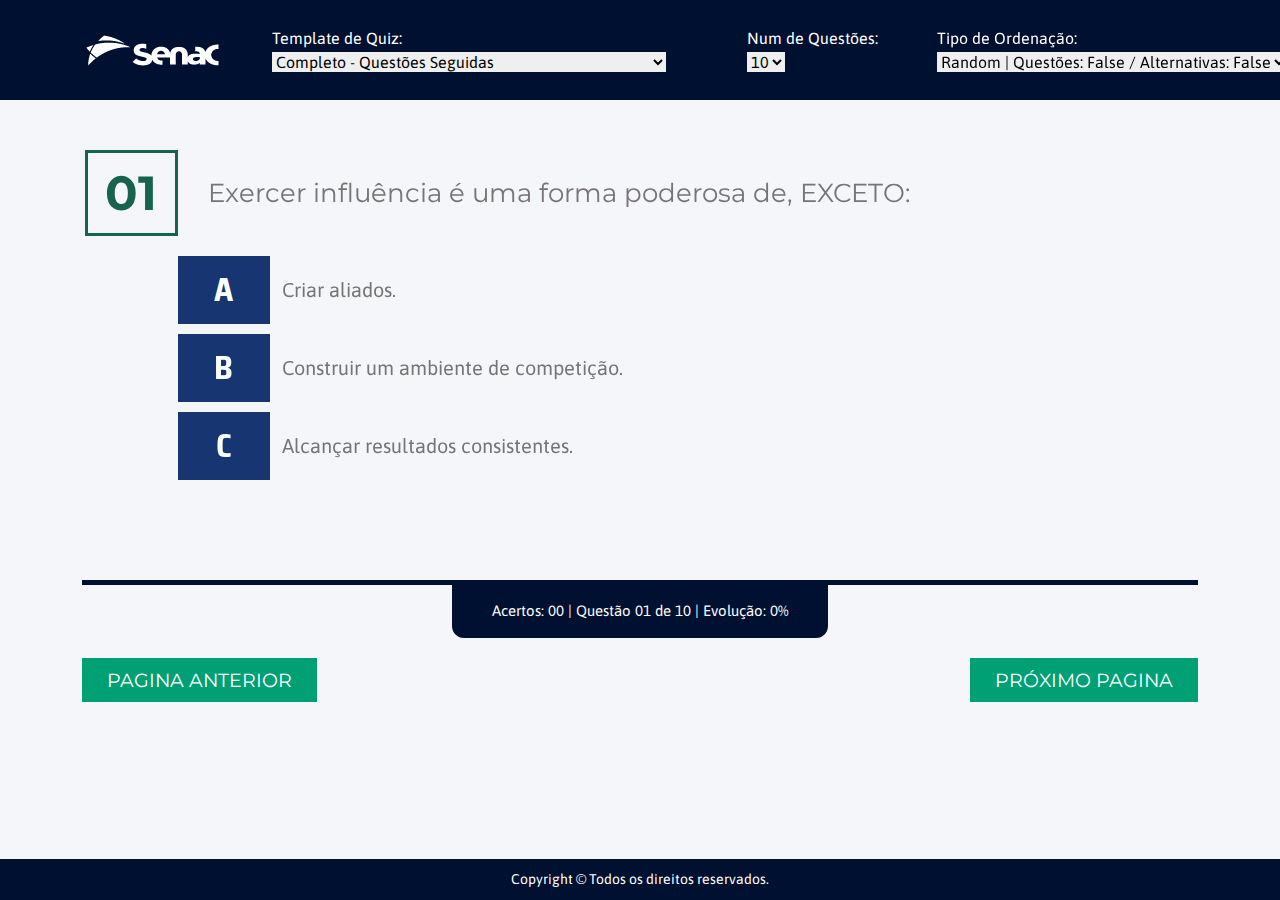
<file: modulo1/quiz.html>
<!DOCTYPE html>
<html lang="pt-br">

<head>
    <meta charset="utf-8">
    <meta http-equiv="X-UA-Compatible" content="IE=edge" />
    <meta name="viewport" content="width=device-width, initial-scale=1">
    <title>Template Padrão</title>
    <!-- libs -->
    <link href="../assets/libs/bootstrap-5.0.0/css/bootstrap.min.css" rel="stylesheet" type="text/css">
    <!-- layout -->
    <link href="../assets/css/template.min.css" rel="stylesheet" type="text/css">
    <link href="../assets/css/custom.min.css" rel="stylesheet" type="text/css">

    <!-- HTML5 shim and Respond.js IE8 support of HTML5 elements and media queries -->
    <!--[if lt IE 9]>
        <script src="https://oss.maxcdn.com/html5shiv/3.7.2/html5shiv.min.js"></script>
        <script src="https://oss.maxcdn.com/respond/1.4.2/respond.min.js"></script>
    <![endif]-->
</head>

<body>
    <header class="quizHeader">
        <div class="container">
            <div class="row align-items-center">
                <div class="col-4 col-md-3 col-lg-2">
                    <img src="../assets/images/logoSenac.png" class="img-fluid" alt="Logotipo da Empresa" />
                </div>

                <div class="col-3 col-md-3 col-lg-5">
                    <p class="d-none d-sm-block mb0 text-white text-right">Template de Quiz:</p>
                    <p class="d-block d-sm-none mb0 text-white">Template:</p>
                    <select id="changeTemplateQuiz">
                        <option selected value="0">Completo - Questões Seguidas</option>
                        <option value="1">Completo com Imagem - Questões Seguidas</option>
                        <option value="2">Completo - Fade de Questão | Próxima</option>
                        <option value="3">Completo com Imagem - Fade de Questão | Próxima</option>
                        <option value="-" disabled>—————————————</option>
                        <option value="4">Somente Feedback Ícone | Próxima</option>
                        <option value="5">Imagem | Feecback Ícone | Próxima</option>
                        <option value="6">Somente Feedback Texto | Próxima</option>
                        <option value="7">Imagem | Feedback Texto | Próxima</option>
                        <option value="-" disabled>—————————————</option>
                        <option value="8">Múltipla Escolha | Seguidas</option>
                        <option value="9">Múltipla Escolha com Imagem | Seguidas</option>
                        <option value="10">Múltipla Escolha | Próxima</option>
                        <option value="11">Múltipla Escolha com Imagem | Próxima</option>
                        <option value="-" disabled>—————————————</option>
                        <option value="12">Verdadeiro ou Falso | Seguidas</option>
                        <option value="13">Verdadeiro ou Falso com Imagem | Seguidas</option>
                        <option value="14">Verdadeiro ou Falso | Próxima</option>
                        <option value="15">Verdadeiro ou Falso com Imagem | Próxima</option>
                        <option value="-" disabled>—————————————</option>
                        <option value="16">Quiz - Página Inteira</option>
                    </select>
                </div>

                <div class="col-2 col-md-3 col-lg-2">
                    <p class="d-none d-sm-block mb0 text-white text-right">Num de Questões:</p>
                    <p class="d-block d-sm-none mb0 text-white">Num:</p>
                    <select id="changeQuantidade">
                        <option value="1">1</option>
                        <option value="2">2</option>
                        <option value="3">3</option>
                        <option value="4">4</option>
                        <option value="5">5</option>
                        <option value="6">6</option>
                        <option value="7">7</option>
                        <option value="8">8</option>
                        <option value="9">9</option>
                        <option selected value="10">10</option>
                    </select>
                </div>

                <div class="col-3 col-md-3 col-lg-3">
                    <p class="d-none d-sm-block mb0 text-white text-right">Tipo de Ordenação:</p>
                    <p class="d-block d-sm-none mb0 text-white">Tipo:</p>
                    <select id="changeQuiz">
                        <option selected value="false/false">Random | Questões: False / Alternativas: False</option>
                        <option value="true/false">Random | Questões: True / Alternativas: False</option>
                        <option value="false/true">Random | Questões: False / Alternativas: True</option>
                        <option value="true/true">Random | Questões: True / Alternativas: True</option>
                    </select>
                </div>
            </div>
        </div>
    </header>

    <nav>
        <div class="container">
            <div class="row">
                <div class="col">
                    <div class="conteudoMenu">
                        <ul class="ulMenu"></ul>
                    </div>
                </div>
            </div>
        </div>

        <div class="menuBG"></div>
    </nav>

    <main class="wrapper">
        <div class="container">
            <div class="row">
                <div class="col">
                    <div class="quiz" id="Quiz01"></div>
                </div>
            </div>

            <div class="row justify-content-between">
                <div class="col-auto">
                    <button class="btn-padrao setaNavegacao" data-page="ant">
                        Pagina Anterior
                    </button>
                </div>

                <div class="col-auto">
                    <button class="btn-padrao setaNavegacao" data-page="prox">
                        Próximo Pagina
                    </button>
                </div>
            </div>
        </div>
    </main>

    <footer class="fixed">
        <p>Copyright © Todos os direitos reservados.</p>
    </footer>

    <!-- core -->
    <script src="../assets/libs/jquery-3.5.1.min.js"></script>
    <script src="../assets/libs/jquery-migrate-1.2.1.min.js"></script>
    <script src="../assets/libs/bootstrap-5.0.0/js/bootstrap.min.js"></script>

    <!-- plugins -->
    <script src="../assets/libs/preloadjs.min.js"></script>
    <script src="../assets/libs/aos.js"></script>

    <script src="../assets/libs/jspdf.umd.min.js"></script>

    <!-- custom -->
    <script src="../assets/scripts/index.js"></script>
    <script src="../assets/scripts/quiz.js"></script>

    <script>
        $('#Quiz01').quizTae();

        function finalizaQuiz() { }

        const gabarito = [
            'false,true,true,false,quiz',
            'true,true,true,false,quiz',
            'false,true,true,true,quiz',
            'true,true,true,true,quiz',
            'false,true,false,true,quiz',
            'true,true,false,true,quiz',
            'false,false,true,true,quiz',
            'true,false,true,true,quiz',
            'false,true,true,false,multipla',
            'true,true,true,false,multipla',
            'false,true,true,true,multipla',
            'true,true,true,true,multipla',
            'false,true,true,false,vouf',
            'true,true,true,false,vouf',
            'false,true,true,true,vouf',
            'true,true,true,true,vouf',
            'true,true,true,false,full'];

        $("#changeTemplateQuiz").change(function () {
            let valor = $(this).val(),
                valorQuestoes = $("#changeQuantidade").val(),
                valorRandom = $("#changeQuiz").val().split('/'),
                valorSelected = gabarito[valor].split(',');

            if (valor >= 12 && valor <= 15) {
                if (valorQuestoes > 3) valorQuestoes = 3;
            }

            $('.quiz').quizTae({
                imagemLateral: Boolean(JSON.parse((valorSelected[0].toString()).toLowerCase())),
                feedbackIcone: Boolean(JSON.parse((valorSelected[1].toString()).toLowerCase())),
                feedbackQuestao: Boolean(JSON.parse((valorSelected[2].toString()).toLowerCase())),
                botaoProxima: Boolean(JSON.parse((valorSelected[3].toString()).toLowerCase())),
                maximoQuestoes: valorQuestoes,
                randomQuestoes: Boolean(JSON.parse((valorRandom[0].toString()).toLowerCase())),
                randomAlternativa: Boolean(JSON.parse((valorRandom[1].toString()).toLowerCase())),
                quizFile: "data/" + valorSelected[4] + ".json",
                tipo: valorSelected[4],
                geraCertificado: true,
                onFinish: finalizaQuiz
            });
        });

        $("#changeQuantidade").change(function () {
            let valorRandom = $("#changeQuiz").val().split('/'),
                valorQuestoes = $(this).val(),
                valor = $("#changeTemplateQuiz").val(),
                valorSelected = gabarito[valor].split(',');

            if (valor >= 12 && valor <= 15) {
                if (valorQuestoes > 3) valorQuestoes = 3;
            }

            $('.quiz').quizTae({
                imagemLateral: Boolean(JSON.parse((valorSelected[0].toString()).toLowerCase())),
                feedbackIcone: Boolean(JSON.parse((valorSelected[1].toString()).toLowerCase())),
                feedbackQuestao: Boolean(JSON.parse((valorSelected[2].toString()).toLowerCase())),
                botaoProxima: Boolean(JSON.parse((valorSelected[3].toString()).toLowerCase())),
                maximoQuestoes: valorQuestoes,
                randomQuestoes: Boolean(JSON.parse((valorRandom[0].toString()).toLowerCase())),
                randomAlternativa: Boolean(JSON.parse((valorRandom[1].toString()).toLowerCase())),
                quizFile: "data/" + valorSelected[4] + ".json",
                tipo: valorSelected[4],
                geraCertificado: true,
                onFinish: finalizaQuiz
            });
        });

        $("#changeQuiz").change(function () {
            let valorRandom = $(this).val().split('/'),
                valorQuestoes = $("#changeQuantidade").val(),
                valor = $("#changeTemplateQuiz").val(),
                valorSelected = gabarito[valor].split(',');

            if (valor >= 12 && valor <= 15) {
                if (valorQuestoes > 3) valorQuestoes = 3;
            }

            $('.quiz').quizTae({
                imagemLateral: Boolean(JSON.parse((valorSelected[0].toString()).toLowerCase())),
                feedbackIcone: Boolean(JSON.parse((valorSelected[1].toString()).toLowerCase())),
                feedbackQuestao: Boolean(JSON.parse((valorSelected[2].toString()).toLowerCase())),
                botaoProxima: Boolean(JSON.parse((valorSelected[3].toString()).toLowerCase())),
                maximoQuestoes: valorQuestoes,
                randomQuestoes: Boolean(JSON.parse((valorRandom[0].toString()).toLowerCase())),
                randomAlternativa: Boolean(JSON.parse((valorRandom[1].toString()).toLowerCase())),
                quizFile: "data/" + valorSelected[4] + ".json",
                tipo: valorSelected[4],
                geraCertificado: true,
                onFinish: finalizaQuiz
            });
        });
    </script>
</body>

</html>
</file>
<file: assets/css/template.min.css>
﻿.loadingContent{background:#001030;position:fixed;top:0;left:0;width:100%;height:100%;z-index:990}.loadingContent .loaderSpinner .loadingio-spinner{width:160px;height:160px;display:inline-block;overflow:hidden;background:none;position:absolute;top:50%;left:50%;transform:translate(-50%, -50%);-ms-transform:translate(-50%, -50%);-moz-transform:translate(-50%, -50%);-webkit-transform:translate(-50%, -50%)}.loadingContent .loaderSpinner .loadingio-spinner .spinner{width:100%;height:100%;position:relative;transform:translateZ(0) scale(1);backface-visibility:hidden;transform-origin:0 0}.loadingContent .loaderSpinner .spinner div{box-sizing:border-box !important}.loadingContent .loaderSpinner .spinner>div{position:absolute;width:114px;height:114px;top:22px;left:22px;border-radius:50%;border:12px solid #000;border-color:#3a627a rgba(0,0,0,0) #3a627a rgba(0,0,0,0);animation:spinnerLoader 2.5s linear infinite}.loadingContent .loaderSpinner .spinner>div:nth-child(2),.loadingContent .loaderSpinner .spinner>div:nth-child(4){width:84px;height:84px;top:37px;left:37px;animation:spinnerLoader 2.5s linear infinite reverse}.loadingContent .loaderSpinner .spinner>div:nth-child(2){border-color:rgba(0,0,0,0) #009da3 rgba(0,0,0,0) #009da3}.loadingContent .loaderSpinner .spinner>div:nth-child(3){border-color:rgba(0,0,0,0)}.loadingContent .loaderSpinner .spinner>div:nth-child(3) div{position:absolute;width:100%;height:100%;transform:rotate(45deg)}.loadingContent .loaderSpinner .spinner>div:nth-child(3) div:before,.loadingContent .loaderSpinner .spinner>div:nth-child(3) div:after{content:"";display:block;position:absolute;width:12px;height:12px;top:-12px;left:38px;background:#3a627a;border-radius:50%;box-shadow:0 102px 0 0 #3a627a}.loadingContent .loaderSpinner .spinner>div:nth-child(3) div:after{left:-12px;top:38px;box-shadow:102px 0 0 0 #3a627a}.loadingContent .loaderSpinner .spinner>div:nth-child(4){border-color:rgba(0,0,0,0)}.loadingContent .loaderSpinner .spinner>div:nth-child(4) div{position:absolute;width:100%;height:100%;transform:rotate(45deg)}.loadingContent .loaderSpinner .spinner>div:nth-child(4) div:before,.loadingContent .loaderSpinner .spinner>div:nth-child(4) div:after{content:"";display:block;position:absolute;width:12px;height:12px;top:-12px;left:24px;background:#009da3;border-radius:50%;box-shadow:0 72px 0 0 #009da3}.loadingContent .loaderSpinner .spinner>div:nth-child(4) div:after{left:-12px;top:24px;box-shadow:72px 0 0 0 #009da3}.loadingContent .loaderSpinner .spinner div{box-sizing:content-box}.loadingContent .loaderSpinner .textoLoader{width:250px;height:30px;text-align:center;color:#009da3;position:absolute;top:60%;left:50%;transform:translate(-50%, -50%);-ms-transform:translate(-50%, -50%);-moz-transform:translate(-50%, -50%);-webkit-transform:translate(-50%, -50%)}.loadingContent .loaderBolinha{position:absolute;top:25%;left:50%;width:100px;height:100px;transform:translate(-50%, -50%);-ms-transform:translate(-50%, -50%);-moz-transform:translate(-50%, -50%);-webkit-transform:translate(-50%, -50%)}.loadingContent .loaderBolinha hr{border:0;border-radius:50%;margin:0;height:40%;width:40%;position:absolute;animation:bolinhaLoader 2s ease infinite}.loadingContent .loaderBolinha hr:nth-child(1){background:#001030;animation-delay:-1.5s}.loadingContent .loaderBolinha hr:nth-child(2){background:#004a4c;animation-delay:-1s}.loadingContent .loaderBolinha hr:nth-child(3){background:#00a075;animation-delay:-0.5s}.loadingContent .loaderBolinha hr:nth-child(4){background:#00bd83}.loadingContent .loaderLapis{position:absolute;top:50%;left:50%;transform:translate(-50%, -50%);-ms-transform:translate(-50%, -50%);-moz-transform:translate(-50%, -50%);-webkit-transform:translate(-50%, -50%)}.loadingContent .loaderLapis .lapisWrapper{width:250px;height:2px;position:absolute;top:50%;left:50%;transform:translate(-50%, -50%);-ms-transform:translate(-50%, -50%);-moz-transform:translate(-50%, -50%);-webkit-transform:translate(-50%, -50%)}.loadingContent .loaderLapis .lapisWrapper .objLapis{position:absolute;top:-36px;height:5px;width:60px;background:#88ebb5;border-top:5px solid #9eefc3;border-bottom:5px solid #72e7a7;box-sizing:content-box;transform:translateX(2px) rotate(-40deg);-ms-transform:translateX(2px) rotate(-40deg);-moz-transform:translateX(2px) rotate(-40deg);-webkit-transform:translateX(2px) rotate(-40deg);animation:linhaAnimada 5s linear infinite;animation-timing-function:cubic-bezier(0.75, 0.04, 0, 0.86)}.loadingContent .loaderLapis .lapisWrapper .objLapis::before{content:"";position:absolute;top:-5px;left:-30px;border-style:solid;border-color:rgba(0,0,0,0) #fed79a rgba(0,0,0,0) rgba(0,0,0,0);border-width:8px 15px 7px}.loadingContent .loaderLapis .lapisWrapper .objLapis::after{content:"";position:absolute;top:-5px;left:-30px;border-style:solid;border-color:rgba(0,0,0,0) #222 rgba(0,0,0,0) rgba(0,0,0,0);border-width:8px 15px 7px;transform:scale(0.3);-ms-transform:scale(0.3);-moz-transform:scale(0.3);-webkit-transform:scale(0.3)}.loadingContent .loaderLapis .lapisWrapper .objLapis .borracha{position:absolute;top:-5px;right:-10px;height:5px;width:15px;background:#fd3a57;border-top:5px solid #fd536d;border-bottom:5px solid #fd2141;border-top-right-radius:6px;border-bottom-right-radius:6px;box-sizing:content-box}.loadingContent .loaderLapis .textoLoader{width:250px;height:30px;text-align:left;position:absolute;top:5px;left:50%;transform:translateX(-50%);-ms-transform:translateX(-50%);-moz-transform:translateX(-50%);-webkit-transform:translateX(-50%)}.loadingContent .loaderLapis .linhaLapis{width:250px;height:2px;background:#222;position:absolute;top:50%;left:50%;transform:translate(-50%, -50%);-ms-transform:translate(-50%, -50%);-moz-transform:translate(-50%, -50%);-webkit-transform:translate(-50%, -50%)}.loadingContent .loaderLapis .linhaLapis::before{content:"";position:absolute;top:0;left:0;width:100%;height:100%;background:#fdb94e;animation:linhaAnimada 5s linear infinite;animation-timing-function:cubic-bezier(0.75, 0.04, 0, 0.86)}.loadingContent .loaderPanela{width:180px;height:180px;position:absolute;top:50%;left:50%;transform:translate(-50%, -50%);-ms-transform:translate(-50%, -50%);-moz-transform:translate(-50%, -50%);-webkit-transform:translate(-50%, -50%)}.loadingContent .loaderPanela .loaderFood{position:relative;top:10%;left:0;z-index:-1;width:60%;height:45%;border:10px solid rgba(0,0,0,0);border-bottom:10px solid #d99727;border-radius:50%;animation:animaFood 2s infinite;animation-timing-function:ease-in-out}.loadingContent .loaderPanela .loaderPan{display:flex;width:100%;animation:animaPan 2s infinite;animation-timing-function:ease-in-out}.loadingContent .loaderPanela .loaderPan .Pan{width:60%;height:20px;background:#408f80;border-bottom-right-radius:20px;border-bottom-left-radius:20px}.loadingContent .loaderPanela .loaderPan .Cabo{width:40%;height:10px;background:#ca5a49;border-top-right-radius:10px;border-top-left-radius:10px;border-bottom-right-radius:10px;border-bottom-left-radius:10px}.loadingContent .loaderPanela .sombraPan{position:relative;top:15%;left:15%;width:30%;height:8px;background:#d3d3d3;border-radius:20px;animation:animaSombra 2s infinite}@media only screen and (max-width: 576px){.loadingContent .loaderLapis{width:100%}.loadingContent .loaderLapis .lapisWrapper{width:50%}.loadingContent .loaderLapis .textoLoader{width:50%}.loadingContent .loaderLapis .linhaLapis{width:50%}}@keyframes spinnerLoader{0%{transform:rotate(0)}100%{transform:rotate(360deg)}}@keyframes bolinhaLoader{0%{transform:translate(0);-ms-transform:translate(0);-moz-transform:translate(0);-webkit-transform:translate(0)}25%{transform:translate(160%);-ms-transform:translate(160%);-moz-transform:translate(160%);-webkit-transform:translate(160%)}50%{transform:translate(160%, 160%);-ms-transform:translate(160%, 160%);-moz-transform:translate(160%, 160%);-webkit-transform:translate(160%, 160%)}75%{transform:translate(0, 160%);-ms-transform:translate(0, 160%);-moz-transform:translate(0, 160%);-webkit-transform:translate(0, 160%)}100%{transform:translate(0);-ms-transform:translate(0);-moz-transform:translate(0);-webkit-transform:translate(0)}}@keyframes linhaAnimada{0%{left:0%}50%{left:100%}100%{left:0%}}@keyframes animaFood{0%{width:10%;transform:rotate(0deg);-ms-transform:rotate(0deg);-moz-transform:rotate(0deg);-webkit-transform:rotate(0deg)}10%{left:0%;transform:rotate(0deg);-ms-transform:rotate(0deg);-moz-transform:rotate(0deg);-webkit-transform:rotate(0deg)}20%{left:20%;width:0%}30%{width:25%}50%{left:15%;width:35%}70%{left:18%;width:30%;transform:rotate(240deg);-ms-transform:rotate(240deg);-moz-transform:rotate(240deg);-webkit-transform:rotate(240deg)}90%{left:10%;width:30%}100%{left:25%;width:2%;transform:rotate(360deg);-ms-transform:rotate(360deg);-moz-transform:rotate(360deg);-webkit-transform:rotate(360deg)}}@keyframes animaPan{0%{transform:rotate(0deg);-ms-transform:rotate(0deg);-moz-transform:rotate(0deg);-webkit-transform:rotate(0deg);transform-origin:top right}10%{transform:rotate(-3deg);-ms-transform:rotate(-3deg);-moz-transform:rotate(-3deg);-webkit-transform:rotate(-3deg);transform-origin:top right}50%{transform:rotate(15deg);-ms-transform:rotate(15deg);-moz-transform:rotate(15deg);-webkit-transform:rotate(15deg)}100%{transform:rotate(0deg);-ms-transform:rotate(0deg);-moz-transform:rotate(0deg);-webkit-transform:rotate(0deg)}}@keyframes animaSombra{0%{width:30%}50%{left:20px;width:40%}100%{width:30%}}*,*:after,*:before{margin:0;padding:0;box-sizing:border-box}*{margin:0;padding:0;border:0;outline:0;box-sizing:border-box;text-rendering:optimizeLegibility;-webkit-overflow-scrolling:auto}@media(prefers-reduced-motion: no-preference){:root{scroll-behavior:initial}}html,body{height:100%;width:100%}body{background:#f5f6fa;color:#6a6767;font-family:Arial,Helvetica,sans-serif;font-weight:400;line-height:1.5;position:relative}body.initOverflow{overflow:hidden}.overflow{overflow:hidden}.leitorTela,.visuallyhidden{position:absolute !important;clip:rect(1px 1px 1px 1px);clip:rect(1px, 1px, 1px, 1px);padding:0 !important;border:0 !important;height:1px !important;width:1px !important;overflow:hidden}.rounded-border{border-radius:12px}.m0{margin:0px !important}.ml0{margin-left:0px !important}.ml-0{margin-left:0px !important}.mr0{margin-right:0px !important}.mt0{margin-top:0px !important}.mt-0{margin-top:0px !important}.mb0{margin-bottom:0px !important}.mh0{margin-left:0px !important;margin-right:0px !important}.mv0{margin-top:0px !important;margin-bottom:0px !important}.mld0{margin-left:0px !important}@media only screen and (max-width: 576px){.mld0{margin-left:0px !important}}.mrd0{margin-right:0px !important}@media only screen and (max-width: 576px){.mrd0{margin-right:0px !important}}.mbd0{margin-bottom:0px !important}@media only screen and (max-width: 576px){.mbd0{margin-bottom:0px !important}}.mtd0{margin-top:0px !important}@media only screen and (max-width: 576px){.mtd0{margin-top:0px !important}}.mlp0{margin-left:0px !important}@media only screen and (max-width: 576px){.mlp0{margin-left:0px !important}}.mrp0{margin-right:0px !important}@media only screen and (max-width: 576px){.mrp0{margin-right:0px !important}}.mbp0{margin-bottom:0px !important}@media only screen and (max-width: 576px){.mbp0{margin-bottom:0px !important}}.mtp0{margin-top:0px !important}@media only screen and (max-width: 576px){.mtp0{margin-top:0px !important}}.m5{margin:5px !important}.ml5{margin-left:5px !important}.ml-5{margin-left:-5px !important}.mr5{margin-right:5px !important}.mt5{margin-top:5px !important}.mt-5{margin-top:-5px !important}.mb5{margin-bottom:5px !important}.mh5{margin-left:5px !important;margin-right:5px !important}.mv5{margin-top:5px !important;margin-bottom:5px !important}.mld5{margin-left:5px !important}@media only screen and (max-width: 576px){.mld5{margin-left:0px !important}}.mrd5{margin-right:5px !important}@media only screen and (max-width: 576px){.mrd5{margin-right:0px !important}}.mbd5{margin-bottom:5px !important}@media only screen and (max-width: 576px){.mbd5{margin-bottom:0px !important}}.mtd5{margin-top:5px !important}@media only screen and (max-width: 576px){.mtd5{margin-top:0px !important}}.mlp5{margin-left:0px !important}@media only screen and (max-width: 576px){.mlp5{margin-left:5px !important}}.mrp5{margin-right:0px !important}@media only screen and (max-width: 576px){.mrp5{margin-right:5px !important}}.mbp5{margin-bottom:0px !important}@media only screen and (max-width: 576px){.mbp5{margin-bottom:5px !important}}.mtp5{margin-top:0px !important}@media only screen and (max-width: 576px){.mtp5{margin-top:5px !important}}.m10{margin:10px !important}.ml10{margin-left:10px !important}.ml-10{margin-left:-10px !important}.mr10{margin-right:10px !important}.mt10{margin-top:10px !important}.mt-10{margin-top:-10px !important}.mb10{margin-bottom:10px !important}.mh10{margin-left:10px !important;margin-right:10px !important}.mv10{margin-top:10px !important;margin-bottom:10px !important}.mld10{margin-left:10px !important}@media only screen and (max-width: 576px){.mld10{margin-left:0px !important}}.mrd10{margin-right:10px !important}@media only screen and (max-width: 576px){.mrd10{margin-right:0px !important}}.mbd10{margin-bottom:10px !important}@media only screen and (max-width: 576px){.mbd10{margin-bottom:0px !important}}.mtd10{margin-top:10px !important}@media only screen and (max-width: 576px){.mtd10{margin-top:0px !important}}.mlp10{margin-left:0px !important}@media only screen and (max-width: 576px){.mlp10{margin-left:10px !important}}.mrp10{margin-right:0px !important}@media only screen and (max-width: 576px){.mrp10{margin-right:10px !important}}.mbp10{margin-bottom:0px !important}@media only screen and (max-width: 576px){.mbp10{margin-bottom:10px !important}}.mtp10{margin-top:0px !important}@media only screen and (max-width: 576px){.mtp10{margin-top:10px !important}}.m15{margin:15px !important}.ml15{margin-left:15px !important}.ml-15{margin-left:-15px !important}.mr15{margin-right:15px !important}.mt15{margin-top:15px !important}.mt-15{margin-top:-15px !important}.mb15{margin-bottom:15px !important}.mh15{margin-left:15px !important;margin-right:15px !important}.mv15{margin-top:15px !important;margin-bottom:15px !important}.mld15{margin-left:15px !important}@media only screen and (max-width: 576px){.mld15{margin-left:0px !important}}.mrd15{margin-right:15px !important}@media only screen and (max-width: 576px){.mrd15{margin-right:0px !important}}.mbd15{margin-bottom:15px !important}@media only screen and (max-width: 576px){.mbd15{margin-bottom:0px !important}}.mtd15{margin-top:15px !important}@media only screen and (max-width: 576px){.mtd15{margin-top:0px !important}}.mlp15{margin-left:0px !important}@media only screen and (max-width: 576px){.mlp15{margin-left:15px !important}}.mrp15{margin-right:0px !important}@media only screen and (max-width: 576px){.mrp15{margin-right:15px !important}}.mbp15{margin-bottom:0px !important}@media only screen and (max-width: 576px){.mbp15{margin-bottom:15px !important}}.mtp15{margin-top:0px !important}@media only screen and (max-width: 576px){.mtp15{margin-top:15px !important}}.m20{margin:20px !important}.ml20{margin-left:20px !important}.ml-20{margin-left:-20px !important}.mr20{margin-right:20px !important}.mt20{margin-top:20px !important}.mt-20{margin-top:-20px !important}.mb20{margin-bottom:20px !important}.mh20{margin-left:20px !important;margin-right:20px !important}.mv20{margin-top:20px !important;margin-bottom:20px !important}.mld20{margin-left:20px !important}@media only screen and (max-width: 576px){.mld20{margin-left:0px !important}}.mrd20{margin-right:20px !important}@media only screen and (max-width: 576px){.mrd20{margin-right:0px !important}}.mbd20{margin-bottom:20px !important}@media only screen and (max-width: 576px){.mbd20{margin-bottom:0px !important}}.mtd20{margin-top:20px !important}@media only screen and (max-width: 576px){.mtd20{margin-top:0px !important}}.mlp20{margin-left:0px !important}@media only screen and (max-width: 576px){.mlp20{margin-left:20px !important}}.mrp20{margin-right:0px !important}@media only screen and (max-width: 576px){.mrp20{margin-right:20px !important}}.mbp20{margin-bottom:0px !important}@media only screen and (max-width: 576px){.mbp20{margin-bottom:20px !important}}.mtp20{margin-top:0px !important}@media only screen and (max-width: 576px){.mtp20{margin-top:20px !important}}.m25{margin:25px !important}.ml25{margin-left:25px !important}.ml-25{margin-left:-25px !important}.mr25{margin-right:25px !important}.mt25{margin-top:25px !important}.mt-25{margin-top:-25px !important}.mb25{margin-bottom:25px !important}.mh25{margin-left:25px !important;margin-right:25px !important}.mv25{margin-top:25px !important;margin-bottom:25px !important}.mld25{margin-left:25px !important}@media only screen and (max-width: 576px){.mld25{margin-left:0px !important}}.mrd25{margin-right:25px !important}@media only screen and (max-width: 576px){.mrd25{margin-right:0px !important}}.mbd25{margin-bottom:25px !important}@media only screen and (max-width: 576px){.mbd25{margin-bottom:0px !important}}.mtd25{margin-top:25px !important}@media only screen and (max-width: 576px){.mtd25{margin-top:0px !important}}.mlp25{margin-left:0px !important}@media only screen and (max-width: 576px){.mlp25{margin-left:25px !important}}.mrp25{margin-right:0px !important}@media only screen and (max-width: 576px){.mrp25{margin-right:25px !important}}.mbp25{margin-bottom:0px !important}@media only screen and (max-width: 576px){.mbp25{margin-bottom:25px !important}}.mtp25{margin-top:0px !important}@media only screen and (max-width: 576px){.mtp25{margin-top:25px !important}}.m30{margin:30px !important}.ml30{margin-left:30px !important}.ml-30{margin-left:-30px !important}.mr30{margin-right:30px !important}.mt30{margin-top:30px !important}.mt-30{margin-top:-30px !important}.mb30{margin-bottom:30px !important}.mh30{margin-left:30px !important;margin-right:30px !important}.mv30{margin-top:30px !important;margin-bottom:30px !important}.mld30{margin-left:30px !important}@media only screen and (max-width: 576px){.mld30{margin-left:0px !important}}.mrd30{margin-right:30px !important}@media only screen and (max-width: 576px){.mrd30{margin-right:0px !important}}.mbd30{margin-bottom:30px !important}@media only screen and (max-width: 576px){.mbd30{margin-bottom:0px !important}}.mtd30{margin-top:30px !important}@media only screen and (max-width: 576px){.mtd30{margin-top:0px !important}}.mlp30{margin-left:0px !important}@media only screen and (max-width: 576px){.mlp30{margin-left:30px !important}}.mrp30{margin-right:0px !important}@media only screen and (max-width: 576px){.mrp30{margin-right:30px !important}}.mbp30{margin-bottom:0px !important}@media only screen and (max-width: 576px){.mbp30{margin-bottom:30px !important}}.mtp30{margin-top:0px !important}@media only screen and (max-width: 576px){.mtp30{margin-top:30px !important}}.m35{margin:35px !important}.ml35{margin-left:35px !important}.ml-35{margin-left:-35px !important}.mr35{margin-right:35px !important}.mt35{margin-top:35px !important}.mt-35{margin-top:-35px !important}.mb35{margin-bottom:35px !important}.mh35{margin-left:35px !important;margin-right:35px !important}.mv35{margin-top:35px !important;margin-bottom:35px !important}.mld35{margin-left:35px !important}@media only screen and (max-width: 576px){.mld35{margin-left:0px !important}}.mrd35{margin-right:35px !important}@media only screen and (max-width: 576px){.mrd35{margin-right:0px !important}}.mbd35{margin-bottom:35px !important}@media only screen and (max-width: 576px){.mbd35{margin-bottom:0px !important}}.mtd35{margin-top:35px !important}@media only screen and (max-width: 576px){.mtd35{margin-top:0px !important}}.mlp35{margin-left:0px !important}@media only screen and (max-width: 576px){.mlp35{margin-left:35px !important}}.mrp35{margin-right:0px !important}@media only screen and (max-width: 576px){.mrp35{margin-right:35px !important}}.mbp35{margin-bottom:0px !important}@media only screen and (max-width: 576px){.mbp35{margin-bottom:35px !important}}.mtp35{margin-top:0px !important}@media only screen and (max-width: 576px){.mtp35{margin-top:35px !important}}.m40{margin:40px !important}.ml40{margin-left:40px !important}.ml-40{margin-left:-40px !important}.mr40{margin-right:40px !important}.mt40{margin-top:40px !important}.mt-40{margin-top:-40px !important}.mb40{margin-bottom:40px !important}.mh40{margin-left:40px !important;margin-right:40px !important}.mv40{margin-top:40px !important;margin-bottom:40px !important}.mld40{margin-left:40px !important}@media only screen and (max-width: 576px){.mld40{margin-left:0px !important}}.mrd40{margin-right:40px !important}@media only screen and (max-width: 576px){.mrd40{margin-right:0px !important}}.mbd40{margin-bottom:40px !important}@media only screen and (max-width: 576px){.mbd40{margin-bottom:0px !important}}.mtd40{margin-top:40px !important}@media only screen and (max-width: 576px){.mtd40{margin-top:0px !important}}.mlp40{margin-left:0px !important}@media only screen and (max-width: 576px){.mlp40{margin-left:40px !important}}.mrp40{margin-right:0px !important}@media only screen and (max-width: 576px){.mrp40{margin-right:40px !important}}.mbp40{margin-bottom:0px !important}@media only screen and (max-width: 576px){.mbp40{margin-bottom:40px !important}}.mtp40{margin-top:0px !important}@media only screen and (max-width: 576px){.mtp40{margin-top:40px !important}}.m45{margin:45px !important}.ml45{margin-left:45px !important}.ml-45{margin-left:-45px !important}.mr45{margin-right:45px !important}.mt45{margin-top:45px !important}.mt-45{margin-top:-45px !important}.mb45{margin-bottom:45px !important}.mh45{margin-left:45px !important;margin-right:45px !important}.mv45{margin-top:45px !important;margin-bottom:45px !important}.mld45{margin-left:45px !important}@media only screen and (max-width: 576px){.mld45{margin-left:0px !important}}.mrd45{margin-right:45px !important}@media only screen and (max-width: 576px){.mrd45{margin-right:0px !important}}.mbd45{margin-bottom:45px !important}@media only screen and (max-width: 576px){.mbd45{margin-bottom:0px !important}}.mtd45{margin-top:45px !important}@media only screen and (max-width: 576px){.mtd45{margin-top:0px !important}}.mlp45{margin-left:0px !important}@media only screen and (max-width: 576px){.mlp45{margin-left:45px !important}}.mrp45{margin-right:0px !important}@media only screen and (max-width: 576px){.mrp45{margin-right:45px !important}}.mbp45{margin-bottom:0px !important}@media only screen and (max-width: 576px){.mbp45{margin-bottom:45px !important}}.mtp45{margin-top:0px !important}@media only screen and (max-width: 576px){.mtp45{margin-top:45px !important}}.m50{margin:50px !important}.ml50{margin-left:50px !important}.ml-50{margin-left:-50px !important}.mr50{margin-right:50px !important}.mt50{margin-top:50px !important}.mt-50{margin-top:-50px !important}.mb50{margin-bottom:50px !important}.mh50{margin-left:50px !important;margin-right:50px !important}.mv50{margin-top:50px !important;margin-bottom:50px !important}.mld50{margin-left:50px !important}@media only screen and (max-width: 576px){.mld50{margin-left:0px !important}}.mrd50{margin-right:50px !important}@media only screen and (max-width: 576px){.mrd50{margin-right:0px !important}}.mbd50{margin-bottom:50px !important}@media only screen and (max-width: 576px){.mbd50{margin-bottom:0px !important}}.mtd50{margin-top:50px !important}@media only screen and (max-width: 576px){.mtd50{margin-top:0px !important}}.mlp50{margin-left:0px !important}@media only screen and (max-width: 576px){.mlp50{margin-left:50px !important}}.mrp50{margin-right:0px !important}@media only screen and (max-width: 576px){.mrp50{margin-right:50px !important}}.mbp50{margin-bottom:0px !important}@media only screen and (max-width: 576px){.mbp50{margin-bottom:50px !important}}.mtp50{margin-top:0px !important}@media only screen and (max-width: 576px){.mtp50{margin-top:50px !important}}.m55{margin:55px !important}.ml55{margin-left:55px !important}.ml-55{margin-left:-55px !important}.mr55{margin-right:55px !important}.mt55{margin-top:55px !important}.mt-55{margin-top:-55px !important}.mb55{margin-bottom:55px !important}.mh55{margin-left:55px !important;margin-right:55px !important}.mv55{margin-top:55px !important;margin-bottom:55px !important}.mld55{margin-left:55px !important}@media only screen and (max-width: 576px){.mld55{margin-left:0px !important}}.mrd55{margin-right:55px !important}@media only screen and (max-width: 576px){.mrd55{margin-right:0px !important}}.mbd55{margin-bottom:55px !important}@media only screen and (max-width: 576px){.mbd55{margin-bottom:0px !important}}.mtd55{margin-top:55px !important}@media only screen and (max-width: 576px){.mtd55{margin-top:0px !important}}.mlp55{margin-left:0px !important}@media only screen and (max-width: 576px){.mlp55{margin-left:55px !important}}.mrp55{margin-right:0px !important}@media only screen and (max-width: 576px){.mrp55{margin-right:55px !important}}.mbp55{margin-bottom:0px !important}@media only screen and (max-width: 576px){.mbp55{margin-bottom:55px !important}}.mtp55{margin-top:0px !important}@media only screen and (max-width: 576px){.mtp55{margin-top:55px !important}}.m60{margin:60px !important}.ml60{margin-left:60px !important}.ml-60{margin-left:-60px !important}.mr60{margin-right:60px !important}.mt60{margin-top:60px !important}.mt-60{margin-top:-60px !important}.mb60{margin-bottom:60px !important}.mh60{margin-left:60px !important;margin-right:60px !important}.mv60{margin-top:60px !important;margin-bottom:60px !important}.mld60{margin-left:60px !important}@media only screen and (max-width: 576px){.mld60{margin-left:0px !important}}.mrd60{margin-right:60px !important}@media only screen and (max-width: 576px){.mrd60{margin-right:0px !important}}.mbd60{margin-bottom:60px !important}@media only screen and (max-width: 576px){.mbd60{margin-bottom:0px !important}}.mtd60{margin-top:60px !important}@media only screen and (max-width: 576px){.mtd60{margin-top:0px !important}}.mlp60{margin-left:0px !important}@media only screen and (max-width: 576px){.mlp60{margin-left:60px !important}}.mrp60{margin-right:0px !important}@media only screen and (max-width: 576px){.mrp60{margin-right:60px !important}}.mbp60{margin-bottom:0px !important}@media only screen and (max-width: 576px){.mbp60{margin-bottom:60px !important}}.mtp60{margin-top:0px !important}@media only screen and (max-width: 576px){.mtp60{margin-top:60px !important}}.m65{margin:65px !important}.ml65{margin-left:65px !important}.ml-65{margin-left:-65px !important}.mr65{margin-right:65px !important}.mt65{margin-top:65px !important}.mt-65{margin-top:-65px !important}.mb65{margin-bottom:65px !important}.mh65{margin-left:65px !important;margin-right:65px !important}.mv65{margin-top:65px !important;margin-bottom:65px !important}.mld65{margin-left:65px !important}@media only screen and (max-width: 576px){.mld65{margin-left:0px !important}}.mrd65{margin-right:65px !important}@media only screen and (max-width: 576px){.mrd65{margin-right:0px !important}}.mbd65{margin-bottom:65px !important}@media only screen and (max-width: 576px){.mbd65{margin-bottom:0px !important}}.mtd65{margin-top:65px !important}@media only screen and (max-width: 576px){.mtd65{margin-top:0px !important}}.mlp65{margin-left:0px !important}@media only screen and (max-width: 576px){.mlp65{margin-left:65px !important}}.mrp65{margin-right:0px !important}@media only screen and (max-width: 576px){.mrp65{margin-right:65px !important}}.mbp65{margin-bottom:0px !important}@media only screen and (max-width: 576px){.mbp65{margin-bottom:65px !important}}.mtp65{margin-top:0px !important}@media only screen and (max-width: 576px){.mtp65{margin-top:65px !important}}.m70{margin:70px !important}.ml70{margin-left:70px !important}.ml-70{margin-left:-70px !important}.mr70{margin-right:70px !important}.mt70{margin-top:70px !important}.mt-70{margin-top:-70px !important}.mb70{margin-bottom:70px !important}.mh70{margin-left:70px !important;margin-right:70px !important}.mv70{margin-top:70px !important;margin-bottom:70px !important}.mld70{margin-left:70px !important}@media only screen and (max-width: 576px){.mld70{margin-left:0px !important}}.mrd70{margin-right:70px !important}@media only screen and (max-width: 576px){.mrd70{margin-right:0px !important}}.mbd70{margin-bottom:70px !important}@media only screen and (max-width: 576px){.mbd70{margin-bottom:0px !important}}.mtd70{margin-top:70px !important}@media only screen and (max-width: 576px){.mtd70{margin-top:0px !important}}.mlp70{margin-left:0px !important}@media only screen and (max-width: 576px){.mlp70{margin-left:70px !important}}.mrp70{margin-right:0px !important}@media only screen and (max-width: 576px){.mrp70{margin-right:70px !important}}.mbp70{margin-bottom:0px !important}@media only screen and (max-width: 576px){.mbp70{margin-bottom:70px !important}}.mtp70{margin-top:0px !important}@media only screen and (max-width: 576px){.mtp70{margin-top:70px !important}}.m75{margin:75px !important}.ml75{margin-left:75px !important}.ml-75{margin-left:-75px !important}.mr75{margin-right:75px !important}.mt75{margin-top:75px !important}.mt-75{margin-top:-75px !important}.mb75{margin-bottom:75px !important}.mh75{margin-left:75px !important;margin-right:75px !important}.mv75{margin-top:75px !important;margin-bottom:75px !important}.mld75{margin-left:75px !important}@media only screen and (max-width: 576px){.mld75{margin-left:0px !important}}.mrd75{margin-right:75px !important}@media only screen and (max-width: 576px){.mrd75{margin-right:0px !important}}.mbd75{margin-bottom:75px !important}@media only screen and (max-width: 576px){.mbd75{margin-bottom:0px !important}}.mtd75{margin-top:75px !important}@media only screen and (max-width: 576px){.mtd75{margin-top:0px !important}}.mlp75{margin-left:0px !important}@media only screen and (max-width: 576px){.mlp75{margin-left:75px !important}}.mrp75{margin-right:0px !important}@media only screen and (max-width: 576px){.mrp75{margin-right:75px !important}}.mbp75{margin-bottom:0px !important}@media only screen and (max-width: 576px){.mbp75{margin-bottom:75px !important}}.mtp75{margin-top:0px !important}@media only screen and (max-width: 576px){.mtp75{margin-top:75px !important}}.m80{margin:80px !important}.ml80{margin-left:80px !important}.ml-80{margin-left:-80px !important}.mr80{margin-right:80px !important}.mt80{margin-top:80px !important}.mt-80{margin-top:-80px !important}.mb80{margin-bottom:80px !important}.mh80{margin-left:80px !important;margin-right:80px !important}.mv80{margin-top:80px !important;margin-bottom:80px !important}.mld80{margin-left:80px !important}@media only screen and (max-width: 576px){.mld80{margin-left:0px !important}}.mrd80{margin-right:80px !important}@media only screen and (max-width: 576px){.mrd80{margin-right:0px !important}}.mbd80{margin-bottom:80px !important}@media only screen and (max-width: 576px){.mbd80{margin-bottom:0px !important}}.mtd80{margin-top:80px !important}@media only screen and (max-width: 576px){.mtd80{margin-top:0px !important}}.mlp80{margin-left:0px !important}@media only screen and (max-width: 576px){.mlp80{margin-left:80px !important}}.mrp80{margin-right:0px !important}@media only screen and (max-width: 576px){.mrp80{margin-right:80px !important}}.mbp80{margin-bottom:0px !important}@media only screen and (max-width: 576px){.mbp80{margin-bottom:80px !important}}.mtp80{margin-top:0px !important}@media only screen and (max-width: 576px){.mtp80{margin-top:80px !important}}.m85{margin:85px !important}.ml85{margin-left:85px !important}.ml-85{margin-left:-85px !important}.mr85{margin-right:85px !important}.mt85{margin-top:85px !important}.mt-85{margin-top:-85px !important}.mb85{margin-bottom:85px !important}.mh85{margin-left:85px !important;margin-right:85px !important}.mv85{margin-top:85px !important;margin-bottom:85px !important}.mld85{margin-left:85px !important}@media only screen and (max-width: 576px){.mld85{margin-left:0px !important}}.mrd85{margin-right:85px !important}@media only screen and (max-width: 576px){.mrd85{margin-right:0px !important}}.mbd85{margin-bottom:85px !important}@media only screen and (max-width: 576px){.mbd85{margin-bottom:0px !important}}.mtd85{margin-top:85px !important}@media only screen and (max-width: 576px){.mtd85{margin-top:0px !important}}.mlp85{margin-left:0px !important}@media only screen and (max-width: 576px){.mlp85{margin-left:85px !important}}.mrp85{margin-right:0px !important}@media only screen and (max-width: 576px){.mrp85{margin-right:85px !important}}.mbp85{margin-bottom:0px !important}@media only screen and (max-width: 576px){.mbp85{margin-bottom:85px !important}}.mtp85{margin-top:0px !important}@media only screen and (max-width: 576px){.mtp85{margin-top:85px !important}}.m90{margin:90px !important}.ml90{margin-left:90px !important}.ml-90{margin-left:-90px !important}.mr90{margin-right:90px !important}.mt90{margin-top:90px !important}.mt-90{margin-top:-90px !important}.mb90{margin-bottom:90px !important}.mh90{margin-left:90px !important;margin-right:90px !important}.mv90{margin-top:90px !important;margin-bottom:90px !important}.mld90{margin-left:90px !important}@media only screen and (max-width: 576px){.mld90{margin-left:0px !important}}.mrd90{margin-right:90px !important}@media only screen and (max-width: 576px){.mrd90{margin-right:0px !important}}.mbd90{margin-bottom:90px !important}@media only screen and (max-width: 576px){.mbd90{margin-bottom:0px !important}}.mtd90{margin-top:90px !important}@media only screen and (max-width: 576px){.mtd90{margin-top:0px !important}}.mlp90{margin-left:0px !important}@media only screen and (max-width: 576px){.mlp90{margin-left:90px !important}}.mrp90{margin-right:0px !important}@media only screen and (max-width: 576px){.mrp90{margin-right:90px !important}}.mbp90{margin-bottom:0px !important}@media only screen and (max-width: 576px){.mbp90{margin-bottom:90px !important}}.mtp90{margin-top:0px !important}@media only screen and (max-width: 576px){.mtp90{margin-top:90px !important}}.m95{margin:95px !important}.ml95{margin-left:95px !important}.ml-95{margin-left:-95px !important}.mr95{margin-right:95px !important}.mt95{margin-top:95px !important}.mt-95{margin-top:-95px !important}.mb95{margin-bottom:95px !important}.mh95{margin-left:95px !important;margin-right:95px !important}.mv95{margin-top:95px !important;margin-bottom:95px !important}.mld95{margin-left:95px !important}@media only screen and (max-width: 576px){.mld95{margin-left:0px !important}}.mrd95{margin-right:95px !important}@media only screen and (max-width: 576px){.mrd95{margin-right:0px !important}}.mbd95{margin-bottom:95px !important}@media only screen and (max-width: 576px){.mbd95{margin-bottom:0px !important}}.mtd95{margin-top:95px !important}@media only screen and (max-width: 576px){.mtd95{margin-top:0px !important}}.mlp95{margin-left:0px !important}@media only screen and (max-width: 576px){.mlp95{margin-left:95px !important}}.mrp95{margin-right:0px !important}@media only screen and (max-width: 576px){.mrp95{margin-right:95px !important}}.mbp95{margin-bottom:0px !important}@media only screen and (max-width: 576px){.mbp95{margin-bottom:95px !important}}.mtp95{margin-top:0px !important}@media only screen and (max-width: 576px){.mtp95{margin-top:95px !important}}.m100{margin:100px !important}.ml100{margin-left:100px !important}.ml-100{margin-left:-100px !important}.mr100{margin-right:100px !important}.mt100{margin-top:100px !important}.mt-100{margin-top:-100px !important}.mb100{margin-bottom:100px !important}.mh100{margin-left:100px !important;margin-right:100px !important}.mv100{margin-top:100px !important;margin-bottom:100px !important}.mld100{margin-left:100px !important}@media only screen and (max-width: 576px){.mld100{margin-left:0px !important}}.mrd100{margin-right:100px !important}@media only screen and (max-width: 576px){.mrd100{margin-right:0px !important}}.mbd100{margin-bottom:100px !important}@media only screen and (max-width: 576px){.mbd100{margin-bottom:0px !important}}.mtd100{margin-top:100px !important}@media only screen and (max-width: 576px){.mtd100{margin-top:0px !important}}.mlp100{margin-left:0px !important}@media only screen and (max-width: 576px){.mlp100{margin-left:100px !important}}.mrp100{margin-right:0px !important}@media only screen and (max-width: 576px){.mrp100{margin-right:100px !important}}.mbp100{margin-bottom:0px !important}@media only screen and (max-width: 576px){.mbp100{margin-bottom:100px !important}}.mtp100{margin-top:0px !important}@media only screen and (max-width: 576px){.mtp100{margin-top:100px !important}}.m105{margin:105px !important}.ml105{margin-left:105px !important}.ml-105{margin-left:-105px !important}.mr105{margin-right:105px !important}.mt105{margin-top:105px !important}.mt-105{margin-top:-105px !important}.mb105{margin-bottom:105px !important}.mh105{margin-left:105px !important;margin-right:105px !important}.mv105{margin-top:105px !important;margin-bottom:105px !important}.mld105{margin-left:105px !important}@media only screen and (max-width: 576px){.mld105{margin-left:0px !important}}.mrd105{margin-right:105px !important}@media only screen and (max-width: 576px){.mrd105{margin-right:0px !important}}.mbd105{margin-bottom:105px !important}@media only screen and (max-width: 576px){.mbd105{margin-bottom:0px !important}}.mtd105{margin-top:105px !important}@media only screen and (max-width: 576px){.mtd105{margin-top:0px !important}}.mlp105{margin-left:0px !important}@media only screen and (max-width: 576px){.mlp105{margin-left:105px !important}}.mrp105{margin-right:0px !important}@media only screen and (max-width: 576px){.mrp105{margin-right:105px !important}}.mbp105{margin-bottom:0px !important}@media only screen and (max-width: 576px){.mbp105{margin-bottom:105px !important}}.mtp105{margin-top:0px !important}@media only screen and (max-width: 576px){.mtp105{margin-top:105px !important}}.m110{margin:110px !important}.ml110{margin-left:110px !important}.ml-110{margin-left:-110px !important}.mr110{margin-right:110px !important}.mt110{margin-top:110px !important}.mt-110{margin-top:-110px !important}.mb110{margin-bottom:110px !important}.mh110{margin-left:110px !important;margin-right:110px !important}.mv110{margin-top:110px !important;margin-bottom:110px !important}.mld110{margin-left:110px !important}@media only screen and (max-width: 576px){.mld110{margin-left:0px !important}}.mrd110{margin-right:110px !important}@media only screen and (max-width: 576px){.mrd110{margin-right:0px !important}}.mbd110{margin-bottom:110px !important}@media only screen and (max-width: 576px){.mbd110{margin-bottom:0px !important}}.mtd110{margin-top:110px !important}@media only screen and (max-width: 576px){.mtd110{margin-top:0px !important}}.mlp110{margin-left:0px !important}@media only screen and (max-width: 576px){.mlp110{margin-left:110px !important}}.mrp110{margin-right:0px !important}@media only screen and (max-width: 576px){.mrp110{margin-right:110px !important}}.mbp110{margin-bottom:0px !important}@media only screen and (max-width: 576px){.mbp110{margin-bottom:110px !important}}.mtp110{margin-top:0px !important}@media only screen and (max-width: 576px){.mtp110{margin-top:110px !important}}.m115{margin:115px !important}.ml115{margin-left:115px !important}.ml-115{margin-left:-115px !important}.mr115{margin-right:115px !important}.mt115{margin-top:115px !important}.mt-115{margin-top:-115px !important}.mb115{margin-bottom:115px !important}.mh115{margin-left:115px !important;margin-right:115px !important}.mv115{margin-top:115px !important;margin-bottom:115px !important}.mld115{margin-left:115px !important}@media only screen and (max-width: 576px){.mld115{margin-left:0px !important}}.mrd115{margin-right:115px !important}@media only screen and (max-width: 576px){.mrd115{margin-right:0px !important}}.mbd115{margin-bottom:115px !important}@media only screen and (max-width: 576px){.mbd115{margin-bottom:0px !important}}.mtd115{margin-top:115px !important}@media only screen and (max-width: 576px){.mtd115{margin-top:0px !important}}.mlp115{margin-left:0px !important}@media only screen and (max-width: 576px){.mlp115{margin-left:115px !important}}.mrp115{margin-right:0px !important}@media only screen and (max-width: 576px){.mrp115{margin-right:115px !important}}.mbp115{margin-bottom:0px !important}@media only screen and (max-width: 576px){.mbp115{margin-bottom:115px !important}}.mtp115{margin-top:0px !important}@media only screen and (max-width: 576px){.mtp115{margin-top:115px !important}}.m120{margin:120px !important}.ml120{margin-left:120px !important}.ml-120{margin-left:-120px !important}.mr120{margin-right:120px !important}.mt120{margin-top:120px !important}.mt-120{margin-top:-120px !important}.mb120{margin-bottom:120px !important}.mh120{margin-left:120px !important;margin-right:120px !important}.mv120{margin-top:120px !important;margin-bottom:120px !important}.mld120{margin-left:120px !important}@media only screen and (max-width: 576px){.mld120{margin-left:0px !important}}.mrd120{margin-right:120px !important}@media only screen and (max-width: 576px){.mrd120{margin-right:0px !important}}.mbd120{margin-bottom:120px !important}@media only screen and (max-width: 576px){.mbd120{margin-bottom:0px !important}}.mtd120{margin-top:120px !important}@media only screen and (max-width: 576px){.mtd120{margin-top:0px !important}}.mlp120{margin-left:0px !important}@media only screen and (max-width: 576px){.mlp120{margin-left:120px !important}}.mrp120{margin-right:0px !important}@media only screen and (max-width: 576px){.mrp120{margin-right:120px !important}}.mbp120{margin-bottom:0px !important}@media only screen and (max-width: 576px){.mbp120{margin-bottom:120px !important}}.mtp120{margin-top:0px !important}@media only screen and (max-width: 576px){.mtp120{margin-top:120px !important}}.m125{margin:125px !important}.ml125{margin-left:125px !important}.ml-125{margin-left:-125px !important}.mr125{margin-right:125px !important}.mt125{margin-top:125px !important}.mt-125{margin-top:-125px !important}.mb125{margin-bottom:125px !important}.mh125{margin-left:125px !important;margin-right:125px !important}.mv125{margin-top:125px !important;margin-bottom:125px !important}.mld125{margin-left:125px !important}@media only screen and (max-width: 576px){.mld125{margin-left:0px !important}}.mrd125{margin-right:125px !important}@media only screen and (max-width: 576px){.mrd125{margin-right:0px !important}}.mbd125{margin-bottom:125px !important}@media only screen and (max-width: 576px){.mbd125{margin-bottom:0px !important}}.mtd125{margin-top:125px !important}@media only screen and (max-width: 576px){.mtd125{margin-top:0px !important}}.mlp125{margin-left:0px !important}@media only screen and (max-width: 576px){.mlp125{margin-left:125px !important}}.mrp125{margin-right:0px !important}@media only screen and (max-width: 576px){.mrp125{margin-right:125px !important}}.mbp125{margin-bottom:0px !important}@media only screen and (max-width: 576px){.mbp125{margin-bottom:125px !important}}.mtp125{margin-top:0px !important}@media only screen and (max-width: 576px){.mtp125{margin-top:125px !important}}.m130{margin:130px !important}.ml130{margin-left:130px !important}.ml-130{margin-left:-130px !important}.mr130{margin-right:130px !important}.mt130{margin-top:130px !important}.mt-130{margin-top:-130px !important}.mb130{margin-bottom:130px !important}.mh130{margin-left:130px !important;margin-right:130px !important}.mv130{margin-top:130px !important;margin-bottom:130px !important}.mld130{margin-left:130px !important}@media only screen and (max-width: 576px){.mld130{margin-left:0px !important}}.mrd130{margin-right:130px !important}@media only screen and (max-width: 576px){.mrd130{margin-right:0px !important}}.mbd130{margin-bottom:130px !important}@media only screen and (max-width: 576px){.mbd130{margin-bottom:0px !important}}.mtd130{margin-top:130px !important}@media only screen and (max-width: 576px){.mtd130{margin-top:0px !important}}.mlp130{margin-left:0px !important}@media only screen and (max-width: 576px){.mlp130{margin-left:130px !important}}.mrp130{margin-right:0px !important}@media only screen and (max-width: 576px){.mrp130{margin-right:130px !important}}.mbp130{margin-bottom:0px !important}@media only screen and (max-width: 576px){.mbp130{margin-bottom:130px !important}}.mtp130{margin-top:0px !important}@media only screen and (max-width: 576px){.mtp130{margin-top:130px !important}}.m135{margin:135px !important}.ml135{margin-left:135px !important}.ml-135{margin-left:-135px !important}.mr135{margin-right:135px !important}.mt135{margin-top:135px !important}.mt-135{margin-top:-135px !important}.mb135{margin-bottom:135px !important}.mh135{margin-left:135px !important;margin-right:135px !important}.mv135{margin-top:135px !important;margin-bottom:135px !important}.mld135{margin-left:135px !important}@media only screen and (max-width: 576px){.mld135{margin-left:0px !important}}.mrd135{margin-right:135px !important}@media only screen and (max-width: 576px){.mrd135{margin-right:0px !important}}.mbd135{margin-bottom:135px !important}@media only screen and (max-width: 576px){.mbd135{margin-bottom:0px !important}}.mtd135{margin-top:135px !important}@media only screen and (max-width: 576px){.mtd135{margin-top:0px !important}}.mlp135{margin-left:0px !important}@media only screen and (max-width: 576px){.mlp135{margin-left:135px !important}}.mrp135{margin-right:0px !important}@media only screen and (max-width: 576px){.mrp135{margin-right:135px !important}}.mbp135{margin-bottom:0px !important}@media only screen and (max-width: 576px){.mbp135{margin-bottom:135px !important}}.mtp135{margin-top:0px !important}@media only screen and (max-width: 576px){.mtp135{margin-top:135px !important}}.m140{margin:140px !important}.ml140{margin-left:140px !important}.ml-140{margin-left:-140px !important}.mr140{margin-right:140px !important}.mt140{margin-top:140px !important}.mt-140{margin-top:-140px !important}.mb140{margin-bottom:140px !important}.mh140{margin-left:140px !important;margin-right:140px !important}.mv140{margin-top:140px !important;margin-bottom:140px !important}.mld140{margin-left:140px !important}@media only screen and (max-width: 576px){.mld140{margin-left:0px !important}}.mrd140{margin-right:140px !important}@media only screen and (max-width: 576px){.mrd140{margin-right:0px !important}}.mbd140{margin-bottom:140px !important}@media only screen and (max-width: 576px){.mbd140{margin-bottom:0px !important}}.mtd140{margin-top:140px !important}@media only screen and (max-width: 576px){.mtd140{margin-top:0px !important}}.mlp140{margin-left:0px !important}@media only screen and (max-width: 576px){.mlp140{margin-left:140px !important}}.mrp140{margin-right:0px !important}@media only screen and (max-width: 576px){.mrp140{margin-right:140px !important}}.mbp140{margin-bottom:0px !important}@media only screen and (max-width: 576px){.mbp140{margin-bottom:140px !important}}.mtp140{margin-top:0px !important}@media only screen and (max-width: 576px){.mtp140{margin-top:140px !important}}.m145{margin:145px !important}.ml145{margin-left:145px !important}.ml-145{margin-left:-145px !important}.mr145{margin-right:145px !important}.mt145{margin-top:145px !important}.mt-145{margin-top:-145px !important}.mb145{margin-bottom:145px !important}.mh145{margin-left:145px !important;margin-right:145px !important}.mv145{margin-top:145px !important;margin-bottom:145px !important}.mld145{margin-left:145px !important}@media only screen and (max-width: 576px){.mld145{margin-left:0px !important}}.mrd145{margin-right:145px !important}@media only screen and (max-width: 576px){.mrd145{margin-right:0px !important}}.mbd145{margin-bottom:145px !important}@media only screen and (max-width: 576px){.mbd145{margin-bottom:0px !important}}.mtd145{margin-top:145px !important}@media only screen and (max-width: 576px){.mtd145{margin-top:0px !important}}.mlp145{margin-left:0px !important}@media only screen and (max-width: 576px){.mlp145{margin-left:145px !important}}.mrp145{margin-right:0px !important}@media only screen and (max-width: 576px){.mrp145{margin-right:145px !important}}.mbp145{margin-bottom:0px !important}@media only screen and (max-width: 576px){.mbp145{margin-bottom:145px !important}}.mtp145{margin-top:0px !important}@media only screen and (max-width: 576px){.mtp145{margin-top:145px !important}}.m150{margin:150px !important}.ml150{margin-left:150px !important}.ml-150{margin-left:-150px !important}.mr150{margin-right:150px !important}.mt150{margin-top:150px !important}.mt-150{margin-top:-150px !important}.mb150{margin-bottom:150px !important}.mh150{margin-left:150px !important;margin-right:150px !important}.mv150{margin-top:150px !important;margin-bottom:150px !important}.mld150{margin-left:150px !important}@media only screen and (max-width: 576px){.mld150{margin-left:0px !important}}.mrd150{margin-right:150px !important}@media only screen and (max-width: 576px){.mrd150{margin-right:0px !important}}.mbd150{margin-bottom:150px !important}@media only screen and (max-width: 576px){.mbd150{margin-bottom:0px !important}}.mtd150{margin-top:150px !important}@media only screen and (max-width: 576px){.mtd150{margin-top:0px !important}}.mlp150{margin-left:0px !important}@media only screen and (max-width: 576px){.mlp150{margin-left:150px !important}}.mrp150{margin-right:0px !important}@media only screen and (max-width: 576px){.mrp150{margin-right:150px !important}}.mbp150{margin-bottom:0px !important}@media only screen and (max-width: 576px){.mbp150{margin-bottom:150px !important}}.mtp150{margin-top:0px !important}@media only screen and (max-width: 576px){.mtp150{margin-top:150px !important}}.m155{margin:155px !important}.ml155{margin-left:155px !important}.ml-155{margin-left:-155px !important}.mr155{margin-right:155px !important}.mt155{margin-top:155px !important}.mt-155{margin-top:-155px !important}.mb155{margin-bottom:155px !important}.mh155{margin-left:155px !important;margin-right:155px !important}.mv155{margin-top:155px !important;margin-bottom:155px !important}.mld155{margin-left:155px !important}@media only screen and (max-width: 576px){.mld155{margin-left:0px !important}}.mrd155{margin-right:155px !important}@media only screen and (max-width: 576px){.mrd155{margin-right:0px !important}}.mbd155{margin-bottom:155px !important}@media only screen and (max-width: 576px){.mbd155{margin-bottom:0px !important}}.mtd155{margin-top:155px !important}@media only screen and (max-width: 576px){.mtd155{margin-top:0px !important}}.mlp155{margin-left:0px !important}@media only screen and (max-width: 576px){.mlp155{margin-left:155px !important}}.mrp155{margin-right:0px !important}@media only screen and (max-width: 576px){.mrp155{margin-right:155px !important}}.mbp155{margin-bottom:0px !important}@media only screen and (max-width: 576px){.mbp155{margin-bottom:155px !important}}.mtp155{margin-top:0px !important}@media only screen and (max-width: 576px){.mtp155{margin-top:155px !important}}.m160{margin:160px !important}.ml160{margin-left:160px !important}.ml-160{margin-left:-160px !important}.mr160{margin-right:160px !important}.mt160{margin-top:160px !important}.mt-160{margin-top:-160px !important}.mb160{margin-bottom:160px !important}.mh160{margin-left:160px !important;margin-right:160px !important}.mv160{margin-top:160px !important;margin-bottom:160px !important}.mld160{margin-left:160px !important}@media only screen and (max-width: 576px){.mld160{margin-left:0px !important}}.mrd160{margin-right:160px !important}@media only screen and (max-width: 576px){.mrd160{margin-right:0px !important}}.mbd160{margin-bottom:160px !important}@media only screen and (max-width: 576px){.mbd160{margin-bottom:0px !important}}.mtd160{margin-top:160px !important}@media only screen and (max-width: 576px){.mtd160{margin-top:0px !important}}.mlp160{margin-left:0px !important}@media only screen and (max-width: 576px){.mlp160{margin-left:160px !important}}.mrp160{margin-right:0px !important}@media only screen and (max-width: 576px){.mrp160{margin-right:160px !important}}.mbp160{margin-bottom:0px !important}@media only screen and (max-width: 576px){.mbp160{margin-bottom:160px !important}}.mtp160{margin-top:0px !important}@media only screen and (max-width: 576px){.mtp160{margin-top:160px !important}}.m165{margin:165px !important}.ml165{margin-left:165px !important}.ml-165{margin-left:-165px !important}.mr165{margin-right:165px !important}.mt165{margin-top:165px !important}.mt-165{margin-top:-165px !important}.mb165{margin-bottom:165px !important}.mh165{margin-left:165px !important;margin-right:165px !important}.mv165{margin-top:165px !important;margin-bottom:165px !important}.mld165{margin-left:165px !important}@media only screen and (max-width: 576px){.mld165{margin-left:0px !important}}.mrd165{margin-right:165px !important}@media only screen and (max-width: 576px){.mrd165{margin-right:0px !important}}.mbd165{margin-bottom:165px !important}@media only screen and (max-width: 576px){.mbd165{margin-bottom:0px !important}}.mtd165{margin-top:165px !important}@media only screen and (max-width: 576px){.mtd165{margin-top:0px !important}}.mlp165{margin-left:0px !important}@media only screen and (max-width: 576px){.mlp165{margin-left:165px !important}}.mrp165{margin-right:0px !important}@media only screen and (max-width: 576px){.mrp165{margin-right:165px !important}}.mbp165{margin-bottom:0px !important}@media only screen and (max-width: 576px){.mbp165{margin-bottom:165px !important}}.mtp165{margin-top:0px !important}@media only screen and (max-width: 576px){.mtp165{margin-top:165px !important}}.m170{margin:170px !important}.ml170{margin-left:170px !important}.ml-170{margin-left:-170px !important}.mr170{margin-right:170px !important}.mt170{margin-top:170px !important}.mt-170{margin-top:-170px !important}.mb170{margin-bottom:170px !important}.mh170{margin-left:170px !important;margin-right:170px !important}.mv170{margin-top:170px !important;margin-bottom:170px !important}.mld170{margin-left:170px !important}@media only screen and (max-width: 576px){.mld170{margin-left:0px !important}}.mrd170{margin-right:170px !important}@media only screen and (max-width: 576px){.mrd170{margin-right:0px !important}}.mbd170{margin-bottom:170px !important}@media only screen and (max-width: 576px){.mbd170{margin-bottom:0px !important}}.mtd170{margin-top:170px !important}@media only screen and (max-width: 576px){.mtd170{margin-top:0px !important}}.mlp170{margin-left:0px !important}@media only screen and (max-width: 576px){.mlp170{margin-left:170px !important}}.mrp170{margin-right:0px !important}@media only screen and (max-width: 576px){.mrp170{margin-right:170px !important}}.mbp170{margin-bottom:0px !important}@media only screen and (max-width: 576px){.mbp170{margin-bottom:170px !important}}.mtp170{margin-top:0px !important}@media only screen and (max-width: 576px){.mtp170{margin-top:170px !important}}.m175{margin:175px !important}.ml175{margin-left:175px !important}.ml-175{margin-left:-175px !important}.mr175{margin-right:175px !important}.mt175{margin-top:175px !important}.mt-175{margin-top:-175px !important}.mb175{margin-bottom:175px !important}.mh175{margin-left:175px !important;margin-right:175px !important}.mv175{margin-top:175px !important;margin-bottom:175px !important}.mld175{margin-left:175px !important}@media only screen and (max-width: 576px){.mld175{margin-left:0px !important}}.mrd175{margin-right:175px !important}@media only screen and (max-width: 576px){.mrd175{margin-right:0px !important}}.mbd175{margin-bottom:175px !important}@media only screen and (max-width: 576px){.mbd175{margin-bottom:0px !important}}.mtd175{margin-top:175px !important}@media only screen and (max-width: 576px){.mtd175{margin-top:0px !important}}.mlp175{margin-left:0px !important}@media only screen and (max-width: 576px){.mlp175{margin-left:175px !important}}.mrp175{margin-right:0px !important}@media only screen and (max-width: 576px){.mrp175{margin-right:175px !important}}.mbp175{margin-bottom:0px !important}@media only screen and (max-width: 576px){.mbp175{margin-bottom:175px !important}}.mtp175{margin-top:0px !important}@media only screen and (max-width: 576px){.mtp175{margin-top:175px !important}}.m180{margin:180px !important}.ml180{margin-left:180px !important}.ml-180{margin-left:-180px !important}.mr180{margin-right:180px !important}.mt180{margin-top:180px !important}.mt-180{margin-top:-180px !important}.mb180{margin-bottom:180px !important}.mh180{margin-left:180px !important;margin-right:180px !important}.mv180{margin-top:180px !important;margin-bottom:180px !important}.mld180{margin-left:180px !important}@media only screen and (max-width: 576px){.mld180{margin-left:0px !important}}.mrd180{margin-right:180px !important}@media only screen and (max-width: 576px){.mrd180{margin-right:0px !important}}.mbd180{margin-bottom:180px !important}@media only screen and (max-width: 576px){.mbd180{margin-bottom:0px !important}}.mtd180{margin-top:180px !important}@media only screen and (max-width: 576px){.mtd180{margin-top:0px !important}}.mlp180{margin-left:0px !important}@media only screen and (max-width: 576px){.mlp180{margin-left:180px !important}}.mrp180{margin-right:0px !important}@media only screen and (max-width: 576px){.mrp180{margin-right:180px !important}}.mbp180{margin-bottom:0px !important}@media only screen and (max-width: 576px){.mbp180{margin-bottom:180px !important}}.mtp180{margin-top:0px !important}@media only screen and (max-width: 576px){.mtp180{margin-top:180px !important}}.m185{margin:185px !important}.ml185{margin-left:185px !important}.ml-185{margin-left:-185px !important}.mr185{margin-right:185px !important}.mt185{margin-top:185px !important}.mt-185{margin-top:-185px !important}.mb185{margin-bottom:185px !important}.mh185{margin-left:185px !important;margin-right:185px !important}.mv185{margin-top:185px !important;margin-bottom:185px !important}.mld185{margin-left:185px !important}@media only screen and (max-width: 576px){.mld185{margin-left:0px !important}}.mrd185{margin-right:185px !important}@media only screen and (max-width: 576px){.mrd185{margin-right:0px !important}}.mbd185{margin-bottom:185px !important}@media only screen and (max-width: 576px){.mbd185{margin-bottom:0px !important}}.mtd185{margin-top:185px !important}@media only screen and (max-width: 576px){.mtd185{margin-top:0px !important}}.mlp185{margin-left:0px !important}@media only screen and (max-width: 576px){.mlp185{margin-left:185px !important}}.mrp185{margin-right:0px !important}@media only screen and (max-width: 576px){.mrp185{margin-right:185px !important}}.mbp185{margin-bottom:0px !important}@media only screen and (max-width: 576px){.mbp185{margin-bottom:185px !important}}.mtp185{margin-top:0px !important}@media only screen and (max-width: 576px){.mtp185{margin-top:185px !important}}.m190{margin:190px !important}.ml190{margin-left:190px !important}.ml-190{margin-left:-190px !important}.mr190{margin-right:190px !important}.mt190{margin-top:190px !important}.mt-190{margin-top:-190px !important}.mb190{margin-bottom:190px !important}.mh190{margin-left:190px !important;margin-right:190px !important}.mv190{margin-top:190px !important;margin-bottom:190px !important}.mld190{margin-left:190px !important}@media only screen and (max-width: 576px){.mld190{margin-left:0px !important}}.mrd190{margin-right:190px !important}@media only screen and (max-width: 576px){.mrd190{margin-right:0px !important}}.mbd190{margin-bottom:190px !important}@media only screen and (max-width: 576px){.mbd190{margin-bottom:0px !important}}.mtd190{margin-top:190px !important}@media only screen and (max-width: 576px){.mtd190{margin-top:0px !important}}.mlp190{margin-left:0px !important}@media only screen and (max-width: 576px){.mlp190{margin-left:190px !important}}.mrp190{margin-right:0px !important}@media only screen and (max-width: 576px){.mrp190{margin-right:190px !important}}.mbp190{margin-bottom:0px !important}@media only screen and (max-width: 576px){.mbp190{margin-bottom:190px !important}}.mtp190{margin-top:0px !important}@media only screen and (max-width: 576px){.mtp190{margin-top:190px !important}}.m195{margin:195px !important}.ml195{margin-left:195px !important}.ml-195{margin-left:-195px !important}.mr195{margin-right:195px !important}.mt195{margin-top:195px !important}.mt-195{margin-top:-195px !important}.mb195{margin-bottom:195px !important}.mh195{margin-left:195px !important;margin-right:195px !important}.mv195{margin-top:195px !important;margin-bottom:195px !important}.mld195{margin-left:195px !important}@media only screen and (max-width: 576px){.mld195{margin-left:0px !important}}.mrd195{margin-right:195px !important}@media only screen and (max-width: 576px){.mrd195{margin-right:0px !important}}.mbd195{margin-bottom:195px !important}@media only screen and (max-width: 576px){.mbd195{margin-bottom:0px !important}}.mtd195{margin-top:195px !important}@media only screen and (max-width: 576px){.mtd195{margin-top:0px !important}}.mlp195{margin-left:0px !important}@media only screen and (max-width: 576px){.mlp195{margin-left:195px !important}}.mrp195{margin-right:0px !important}@media only screen and (max-width: 576px){.mrp195{margin-right:195px !important}}.mbp195{margin-bottom:0px !important}@media only screen and (max-width: 576px){.mbp195{margin-bottom:195px !important}}.mtp195{margin-top:0px !important}@media only screen and (max-width: 576px){.mtp195{margin-top:195px !important}}.m200{margin:200px !important}.ml200{margin-left:200px !important}.ml-200{margin-left:-200px !important}.mr200{margin-right:200px !important}.mt200{margin-top:200px !important}.mt-200{margin-top:-200px !important}.mb200{margin-bottom:200px !important}.mh200{margin-left:200px !important;margin-right:200px !important}.mv200{margin-top:200px !important;margin-bottom:200px !important}.mld200{margin-left:200px !important}@media only screen and (max-width: 576px){.mld200{margin-left:0px !important}}.mrd200{margin-right:200px !important}@media only screen and (max-width: 576px){.mrd200{margin-right:0px !important}}.mbd200{margin-bottom:200px !important}@media only screen and (max-width: 576px){.mbd200{margin-bottom:0px !important}}.mtd200{margin-top:200px !important}@media only screen and (max-width: 576px){.mtd200{margin-top:0px !important}}.mlp200{margin-left:0px !important}@media only screen and (max-width: 576px){.mlp200{margin-left:200px !important}}.mrp200{margin-right:0px !important}@media only screen and (max-width: 576px){.mrp200{margin-right:200px !important}}.mbp200{margin-bottom:0px !important}@media only screen and (max-width: 576px){.mbp200{margin-bottom:200px !important}}.mtp200{margin-top:0px !important}@media only screen and (max-width: 576px){.mtp200{margin-top:200px !important}}.m205{margin:205px !important}.ml205{margin-left:205px !important}.ml-205{margin-left:-205px !important}.mr205{margin-right:205px !important}.mt205{margin-top:205px !important}.mt-205{margin-top:-205px !important}.mb205{margin-bottom:205px !important}.mh205{margin-left:205px !important;margin-right:205px !important}.mv205{margin-top:205px !important;margin-bottom:205px !important}.mld205{margin-left:205px !important}@media only screen and (max-width: 576px){.mld205{margin-left:0px !important}}.mrd205{margin-right:205px !important}@media only screen and (max-width: 576px){.mrd205{margin-right:0px !important}}.mbd205{margin-bottom:205px !important}@media only screen and (max-width: 576px){.mbd205{margin-bottom:0px !important}}.mtd205{margin-top:205px !important}@media only screen and (max-width: 576px){.mtd205{margin-top:0px !important}}.mlp205{margin-left:0px !important}@media only screen and (max-width: 576px){.mlp205{margin-left:205px !important}}.mrp205{margin-right:0px !important}@media only screen and (max-width: 576px){.mrp205{margin-right:205px !important}}.mbp205{margin-bottom:0px !important}@media only screen and (max-width: 576px){.mbp205{margin-bottom:205px !important}}.mtp205{margin-top:0px !important}@media only screen and (max-width: 576px){.mtp205{margin-top:205px !important}}.m210{margin:210px !important}.ml210{margin-left:210px !important}.ml-210{margin-left:-210px !important}.mr210{margin-right:210px !important}.mt210{margin-top:210px !important}.mt-210{margin-top:-210px !important}.mb210{margin-bottom:210px !important}.mh210{margin-left:210px !important;margin-right:210px !important}.mv210{margin-top:210px !important;margin-bottom:210px !important}.mld210{margin-left:210px !important}@media only screen and (max-width: 576px){.mld210{margin-left:0px !important}}.mrd210{margin-right:210px !important}@media only screen and (max-width: 576px){.mrd210{margin-right:0px !important}}.mbd210{margin-bottom:210px !important}@media only screen and (max-width: 576px){.mbd210{margin-bottom:0px !important}}.mtd210{margin-top:210px !important}@media only screen and (max-width: 576px){.mtd210{margin-top:0px !important}}.mlp210{margin-left:0px !important}@media only screen and (max-width: 576px){.mlp210{margin-left:210px !important}}.mrp210{margin-right:0px !important}@media only screen and (max-width: 576px){.mrp210{margin-right:210px !important}}.mbp210{margin-bottom:0px !important}@media only screen and (max-width: 576px){.mbp210{margin-bottom:210px !important}}.mtp210{margin-top:0px !important}@media only screen and (max-width: 576px){.mtp210{margin-top:210px !important}}.m215{margin:215px !important}.ml215{margin-left:215px !important}.ml-215{margin-left:-215px !important}.mr215{margin-right:215px !important}.mt215{margin-top:215px !important}.mt-215{margin-top:-215px !important}.mb215{margin-bottom:215px !important}.mh215{margin-left:215px !important;margin-right:215px !important}.mv215{margin-top:215px !important;margin-bottom:215px !important}.mld215{margin-left:215px !important}@media only screen and (max-width: 576px){.mld215{margin-left:0px !important}}.mrd215{margin-right:215px !important}@media only screen and (max-width: 576px){.mrd215{margin-right:0px !important}}.mbd215{margin-bottom:215px !important}@media only screen and (max-width: 576px){.mbd215{margin-bottom:0px !important}}.mtd215{margin-top:215px !important}@media only screen and (max-width: 576px){.mtd215{margin-top:0px !important}}.mlp215{margin-left:0px !important}@media only screen and (max-width: 576px){.mlp215{margin-left:215px !important}}.mrp215{margin-right:0px !important}@media only screen and (max-width: 576px){.mrp215{margin-right:215px !important}}.mbp215{margin-bottom:0px !important}@media only screen and (max-width: 576px){.mbp215{margin-bottom:215px !important}}.mtp215{margin-top:0px !important}@media only screen and (max-width: 576px){.mtp215{margin-top:215px !important}}.m220{margin:220px !important}.ml220{margin-left:220px !important}.ml-220{margin-left:-220px !important}.mr220{margin-right:220px !important}.mt220{margin-top:220px !important}.mt-220{margin-top:-220px !important}.mb220{margin-bottom:220px !important}.mh220{margin-left:220px !important;margin-right:220px !important}.mv220{margin-top:220px !important;margin-bottom:220px !important}.mld220{margin-left:220px !important}@media only screen and (max-width: 576px){.mld220{margin-left:0px !important}}.mrd220{margin-right:220px !important}@media only screen and (max-width: 576px){.mrd220{margin-right:0px !important}}.mbd220{margin-bottom:220px !important}@media only screen and (max-width: 576px){.mbd220{margin-bottom:0px !important}}.mtd220{margin-top:220px !important}@media only screen and (max-width: 576px){.mtd220{margin-top:0px !important}}.mlp220{margin-left:0px !important}@media only screen and (max-width: 576px){.mlp220{margin-left:220px !important}}.mrp220{margin-right:0px !important}@media only screen and (max-width: 576px){.mrp220{margin-right:220px !important}}.mbp220{margin-bottom:0px !important}@media only screen and (max-width: 576px){.mbp220{margin-bottom:220px !important}}.mtp220{margin-top:0px !important}@media only screen and (max-width: 576px){.mtp220{margin-top:220px !important}}.m225{margin:225px !important}.ml225{margin-left:225px !important}.ml-225{margin-left:-225px !important}.mr225{margin-right:225px !important}.mt225{margin-top:225px !important}.mt-225{margin-top:-225px !important}.mb225{margin-bottom:225px !important}.mh225{margin-left:225px !important;margin-right:225px !important}.mv225{margin-top:225px !important;margin-bottom:225px !important}.mld225{margin-left:225px !important}@media only screen and (max-width: 576px){.mld225{margin-left:0px !important}}.mrd225{margin-right:225px !important}@media only screen and (max-width: 576px){.mrd225{margin-right:0px !important}}.mbd225{margin-bottom:225px !important}@media only screen and (max-width: 576px){.mbd225{margin-bottom:0px !important}}.mtd225{margin-top:225px !important}@media only screen and (max-width: 576px){.mtd225{margin-top:0px !important}}.mlp225{margin-left:0px !important}@media only screen and (max-width: 576px){.mlp225{margin-left:225px !important}}.mrp225{margin-right:0px !important}@media only screen and (max-width: 576px){.mrp225{margin-right:225px !important}}.mbp225{margin-bottom:0px !important}@media only screen and (max-width: 576px){.mbp225{margin-bottom:225px !important}}.mtp225{margin-top:0px !important}@media only screen and (max-width: 576px){.mtp225{margin-top:225px !important}}.m230{margin:230px !important}.ml230{margin-left:230px !important}.ml-230{margin-left:-230px !important}.mr230{margin-right:230px !important}.mt230{margin-top:230px !important}.mt-230{margin-top:-230px !important}.mb230{margin-bottom:230px !important}.mh230{margin-left:230px !important;margin-right:230px !important}.mv230{margin-top:230px !important;margin-bottom:230px !important}.mld230{margin-left:230px !important}@media only screen and (max-width: 576px){.mld230{margin-left:0px !important}}.mrd230{margin-right:230px !important}@media only screen and (max-width: 576px){.mrd230{margin-right:0px !important}}.mbd230{margin-bottom:230px !important}@media only screen and (max-width: 576px){.mbd230{margin-bottom:0px !important}}.mtd230{margin-top:230px !important}@media only screen and (max-width: 576px){.mtd230{margin-top:0px !important}}.mlp230{margin-left:0px !important}@media only screen and (max-width: 576px){.mlp230{margin-left:230px !important}}.mrp230{margin-right:0px !important}@media only screen and (max-width: 576px){.mrp230{margin-right:230px !important}}.mbp230{margin-bottom:0px !important}@media only screen and (max-width: 576px){.mbp230{margin-bottom:230px !important}}.mtp230{margin-top:0px !important}@media only screen and (max-width: 576px){.mtp230{margin-top:230px !important}}.m235{margin:235px !important}.ml235{margin-left:235px !important}.ml-235{margin-left:-235px !important}.mr235{margin-right:235px !important}.mt235{margin-top:235px !important}.mt-235{margin-top:-235px !important}.mb235{margin-bottom:235px !important}.mh235{margin-left:235px !important;margin-right:235px !important}.mv235{margin-top:235px !important;margin-bottom:235px !important}.mld235{margin-left:235px !important}@media only screen and (max-width: 576px){.mld235{margin-left:0px !important}}.mrd235{margin-right:235px !important}@media only screen and (max-width: 576px){.mrd235{margin-right:0px !important}}.mbd235{margin-bottom:235px !important}@media only screen and (max-width: 576px){.mbd235{margin-bottom:0px !important}}.mtd235{margin-top:235px !important}@media only screen and (max-width: 576px){.mtd235{margin-top:0px !important}}.mlp235{margin-left:0px !important}@media only screen and (max-width: 576px){.mlp235{margin-left:235px !important}}.mrp235{margin-right:0px !important}@media only screen and (max-width: 576px){.mrp235{margin-right:235px !important}}.mbp235{margin-bottom:0px !important}@media only screen and (max-width: 576px){.mbp235{margin-bottom:235px !important}}.mtp235{margin-top:0px !important}@media only screen and (max-width: 576px){.mtp235{margin-top:235px !important}}.m240{margin:240px !important}.ml240{margin-left:240px !important}.ml-240{margin-left:-240px !important}.mr240{margin-right:240px !important}.mt240{margin-top:240px !important}.mt-240{margin-top:-240px !important}.mb240{margin-bottom:240px !important}.mh240{margin-left:240px !important;margin-right:240px !important}.mv240{margin-top:240px !important;margin-bottom:240px !important}.mld240{margin-left:240px !important}@media only screen and (max-width: 576px){.mld240{margin-left:0px !important}}.mrd240{margin-right:240px !important}@media only screen and (max-width: 576px){.mrd240{margin-right:0px !important}}.mbd240{margin-bottom:240px !important}@media only screen and (max-width: 576px){.mbd240{margin-bottom:0px !important}}.mtd240{margin-top:240px !important}@media only screen and (max-width: 576px){.mtd240{margin-top:0px !important}}.mlp240{margin-left:0px !important}@media only screen and (max-width: 576px){.mlp240{margin-left:240px !important}}.mrp240{margin-right:0px !important}@media only screen and (max-width: 576px){.mrp240{margin-right:240px !important}}.mbp240{margin-bottom:0px !important}@media only screen and (max-width: 576px){.mbp240{margin-bottom:240px !important}}.mtp240{margin-top:0px !important}@media only screen and (max-width: 576px){.mtp240{margin-top:240px !important}}.m245{margin:245px !important}.ml245{margin-left:245px !important}.ml-245{margin-left:-245px !important}.mr245{margin-right:245px !important}.mt245{margin-top:245px !important}.mt-245{margin-top:-245px !important}.mb245{margin-bottom:245px !important}.mh245{margin-left:245px !important;margin-right:245px !important}.mv245{margin-top:245px !important;margin-bottom:245px !important}.mld245{margin-left:245px !important}@media only screen and (max-width: 576px){.mld245{margin-left:0px !important}}.mrd245{margin-right:245px !important}@media only screen and (max-width: 576px){.mrd245{margin-right:0px !important}}.mbd245{margin-bottom:245px !important}@media only screen and (max-width: 576px){.mbd245{margin-bottom:0px !important}}.mtd245{margin-top:245px !important}@media only screen and (max-width: 576px){.mtd245{margin-top:0px !important}}.mlp245{margin-left:0px !important}@media only screen and (max-width: 576px){.mlp245{margin-left:245px !important}}.mrp245{margin-right:0px !important}@media only screen and (max-width: 576px){.mrp245{margin-right:245px !important}}.mbp245{margin-bottom:0px !important}@media only screen and (max-width: 576px){.mbp245{margin-bottom:245px !important}}.mtp245{margin-top:0px !important}@media only screen and (max-width: 576px){.mtp245{margin-top:245px !important}}.m250{margin:250px !important}.ml250{margin-left:250px !important}.ml-250{margin-left:-250px !important}.mr250{margin-right:250px !important}.mt250{margin-top:250px !important}.mt-250{margin-top:-250px !important}.mb250{margin-bottom:250px !important}.mh250{margin-left:250px !important;margin-right:250px !important}.mv250{margin-top:250px !important;margin-bottom:250px !important}.mld250{margin-left:250px !important}@media only screen and (max-width: 576px){.mld250{margin-left:0px !important}}.mrd250{margin-right:250px !important}@media only screen and (max-width: 576px){.mrd250{margin-right:0px !important}}.mbd250{margin-bottom:250px !important}@media only screen and (max-width: 576px){.mbd250{margin-bottom:0px !important}}.mtd250{margin-top:250px !important}@media only screen and (max-width: 576px){.mtd250{margin-top:0px !important}}.mlp250{margin-left:0px !important}@media only screen and (max-width: 576px){.mlp250{margin-left:250px !important}}.mrp250{margin-right:0px !important}@media only screen and (max-width: 576px){.mrp250{margin-right:250px !important}}.mbp250{margin-bottom:0px !important}@media only screen and (max-width: 576px){.mbp250{margin-bottom:250px !important}}.mtp250{margin-top:0px !important}@media only screen and (max-width: 576px){.mtp250{margin-top:250px !important}}@media only screen and (max-width: 576px){.mpAuto{display:block;margin-left:auto !important;margin-right:auto !important}}.p0{padding:0px !important}.pl0{padding-left:0px !important}.pr0{padding-right:0px !important}.pt0{padding-top:0px !important}.pb0{padding-bottom:0px !important}.pld0{padding-left:0px !important}@media only screen and (max-width: 576px){.pld0{padding-left:0px !important}}.prd0{padding-right:0px !important}@media only screen and (max-width: 576px){.prd0{padding-right:0px !important}}.pbd0{padding-bottom:0px !important}@media only screen and (max-width: 576px){.pbd0{padding-bottom:0px !important}}.ptd0{padding-top:0px !important}@media only screen and (max-width: 576px){.ptd0{padding-top:0px !important}}.ph0{padding-left:0px !important;padding-right:0px !important}.pv0{padding-top:0px !important;padding-bottom:0px !important}.p5{padding:5px !important}.pl5{padding-left:5px !important}.pr5{padding-right:5px !important}.pt5{padding-top:5px !important}.pb5{padding-bottom:5px !important}.pld5{padding-left:5px !important}@media only screen and (max-width: 576px){.pld5{padding-left:0px !important}}.prd5{padding-right:5px !important}@media only screen and (max-width: 576px){.prd5{padding-right:0px !important}}.pbd5{padding-bottom:5px !important}@media only screen and (max-width: 576px){.pbd5{padding-bottom:0px !important}}.ptd5{padding-top:5px !important}@media only screen and (max-width: 576px){.ptd5{padding-top:0px !important}}.ph5{padding-left:5px !important;padding-right:5px !important}.pv5{padding-top:5px !important;padding-bottom:5px !important}.p10{padding:10px !important}.pl10{padding-left:10px !important}.pr10{padding-right:10px !important}.pt10{padding-top:10px !important}.pb10{padding-bottom:10px !important}.pld10{padding-left:10px !important}@media only screen and (max-width: 576px){.pld10{padding-left:0px !important}}.prd10{padding-right:10px !important}@media only screen and (max-width: 576px){.prd10{padding-right:0px !important}}.pbd10{padding-bottom:10px !important}@media only screen and (max-width: 576px){.pbd10{padding-bottom:0px !important}}.ptd10{padding-top:10px !important}@media only screen and (max-width: 576px){.ptd10{padding-top:0px !important}}.ph10{padding-left:10px !important;padding-right:10px !important}.pv10{padding-top:10px !important;padding-bottom:10px !important}.p15{padding:15px !important}.pl15{padding-left:15px !important}.pr15{padding-right:15px !important}.pt15{padding-top:15px !important}.pb15{padding-bottom:15px !important}.pld15{padding-left:15px !important}@media only screen and (max-width: 576px){.pld15{padding-left:0px !important}}.prd15{padding-right:15px !important}@media only screen and (max-width: 576px){.prd15{padding-right:0px !important}}.pbd15{padding-bottom:15px !important}@media only screen and (max-width: 576px){.pbd15{padding-bottom:0px !important}}.ptd15{padding-top:15px !important}@media only screen and (max-width: 576px){.ptd15{padding-top:0px !important}}.ph15{padding-left:15px !important;padding-right:15px !important}.pv15{padding-top:15px !important;padding-bottom:15px !important}.p20{padding:20px !important}.pl20{padding-left:20px !important}.pr20{padding-right:20px !important}.pt20{padding-top:20px !important}.pb20{padding-bottom:20px !important}.pld20{padding-left:20px !important}@media only screen and (max-width: 576px){.pld20{padding-left:0px !important}}.prd20{padding-right:20px !important}@media only screen and (max-width: 576px){.prd20{padding-right:0px !important}}.pbd20{padding-bottom:20px !important}@media only screen and (max-width: 576px){.pbd20{padding-bottom:0px !important}}.ptd20{padding-top:20px !important}@media only screen and (max-width: 576px){.ptd20{padding-top:0px !important}}.ph20{padding-left:20px !important;padding-right:20px !important}.pv20{padding-top:20px !important;padding-bottom:20px !important}.p25{padding:25px !important}.pl25{padding-left:25px !important}.pr25{padding-right:25px !important}.pt25{padding-top:25px !important}.pb25{padding-bottom:25px !important}.pld25{padding-left:25px !important}@media only screen and (max-width: 576px){.pld25{padding-left:0px !important}}.prd25{padding-right:25px !important}@media only screen and (max-width: 576px){.prd25{padding-right:0px !important}}.pbd25{padding-bottom:25px !important}@media only screen and (max-width: 576px){.pbd25{padding-bottom:0px !important}}.ptd25{padding-top:25px !important}@media only screen and (max-width: 576px){.ptd25{padding-top:0px !important}}.ph25{padding-left:25px !important;padding-right:25px !important}.pv25{padding-top:25px !important;padding-bottom:25px !important}.p30{padding:30px !important}.pl30{padding-left:30px !important}.pr30{padding-right:30px !important}.pt30{padding-top:30px !important}.pb30{padding-bottom:30px !important}.pld30{padding-left:30px !important}@media only screen and (max-width: 576px){.pld30{padding-left:0px !important}}.prd30{padding-right:30px !important}@media only screen and (max-width: 576px){.prd30{padding-right:0px !important}}.pbd30{padding-bottom:30px !important}@media only screen and (max-width: 576px){.pbd30{padding-bottom:0px !important}}.ptd30{padding-top:30px !important}@media only screen and (max-width: 576px){.ptd30{padding-top:0px !important}}.ph30{padding-left:30px !important;padding-right:30px !important}.pv30{padding-top:30px !important;padding-bottom:30px !important}.p35{padding:35px !important}.pl35{padding-left:35px !important}.pr35{padding-right:35px !important}.pt35{padding-top:35px !important}.pb35{padding-bottom:35px !important}.pld35{padding-left:35px !important}@media only screen and (max-width: 576px){.pld35{padding-left:0px !important}}.prd35{padding-right:35px !important}@media only screen and (max-width: 576px){.prd35{padding-right:0px !important}}.pbd35{padding-bottom:35px !important}@media only screen and (max-width: 576px){.pbd35{padding-bottom:0px !important}}.ptd35{padding-top:35px !important}@media only screen and (max-width: 576px){.ptd35{padding-top:0px !important}}.ph35{padding-left:35px !important;padding-right:35px !important}.pv35{padding-top:35px !important;padding-bottom:35px !important}.p40{padding:40px !important}.pl40{padding-left:40px !important}.pr40{padding-right:40px !important}.pt40{padding-top:40px !important}.pb40{padding-bottom:40px !important}.pld40{padding-left:40px !important}@media only screen and (max-width: 576px){.pld40{padding-left:0px !important}}.prd40{padding-right:40px !important}@media only screen and (max-width: 576px){.prd40{padding-right:0px !important}}.pbd40{padding-bottom:40px !important}@media only screen and (max-width: 576px){.pbd40{padding-bottom:0px !important}}.ptd40{padding-top:40px !important}@media only screen and (max-width: 576px){.ptd40{padding-top:0px !important}}.ph40{padding-left:40px !important;padding-right:40px !important}.pv40{padding-top:40px !important;padding-bottom:40px !important}.p45{padding:45px !important}.pl45{padding-left:45px !important}.pr45{padding-right:45px !important}.pt45{padding-top:45px !important}.pb45{padding-bottom:45px !important}.pld45{padding-left:45px !important}@media only screen and (max-width: 576px){.pld45{padding-left:0px !important}}.prd45{padding-right:45px !important}@media only screen and (max-width: 576px){.prd45{padding-right:0px !important}}.pbd45{padding-bottom:45px !important}@media only screen and (max-width: 576px){.pbd45{padding-bottom:0px !important}}.ptd45{padding-top:45px !important}@media only screen and (max-width: 576px){.ptd45{padding-top:0px !important}}.ph45{padding-left:45px !important;padding-right:45px !important}.pv45{padding-top:45px !important;padding-bottom:45px !important}.p50{padding:50px !important}.pl50{padding-left:50px !important}.pr50{padding-right:50px !important}.pt50{padding-top:50px !important}.pb50{padding-bottom:50px !important}.pld50{padding-left:50px !important}@media only screen and (max-width: 576px){.pld50{padding-left:0px !important}}.prd50{padding-right:50px !important}@media only screen and (max-width: 576px){.prd50{padding-right:0px !important}}.pbd50{padding-bottom:50px !important}@media only screen and (max-width: 576px){.pbd50{padding-bottom:0px !important}}.ptd50{padding-top:50px !important}@media only screen and (max-width: 576px){.ptd50{padding-top:0px !important}}.ph50{padding-left:50px !important;padding-right:50px !important}.pv50{padding-top:50px !important;padding-bottom:50px !important}.p55{padding:55px !important}.pl55{padding-left:55px !important}.pr55{padding-right:55px !important}.pt55{padding-top:55px !important}.pb55{padding-bottom:55px !important}.pld55{padding-left:55px !important}@media only screen and (max-width: 576px){.pld55{padding-left:0px !important}}.prd55{padding-right:55px !important}@media only screen and (max-width: 576px){.prd55{padding-right:0px !important}}.pbd55{padding-bottom:55px !important}@media only screen and (max-width: 576px){.pbd55{padding-bottom:0px !important}}.ptd55{padding-top:55px !important}@media only screen and (max-width: 576px){.ptd55{padding-top:0px !important}}.ph55{padding-left:55px !important;padding-right:55px !important}.pv55{padding-top:55px !important;padding-bottom:55px !important}.p60{padding:60px !important}.pl60{padding-left:60px !important}.pr60{padding-right:60px !important}.pt60{padding-top:60px !important}.pb60{padding-bottom:60px !important}.pld60{padding-left:60px !important}@media only screen and (max-width: 576px){.pld60{padding-left:0px !important}}.prd60{padding-right:60px !important}@media only screen and (max-width: 576px){.prd60{padding-right:0px !important}}.pbd60{padding-bottom:60px !important}@media only screen and (max-width: 576px){.pbd60{padding-bottom:0px !important}}.ptd60{padding-top:60px !important}@media only screen and (max-width: 576px){.ptd60{padding-top:0px !important}}.ph60{padding-left:60px !important;padding-right:60px !important}.pv60{padding-top:60px !important;padding-bottom:60px !important}.p65{padding:65px !important}.pl65{padding-left:65px !important}.pr65{padding-right:65px !important}.pt65{padding-top:65px !important}.pb65{padding-bottom:65px !important}.pld65{padding-left:65px !important}@media only screen and (max-width: 576px){.pld65{padding-left:0px !important}}.prd65{padding-right:65px !important}@media only screen and (max-width: 576px){.prd65{padding-right:0px !important}}.pbd65{padding-bottom:65px !important}@media only screen and (max-width: 576px){.pbd65{padding-bottom:0px !important}}.ptd65{padding-top:65px !important}@media only screen and (max-width: 576px){.ptd65{padding-top:0px !important}}.ph65{padding-left:65px !important;padding-right:65px !important}.pv65{padding-top:65px !important;padding-bottom:65px !important}.p70{padding:70px !important}.pl70{padding-left:70px !important}.pr70{padding-right:70px !important}.pt70{padding-top:70px !important}.pb70{padding-bottom:70px !important}.pld70{padding-left:70px !important}@media only screen and (max-width: 576px){.pld70{padding-left:0px !important}}.prd70{padding-right:70px !important}@media only screen and (max-width: 576px){.prd70{padding-right:0px !important}}.pbd70{padding-bottom:70px !important}@media only screen and (max-width: 576px){.pbd70{padding-bottom:0px !important}}.ptd70{padding-top:70px !important}@media only screen and (max-width: 576px){.ptd70{padding-top:0px !important}}.ph70{padding-left:70px !important;padding-right:70px !important}.pv70{padding-top:70px !important;padding-bottom:70px !important}.p75{padding:75px !important}.pl75{padding-left:75px !important}.pr75{padding-right:75px !important}.pt75{padding-top:75px !important}.pb75{padding-bottom:75px !important}.pld75{padding-left:75px !important}@media only screen and (max-width: 576px){.pld75{padding-left:0px !important}}.prd75{padding-right:75px !important}@media only screen and (max-width: 576px){.prd75{padding-right:0px !important}}.pbd75{padding-bottom:75px !important}@media only screen and (max-width: 576px){.pbd75{padding-bottom:0px !important}}.ptd75{padding-top:75px !important}@media only screen and (max-width: 576px){.ptd75{padding-top:0px !important}}.ph75{padding-left:75px !important;padding-right:75px !important}.pv75{padding-top:75px !important;padding-bottom:75px !important}.p80{padding:80px !important}.pl80{padding-left:80px !important}.pr80{padding-right:80px !important}.pt80{padding-top:80px !important}.pb80{padding-bottom:80px !important}.pld80{padding-left:80px !important}@media only screen and (max-width: 576px){.pld80{padding-left:0px !important}}.prd80{padding-right:80px !important}@media only screen and (max-width: 576px){.prd80{padding-right:0px !important}}.pbd80{padding-bottom:80px !important}@media only screen and (max-width: 576px){.pbd80{padding-bottom:0px !important}}.ptd80{padding-top:80px !important}@media only screen and (max-width: 576px){.ptd80{padding-top:0px !important}}.ph80{padding-left:80px !important;padding-right:80px !important}.pv80{padding-top:80px !important;padding-bottom:80px !important}.p85{padding:85px !important}.pl85{padding-left:85px !important}.pr85{padding-right:85px !important}.pt85{padding-top:85px !important}.pb85{padding-bottom:85px !important}.pld85{padding-left:85px !important}@media only screen and (max-width: 576px){.pld85{padding-left:0px !important}}.prd85{padding-right:85px !important}@media only screen and (max-width: 576px){.prd85{padding-right:0px !important}}.pbd85{padding-bottom:85px !important}@media only screen and (max-width: 576px){.pbd85{padding-bottom:0px !important}}.ptd85{padding-top:85px !important}@media only screen and (max-width: 576px){.ptd85{padding-top:0px !important}}.ph85{padding-left:85px !important;padding-right:85px !important}.pv85{padding-top:85px !important;padding-bottom:85px !important}.p90{padding:90px !important}.pl90{padding-left:90px !important}.pr90{padding-right:90px !important}.pt90{padding-top:90px !important}.pb90{padding-bottom:90px !important}.pld90{padding-left:90px !important}@media only screen and (max-width: 576px){.pld90{padding-left:0px !important}}.prd90{padding-right:90px !important}@media only screen and (max-width: 576px){.prd90{padding-right:0px !important}}.pbd90{padding-bottom:90px !important}@media only screen and (max-width: 576px){.pbd90{padding-bottom:0px !important}}.ptd90{padding-top:90px !important}@media only screen and (max-width: 576px){.ptd90{padding-top:0px !important}}.ph90{padding-left:90px !important;padding-right:90px !important}.pv90{padding-top:90px !important;padding-bottom:90px !important}.p95{padding:95px !important}.pl95{padding-left:95px !important}.pr95{padding-right:95px !important}.pt95{padding-top:95px !important}.pb95{padding-bottom:95px !important}.pld95{padding-left:95px !important}@media only screen and (max-width: 576px){.pld95{padding-left:0px !important}}.prd95{padding-right:95px !important}@media only screen and (max-width: 576px){.prd95{padding-right:0px !important}}.pbd95{padding-bottom:95px !important}@media only screen and (max-width: 576px){.pbd95{padding-bottom:0px !important}}.ptd95{padding-top:95px !important}@media only screen and (max-width: 576px){.ptd95{padding-top:0px !important}}.ph95{padding-left:95px !important;padding-right:95px !important}.pv95{padding-top:95px !important;padding-bottom:95px !important}.p100{padding:100px !important}.pl100{padding-left:100px !important}.pr100{padding-right:100px !important}.pt100{padding-top:100px !important}.pb100{padding-bottom:100px !important}.pld100{padding-left:100px !important}@media only screen and (max-width: 576px){.pld100{padding-left:0px !important}}.prd100{padding-right:100px !important}@media only screen and (max-width: 576px){.prd100{padding-right:0px !important}}.pbd100{padding-bottom:100px !important}@media only screen and (max-width: 576px){.pbd100{padding-bottom:0px !important}}.ptd100{padding-top:100px !important}@media only screen and (max-width: 576px){.ptd100{padding-top:0px !important}}.ph100{padding-left:100px !important;padding-right:100px !important}.pv100{padding-top:100px !important;padding-bottom:100px !important}.p105{padding:105px !important}.pl105{padding-left:105px !important}.pr105{padding-right:105px !important}.pt105{padding-top:105px !important}.pb105{padding-bottom:105px !important}.pld105{padding-left:105px !important}@media only screen and (max-width: 576px){.pld105{padding-left:0px !important}}.prd105{padding-right:105px !important}@media only screen and (max-width: 576px){.prd105{padding-right:0px !important}}.pbd105{padding-bottom:105px !important}@media only screen and (max-width: 576px){.pbd105{padding-bottom:0px !important}}.ptd105{padding-top:105px !important}@media only screen and (max-width: 576px){.ptd105{padding-top:0px !important}}.ph105{padding-left:105px !important;padding-right:105px !important}.pv105{padding-top:105px !important;padding-bottom:105px !important}.p110{padding:110px !important}.pl110{padding-left:110px !important}.pr110{padding-right:110px !important}.pt110{padding-top:110px !important}.pb110{padding-bottom:110px !important}.pld110{padding-left:110px !important}@media only screen and (max-width: 576px){.pld110{padding-left:0px !important}}.prd110{padding-right:110px !important}@media only screen and (max-width: 576px){.prd110{padding-right:0px !important}}.pbd110{padding-bottom:110px !important}@media only screen and (max-width: 576px){.pbd110{padding-bottom:0px !important}}.ptd110{padding-top:110px !important}@media only screen and (max-width: 576px){.ptd110{padding-top:0px !important}}.ph110{padding-left:110px !important;padding-right:110px !important}.pv110{padding-top:110px !important;padding-bottom:110px !important}.p115{padding:115px !important}.pl115{padding-left:115px !important}.pr115{padding-right:115px !important}.pt115{padding-top:115px !important}.pb115{padding-bottom:115px !important}.pld115{padding-left:115px !important}@media only screen and (max-width: 576px){.pld115{padding-left:0px !important}}.prd115{padding-right:115px !important}@media only screen and (max-width: 576px){.prd115{padding-right:0px !important}}.pbd115{padding-bottom:115px !important}@media only screen and (max-width: 576px){.pbd115{padding-bottom:0px !important}}.ptd115{padding-top:115px !important}@media only screen and (max-width: 576px){.ptd115{padding-top:0px !important}}.ph115{padding-left:115px !important;padding-right:115px !important}.pv115{padding-top:115px !important;padding-bottom:115px !important}.p120{padding:120px !important}.pl120{padding-left:120px !important}.pr120{padding-right:120px !important}.pt120{padding-top:120px !important}.pb120{padding-bottom:120px !important}.pld120{padding-left:120px !important}@media only screen and (max-width: 576px){.pld120{padding-left:0px !important}}.prd120{padding-right:120px !important}@media only screen and (max-width: 576px){.prd120{padding-right:0px !important}}.pbd120{padding-bottom:120px !important}@media only screen and (max-width: 576px){.pbd120{padding-bottom:0px !important}}.ptd120{padding-top:120px !important}@media only screen and (max-width: 576px){.ptd120{padding-top:0px !important}}.ph120{padding-left:120px !important;padding-right:120px !important}.pv120{padding-top:120px !important;padding-bottom:120px !important}.p125{padding:125px !important}.pl125{padding-left:125px !important}.pr125{padding-right:125px !important}.pt125{padding-top:125px !important}.pb125{padding-bottom:125px !important}.pld125{padding-left:125px !important}@media only screen and (max-width: 576px){.pld125{padding-left:0px !important}}.prd125{padding-right:125px !important}@media only screen and (max-width: 576px){.prd125{padding-right:0px !important}}.pbd125{padding-bottom:125px !important}@media only screen and (max-width: 576px){.pbd125{padding-bottom:0px !important}}.ptd125{padding-top:125px !important}@media only screen and (max-width: 576px){.ptd125{padding-top:0px !important}}.ph125{padding-left:125px !important;padding-right:125px !important}.pv125{padding-top:125px !important;padding-bottom:125px !important}.p130{padding:130px !important}.pl130{padding-left:130px !important}.pr130{padding-right:130px !important}.pt130{padding-top:130px !important}.pb130{padding-bottom:130px !important}.pld130{padding-left:130px !important}@media only screen and (max-width: 576px){.pld130{padding-left:0px !important}}.prd130{padding-right:130px !important}@media only screen and (max-width: 576px){.prd130{padding-right:0px !important}}.pbd130{padding-bottom:130px !important}@media only screen and (max-width: 576px){.pbd130{padding-bottom:0px !important}}.ptd130{padding-top:130px !important}@media only screen and (max-width: 576px){.ptd130{padding-top:0px !important}}.ph130{padding-left:130px !important;padding-right:130px !important}.pv130{padding-top:130px !important;padding-bottom:130px !important}.p135{padding:135px !important}.pl135{padding-left:135px !important}.pr135{padding-right:135px !important}.pt135{padding-top:135px !important}.pb135{padding-bottom:135px !important}.pld135{padding-left:135px !important}@media only screen and (max-width: 576px){.pld135{padding-left:0px !important}}.prd135{padding-right:135px !important}@media only screen and (max-width: 576px){.prd135{padding-right:0px !important}}.pbd135{padding-bottom:135px !important}@media only screen and (max-width: 576px){.pbd135{padding-bottom:0px !important}}.ptd135{padding-top:135px !important}@media only screen and (max-width: 576px){.ptd135{padding-top:0px !important}}.ph135{padding-left:135px !important;padding-right:135px !important}.pv135{padding-top:135px !important;padding-bottom:135px !important}.p140{padding:140px !important}.pl140{padding-left:140px !important}.pr140{padding-right:140px !important}.pt140{padding-top:140px !important}.pb140{padding-bottom:140px !important}.pld140{padding-left:140px !important}@media only screen and (max-width: 576px){.pld140{padding-left:0px !important}}.prd140{padding-right:140px !important}@media only screen and (max-width: 576px){.prd140{padding-right:0px !important}}.pbd140{padding-bottom:140px !important}@media only screen and (max-width: 576px){.pbd140{padding-bottom:0px !important}}.ptd140{padding-top:140px !important}@media only screen and (max-width: 576px){.ptd140{padding-top:0px !important}}.ph140{padding-left:140px !important;padding-right:140px !important}.pv140{padding-top:140px !important;padding-bottom:140px !important}.p145{padding:145px !important}.pl145{padding-left:145px !important}.pr145{padding-right:145px !important}.pt145{padding-top:145px !important}.pb145{padding-bottom:145px !important}.pld145{padding-left:145px !important}@media only screen and (max-width: 576px){.pld145{padding-left:0px !important}}.prd145{padding-right:145px !important}@media only screen and (max-width: 576px){.prd145{padding-right:0px !important}}.pbd145{padding-bottom:145px !important}@media only screen and (max-width: 576px){.pbd145{padding-bottom:0px !important}}.ptd145{padding-top:145px !important}@media only screen and (max-width: 576px){.ptd145{padding-top:0px !important}}.ph145{padding-left:145px !important;padding-right:145px !important}.pv145{padding-top:145px !important;padding-bottom:145px !important}.p150{padding:150px !important}.pl150{padding-left:150px !important}.pr150{padding-right:150px !important}.pt150{padding-top:150px !important}.pb150{padding-bottom:150px !important}.pld150{padding-left:150px !important}@media only screen and (max-width: 576px){.pld150{padding-left:0px !important}}.prd150{padding-right:150px !important}@media only screen and (max-width: 576px){.prd150{padding-right:0px !important}}.pbd150{padding-bottom:150px !important}@media only screen and (max-width: 576px){.pbd150{padding-bottom:0px !important}}.ptd150{padding-top:150px !important}@media only screen and (max-width: 576px){.ptd150{padding-top:0px !important}}.ph150{padding-left:150px !important;padding-right:150px !important}.pv150{padding-top:150px !important;padding-bottom:150px !important}.p155{padding:155px !important}.pl155{padding-left:155px !important}.pr155{padding-right:155px !important}.pt155{padding-top:155px !important}.pb155{padding-bottom:155px !important}.pld155{padding-left:155px !important}@media only screen and (max-width: 576px){.pld155{padding-left:0px !important}}.prd155{padding-right:155px !important}@media only screen and (max-width: 576px){.prd155{padding-right:0px !important}}.pbd155{padding-bottom:155px !important}@media only screen and (max-width: 576px){.pbd155{padding-bottom:0px !important}}.ptd155{padding-top:155px !important}@media only screen and (max-width: 576px){.ptd155{padding-top:0px !important}}.ph155{padding-left:155px !important;padding-right:155px !important}.pv155{padding-top:155px !important;padding-bottom:155px !important}.p160{padding:160px !important}.pl160{padding-left:160px !important}.pr160{padding-right:160px !important}.pt160{padding-top:160px !important}.pb160{padding-bottom:160px !important}.pld160{padding-left:160px !important}@media only screen and (max-width: 576px){.pld160{padding-left:0px !important}}.prd160{padding-right:160px !important}@media only screen and (max-width: 576px){.prd160{padding-right:0px !important}}.pbd160{padding-bottom:160px !important}@media only screen and (max-width: 576px){.pbd160{padding-bottom:0px !important}}.ptd160{padding-top:160px !important}@media only screen and (max-width: 576px){.ptd160{padding-top:0px !important}}.ph160{padding-left:160px !important;padding-right:160px !important}.pv160{padding-top:160px !important;padding-bottom:160px !important}.p165{padding:165px !important}.pl165{padding-left:165px !important}.pr165{padding-right:165px !important}.pt165{padding-top:165px !important}.pb165{padding-bottom:165px !important}.pld165{padding-left:165px !important}@media only screen and (max-width: 576px){.pld165{padding-left:0px !important}}.prd165{padding-right:165px !important}@media only screen and (max-width: 576px){.prd165{padding-right:0px !important}}.pbd165{padding-bottom:165px !important}@media only screen and (max-width: 576px){.pbd165{padding-bottom:0px !important}}.ptd165{padding-top:165px !important}@media only screen and (max-width: 576px){.ptd165{padding-top:0px !important}}.ph165{padding-left:165px !important;padding-right:165px !important}.pv165{padding-top:165px !important;padding-bottom:165px !important}.p170{padding:170px !important}.pl170{padding-left:170px !important}.pr170{padding-right:170px !important}.pt170{padding-top:170px !important}.pb170{padding-bottom:170px !important}.pld170{padding-left:170px !important}@media only screen and (max-width: 576px){.pld170{padding-left:0px !important}}.prd170{padding-right:170px !important}@media only screen and (max-width: 576px){.prd170{padding-right:0px !important}}.pbd170{padding-bottom:170px !important}@media only screen and (max-width: 576px){.pbd170{padding-bottom:0px !important}}.ptd170{padding-top:170px !important}@media only screen and (max-width: 576px){.ptd170{padding-top:0px !important}}.ph170{padding-left:170px !important;padding-right:170px !important}.pv170{padding-top:170px !important;padding-bottom:170px !important}.p175{padding:175px !important}.pl175{padding-left:175px !important}.pr175{padding-right:175px !important}.pt175{padding-top:175px !important}.pb175{padding-bottom:175px !important}.pld175{padding-left:175px !important}@media only screen and (max-width: 576px){.pld175{padding-left:0px !important}}.prd175{padding-right:175px !important}@media only screen and (max-width: 576px){.prd175{padding-right:0px !important}}.pbd175{padding-bottom:175px !important}@media only screen and (max-width: 576px){.pbd175{padding-bottom:0px !important}}.ptd175{padding-top:175px !important}@media only screen and (max-width: 576px){.ptd175{padding-top:0px !important}}.ph175{padding-left:175px !important;padding-right:175px !important}.pv175{padding-top:175px !important;padding-bottom:175px !important}.p180{padding:180px !important}.pl180{padding-left:180px !important}.pr180{padding-right:180px !important}.pt180{padding-top:180px !important}.pb180{padding-bottom:180px !important}.pld180{padding-left:180px !important}@media only screen and (max-width: 576px){.pld180{padding-left:0px !important}}.prd180{padding-right:180px !important}@media only screen and (max-width: 576px){.prd180{padding-right:0px !important}}.pbd180{padding-bottom:180px !important}@media only screen and (max-width: 576px){.pbd180{padding-bottom:0px !important}}.ptd180{padding-top:180px !important}@media only screen and (max-width: 576px){.ptd180{padding-top:0px !important}}.ph180{padding-left:180px !important;padding-right:180px !important}.pv180{padding-top:180px !important;padding-bottom:180px !important}.p185{padding:185px !important}.pl185{padding-left:185px !important}.pr185{padding-right:185px !important}.pt185{padding-top:185px !important}.pb185{padding-bottom:185px !important}.pld185{padding-left:185px !important}@media only screen and (max-width: 576px){.pld185{padding-left:0px !important}}.prd185{padding-right:185px !important}@media only screen and (max-width: 576px){.prd185{padding-right:0px !important}}.pbd185{padding-bottom:185px !important}@media only screen and (max-width: 576px){.pbd185{padding-bottom:0px !important}}.ptd185{padding-top:185px !important}@media only screen and (max-width: 576px){.ptd185{padding-top:0px !important}}.ph185{padding-left:185px !important;padding-right:185px !important}.pv185{padding-top:185px !important;padding-bottom:185px !important}.p190{padding:190px !important}.pl190{padding-left:190px !important}.pr190{padding-right:190px !important}.pt190{padding-top:190px !important}.pb190{padding-bottom:190px !important}.pld190{padding-left:190px !important}@media only screen and (max-width: 576px){.pld190{padding-left:0px !important}}.prd190{padding-right:190px !important}@media only screen and (max-width: 576px){.prd190{padding-right:0px !important}}.pbd190{padding-bottom:190px !important}@media only screen and (max-width: 576px){.pbd190{padding-bottom:0px !important}}.ptd190{padding-top:190px !important}@media only screen and (max-width: 576px){.ptd190{padding-top:0px !important}}.ph190{padding-left:190px !important;padding-right:190px !important}.pv190{padding-top:190px !important;padding-bottom:190px !important}.p195{padding:195px !important}.pl195{padding-left:195px !important}.pr195{padding-right:195px !important}.pt195{padding-top:195px !important}.pb195{padding-bottom:195px !important}.pld195{padding-left:195px !important}@media only screen and (max-width: 576px){.pld195{padding-left:0px !important}}.prd195{padding-right:195px !important}@media only screen and (max-width: 576px){.prd195{padding-right:0px !important}}.pbd195{padding-bottom:195px !important}@media only screen and (max-width: 576px){.pbd195{padding-bottom:0px !important}}.ptd195{padding-top:195px !important}@media only screen and (max-width: 576px){.ptd195{padding-top:0px !important}}.ph195{padding-left:195px !important;padding-right:195px !important}.pv195{padding-top:195px !important;padding-bottom:195px !important}.p200{padding:200px !important}.pl200{padding-left:200px !important}.pr200{padding-right:200px !important}.pt200{padding-top:200px !important}.pb200{padding-bottom:200px !important}.pld200{padding-left:200px !important}@media only screen and (max-width: 576px){.pld200{padding-left:0px !important}}.prd200{padding-right:200px !important}@media only screen and (max-width: 576px){.prd200{padding-right:0px !important}}.pbd200{padding-bottom:200px !important}@media only screen and (max-width: 576px){.pbd200{padding-bottom:0px !important}}.ptd200{padding-top:200px !important}@media only screen and (max-width: 576px){.ptd200{padding-top:0px !important}}.ph200{padding-left:200px !important;padding-right:200px !important}.pv200{padding-top:200px !important;padding-bottom:200px !important}.p205{padding:205px !important}.pl205{padding-left:205px !important}.pr205{padding-right:205px !important}.pt205{padding-top:205px !important}.pb205{padding-bottom:205px !important}.pld205{padding-left:205px !important}@media only screen and (max-width: 576px){.pld205{padding-left:0px !important}}.prd205{padding-right:205px !important}@media only screen and (max-width: 576px){.prd205{padding-right:0px !important}}.pbd205{padding-bottom:205px !important}@media only screen and (max-width: 576px){.pbd205{padding-bottom:0px !important}}.ptd205{padding-top:205px !important}@media only screen and (max-width: 576px){.ptd205{padding-top:0px !important}}.ph205{padding-left:205px !important;padding-right:205px !important}.pv205{padding-top:205px !important;padding-bottom:205px !important}.p210{padding:210px !important}.pl210{padding-left:210px !important}.pr210{padding-right:210px !important}.pt210{padding-top:210px !important}.pb210{padding-bottom:210px !important}.pld210{padding-left:210px !important}@media only screen and (max-width: 576px){.pld210{padding-left:0px !important}}.prd210{padding-right:210px !important}@media only screen and (max-width: 576px){.prd210{padding-right:0px !important}}.pbd210{padding-bottom:210px !important}@media only screen and (max-width: 576px){.pbd210{padding-bottom:0px !important}}.ptd210{padding-top:210px !important}@media only screen and (max-width: 576px){.ptd210{padding-top:0px !important}}.ph210{padding-left:210px !important;padding-right:210px !important}.pv210{padding-top:210px !important;padding-bottom:210px !important}.p215{padding:215px !important}.pl215{padding-left:215px !important}.pr215{padding-right:215px !important}.pt215{padding-top:215px !important}.pb215{padding-bottom:215px !important}.pld215{padding-left:215px !important}@media only screen and (max-width: 576px){.pld215{padding-left:0px !important}}.prd215{padding-right:215px !important}@media only screen and (max-width: 576px){.prd215{padding-right:0px !important}}.pbd215{padding-bottom:215px !important}@media only screen and (max-width: 576px){.pbd215{padding-bottom:0px !important}}.ptd215{padding-top:215px !important}@media only screen and (max-width: 576px){.ptd215{padding-top:0px !important}}.ph215{padding-left:215px !important;padding-right:215px !important}.pv215{padding-top:215px !important;padding-bottom:215px !important}.p220{padding:220px !important}.pl220{padding-left:220px !important}.pr220{padding-right:220px !important}.pt220{padding-top:220px !important}.pb220{padding-bottom:220px !important}.pld220{padding-left:220px !important}@media only screen and (max-width: 576px){.pld220{padding-left:0px !important}}.prd220{padding-right:220px !important}@media only screen and (max-width: 576px){.prd220{padding-right:0px !important}}.pbd220{padding-bottom:220px !important}@media only screen and (max-width: 576px){.pbd220{padding-bottom:0px !important}}.ptd220{padding-top:220px !important}@media only screen and (max-width: 576px){.ptd220{padding-top:0px !important}}.ph220{padding-left:220px !important;padding-right:220px !important}.pv220{padding-top:220px !important;padding-bottom:220px !important}.p225{padding:225px !important}.pl225{padding-left:225px !important}.pr225{padding-right:225px !important}.pt225{padding-top:225px !important}.pb225{padding-bottom:225px !important}.pld225{padding-left:225px !important}@media only screen and (max-width: 576px){.pld225{padding-left:0px !important}}.prd225{padding-right:225px !important}@media only screen and (max-width: 576px){.prd225{padding-right:0px !important}}.pbd225{padding-bottom:225px !important}@media only screen and (max-width: 576px){.pbd225{padding-bottom:0px !important}}.ptd225{padding-top:225px !important}@media only screen and (max-width: 576px){.ptd225{padding-top:0px !important}}.ph225{padding-left:225px !important;padding-right:225px !important}.pv225{padding-top:225px !important;padding-bottom:225px !important}.p230{padding:230px !important}.pl230{padding-left:230px !important}.pr230{padding-right:230px !important}.pt230{padding-top:230px !important}.pb230{padding-bottom:230px !important}.pld230{padding-left:230px !important}@media only screen and (max-width: 576px){.pld230{padding-left:0px !important}}.prd230{padding-right:230px !important}@media only screen and (max-width: 576px){.prd230{padding-right:0px !important}}.pbd230{padding-bottom:230px !important}@media only screen and (max-width: 576px){.pbd230{padding-bottom:0px !important}}.ptd230{padding-top:230px !important}@media only screen and (max-width: 576px){.ptd230{padding-top:0px !important}}.ph230{padding-left:230px !important;padding-right:230px !important}.pv230{padding-top:230px !important;padding-bottom:230px !important}.p235{padding:235px !important}.pl235{padding-left:235px !important}.pr235{padding-right:235px !important}.pt235{padding-top:235px !important}.pb235{padding-bottom:235px !important}.pld235{padding-left:235px !important}@media only screen and (max-width: 576px){.pld235{padding-left:0px !important}}.prd235{padding-right:235px !important}@media only screen and (max-width: 576px){.prd235{padding-right:0px !important}}.pbd235{padding-bottom:235px !important}@media only screen and (max-width: 576px){.pbd235{padding-bottom:0px !important}}.ptd235{padding-top:235px !important}@media only screen and (max-width: 576px){.ptd235{padding-top:0px !important}}.ph235{padding-left:235px !important;padding-right:235px !important}.pv235{padding-top:235px !important;padding-bottom:235px !important}.p240{padding:240px !important}.pl240{padding-left:240px !important}.pr240{padding-right:240px !important}.pt240{padding-top:240px !important}.pb240{padding-bottom:240px !important}.pld240{padding-left:240px !important}@media only screen and (max-width: 576px){.pld240{padding-left:0px !important}}.prd240{padding-right:240px !important}@media only screen and (max-width: 576px){.prd240{padding-right:0px !important}}.pbd240{padding-bottom:240px !important}@media only screen and (max-width: 576px){.pbd240{padding-bottom:0px !important}}.ptd240{padding-top:240px !important}@media only screen and (max-width: 576px){.ptd240{padding-top:0px !important}}.ph240{padding-left:240px !important;padding-right:240px !important}.pv240{padding-top:240px !important;padding-bottom:240px !important}.p245{padding:245px !important}.pl245{padding-left:245px !important}.pr245{padding-right:245px !important}.pt245{padding-top:245px !important}.pb245{padding-bottom:245px !important}.pld245{padding-left:245px !important}@media only screen and (max-width: 576px){.pld245{padding-left:0px !important}}.prd245{padding-right:245px !important}@media only screen and (max-width: 576px){.prd245{padding-right:0px !important}}.pbd245{padding-bottom:245px !important}@media only screen and (max-width: 576px){.pbd245{padding-bottom:0px !important}}.ptd245{padding-top:245px !important}@media only screen and (max-width: 576px){.ptd245{padding-top:0px !important}}.ph245{padding-left:245px !important;padding-right:245px !important}.pv245{padding-top:245px !important;padding-bottom:245px !important}.p250{padding:250px !important}.pl250{padding-left:250px !important}.pr250{padding-right:250px !important}.pt250{padding-top:250px !important}.pb250{padding-bottom:250px !important}.pld250{padding-left:250px !important}@media only screen and (max-width: 576px){.pld250{padding-left:0px !important}}.prd250{padding-right:250px !important}@media only screen and (max-width: 576px){.prd250{padding-right:0px !important}}.pbd250{padding-bottom:250px !important}@media only screen and (max-width: 576px){.pbd250{padding-bottom:0px !important}}.ptd250{padding-top:250px !important}@media only screen and (max-width: 576px){.ptd250{padding-top:0px !important}}.ph250{padding-left:250px !important;padding-right:250px !important}.pv250{padding-top:250px !important;padding-bottom:250px !important}.no_select{-webkit-user-select:none;-moz-user-select:none;-ms-user-select:none;-o-user-select:none;user-select:none}@keyframes unfoldIn{0%{transform:scaleY(0.005) scaleX(0)}50%{transform:scaleY(0.005) scaleX(1)}100%{transform:scaleY(1) scaleX(1)}}@keyframes unfoldOut{0%{transform:scaleY(1) scaleX(1)}50%{transform:scaleY(0.005) scaleX(1)}100%{transform:scaleY(0.005) scaleX(0)}}@keyframes zoomIn{0%{transform:scale(0)}100%{transform:scale(1)}}@keyframes zoomOut{0%{transform:scale(1)}100%{transform:scale(0)}}@keyframes fadeIn{0%{background:rgba(0,0,0,0)}100%{background:rgba(0,0,0,.7)}}@keyframes fadeOut{0%{background:rgba(0,0,0,.7)}100%{background:rgba(0,0,0,0)}}@keyframes fadeInColor{0%{background:rgba(16,58,32,0)}100%{background:rgba(16,58,32,.8)}}@keyframes fadeOutColor{0%{background:rgba(16,58,32,.8)}100%{background:rgba(16,58,32,0)}}@keyframes scaleUp{0%{transform:scale(0.8) translateY(1000px);opacity:0}100%{transform:scale(1) translateY(0);opacity:1}}@keyframes scaleUpCenter{0%{transform:scale(0.8) translate(-50%, 150%);opacity:0}100%{transform:scale(1) translate(-50%, -50%);opacity:1}}@keyframes scaleDown{0%{transform:scale(1) translateY(0px);opacity:1}100%{transform:scale(0.8) translateY(1000px);opacity:0}}@keyframes scaleDownCenter{0%{transform:scale(1) translate(-50%, -50%);opacity:1}100%{transform:scale(0.8) translate(-50%, 150%);opacity:0}}@keyframes scaleBack{0%{transform:scale(1)}100%{transform:scale(0.85)}}@keyframes scaleForward{0%{transform:scale(0.85)}100%{transform:scale(1)}}@keyframes quickScaleDown{0%{transform:scale(1)}99.9%{transform:scale(1)}100%{transform:scale(0)}}@keyframes slideUpLarge{0%{transform:translateY(0%)}100%{transform:translateY(-100%)}}@keyframes slideDownLarge{0%{transform:translateY(-100%)}100%{transform:translateY(0%)}}@keyframes moveUp{0%{transform:translateY(150px)}100%{transform:translateY(0)}}@keyframes moveDown{0%{transform:translateY(0px)}100%{transform:translateY(150px)}}@keyframes moveLeft{0%{transform:translateX(150px)}100%{transform:translateX(0)}}@keyframes moveRight{0%{transform:translateX(0px)}100%{transform:translateX(150px)}}@keyframes blowUpContent{0%{transform:scale(1);opacity:1}99.9%{transform:scale(2);opacity:0}100%{transform:scale(0)}}@keyframes blowUpContentTwo{0%{transform:scale(2);opacity:0}100%{transform:scale(1);opacity:1}}@keyframes blowUpModal{0%{transform:scale(0)}100%{transform:scale(1)}}@keyframes blowUpModalTwo{0%{transform:scale(1);opacity:1}100%{transform:scale(0);opacity:0}}@keyframes roadRunnerIn{0%{transform:translate(150%, -50%) scaleX(1)}75%{transform:translate(-53%, -50%) scaleX(0.9)}100%{transform:translate(-50%, -50%) scaleX(1)}}@keyframes roadRunnerOut{0%{transform:translate(-50%, -50%) scaleX(1)}25%{transform:translate(-53%, -50%) scaleX(0.9)}100%{transform:translate(150%, -50%) scaleX(1)}}@keyframes sketchIn{0%{stroke-dashoffset:778}100%{stroke-dashoffset:0}}@keyframes sketchOut{0%{stroke-dashoffset:0}100%{stroke-dashoffset:778}}@keyframes modalFadeIn{0%{background-color:rgba(0,0,0,0)}100%{background-color:#fff}}@keyframes modalFadeOut{0%{background-color:#fff}100%{background-color:rgba(0,0,0,0)}}@keyframes modalContentFadeIn{0%{opacity:0;top:-20px}100%{opacity:1;top:0}}@keyframes modalContentFadeOut{0%{opacity:1;top:0px}100%{opacity:0;top:-20px}}@keyframes bondJamesBond{0%{transform:translateX(1000px)}80%{transform:translateX(0px);border-radius:75px;height:75px;width:75px}90%{border-radius:3px;height:182px;width:247px}100%{border-radius:3px;height:162px;width:227px}}@keyframes killShot{0%{transform:translateY(0) rotate(0deg);opacity:1}100%{transform:translateY(300px) rotate(45deg);opacity:0}}@keyframes fadeToRed{0%{background-color:rgba(0,0,0,.6)}100%{background-color:rgba(255,0,0,.8)}}@keyframes slowFade{0%{opacity:1}99.9%{opacity:0;transform:scale(1)}100%{transform:scale(0)}}@keyframes sonar{0%{transform:scale(1, 1);-ms-transform:scale(1, 1);-moz-transform:scale(1, 1);-webkit-transform:scale(1, 1);opacity:1}100%{transform:scale(1.75, 1.75);-ms-transform:scale(1.75, 1.75);-moz-transform:scale(1.75, 1.75);-webkit-transform:scale(1.75, 1.75);opacity:0}}@keyframes pulse{0%{box-shadow:0 0 0 0 rgba(0,0,0,.4)}70%{box-shadow:0 0 0 10px rgba(0,0,0,0)}100%{box-shadow:0 0 0 0 rgba(0,0,0,0)}}@keyframes fadeInLeft{from{opacity:0;transform:translate3d(-150px, 0, 0);-ms-transform:translate3d(-150px, 0, 0);-moz-transform:translate3d(-150px, 0, 0);-webkit-transform:translate3d(-150px, 0, 0)}to{opacity:1;transform:translate3d(0, 0, 0);-ms-transform:translate3d(0, 0, 0);-moz-transform:translate3d(0, 0, 0);-webkit-transform:translate3d(0, 0, 0)}}@keyframes fadeInRight{from{opacity:0;transform:translate3d(150px, 0, 0);-ms-transform:translate3d(150px, 0, 0);-moz-transform:translate3d(150px, 0, 0);-webkit-transform:translate3d(150px, 0, 0)}to{opacity:1;transform:translate3d(0, 0, 0);-ms-transform:translate3d(0, 0, 0);-moz-transform:translate3d(0, 0, 0);-webkit-transform:translate3d(0, 0, 0)}}@keyframes fadeInUp{from{opacity:0;transform:translate3d(0, 150px, 0);-ms-transform:translate3d(0, 150px, 0);-moz-transform:translate3d(0, 150px, 0);-webkit-transform:translate3d(0, 150px, 0)}to{opacity:1;transform:translate3d(0, 0, 0);-ms-transform:translate3d(0, 0, 0);-moz-transform:translate3d(0, 0, 0);-webkit-transform:translate3d(0, 0, 0)}}@keyframes fadeInDown{from{opacity:0;transform:translate3d(0, -150px, 0);-ms-transform:translate3d(0, -150px, 0);-moz-transform:translate3d(0, -150px, 0);-webkit-transform:translate3d(0, -150px, 0)}to{opacity:1;transform:translate3d(0, 0, 0);-ms-transform:translate3d(0, 0, 0);-moz-transform:translate3d(0, 0, 0);-webkit-transform:translate3d(0, 0, 0)}}@keyframes slideInRight{from{transform:translate3d(150px, 0, 0);-ms-transform:translate3d(150px, 0, 0);-moz-transform:translate3d(150px, 0, 0);-webkit-transform:translate3d(150px, 0, 0);visibility:visible}to{transform:translate3d(0, 0, 0);-ms-transform:translate3d(0, 0, 0);-moz-transform:translate3d(0, 0, 0);-webkit-transform:translate3d(0, 0, 0)}}@keyframes slideInLeft{from{transform:translate3d(-150px, 0, 0);-ms-transform:translate3d(-150px, 0, 0);-moz-transform:translate3d(-150px, 0, 0);-webkit-transform:translate3d(-150px, 0, 0);visibility:visible}to{transform:translate3d(0, 0, 0);-ms-transform:translate3d(0, 0, 0);-moz-transform:translate3d(0, 0, 0);-webkit-transform:translate3d(0, 0, 0)}}@keyframes slideInDown{from{transform:translate3d(0, -150px, 0);-ms-transform:translate3d(0, -150px, 0);-moz-transform:translate3d(0, -150px, 0);-webkit-transform:translate3d(0, -150px, 0);visibility:visible}to{transform:translate3d(0, 0, 0);-ms-transform:translate3d(0, 0, 0);-moz-transform:translate3d(0, 0, 0);-webkit-transform:translate3d(0, 0, 0)}}@keyframes slideInUp{from{transform:translate3d(0, 150px, 0);-ms-transform:translate3d(0, 150px, 0);-moz-transform:translate3d(0, 150px, 0);-webkit-transform:translate3d(0, 150px, 0);visibility:visible}to{transform:translate3d(0, 0, 0);-ms-transform:translate3d(0, 0, 0);-moz-transform:translate3d(0, 0, 0);-webkit-transform:translate3d(0, 0, 0)}}.fadeInLeft{animation:fadeInLeft 1s cubic-bezier(0.165, 0.84, 0.44, 1);-o-animation:fadeInLeft 1s cubic-bezier(0.165, 0.84, 0.44, 1);-ms-animation:fadeInLeft 1s cubic-bezier(0.165, 0.84, 0.44, 1);-moz-animation:fadeInLeft 1s cubic-bezier(0.165, 0.84, 0.44, 1);-webkit-animation:fadeInLeft 1s cubic-bezier(0.165, 0.84, 0.44, 1)}.fadeInRight{animation:fadeInRight 1s cubic-bezier(0.165, 0.84, 0.44, 1);-o-animation:fadeInRight 1s cubic-bezier(0.165, 0.84, 0.44, 1);-ms-animation:fadeInRight 1s cubic-bezier(0.165, 0.84, 0.44, 1);-moz-animation:fadeInRight 1s cubic-bezier(0.165, 0.84, 0.44, 1);-webkit-animation:fadeInRight 1s cubic-bezier(0.165, 0.84, 0.44, 1)}.fadeInUp{animation:fadeInUp 1s cubic-bezier(0.165, 0.84, 0.44, 1);-o-animation:fadeInUp 1s cubic-bezier(0.165, 0.84, 0.44, 1);-ms-animation:fadeInUp 1s cubic-bezier(0.165, 0.84, 0.44, 1);-moz-animation:fadeInUp 1s cubic-bezier(0.165, 0.84, 0.44, 1);-webkit-animation:fadeInUp 1s cubic-bezier(0.165, 0.84, 0.44, 1)}.fadeInDown{animation:fadeInDown 1s cubic-bezier(0.165, 0.84, 0.44, 1);-o-animation:fadeInDown 1s cubic-bezier(0.165, 0.84, 0.44, 1);-ms-animation:fadeInDown 1s cubic-bezier(0.165, 0.84, 0.44, 1);-moz-animation:fadeInDown 1s cubic-bezier(0.165, 0.84, 0.44, 1);-webkit-animation:fadeInDown 1s cubic-bezier(0.165, 0.84, 0.44, 1)}.slideInRight{animation:slideInRight 1s cubic-bezier(0.165, 0.84, 0.44, 1);-o-animation:slideInRight 1s cubic-bezier(0.165, 0.84, 0.44, 1);-ms-animation:slideInRight 1s cubic-bezier(0.165, 0.84, 0.44, 1);-moz-animation:slideInRight 1s cubic-bezier(0.165, 0.84, 0.44, 1);-webkit-animation:slideInRight 1s cubic-bezier(0.165, 0.84, 0.44, 1)}.slideInLeft{animation:slideInLeft 1s cubic-bezier(0.165, 0.84, 0.44, 1);-o-animation:slideInLeft 1s cubic-bezier(0.165, 0.84, 0.44, 1);-ms-animation:slideInLeft 1s cubic-bezier(0.165, 0.84, 0.44, 1);-moz-animation:slideInLeft 1s cubic-bezier(0.165, 0.84, 0.44, 1);-webkit-animation:slideInLeft 1s cubic-bezier(0.165, 0.84, 0.44, 1)}.slideInUp{animation:slideInUp 1s cubic-bezier(0.165, 0.84, 0.44, 1);-o-animation:slideInUp 1s cubic-bezier(0.165, 0.84, 0.44, 1);-ms-animation:slideInUp 1s cubic-bezier(0.165, 0.84, 0.44, 1);-moz-animation:slideInUp 1s cubic-bezier(0.165, 0.84, 0.44, 1);-webkit-animation:slideInUp 1s cubic-bezier(0.165, 0.84, 0.44, 1)}.slideInDown{animation:slideInDown 1s cubic-bezier(0.165, 0.84, 0.44, 1);-o-animation:slideInDown 1s cubic-bezier(0.165, 0.84, 0.44, 1);-ms-animation:slideInDown 1s cubic-bezier(0.165, 0.84, 0.44, 1);-moz-animation:slideInDown 1s cubic-bezier(0.165, 0.84, 0.44, 1);-webkit-animation:slideInDown 1s cubic-bezier(0.165, 0.84, 0.44, 1)}.atraso1{-webkit-animation-delay:0.1s;animation-delay:0.1s}.duracao1{-webkit-animation-duration:0.1s;animation-duration:0.1s}.atraso2{-webkit-animation-delay:0.2s;animation-delay:0.2s}.duracao2{-webkit-animation-duration:0.2s;animation-duration:0.2s}.atraso3{-webkit-animation-delay:0.3s;animation-delay:0.3s}.duracao3{-webkit-animation-duration:0.3s;animation-duration:0.3s}.atraso4{-webkit-animation-delay:0.4s;animation-delay:0.4s}.duracao4{-webkit-animation-duration:0.4s;animation-duration:0.4s}.atraso5{-webkit-animation-delay:0.5s;animation-delay:0.5s}.duracao5{-webkit-animation-duration:0.5s;animation-duration:0.5s}.atraso6{-webkit-animation-delay:0.6s;animation-delay:0.6s}.duracao6{-webkit-animation-duration:0.6s;animation-duration:0.6s}.atraso7{-webkit-animation-delay:0.7s;animation-delay:0.7s}.duracao7{-webkit-animation-duration:0.7s;animation-duration:0.7s}.atraso8{-webkit-animation-delay:0.8s;animation-delay:0.8s}.duracao8{-webkit-animation-duration:0.8s;animation-duration:0.8s}.atraso9{-webkit-animation-delay:0.9s;animation-delay:0.9s}.duracao9{-webkit-animation-duration:0.9s;animation-duration:0.9s}.atraso10{-webkit-animation-delay:1s;animation-delay:1s}.duracao10{-webkit-animation-duration:1s;animation-duration:1s}.atraso11{-webkit-animation-delay:1.1s;animation-delay:1.1s}.duracao11{-webkit-animation-duration:1.1s;animation-duration:1.1s}.atraso12{-webkit-animation-delay:1.2s;animation-delay:1.2s}.duracao12{-webkit-animation-duration:1.2s;animation-duration:1.2s}.atraso13{-webkit-animation-delay:1.3s;animation-delay:1.3s}.duracao13{-webkit-animation-duration:1.3s;animation-duration:1.3s}.atraso14{-webkit-animation-delay:1.4s;animation-delay:1.4s}.duracao14{-webkit-animation-duration:1.4s;animation-duration:1.4s}.atraso15{-webkit-animation-delay:1.5s;animation-delay:1.5s}.duracao15{-webkit-animation-duration:1.5s;animation-duration:1.5s}.atraso16{-webkit-animation-delay:1.6s;animation-delay:1.6s}.duracao16{-webkit-animation-duration:1.6s;animation-duration:1.6s}.atraso17{-webkit-animation-delay:1.7s;animation-delay:1.7s}.duracao17{-webkit-animation-duration:1.7s;animation-duration:1.7s}.atraso18{-webkit-animation-delay:1.8s;animation-delay:1.8s}.duracao18{-webkit-animation-duration:1.8s;animation-duration:1.8s}.atraso19{-webkit-animation-delay:1.9s;animation-delay:1.9s}.duracao19{-webkit-animation-duration:1.9s;animation-duration:1.9s}.atraso20{-webkit-animation-delay:2s;animation-delay:2s}.duracao20{-webkit-animation-duration:2s;animation-duration:2s}.atraso21{-webkit-animation-delay:2.1s;animation-delay:2.1s}.duracao21{-webkit-animation-duration:2.1s;animation-duration:2.1s}.atraso22{-webkit-animation-delay:2.2s;animation-delay:2.2s}.duracao22{-webkit-animation-duration:2.2s;animation-duration:2.2s}.atraso23{-webkit-animation-delay:2.3s;animation-delay:2.3s}.duracao23{-webkit-animation-duration:2.3s;animation-duration:2.3s}.atraso24{-webkit-animation-delay:2.4s;animation-delay:2.4s}.duracao24{-webkit-animation-duration:2.4s;animation-duration:2.4s}.atraso25{-webkit-animation-delay:2.5s;animation-delay:2.5s}.duracao25{-webkit-animation-duration:2.5s;animation-duration:2.5s}.atraso26{-webkit-animation-delay:2.6s;animation-delay:2.6s}.duracao26{-webkit-animation-duration:2.6s;animation-duration:2.6s}.atraso27{-webkit-animation-delay:2.7s;animation-delay:2.7s}.duracao27{-webkit-animation-duration:2.7s;animation-duration:2.7s}.atraso28{-webkit-animation-delay:2.8s;animation-delay:2.8s}.duracao28{-webkit-animation-duration:2.8s;animation-duration:2.8s}.atraso29{-webkit-animation-delay:2.9s;animation-delay:2.9s}.duracao29{-webkit-animation-duration:2.9s;animation-duration:2.9s}.atraso30{-webkit-animation-delay:3s;animation-delay:3s}.duracao30{-webkit-animation-duration:3s;animation-duration:3s}.atraso31{-webkit-animation-delay:3.1s;animation-delay:3.1s}.duracao31{-webkit-animation-duration:3.1s;animation-duration:3.1s}.atraso32{-webkit-animation-delay:3.2s;animation-delay:3.2s}.duracao32{-webkit-animation-duration:3.2s;animation-duration:3.2s}.atraso33{-webkit-animation-delay:3.3s;animation-delay:3.3s}.duracao33{-webkit-animation-duration:3.3s;animation-duration:3.3s}.atraso34{-webkit-animation-delay:3.4s;animation-delay:3.4s}.duracao34{-webkit-animation-duration:3.4s;animation-duration:3.4s}.atraso35{-webkit-animation-delay:3.5s;animation-delay:3.5s}.duracao35{-webkit-animation-duration:3.5s;animation-duration:3.5s}.atraso36{-webkit-animation-delay:3.6s;animation-delay:3.6s}.duracao36{-webkit-animation-duration:3.6s;animation-duration:3.6s}.atraso37{-webkit-animation-delay:3.7s;animation-delay:3.7s}.duracao37{-webkit-animation-duration:3.7s;animation-duration:3.7s}.atraso38{-webkit-animation-delay:3.8s;animation-delay:3.8s}.duracao38{-webkit-animation-duration:3.8s;animation-duration:3.8s}.atraso39{-webkit-animation-delay:3.9s;animation-delay:3.9s}.duracao39{-webkit-animation-duration:3.9s;animation-duration:3.9s}.atraso40{-webkit-animation-delay:4s;animation-delay:4s}.duracao40{-webkit-animation-duration:4s;animation-duration:4s}.atraso41{-webkit-animation-delay:4.1s;animation-delay:4.1s}.duracao41{-webkit-animation-duration:4.1s;animation-duration:4.1s}.atraso42{-webkit-animation-delay:4.2s;animation-delay:4.2s}.duracao42{-webkit-animation-duration:4.2s;animation-duration:4.2s}.atraso43{-webkit-animation-delay:4.3s;animation-delay:4.3s}.duracao43{-webkit-animation-duration:4.3s;animation-duration:4.3s}.atraso44{-webkit-animation-delay:4.4s;animation-delay:4.4s}.duracao44{-webkit-animation-duration:4.4s;animation-duration:4.4s}.atraso45{-webkit-animation-delay:4.5s;animation-delay:4.5s}.duracao45{-webkit-animation-duration:4.5s;animation-duration:4.5s}.atraso46{-webkit-animation-delay:4.6s;animation-delay:4.6s}.duracao46{-webkit-animation-duration:4.6s;animation-duration:4.6s}.atraso47{-webkit-animation-delay:4.7s;animation-delay:4.7s}.duracao47{-webkit-animation-duration:4.7s;animation-duration:4.7s}.atraso48{-webkit-animation-delay:4.8s;animation-delay:4.8s}.duracao48{-webkit-animation-duration:4.8s;animation-duration:4.8s}.atraso49{-webkit-animation-delay:4.9s;animation-delay:4.9s}.duracao49{-webkit-animation-duration:4.9s;animation-duration:4.9s}.atraso50{-webkit-animation-delay:5s;animation-delay:5s}.duracao50{-webkit-animation-duration:5s;animation-duration:5s}.using-keyboard .numberSel:focus-within,.using-keyboard .select:focus-within{outline:solid 2px #001030}.using-keyboard h1:focus,.using-keyboard h2:focus,.using-keyboard h3:focus,.using-keyboard h4:focus,.using-keyboard p:focus,.using-keyboard li:focus,.using-keyboard a:focus,.using-keyboard .tabHorizontal .nav-tabs.nav-full .nav-item .nav-link:focus,.using-keyboard .check-option input[type=checkbox]:not(old)+label:focus,.using-keyboard .radio-option input[type=radio]:not(old)+label:focus,.using-keyboard .text-box:focus{outline:solid 2px #001030}.using-keyboard .botaoMenu:focus,.using-keyboard .btn-padrao:focus{transition:none;-ms-transition:none;-moz-transition:none;-webkit-transition:none;outline:solid 2px #001030}.using-keyboard .botaoMenu:focus:disabled,.using-keyboard .btn-padrao:focus:disabled{outline:solid 2px rgba(0,0,0,0)}header{background:#001030;border:none;display:block;height:100px;width:100%;position:fixed;z-index:100}header .row{height:100px;position:relative}@media only screen and (max-width: 576px){header select{display:none}}.botaoMenu{background:rgba(0,0,0,0);border:0;border-radius:0;cursor:pointer;display:table;position:relative;height:40px;width:40px;z-index:100}.botaoMenu:focus{outline:0}.botaoMenu .tracoBotao{position:absolute;top:50%;left:50%;width:30px;transform:translate(-50%, -50%) rotate(0deg);-ms-transform:translate(-50%, -50%) rotate(0deg);-moz-transform:translate(-50%, -50%) rotate(0deg);-webkit-transform:translate(-50%, -50%) rotate(0deg)}.botaoMenu .tracoBotao::before,.botaoMenu .tracoBotao::after{content:"";position:absolute;border-radius:0;display:block;float:none;top:-10px;left:0;width:100%;height:3px;background:#fff;transform:none;-ms-transform:none;-moz-transform:none;-webkit-transform:none;transition:all 600ms cubic-bezier(1, -1.63, 0.56, 1.83);-ms-transition:all 600ms cubic-bezier(1, -1.63, 0.56, 1.83);-moz-transition:all 600ms cubic-bezier(1, -1.63, 0.56, 1.83);-webkit-transition:all 600ms cubic-bezier(1, -1.63, 0.56, 1.83)}.botaoMenu .tracoBotao::after{top:10px;left:0}.botaoMenu .tracoBotao span{position:relative;display:block;width:100%;height:3px;background:#fff;border-radius:0;opacity:1;transform:scaleX(1) rotate(180deg);-ms-transform:scaleX(1) rotate(180deg);-moz-transform:scaleX(1) rotate(180deg);-webkit-transform:scaleX(1) rotate(180deg);transition:all 600ms cubic-bezier(1, -1.63, 0.56, 1.83);-ms-transition:all 600ms cubic-bezier(1, -1.63, 0.56, 1.83);-moz-transition:all 600ms cubic-bezier(1, -1.63, 0.56, 1.83);-webkit-transition:all 600ms cubic-bezier(1, -1.63, 0.56, 1.83)}.botaoMenu.ativo::before{opacity:0}.botaoMenu.ativo .tracoBotao::before{top:0;transform:rotate(-45deg);-ms-transform:rotate(-45deg);-moz-transform:rotate(-45deg);-webkit-transform:rotate(-45deg)}.botaoMenu.ativo .tracoBotao::after{top:0;transform:rotate(45deg);-ms-transform:rotate(45deg);-moz-transform:rotate(45deg);-webkit-transform:rotate(45deg)}.botaoMenu.ativo .tracoBotao span{opacity:0;transform:scaleX(0) rotate(180deg);-ms-transform:scaleX(0) rotate(180deg);-moz-transform:scaleX(0) rotate(180deg);-webkit-transform:scaleX(0) rotate(180deg)}nav{width:100%;position:fixed;top:100px;height:0;opacity:0;overflow:hidden;z-index:99;transition:all 500ms ease-in;-ms-transition:all 500ms ease-in;-moz-transition:all 500ms ease-in;-webkit-transition:all 500ms ease-in}nav .conteudoMenu{position:relative}nav .conteudoMenu ul{counter-reset:numberLi;list-style:none;margin:0;padding:0}nav .conteudoMenu ul li{position:relative;text-transform:uppercase;margin:0;padding:0;width:100%}nav .conteudoMenu ul li::before{background:#004a4c;border-bottom:solid 2px #00bd83;content:"";position:absolute;width:100vw;height:100%;left:50%;top:0;z-index:10;transition:all .6s;-ms-transition:all .6s;-moz-transition:all .6s;-webkit-transition:all .6s;transform:translateX(-50%);-ms-transform:translateX(-50%);-moz-transform:translateX(-50%);-webkit-transform:translateX(-50%)}nav .conteudoMenu ul li:hover::before{background:#00bd83}nav .conteudoMenu ul li.active::before{background:#00bd83;border-color:#004a4c}nav .conteudoMenu ul li.active a{cursor:default;color:#fff}nav .conteudoMenu ul li.active a::before{background:#001030;color:#fff}nav .conteudoMenu ul li a{color:#00a075;display:flex;align-items:center;font-weight:700;font-size:24px;margin:0;padding:12px 0;text-decoration:none;text-transform:uppercase;position:relative;height:100%;width:100%;z-index:12;transition:all .4s;-ms-transition:all .4s;-moz-transition:all .4s;-webkit-transition:all .4s}nav .conteudoMenu ul li a:hover,nav .conteudoMenu ul li a:focus{color:#fff}nav .conteudoMenu ul li a::before{background:#001030;display:flex;align-items:center;justify-content:center;color:#fff;font-size:21px;width:30px;height:30px;counter-increment:numberLi;content:counter(numberLi);border-radius:50%;position:relative;margin-right:10px}nav .conteudoMenu ul li a::after{background:rgba(0,0,0,0);content:"";position:absolute;width:100vw;height:100%;left:50%;top:0;z-index:10;transform:translateX(-50%);-ms-transform:translateX(-50%);-moz-transform:translateX(-50%);-webkit-transform:translateX(-50%)}nav .menuBG{position:fixed;top:0;left:0;width:100vw;height:0;background:rgba(0,0,0,.65);z-index:-1;opacity:0;transition:all 500ms ease-in;-ms-transition:all 500ms ease-in;-moz-transition:all 500ms ease-in;-webkit-transition:all 500ms ease-in}nav.menu-aberto{opacity:1;height:calc(100% - 140px);overflow-y:visible}nav.menu-aberto .menuBG{height:100vh;opacity:1}footer{background:#001030;padding:10px 0;position:relative;bottom:0;left:0;width:100%;z-index:100}footer p{color:#fff;font-size:14px;margin:0;text-align:center}footer.fixed{position:fixed}.wrapper{position:relative;padding-top:120px;padding-bottom:40px;overflow-x:hidden}@media only screen and (max-width: 576px){.wrapper{position:relative}}.divInteractive_Container{display:block;margin:20px auto}.divInteractive_Container .divInteractive{position:relative;height:0;width:100%;padding:0;padding-bottom:92%}.divInteractive_Container .divInteractive svg{position:absolute;height:100%;width:100%;left:0;top:0}.divInteractive_Container .divInteractive .botao{cursor:pointer;position:relative;opacity:0;transition:all .4s;-ms-transition:all .4s;-moz-transition:all .4s;-webkit-transition:all .4s}.divInteractive_Container .divInteractive .botao:hover{opacity:.25}.divInteractive_Container .divInteractive .botao.ativo{cursor:default}.divInteractive_Container .divInteractive .botao.ativo:hover{opacity:0}.divInteractive_Container .divInteractive .feed{display:none}h1,h2,h3,h4,h5,h6{color:#00a075;display:block;font-family:Verdana,Tahoma,sans-serif;font-weight:700;line-height:1.3;margin:0 auto 20px;padding:0;position:relative}h1{color:#001030;font-size:4em;position:relative;text-transform:uppercase}h2{font-size:3.5em;position:relative;font-weight:600}h2.titleDivisor{background:#eaebef;padding:5px 15px;border-radius:8px}h3{font-size:2.5em;position:relative;text-transform:uppercase}h4{font-size:2em}h5{font-size:1.5em}h6{font-size:1.2em}p{display:block;font-family:Arial,Helvetica,sans-serif;font-size:1em;line-height:1.5;margin:0 0 20px;padding:0}strong{font-weight:700}a,a:hover,a:focus{text-decoration:none}ul{margin:0 0 20px;padding:0 0 0 15px}ul li{font-family:Arial,Helvetica,sans-serif;font-size:1em;list-style:none;margin:5px 0;padding:0;position:relative;vertical-align:middle}ul li::before{color:#00a075;content:"•";display:block;font-size:24px;line-height:1;position:absolute;top:0;left:-15px}ol{counter-reset:foo;list-style-type:none;margin:0 0 20px;padding:0}ol li{font-family:Arial,Helvetica,sans-serif;font-size:1em;margin:5px 0}ol li::before{counter-increment:foo;color:#00a075;content:counter(foo) ". ";display:inline-block;font-weight:700;position:relative;margin-right:5px}@media only screen and (max-width: 576px){h1{font-size:3em}h2{font-size:2em}h3{font-size:1.5em}h4{font-size:1.5em}h5{font-size:1.2em}h6{font-size:1em}ul li::before{font-size:21px;line-height:1.2}}.panel-group{margin:20px 0;counter-reset:numPanels}.panel-group .panel{background-color:rgba(0,0,0,0);border:0;border-radius:0;margin:0 auto 5px;padding:0;position:relative;box-shadow:none;-moz-box-shadow:none;-webkit-box-shadow:none}.panel-group .panel .panel-heading{background-color:rgba(255,255,255,0);border:0;border-radius:0;color:#fff;cursor:pointer;padding:0;position:relative;z-index:4}.panel-group .panel .panel-heading::before{background:#001030;display:block;border-radius:12px;content:" ";position:absolute;top:0;left:0;width:100%;height:100%;transition:all .6s;-ms-transition:all .6s;-moz-transition:all .6s;-webkit-transition:all .6s}.panel-group .panel .panel-heading .row{position:relative;height:100%;z-index:2}.panel-group .panel .panel-heading .row::before{content:" ";position:absolute;top:50%;right:2%;width:0;height:0;border:15px solid rgba(0,0,0,0);border-bottom-color:#fff;border-top:0;transform:translateY(-50%);-ms-transform:translateY(-50%);-moz-transform:translateY(-50%);-webkit-transform:translateY(-50%)}.panel-group .panel .panel-heading:hover::before{background:#002163}.panel-group .panel .panel-heading h4{color:#fff;display:inline-block;font-size:1.5em;margin:0;padding:20px 0 20px 20px;position:relative;transition:all .6s;-ms-transition:all .6s;-moz-transition:all .6s;-webkit-transition:all .6s}.panel-group .panel .panel-heading h4::before{counter-increment:numPanels;color:#fff;content:counter(numPanels) ".";display:inline-block;margin-right:10px}.panel-group .panel .panel-heading.collapsed .row::before{width:0;height:0;border:15px solid rgba(0,0,0,0);border-top-color:#fff;border-bottom:0}.panel-group .panel .accordion-collapse{background-color:#eaebef;border:0;border-radius:0 0 12px 12px;margin-top:-15px;padding:15px 0 0;position:relative;top:0;z-index:3}.panel-group .panel .accordion-collapse .panel-body{border:0;padding:15px 25px;position:relative;z-index:2}.panel-group .panel .accordion-collapse .panel-body p:last-child{margin-bottom:0}.panel-group.full-panel .panel .panel-heading::before{border-radius:0 12px 12px 0;left:inherit;right:0;width:100vw}.panel-group.full-panel .panel .panel-heading h4{padding:20px 0}.panel-group.full-panel.inverse .panel .panel-heading::before{border-radius:12px 0 0 12px;left:0;right:inherit;width:100vw}.panel-group.full-panel.inverse .panel .panel-heading h4{padding-left:20px}@media only screen and (max-width: 992px){.panel-group .panel .panel-heading .row::before{right:5%}}@media only screen and (max-width: 576px){.panel-group .panel .panel-heading .row::before{right:5%;width:0;height:0;border:10px solid rgba(0,0,0,0);border-bottom-color:#fff;border-top:0}.panel-group .panel .panel-heading h4{font-size:1.3em;padding:10px 0 10px 15px}.panel-group .panel .panel-heading.collapsed .row::before{width:0;height:0;border:10px solid rgba(0,0,0,0);border-top-color:#fff;border-bottom:0}.panel-group .panel .accordion-collapse .panel-body{padding:10px 15px}.panel-group.full-panel .panel .panel-heading h4{padding:10px 0}}.ios .panel-group .panel .panel-heading .container::after{right:-3px;height:105px}@media only screen and (max-width: 576px){.ios .panel-group .panel .panel-heading .container::after{right:-3px;height:68px}}.audio-player{background:rgba(0,160,117,.2);border:0;border-radius:12px;display:table;margin:0 auto 20px;position:relative;padding:2em 2em 1.2em;width:100%;z-index:4}.audio-player .audiojs{background:rgba(0,0,0,0);border:0;display:table;font-size:12px;height:auto;margin:0 auto;position:relative;width:99%;box-shadow:none;-moz-box-shadow:none;-webkit-box-shadow:none}.audio-player .audiojs audio{position:absolute;left:-1px}.audio-player .audiojs .controls{display:flex;align-items:center}.audio-player .audiojs .controls .leftControls{background:rgba(0,0,0,0);display:table-cell;vertical-align:middle;line-height:1;padding:0;width:15%}.audio-player .audiojs .controls .leftControls .play-pause{background:#00a075;border-radius:50%;display:block;cursor:pointer;height:auto;margin:0 15px 0 0;padding:0;position:relative;width:60px}.audio-player .audiojs .controls .leftControls .play-pause p{margin:0}.audio-player .audiojs .controls .leftControls .play-pause .play,.audio-player .audiojs .controls .leftControls .play-pause .pause{display:block;border:0;border-radius:50%;width:60px;height:60px;position:relative;z-index:3;transition:all .5s;-ms-transition:all .5s;-moz-transition:all .5s;-webkit-transition:all .5s}.audio-player .audiojs .controls .leftControls .play-pause .play::after,.audio-player .audiojs .controls .leftControls .play-pause .pause::after{border:0;border-radius:50%;content:"";display:block;position:absolute;top:0;left:0;width:60px;height:60px;z-index:1;transition:all .5s;-ms-transition:all .5s;-moz-transition:all .5s;-webkit-transition:all .5s}.audio-player .audiojs .controls .leftControls .play-pause .play{background:url("../libs/audiojs/player-icons.png") center 0 no-repeat}.audio-player .audiojs .controls .leftControls .play-pause .pause{background:url("../libs/audiojs/player-icons.png") center -60px no-repeat;display:none}.audio-player .audiojs .controls .leftControls .play-pause:hover .play{background:rgba(155,155,155,0) url("../libs/audiojs/player-icons.png") center 0 no-repeat}.audio-player .audiojs .controls .leftControls .play-pause:hover .play::after{border-color:#00a075}.audio-player .audiojs .controls .leftControls .play-pause:hover .pause{background:rgba(155,155,155,0) url("../libs/audiojs/player-icons.png") center -60px no-repeat}.audio-player .audiojs .controls .leftControls .play-pause:hover .pause::after{border-color:#00a075}.audio-player .audiojs .controls.playing .leftControls .play-pause .play{display:none}.audio-player .audiojs .controls.playing .leftControls .play-pause .pause{display:block}.audio-player .audiojs .controls .rightControls{display:block;width:85%}.audio-player .audiojs .controls .rightControls::after{clear:both;content:" ";display:table}.audio-player .audiojs .controls .rightControls .scrubber{background:rgba(0,0,0,0);border:0;display:block;position:relative;margin:10px 0;height:10px;width:100%}.audio-player .audiojs .controls .rightControls .scrubber .total,.audio-player .audiojs .controls .rightControls .scrubber .loaded,.audio-player .audiojs .controls .rightControls .scrubber .progress{border-radius:0;height:8px;position:absolute;margin:0;left:0;top:0;width:0}.audio-player .audiojs .controls .rightControls .scrubber .total{background:#fff;width:100%;z-index:2}.audio-player .audiojs .controls .rightControls .scrubber .loaded{background:rgba(234,235,239,.3);width:100% !important;z-index:3}.audio-player .audiojs .controls .rightControls .scrubber .progress{background:linear-gradient(to right, #00a075, #00bd83);overflow:visible;position:relative;height:8px;z-index:4;box-shadow:none;-moz-box-shadow:none;-webkit-box-shadow:none}.audio-player .audiojs .controls .rightControls .lineControls{display:flex;align-items:center;justify-content:space-between;width:100%}.audio-player .audiojs .controls .rightControls .lineControls .time{border:0;color:#001030;display:block;font-family:Arial,Helvetica,sans-serif;font-size:14px;line-height:1;margin:0;padding:0;text-align:left;width:40%}.audio-player .audiojs .controls .rightControls .lineControls .time span{display:inline-block;font-style:normal;line-height:1;padding:0 3px;position:relative}.audio-player .audiojs .controls .rightControls .lineControls .volume{background:rgba(0,0,0,0);display:block;border:0;margin:0;opacity:1;padding:0;position:relative;height:20px;width:40%}.audio-player .audiojs .controls .rightControls .lineControls .volume .btn-volume{background:rgba(0,0,0,0);cursor:default;position:absolute;top:-10px;left:0px;height:40px;width:35px}.audio-player .audiojs .controls .rightControls .lineControls .volume .btn-volume i:before{content:" ";position:absolute;top:0;left:0;height:40px;width:35px}.audio-player .audiojs .controls .rightControls .lineControls .volume .btn-volume i.ico-volumeMax:before{background:url("../libs/audiojs/player-icons.png") center -160px no-repeat}.audio-player .audiojs .controls .rightControls .lineControls .volume .btn-volume i.ico-volumeMin:before{background:url("../libs/audiojs/player-icons.png") center -200px no-repeat}.audio-player .audiojs .controls .rightControls .lineControls .volume .btn-volume i.ico-volumeMute:before{background:url("../libs/audiojs/player-icons.png") center -240px no-repeat}.audio-player .audiojs .controls .rightControls .lineControls .volume input{top:0;width:85%;right:0;opacity:1;transition:all .3s;-ms-transition:all .3s;-moz-transition:all .3s;-webkit-transition:all .3s}.audio-player .audiojs .controls .rightControls .lineControls .transcricao{display:block;border:0;margin:0;padding:0;position:relative;height:20px;width:8%}.audio-player .audiojs .controls .rightControls .lineControls .transcricao a{background:url("../libs/audiojs/player-icons.png") center -130px no-repeat;cursor:pointer;display:block;height:20px;width:35px}.audio-player .audiojs .controls .rightControls .lineControls .download{display:block;border:0;margin:0;padding:0;position:relative;height:25px;width:8%}.audio-player .audiojs .controls .rightControls .lineControls .download a{background:url("../libs/audiojs/player-icons.png") center -285px no-repeat;cursor:pointer;margin:0 auto;display:block;height:30px;width:35px}.audio-player .audiojs .error-message{color:#c74d28;display:block;height:auto;margin:10px auto 0;overflow:hidden;text-align:center;width:100%;white-space:nowrap}.audio-player .audiojs .error-message a{color:#eee;display:block;padding:10px;text-decoration:none;white-space:wrap}.audio-player .audiojs .error-message .error .loading,.audio-player .audiojs .error-message .error .pause,.audio-player .audiojs .error-message .error .play,.audio-player .audiojs .error-message .error .scrubber,.audio-player .audiojs .error-message .error .time{display:none}.audio-player .audiojs .error-message .error .error,.audio-player .audiojs .error-message .error .error-message{display:block}.audio-player .audiojs .error-message .error .play-pause p{cursor:auto}.audio-player .audiojs .error-message .loading .error,.audio-player .audiojs .error-message .loading .pause,.audio-player .audiojs .error-message .loading .play{display:none}.audio-player .audiojs .error-message .loading .loading{display:block}@mediaonly screen and (max-width: 576px){.audio-player{padding:1em}.audio-player .audiojs .controls .leftControls{width:25%}.audio-player .audiojs .controls .rightControls{width:75%}.audio-player .audiojs .controls .rightControls .lineControls{display:flex;align-items:center;justify-content:space-between}.audio-player .audiojs .controls .rightControls .lineControls .time{font-size:12px;width:40%}.audio-player .audiojs .controls .rightControls .lineControls .volume{width:30%}.audio-player .audiojs .controls .rightControls .lineControls .volume .btn-volume{display:none}.audio-player .audiojs .controls .rightControls .lineControls .volume input{width:100%}.audio-player .audiojs .controls .rightControls .lineControls .transcricao{width:12%}.audio-player .audiojs .controls .rightControls .lineControls .download{width:12%}}.volume input[type=range],.volume input[type=range]::-webkit-slider-runnable-track,.volume input[type=range]::-webkit-slider-thumb{-webkit-appearance:none}.volume input[type=range]{background:rgba(0,0,0,0);cursor:pointer;display:block;position:absolute;top:0;height:100%;margin:0;padding:0 0 0 5px;outline:none;width:auto}.volume input[type=range]::-webkit-slider-runnable-track{background:#00bd83;background:linear-gradient(#888, #888888) no-repeat #fff;background-size:0% 100%;border-radius:0;height:8px;width:100%}.volume input[type=range]::-webkit-slider-thumb{background:#001030;border:none;border-radius:50%;opacity:1;height:13px;margin-top:-3px;width:13px}.volume input[type=range]::-moz-range-track{background:#00bd83;background:linear-gradient(#888, #888888) no-repeat #fff;background-size:0% 100%;border-radius:0;height:8px;width:100%}.volume input[type=range]::-moz-range-thumb{background:#001030;border:none;border-radius:50%;opacity:1;height:13px;margin-top:-3px;width:13px}.volume input[type=range]::-ms-track{background:#fff;border:0;color:rgba(0,0,0,0);border-radius:4px;height:6px;width:100%}.volume input[type=range]::-ms-fill-lower{background:#00bd83}.volume input[type=range]:focus::-ms-fill-upper{background:#00bd83}.volume input[type=range]::-ms-thumb{background:#001030;border:none;border-radius:50%;height:13px;width:13px}.volume input[type=range]:focus{outline:none}.sound-icon{display:flex;flex-direction:column;align-items:center}.sound-icon .sound-wave{width:400px;height:100px;display:flex;align-items:center}.sound-icon .sound-wave .bar{display:block;width:1px;margin-right:4px;height:100px;background:#000;animation:soundBar 0ms -800ms linear infinite alternate;transition:height .8s}.sound-icon .sound-wave .bar:nth-child(1){height:2px;animation-duration:474ms}.sound-icon .sound-wave .bar:nth-child(2){height:10px;animation-duration:433ms}.sound-icon .sound-wave .bar:nth-child(3){height:18px;animation-duration:407ms}.sound-icon .sound-wave .bar:nth-child(4){height:26px;animation-duration:458ms}.sound-icon .sound-wave .bar:nth-child(5){height:30px;animation-duration:400ms}.sound-icon .sound-wave .bar:nth-child(6){height:32px;animation-duration:427ms}.sound-icon .sound-wave .bar:nth-child(7){height:34px;animation-duration:441ms}.sound-icon .sound-wave .bar:nth-child(8){height:36px;animation-duration:419ms}.sound-icon .sound-wave .bar:nth-child(9){height:40px;animation-duration:487ms}.sound-icon .sound-wave .bar:nth-child(10){height:46px;animation-duration:442ms}.sound-icon .sound-wave .bar:nth-child(11){height:2px;animation-duration:474ms}.sound-icon .sound-wave .bar:nth-child(12){height:10px;animation-duration:433ms}.sound-icon .sound-wave .bar:nth-child(13){height:18px;animation-duration:407ms}.sound-icon .sound-wave .bar:nth-child(14){height:26px;animation-duration:458ms}.sound-icon .sound-wave .bar:nth-child(15){height:30px;animation-duration:400ms}.sound-icon .sound-wave .bar:nth-child(16){height:32px;animation-duration:427ms}.sound-icon .sound-wave .bar:nth-child(17){height:34px;animation-duration:441ms}.sound-icon .sound-wave .bar:nth-child(18){height:36px;animation-duration:419ms}.sound-icon .sound-wave .bar:nth-child(19){height:40px;animation-duration:487ms}.sound-icon .sound-wave .bar:nth-child(20){height:46px;animation-duration:442ms}.sound-icon:hover .bar{height:2px;animation-iteration-count:1;animation-fill-mode:backwards}@keyframes soundBar{0%{height:6px}100%{height:46px}}.blocoPadrao{border-radius:12px;margin:0 auto 20px;padding:20px;position:relative;background:linear-gradient(to right, #00a075 0%, #00bd83 100%);border:solid 3px #004a4c}.blocoPadrao h4{color:#fff !important}.blocoPadrao p{color:#fff;font-size:1.2em}.blocoPadrao p:last-child{margin:0}.blocoPadrao.atencao{background:linear-gradient(to right, #ebc44f 0%, #ca9b0e 100%)}.blocoPadrao.importante{background:linear-gradient(to right, #2ed3ae 0%, #2eacae 100%)}.blocoPadrao.saibaMais{background:linear-gradient(to right, #4ec0ef 0%, #2784c3 100%)}@mediaonly screen and (max-width: 992px){.blocoPadrao{border:solid 2px #004a4c;padding:15px}.blocoPadrao p{font-size:1em}.blocoPadrao.atencao{background:linear-gradient(to bottom, #ebc44f 0%, #ca9b0e 100%)}.blocoPadrao.importante{background:linear-gradient(to bottom, #2ed3ae 0%, #2eacae 100%)}.blocoPadrao.saibaMais{background:linear-gradient(to bottom, #4ec0ef 0%, #2784c3 100%)}}.btn-padrao{background:#00a075;border:none;color:#fff;display:block;font-family:Verdana,Tahoma,sans-serif;font-size:1.2em;height:auto;margin:0 0 20px;padding:8px 25px;position:relative;text-transform:uppercase;transition:all .5s;-ms-transition:all .5s;-moz-transition:all .5s;-webkit-transition:all .5s}.btn-padrao.btn-large{width:360px;max-width:100%}.btn-padrao.btn-rounded{border-radius:12px}.btn-padrao.btn-border{color:#00a075;border:solid 2px #00a075;background:#fff}.btn-padrao:disabled{pointer-events:none;opacity:.5}.btn-padrao:hover{background:#006d50;color:#e6e6e6}.btn-padrao:hover.btn-border{background:#e6e6e6;color:#006d50}@mediaonly screen and (max-width: 576px){.btn-padrao.btn-large{width:100%}}.colmeia{display:flex;flex-wrap:wrap;margin:0 auto 20px;overflow:hidden;width:100%}.colmeia .item{background-color:#001030;cursor:pointer;display:flex;margin:0;position:relative;overflow:hidden;outline:1px solid rgba(0,0,0,0);width:100%;-webkit-clip-path:polygon(50% 0, 98% 25%, 98% 75%, 50% 100%, 2% 75%, 2% 25%);clip-path:polygon(50% 0, 98% 25%, 98% 75%, 50% 100%, 2% 75%, 2% 25%);transition:all .4s;-ms-transition:all .4s;-moz-transition:all .4s;-webkit-transition:all .4s}.colmeia .item:hover{background-color:#00a075}.colmeia .item .desc-item{position:absolute;display:flex;align-items:center;justify-content:center;width:100%;height:100%;transition:all 300ms ease-in-out;-ms-transition:all 300ms ease-in-out;-moz-transition:all 300ms ease-in-out;-webkit-transition:all 300ms ease-in-out}.colmeia .item .desc-item p{color:#fff;font-size:2.5em;position:relative;padding:0;margin:0}.colmeia.i2{max-width:40%;padding-bottom:5%}.colmeia.i2 .item{width:50%;padding-bottom:50%;margin-bottom:-10%}.colmeia.i2 .item:nth-child(3n+3){margin-left:25%}.colmeia.i3{max-width:60%;padding-bottom:6%}.colmeia.i3 .item{width:33.333%;padding-bottom:33.333%;margin-bottom:-7%}.colmeia.i3 .item:nth-child(5n+4){margin-left:16.666%}.colmeia.i4{max-width:70%;padding-bottom:5%}.colmeia.i4 .item{width:25%;padding-bottom:25%;margin-bottom:-5%}.colmeia.i4 .item:nth-child(7n+5){margin-left:12.5%}.colmeia.i5{max-width:90%;padding-bottom:4%}.colmeia.i5 .item{width:20%;padding-bottom:20%;margin-bottom:-4%}.colmeia.i5 .item:nth-child(9n+6){margin-left:10%}@mediaonly screen and (max-width: 992px){.colmeia.i3,.colmeia.i5{max-width:90%;padding-bottom:10%}.colmeia.i3 .item,.colmeia.i5 .item{width:33%;padding-bottom:32%;margin-bottom:-6.666%}.colmeia.i3 .item:nth-child(5n+4),.colmeia.i5 .item:nth-child(5n+4){margin-left:16.666%}.colmeia.i3 .item:nth-child(5n+6),.colmeia.i5 .item:nth-child(5n+6){margin-left:0}.colmeia.i2,.colmeia.i4{max-width:90%;padding-bottom:10%}.colmeia.i2 .item,.colmeia.i4 .item{width:33%;padding-bottom:33%;margin-bottom:-6.666%}.colmeia.i2 .item:nth-child(2n+2),.colmeia.i4 .item:nth-child(2n+2){margin-left:0}.colmeia.i2 .item:nth-child(4n+3),.colmeia.i4 .item:nth-child(4n+3){margin-left:26.666%}.colmeia.i2 .item:nth-child(4n+1),.colmeia.i4 .item:nth-child(4n+1){margin-left:10%}}.card{background:#eaebef;margin:0 auto 20px;position:relative;border:2px solid #001030;border-radius:0;overflow:hidden}.card.card-rounded{border-radius:12px}.card.card-hover1{cursor:pointer}.card.card-hover1 .img-content{margin:0 auto;overflow:hidden;position:relative;box-shadow:0 0 3px rgba(0,0,0,.3);-moz-box-shadow:0 0 3px rgba(0,0,0,.3);-webkit-box-shadow:0 0 3px rgba(0,0,0,.3)}.card.card-hover1 .img-content::before,.card.card-hover1 .img-content::after{background:rgba(0,16,48,.5);content:"";height:50%;width:100%;position:absolute;top:0;left:0;z-index:1;transform-origin:100% 0;-moz-transform-origin:100% 0;-webkit-transform-origin:100% 0;transform:rotateZ(90deg);-ms-transform:rotateZ(90deg);-moz-transform:rotateZ(90deg);-webkit-transform:rotateZ(90deg);transition:all .3s ease 0s;-ms-transition:all .3s ease 0s;-moz-transition:all .3s ease 0s;-webkit-transition:all .3s ease 0s}.card.card-hover1 .img-content::after{top:auto;bottom:0;transform-origin:0 100%;-moz-transform-origin:0 100%;-webkit-transform-origin:0 100%}.card.card-hover1 .img-content .icon{margin:0;position:absolute;padding:7px 5px;background:#00a075;border-radius:0 0 0 12px;min-height:40%;width:50px;top:-100%;right:0;z-index:2;transition:all .3s ease .2s;-ms-transition:all .3s ease .2s;-moz-transition:all .3s ease .2s;-webkit-transition:all .3s ease .2s}.card.card-hover1 .img-content .title{color:#fff;margin:0;text-shadow:0 0 1px #001030;text-transform:uppercase;position:absolute;bottom:10px;left:10px;opacity:0;z-index:2;transform:scale(0);-ms-transform:scale(0);-moz-transform:scale(0);-webkit-transform:scale(0);transition:all .5s ease .2s;-ms-transition:all .5s ease .2s;-moz-transition:all .5s ease .2s;-webkit-transition:all .5s ease .2s}.card.card-hover1 .img-content img{height:auto;width:100%;transform:scale(1) rotate(0deg);-ms-transform:scale(1) rotate(0deg);-moz-transform:scale(1) rotate(0deg);-webkit-transform:scale(1) rotate(0deg);transition:all .3s ease 0s;-ms-transition:all .3s ease 0s;-moz-transition:all .3s ease 0s;-webkit-transition:all .3s ease 0s}.card.card-hover2{cursor:pointer}.card.card-hover2 .img-content{margin:0 auto;overflow:hidden;position:relative}.card.card-hover2 .img-content::before{background:rgba(0,16,48,.5);content:"";width:0;height:200%;position:absolute;top:0;left:-250px;bottom:0;z-index:1;transform:skewX(-36deg);-ms-transform:skewX(-36deg);-moz-transform:skewX(-36deg);-webkit-transform:skewX(-36deg);transition:all .5s ease 0s;-ms-transition:all .5s ease 0s;-moz-transition:all .5s ease 0s;-webkit-transition:all .5s ease 0s}.card.card-hover2 .img-content img{height:auto;width:100%}.card.card-hover2 .img-content .box-content{width:100%;height:100%;position:absolute;display:flex;align-items:center;justify-content:center;top:0;left:0;z-index:2;transform:scale(0);-ms-transform:scale(0);-moz-transform:scale(0);-webkit-transform:scale(0);transition:all .3s ease 0s;-ms-transition:all .3s ease 0s;-moz-transition:all .3s ease 0s;-webkit-transition:all .3s ease 0s}.card.card-hover2 .img-content .box-content .title{color:#fff;margin:0;text-shadow:0 0 1px #001030;text-transform:uppercase}@media only screen and (max-width: 992px){.card.card-hover2 .img-content::before{left:-400px}}.card.card-hover3{cursor:pointer}.card.card-hover3 .img-content{margin:0 auto;overflow:hidden;position:relative}.card.card-hover3 .img-content::before,.card.card-hover3 .img-content::after{background:rgba(0,16,48,.9);content:"";width:100%;height:100%;position:absolute;top:0;left:0;opacity:0;transition:all .5s ease 0s;-ms-transition:all .5s ease 0s;-moz-transition:all .5s ease 0s;-webkit-transition:all .5s ease 0s}.card.card-hover3 .img-content::after{background:rgba(234,235,239,.3);border:2px solid #00a075;top:0;left:170%;opacity:1;z-index:1;transform:skewX(45deg);-ms-transform:skewX(45deg);-moz-transform:skewX(45deg);-webkit-transform:skewX(45deg);transition:all 1s ease 0s;-ms-transition:all 1s ease 0s;-moz-transition:all 1s ease 0s;-webkit-transition:all 1s ease 0s}.card.card-hover3 .img-content img{height:auto;width:100%}.card.card-hover3 .img-content .box-content{display:flex;align-items:center;justify-content:center;width:100%;height:100%;position:absolute;bottom:-100%;left:0;transition:all .5s ease 0s;-ms-transition:all .5s ease 0s;-moz-transition:all .5s ease 0s;-webkit-transition:all .5s ease 0s}.card.card-hover3 .img-content .box-content .title{color:#fff;margin:0;text-shadow:0 0 1px #001030;text-transform:uppercase}.card.card-hover4{cursor:pointer}.card.card-hover4 .img-content{background:#001030;margin:0 auto;overflow:hidden;position:relative}.card.card-hover4 .img-content::before,.card.card-hover4 .img-content::after{border-width:0 180px 140px;border-style:solid;border-color:rgba(0,0,0,0) rgba(0,0,0,0) #006d50;content:"";position:absolute;bottom:0;left:50%;z-index:1;transform:translate(-55%, 100%);-ms-transform:translate(-55%, 100%);-moz-transform:translate(-55%, 100%);-webkit-transform:translate(-55%, 100%);transition:all .5s 0s cubic-bezier(0.6, -0.28, 0.735, 0.045);-ms-transition:all .5s 0s cubic-bezier(0.6, -0.28, 0.735, 0.045);-moz-transition:all .5s 0s cubic-bezier(0.6, -0.28, 0.735, 0.045);-webkit-transition:all .5s 0s cubic-bezier(0.6, -0.28, 0.735, 0.045)}.card.card-hover4 .img-content::after{border-width:150px 250px;border-color:rgba(0,0,0,0) #00a075 #00a075 #008762;top:25%;transform:translate(-60%, 100%);-ms-transform:translate(-60%, 100%);-moz-transform:translate(-60%, 100%);-webkit-transform:translate(-60%, 100%)}.card.card-hover4 .img-content img{height:auto;width:100%;opacity:1;transform:scale(1.1) translateY(3%);-ms-transform:scale(1.1) translateY(3%);-moz-transform:scale(1.1) translateY(3%);-webkit-transform:scale(1.1) translateY(3%);transition:all .5s ease 0s;-ms-transition:all .5s ease 0s;-moz-transition:all .5s ease 0s;-webkit-transition:all .5s ease 0s}.card.card-hover4 .img-content .box-content{padding:20px 0 0 20px;position:absolute;top:0;left:0;opacity:0;z-index:2;transform:translateY(20%);-ms-transform:translateY(20%);-moz-transform:translateY(20%);-webkit-transform:translateY(20%);transition:all .5s ease 0s;-ms-transition:all .5s ease 0s;-moz-transition:all .5s ease 0s;-webkit-transition:all .5s ease 0s}.card.card-hover4 .img-content .box-content .title{color:#fff;margin:0;text-shadow:0 0 1px #001030;text-transform:uppercase}@media only screen and (max-width: 992px){.card.card-hover4 .img-content::before{border-width:0 250px 240px}.card.card-hover4 .img-content::after{border-width:260px 460px}}@media only screen and (max-width: 576px){.card.card-hover4 .img-content::before{border-width:0 220px 120px}.card.card-hover4 .img-content::after{border-width:260px 460px}}.card:hover.card-hover1{background:#e1e3e8}.card:hover.card-hover1 .img-content::after,.card:hover.card-hover1 .img-content::before{transform:rotateZ(0deg);-ms-transform:rotateZ(0deg);-moz-transform:rotateZ(0deg);-webkit-transform:rotateZ(0deg)}.card:hover.card-hover1 .img-content .title{opacity:1;transform:scale(1);-ms-transform:scale(1);-moz-transform:scale(1);-webkit-transform:scale(1)}.card:hover.card-hover1 .img-content .icon{top:0}.card:hover.card-hover1 .img-content img{filter:sepia(80%);transform:scale(1.3) rotate(10deg);-ms-transform:scale(1.3) rotate(10deg);-moz-transform:scale(1.3) rotate(10deg);-webkit-transform:scale(1.3) rotate(10deg)}.card:hover.card-hover2{background:#e1e3e8}.card:hover.card-hover2 .img-content::before{width:200%}.card:hover.card-hover2 .img-content .box-content{transform:scale(1);-ms-transform:scale(1);-moz-transform:scale(1);-webkit-transform:scale(1)}@media only screen and (max-width: 992px){.card:hover.card-hover2 .img-content::before{width:300%}}.card:hover.card-hover3{background:#e1e3e8}.card:hover.card-hover3 .img-content::before{opacity:1}.card:hover.card-hover3 .img-content::after{left:-170%}.card:hover.card-hover3 .img-content .box-content{bottom:0%}.card:hover.card-hover4{background:#e1e3e8}.card:hover.card-hover4 .img-content::before{transition:all .4s 0s cubic-bezier(0.175, 0.885, 0.32, 1.275);-ms-transition:all .4s 0s cubic-bezier(0.175, 0.885, 0.32, 1.275);-moz-transition:all .4s 0s cubic-bezier(0.175, 0.885, 0.32, 1.275);-webkit-transition:all .4s 0s cubic-bezier(0.175, 0.885, 0.32, 1.275);transform:translate(-55%, 0);-ms-transform:translate(-55%, 0);-moz-transform:translate(-55%, 0);-webkit-transform:translate(-55%, 0);transition-delay:.2s}.card:hover.card-hover4 .img-content::after{transition:all .4s 0s cubic-bezier(0.175, 0.885, 0.32, 1.275);-ms-transition:all .4s 0s cubic-bezier(0.175, 0.885, 0.32, 1.275);-moz-transition:all .4s 0s cubic-bezier(0.175, 0.885, 0.32, 1.275);-webkit-transition:all .4s 0s cubic-bezier(0.175, 0.885, 0.32, 1.275);transform:translate(-60%, 0);-ms-transform:translate(-60%, 0);-moz-transform:translate(-60%, 0);-webkit-transform:translate(-60%, 0);transition-delay:0s}.card:hover.card-hover4 .img-content img{opacity:.2;transform:scale(1.1) translateY(-1%);-ms-transform:scale(1.1) translateY(-1%);-moz-transform:scale(1.1) translateY(-1%);-webkit-transform:scale(1.1) translateY(-1%)}.card:hover.card-hover4 .img-content .box-content{opacity:1;transform:translate(0);-ms-transform:translate(0);-moz-transform:translate(0);-webkit-transform:translate(0);transition-delay:.1s}.carousel{margin:0 auto 20px}.carousel .carousel-inner{background-color:#eaebef;height:100%}.carousel .carousel-inner .carousel-item{padding-bottom:50px}.carousel .carousel-inner .carousel-item .item-texto{padding:0 7%}.carousel .carousel-inner .carousel-item .item-texto p{padding:0}.carousel .carousel-inner .carousel-item p{margin:20px 0;padding:0 7%}.carousel .carousel-inner .carousel-item p:last-child{margin-bottom:0}.carousel .carousel-inner .carousel-item a,.carousel .carousel-inner .carousel-item strong{color:#fff}.carousel .carousel-inner .carousel-item a{text-decoration:underline}.carousel .carousel-indicators{display:flex;justify-content:center;bottom:20px;left:30%;margin:0;width:40%}.carousel .carousel-indicators button{background-color:#001030;border:solid 2px rgba(0,0,0,0);border-radius:50%;height:20px;margin:0 5px;padding:0;position:relative;outline:none;width:20px}.carousel .carousel-indicators button.active{background-color:#00a075}.carousel .carousel-counter{color:#6a6767;position:absolute;bottom:20px;right:0;margin:0;text-align:center;width:10%;z-index:10}.carousel .carousel-control-prev,.carousel .carousel-control-next{background-color:rgba(0,0,0,0);margin:0;opacity:1;padding:0;position:absolute;top:0;height:100%;width:5%;transition:all .4s;-ms-transition:all .4s;-moz-transition:all .4s;-webkit-transition:all .4s}.carousel .carousel-control-prev:hover,.carousel .carousel-control-next:hover{background:rgba(255,255,255,0)}.carousel .carousel-control-prev:hover .carousel-control-prev-icon,.carousel .carousel-control-prev:hover .carousel-control-next-icon,.carousel .carousel-control-next:hover .carousel-control-prev-icon,.carousel .carousel-control-next:hover .carousel-control-next-icon{background-color:#00a075}.carousel .carousel-control-prev .carousel-control-prev-icon{background-color:#001030;background-size:65%;border-radius:50%;height:3em;width:3em;transition:all .4s;-ms-transition:all .4s;-moz-transition:all .4s;-webkit-transition:all .4s}.carousel .carousel-control-next .carousel-control-next-icon{background-color:#001030;background-size:65%;border-radius:50%;height:3em;width:3em;transition:all .4s;-ms-transition:all .4s;-moz-transition:all .4s;-webkit-transition:all .4s}.carousel.moldura{margin-bottom:50px}.carousel.moldura .carousel-inner{border:solid 5px #00a075;border-radius:12px;margin:0 auto;width:90%}.carousel.moldura .carousel-inner .carousel-item{padding:20px 20px 30px}.carousel.moldura .carousel-inner .carousel-item .item-texto{padding:0}.carousel.moldura .carousel-inner .carousel-item p{padding:0}.carousel.moldura .carousel-indicators{background:#00a075;border-radius:12px;padding:8px;bottom:-15px;left:50%;margin:0;width:10%;transform:translateX(-50%);-ms-transform:translateX(-50%);-moz-transform:translateX(-50%);-webkit-transform:translateX(-50%)}.carousel.moldura .carousel-indicators button.active{background-color:rgba(0,0,0,0);border:solid 2px #001030}.carousel.moldura .carousel-counter{background:#00a075;border-radius:12px;bottom:-15px;color:#001030;padding:4px;right:8%}.carousel.moldura .carousel-control-prev,.carousel.moldura .carousel-control-next{width:10%}.carousel.carousel-animado .carousel-inner{background:rgba(0,16,48,.85)}.carousel.carousel-animado .carousel-inner .carousel-item{position:relative;display:none;align-items:center;width:100%;height:100%;min-height:380px;padding:0;opacity:0;-webkit-backface-visibility:hidden;backface-visibility:hidden;-webkit-perspective:1000px;perspective:1000px;transition:all .6s ease;-ms-transition:all .6s ease;-moz-transition:all .6s ease;-webkit-transition:all .6s ease}.carousel.carousel-animado .carousel-inner .carousel-item.active{display:flex;opacity:1;transform:translateX(0) translate3d(0, 0, 0);-ms-transform:translateX(0) translate3d(0, 0, 0);-moz-transform:translateX(0) translate3d(0, 0, 0);-webkit-transform:translateX(0) translate3d(0, 0, 0)}.carousel.carousel-animado .carousel-inner .carousel-item.active.carousel-item-start,.carousel.carousel-animado .carousel-inner .carousel-item.active.carousel-item-end{transform:translateX(0);-ms-transform:translateX(0);-moz-transform:translateX(0);-webkit-transform:translateX(0);opacity:0}.carousel.carousel-animado .carousel-inner .carousel-item .mask{display:flex;position:relative;margin:0 auto;height:100%;width:86%}.carousel.carousel-animado .carousel-inner .carousel-item .mask h3,.carousel.carousel-animado .carousel-inner .carousel-item .mask h4,.carousel.carousel-animado .carousel-inner .carousel-item .mask h5{color:#eaebef;letter-spacing:.5px;margin:0 0 20px;-webkit-animation-fill-mode:both;animation-fill-mode:both}.carousel.carousel-animado .carousel-inner .carousel-item .mask p{color:#eaebef;margin:0 0 20px;padding:0;-webkit-animation-fill-mode:both;animation-fill-mode:both}.carousel.carousel-animado .carousel-inner .carousel-item .mask a{background:#00a075;color:#fff;display:inline-block;padding:8px 25px;text-decoration:none;-webkit-animation-fill-mode:both;animation-fill-mode:both;transition:all .6s;-ms-transition:all .6s;-moz-transition:all .6s;-webkit-transition:all .6s}.carousel.carousel-animado .carousel-inner .carousel-item .mask a:hover{background:#006d50;text-decoration:none}.carousel.carousel-animado .carousel-inner .carousel-item .mask img{display:block;height:auto;max-width:100%;-webkit-animation-fill-mode:both;animation-fill-mode:both}.carousel.carousel-animado .carousel-control-prev .carousel-control-prev-icon{background-color:#00a075}.carousel.carousel-animado .carousel-control-next .carousel-control-next-icon{background-color:#00a075}.carousel.carousel-animado .carousel-item-prev{display:block;transform:translate3d(0, 0, 0);-ms-transform:translate3d(0, 0, 0);-moz-transform:translate3d(0, 0, 0);-webkit-transform:translate3d(0, 0, 0)}.carousel.carousel-animado .carousel-item-prev.carousel-item-end{opacity:1}.carousel.carousel-animado .carousel-item-next{display:block;transform:translate3d(0, 0, 0);-ms-transform:translate3d(0, 0, 0);-moz-transform:translate3d(0, 0, 0);-webkit-transform:translate3d(0, 0, 0)}.carousel.carousel-animado .carousel-item-next.carousel-item-start{opacity:1}@supports(transform-style: preserve-3d){.carousel.carousel-animado .carousel-item-left.active,.carousel.carousel-animado .carousel-item-next,.carousel.carousel-animado .carousel-item-prev,.carousel.carousel-animado .carousel-item-prev.active{transform:translate3d(0, 0, 0);-ms-transform:translate3d(0, 0, 0);-moz-transform:translate3d(0, 0, 0);-webkit-transform:translate3d(0, 0, 0)}}@media only screen and (max-width: 992px){.carousel .carousel-indicators{bottom:10px}.carousel .carousel-indicators button{border:solid 1px rgba(0,0,0,0);height:16px;margin:0 3px;width:16px}.carousel .carousel-counter{color:#6a6767;bottom:5px;width:30%}.carousel .carousel-control-prev,.carousel .carousel-control-next{width:8%}.carousel .carousel-control-prev .carousel-control-prev-icon,.carousel .carousel-control-prev .carousel-control-next-icon,.carousel .carousel-control-next .carousel-control-prev-icon,.carousel .carousel-control-next .carousel-control-next-icon{height:2.5em;width:2.5em}.carousel .carousel-inner .carousel-item{padding-bottom:40px}.carousel .carousel-inner .carousel-item .item-texto{padding:0 10%}.carousel .carousel-inner .carousel-item p{padding:0 10%}.carousel.moldura .carousel-indicators{left:8%;min-width:20%;transform:none;-ms-transform:none;-moz-transform:none;-webkit-transform:none}.carousel.moldura .carousel-indicators button.active{border:solid 1px #001030}.carousel.carousel-animado .carousel-inner .carousel-item{padding:15px 0;min-height:320px}.carousel.carousel-animado .carousel-inner .carousel-item .mask{display:flex;position:relative;margin:0 auto;height:100%;width:78%}}@media only screen and (max-width: 576px){.carousel .carousel-indicators button{height:12px;width:12px}.carousel .carousel-control-prev,.carousel .carousel-control-next{width:10%}.carousel .carousel-control-prev .carousel-control-prev-icon,.carousel .carousel-control-prev .carousel-control-next-icon,.carousel .carousel-control-next .carousel-control-prev-icon,.carousel .carousel-control-next .carousel-control-next-icon{height:2em;width:2em}.carousel .carousel-inner .carousel-item .item-texto{padding:0 12%}.carousel .carousel-inner .carousel-item p{padding:0 12%}.carousel.moldura .carousel-indicators{min-width:30%}.carousel.carousel-animado .carousel-inner .carousel-item{padding:25px 0}.carousel.carousel-animado .carousel-inner .carousel-item .mask{width:74%}}.flip-card{display:block;margin:20px auto;position:relative;width:100%}.flip-card .card-selector{counter-reset:line-number;height:max-content;display:flex;justify-content:space-between;margin:0;perspective:1000px;width:100%}.flip-card .card-selector .fcard{background:rgba(0,0,0,0);border:none;counter-increment:line-number;display:block;width:100%;margin:0 3px;padding-bottom:30%;transform-style:preserve-3d;position:relative;overflow:visible;transition:all .8s;-ms-transition:all .8s;-moz-transition:all .8s;-webkit-transition:all .8s}.flip-card .card-selector .fcard .front,.flip-card .card-selector .fcard .back{border-radius:12px;width:100%;height:100%;margin:0;position:absolute;padding:0;-webkit-backface-visibility:hidden;-webkit-transform:translate3d(0, 0, 0);backface-visibility:hidden}.flip-card .card-selector .fcard .front{background-color:#eaebef;border:solid 3px #001030;left:0;z-index:9}.flip-card .card-selector .fcard .front .header-flip-card{position:relative;color:#004a4c;width:100%;height:60px}.flip-card .card-selector .fcard .front .header-flip-card::before{content:"";position:absolute;bottom:0;left:50%;transform:translateX(-50%);height:3px;width:80%;background-color:#001030;border-radius:12px}.flip-card .card-selector .fcard .front .header-flip-card span{position:relative;z-index:1;font-size:3em;text-align:center;display:table-cell;vertical-align:middle;display:none}.flip-card .card-selector .fcard .front div{height:calc(100% - 100px);display:flex;align-items:center;justify-content:center;padding:0 10%}.flip-card .card-selector .fcard .front div p{font-family:Arial,Helvetica,sans-serif;font-style:italic;font-weight:700;color:#00a075;font-size:1.4em;text-align:center;line-height:1.2em}.flip-card .card-selector .fcard .front .footer-flip-card{width:100%;height:40px;padding:0;position:relative}.flip-card .card-selector .fcard .front .footer-flip-card::before{content:"";position:absolute;top:0;left:50%;transform:translateX(-50%);height:3px;width:80%;background-color:#001030;border-radius:12px}.flip-card .card-selector .fcard .front .footer-flip-card::after{content:"";position:absolute;z-index:5;top:10px;left:50%;width:27px;height:23px;background-image:url("data:image/svg+xml,%3C%3Fxml version='1.0' encoding='utf-8'%3F%3E%3Csvg xmlns='http://www.w3.org/2000/svg' version='1.1' id='Camada_1' xmlns:xlink='http://www.w3.org/1999/xlink' x='0px' y='0px' viewBox='0 0 62 48' style='enable-background:new 0 0 62 48;' xml:space='preserve'%3E%3Cstyle type='text/css'%3E .st0%7Bfill:%23004a4c;%7D .st1%7Bfill:none;stroke:%23004a4c;stroke-width:2;stroke-linecap:round;stroke-miterlimit:10;%7D%0A%3C/style%3E%3Cpath class='st0' d='M39.12,10.21c-0.64,0.71-1.02,1.62-1.08,2.56c-1.91-1.31-4.51-0.81-5.82,1.1c-0.44,0.65-0.69,1.42-0.72,2.2 c-1.71-1.22-4.08-0.97-5.5,0.6c-0.68,0.75-0.98,1.61-1.08,2.61l-6.97-6.32c-1.7-1.52-4.31-1.36-5.83,0.33l0,0l-0.02,0.02 c-1.55,1.67-1.43,4.28,0.25,5.83c0.01,0.01,0.02,0.02,0.03,0.03l20.21,17.33l-3.79,0.18c-1.09,0.04-2.12,0.53-2.85,1.34 c-1.23,1.36-1.31,3.36-0.44,4.93c0.7,1.24,2.25,1.97,3.64,1.9c1.89-0.07,16.75,1.53,16.75,1.53c2.9-0.08,5.65-1.35,7.59-3.49 l4.83-5.33c3.98-4.39,3.69-12.25-0.7-16.23L45.03,9.9C43.31,8.36,40.67,8.5,39.12,10.21 M56.43,22.65 c3.65,3.31,3.88,10.05,0.57,13.7l-4.83,5.33c-1.62,1.79-3.9,2.84-6.31,2.9c0,0-14.87-1.61-16.78-1.54c-0.63,0.02-1.24-0.2-1.69-0.63 c-0.42-0.39-0.67-0.94-0.69-1.51l0-0.28c0.06-1.16,1.01-2.09,2.18-2.14l5.73-0.24c0.56-0.03,0.99-0.5,0.96-1.06 c-0.02-0.26-0.13-0.51-0.31-0.69L13.58,17.84c-0.97-0.86-1.05-2.34-0.19-3.31c0.01-0.01,0.02-0.02,0.03-0.03l0.02-0.02 c0.86-0.97,2.34-1.06,3.3-0.21l18.84,17.08c0.2,0.18,0.47,0.3,0.75,0.27c0.27-0.01,0.53-0.13,0.69-0.33c0.07-0.1,0.14-0.2,0.21-0.31 c0.18-0.41,0.08-0.88-0.24-1.18l-9.48-8.59c-0.97-0.88-1.06-2.38-0.18-3.37c0.88-0.99,2.38-1.06,3.37-0.18l9.14,8.29 c0.42,0.39,1.08,0.35,1.47-0.07c0.39-0.42,0.35-1.08-0.07-1.47l-7.13-6.46c-0.97-0.88-1.05-2.39-0.16-3.37s2.39-1.05,3.37-0.16 l7.52,6.82c0.31,0.3,0.78,0.36,1.17,0.14c0,0,0.19-0.14,0.23-0.19c0.37-0.4,0.35-1.03-0.05-1.41l-5.52-5.01 c-0.97-0.88-1.06-2.38-0.18-3.37c0.88-0.99,2.38-1.06,3.37-0.18L56.43,22.65L56.43,22.65z'/%3E%3Cline class='st1' x1='23.37' y1='12.05' x2='27.11' y2='9.71'/%3E%3Cline class='st1' x1='17.65' y1='7.42' x2='18.69' y2='3.13'/%3E%3Cline class='st1' x1='10.72' y1='8.74' x2='8.33' y2='5.03'/%3E%3Cline class='st1' x1='6.58' y1='14.59' x2='2.37' y2='13.26'/%3E%3Cline class='st1' x1='12.38' y1='29.72' x2='13.43' y2='25.44'/%3E%3Cline class='st1' x1='3.85' y1='23.71' x2='7.59' y2='21.37'/%3E%3C/svg%3E%0A");background-repeat:no-repeat;background-size:contain;transition:all 500ms ease-in-out;-ms-transition:all 500ms ease-in-out;-moz-transition:all 500ms ease-in-out;-webkit-transition:all 500ms ease-in-out;transform:translateX(-50%);-ms-transform:translateX(-50%);-moz-transform:translateX(-50%);-webkit-transform:translateX(-50%)}.flip-card .card-selector .fcard .front .footer-flip-card p{color:#004a4c;font-size:1em;display:none;margin:auto}.flip-card .card-selector .fcard .back{background:#00a075;border:solid 3px #001030;height:100%;z-index:10;transform:rotateY(180deg);-ms-transform:rotateY(180deg);-moz-transform:rotateY(180deg);-webkit-transform:rotateY(180deg)}.flip-card .card-selector .fcard .back::before{content:"";position:absolute;top:calc(47px + 1em);left:50%;transform:translateX(-50%);height:3px;width:80%;background-color:#fff;border-radius:12px}.flip-card .card-selector .fcard .back::after{content:"";position:absolute;bottom:37px;left:50%;transform:translateX(-50%);height:3px;width:80%;background-color:#fff;border-radius:12px}.flip-card .card-selector .fcard .back div{display:flex;align-items:center;justify-content:center;flex-direction:column;position:absolute;top:53%;left:2.5%;transform:translateY(-50%);width:95%;height:calc(100% - 130px);max-height:90%;padding:1em .85em;overflow-x:hidden}.flip-card .card-selector .fcard .back p{color:#fff;display:block;font-size:1.1rem;font-weight:400;line-height:1.4rem;margin:0;text-align:center;width:100%}.flip-card .card-selector .fcard.active{transform:rotateY(180deg);-ms-transform:rotateY(180deg);-moz-transform:rotateY(180deg);-webkit-transform:rotateY(180deg)}.flip-card.vertical .card-selector .fcard .back{transform:rotateX(180deg);-ms-transform:rotateX(180deg);-moz-transform:rotateX(180deg);-webkit-transform:rotateX(180deg)}.flip-card.vertical .card-selector .fcard.active{transform:rotateX(180deg);-ms-transform:rotateX(180deg);-moz-transform:rotateX(180deg);-webkit-transform:rotateX(180deg)}@media only screen and (max-width: 1140px){.flip-card .card-selector{flex-wrap:wrap}.flip-card .card-selector .fcard{min-height:320px;flex:0 0 auto;width:48%;margin-bottom:20px}}@media only screen and (max-width: 576px){.flip-card .card-selector{flex-direction:column;perspective:1500px}.flip-card .card-selector .fcard{margin-bottom:20px;min-height:320px;padding-bottom:0;width:100%}}.check-option{position:relative}.check-option input[type=checkbox]:not(old){cursor:pointer;margin:0;opacity:0;padding:0;width:1px;position:absolute;left:0;top:0}.check-option input[type=checkbox]:not(old)+label{color:#6a6767;cursor:pointer;display:inline-block;font-family:Arial,Helvetica,sans-serif;margin:0 0 20px;max-width:95%;padding:0 0 0 35px;position:relative}.check-option input[type=checkbox]:not(old)+label::before{background:#eaebef;border:solid 2px #00a075;content:" ";position:absolute;left:0;top:0;width:22px;height:22px;transition:all .4s;-ms-transition:all .4s;-moz-transition:all .4s;-webkit-transition:all .4s}.check-option input[type=checkbox]:not(old):checked+label::before{background:#00a075;border-color:#001030;transform:rotate(90deg);-ms-transform:rotate(90deg);-moz-transform:rotate(90deg);-webkit-transform:rotate(90deg)}.check-option input[type=checkbox]:not(old):disabled+label{color:#ccc;cursor:default}.check-option input[type=checkbox]:not(old):disabled+label::before{background:rgba(204,204,204,.2);border:solid 2px #ccc}.radio-option{position:relative}.radio-option input[type=radio]:not(old){cursor:pointer;margin:0;opacity:0;padding:0;width:1px;position:absolute;left:0;top:0}.radio-option input[type=radio]:not(old)+label{color:#6a6767;cursor:pointer;display:inline-block;font-family:Arial,Helvetica,sans-serif;line-height:22px;margin:0 0 20px;max-width:95%;padding:0 0 0 35px;position:relative}.radio-option input[type=radio]:not(old)+label::before{background:#eaebef;border:solid 2px #00a075;border-radius:12px;content:" ";position:absolute;left:0;top:0;width:22px;height:22px;transition:all .4s;-ms-transition:all .4s;-moz-transition:all .4s;-webkit-transition:all .4s}.radio-option input[type=radio]:not(old):checked+label::before{background:#00a075;border-color:#001030}.radio-option input[type=radio]:not(old):disabled+label{color:#ccc;cursor:default}.radio-option input[type=radio]:not(old):disabled+label::before{background:rgba(204,204,204,.2);border:solid 2px #ccc}.text-box{background:#eaebef;border:solid 2px #00a075;color:#6a6767;margin:0 0 20px;padding:10px;width:100%;outline:none;resize:none}.text-box::placeholder{color:rgba(0,16,48,.15)}.text-box.placeholder::placeholder{color:rgba(0,160,117,.55)}.img-parallax{background-attachment:fixed;background-position:center;background-repeat:no-repeat;background-size:cover;min-height:450px;opacity:1;position:relative}.ios .img-parallax{background-attachment:initial;background-size:initial}.jusxtapose-wrapper{margin:0 auto 20px;position:relative}.jusxtapose-wrapper::before{border:solid 5px #001030;content:"";position:absolute;top:0;left:0;height:100%;width:100%;pointer-events:none;z-index:10}.jusxtapose-wrapper .juxtapose{width:100%}.jusxtapose-wrapper .juxtapose .jx-slider{width:100%;height:100%;position:relative;overflow:hidden;cursor:pointer}.jusxtapose-wrapper .juxtapose .jx-slider .jx-handle{cursor:col-resize;position:absolute;height:100%;width:60px;margin-left:-30px;z-index:15}.jusxtapose-wrapper .juxtapose .jx-slider .jx-handle .jx-control{height:100%;margin-right:auto;margin-left:auto;width:6px;background-color:#001030}.jusxtapose-wrapper .juxtapose .jx-slider .jx-handle .jx-control .jx-controller{position:absolute;margin:auto;top:0;bottom:0;height:60px;width:18px;margin-left:-6px;background-color:#001030}.jusxtapose-wrapper .juxtapose .jx-slider .jx-handle .jx-arrow{position:absolute;margin:auto;top:0;bottom:0;width:0;height:0;transition:all .2s ease;-ms-transition:all .2s ease;-moz-transition:all .2s ease;-webkit-transition:all .2s ease}.jusxtapose-wrapper .juxtapose .jx-slider .jx-handle .jx-arrow.jx-left{left:2px;border-style:solid;border-width:8px 8px 8px 0;border-color:rgba(0,0,0,0) #001030 rgba(0,0,0,0) rgba(0,0,0,0)}.jusxtapose-wrapper .juxtapose .jx-slider .jx-handle .jx-arrow.jx-right{right:2px;border-style:solid;border-width:8px 0 8px 8px;border-color:rgba(0,0,0,0) rgba(0,0,0,0) rgba(0,0,0,0) #001030}.jusxtapose-wrapper .juxtapose .jx-slider .jx-handle:hover .jx-arrow.jx-left,.jusxtapose-wrapper .juxtapose .jx-slider .jx-handle:active .jx-arrow.jx-left{left:-1px}.jusxtapose-wrapper .juxtapose .jx-slider .jx-handle:hover .jx-arrow.jx-right,.jusxtapose-wrapper .juxtapose .jx-slider .jx-handle:active .jx-arrow.jx-right{right:-1px}.jusxtapose-wrapper .juxtapose .jx-slider .jx-handle.transition{transition:left .5s ease;-ms-transition:left .5s ease;-moz-transition:left .5s ease;-webkit-transition:left .5s ease}.jusxtapose-wrapper .juxtapose .jx-slider .jx-image{position:absolute;height:100%;display:inline-block;top:0;overflow:hidden;backface-visibility:hidden;-webkit-backface-visibility:hidden}.jusxtapose-wrapper .juxtapose .jx-slider .jx-image img{height:100%;width:auto;z-index:5;position:absolute;margin-bottom:0;max-height:none;max-width:none;max-height:initial;max-width:initial}.jusxtapose-wrapper .juxtapose .jx-slider .jx-image.jx-left{left:0;background-position:left}.jusxtapose-wrapper .juxtapose .jx-slider .jx-image.jx-left img{left:0}.jusxtapose-wrapper .juxtapose .jx-slider .jx-image.jx-left .jx-label{float:left;left:0}.jusxtapose-wrapper .juxtapose .jx-slider .jx-image.jx-right{right:0;background-position:right}.jusxtapose-wrapper .juxtapose .jx-slider .jx-image.jx-right img{right:0;bottom:0}.jusxtapose-wrapper .juxtapose .jx-slider .jx-image.jx-right .jx-label{float:right;right:0}.jusxtapose-wrapper .juxtapose .jx-slider .jx-image .jx-label{font-size:1em;padding:.25em .75em;position:relative;display:inline-block;top:0;background-color:#000;background-color:rgba(0,0,0,.7);color:#fff;z-index:10;white-space:nowrap;line-height:18px;vertical-align:middle}.jusxtapose-wrapper .juxtapose .jx-slider .jx-image.transition{transition:width .5s ease;-ms-transition:width .5s ease;-moz-transition:width .5s ease;-webkit-transition:width .5s ease}.jusxtapose-wrapper .juxtapose .jx-slider.vertical .jx-handle{height:60px;width:100%;cursor:row-resize;margin-top:-30px;margin-left:0}.jusxtapose-wrapper .juxtapose .jx-slider.vertical .jx-handle .jx-control{height:3px;width:100%;background-color:#001030;position:relative;top:50%;transform:translateY(-50%);-ms-transform:translateY(-50%);-moz-transform:translateY(-50%);-webkit-transform:translateY(-50%)}.jusxtapose-wrapper .juxtapose .jx-slider.vertical .jx-handle .jx-control .jx-controller{height:18px;width:100px;margin-left:auto;margin-right:auto;top:-6px;position:relative}.jusxtapose-wrapper .juxtapose .jx-slider.vertical .jx-handle .jx-arrow{position:absolute;margin:0 auto;left:0;right:0;width:0;height:0;transition:all .2s ease;-ms-transition:all .2s ease;-moz-transition:all .2s ease;-webkit-transition:all .2s ease}.jusxtapose-wrapper .juxtapose .jx-slider.vertical .jx-handle .jx-arrow.jx-left{left:0px;top:2px;border-style:solid;border-width:0px 8px 8px 8px;border-color:rgba(0,0,0,0) rgba(0,0,0,0) #001030 rgba(0,0,0,0)}.jusxtapose-wrapper .juxtapose .jx-slider.vertical .jx-handle .jx-arrow.jx-right{right:0px;top:auto;bottom:2px;border-style:solid;border-width:8px 8px 0 8px;border-color:#001030 rgba(0,0,0,0) rgba(0,0,0,0) rgba(0,0,0,0)}.jusxtapose-wrapper .juxtapose .jx-slider.vertical .jx-handle:hover .jx-arrow.jx-left,.jusxtapose-wrapper .juxtapose .jx-slider.vertical .jx-handle:active .jx-arrow.jx-left{left:0px;top:0px}.jusxtapose-wrapper .juxtapose .jx-slider.vertical .jx-handle:hover .jx-arrow.jx-right,.jusxtapose-wrapper .juxtapose .jx-slider.vertical .jx-handle:active .jx-arrow.jx-right{right:0px;bottom:0px}.jusxtapose-wrapper .juxtapose .jx-slider.vertical .jx-handle.transition{transition:top .5s ease;-ms-transition:top .5s ease;-moz-transition:top .5s ease;-webkit-transition:top .5s ease}.jusxtapose-wrapper .juxtapose .jx-slider.vertical .jx-image{width:100%;left:0;top:auto}.jusxtapose-wrapper .juxtapose .jx-slider.vertical .jx-image img{height:auto;width:100%}.jusxtapose-wrapper .juxtapose .jx-slider.vertical .jx-image.jx-left{top:0;background-position:top}.jusxtapose-wrapper .juxtapose .jx-slider.vertical .jx-image.jx-left img{top:0}.jusxtapose-wrapper .juxtapose .jx-slider.vertical .jx-image.jx-right{bottom:0;background-position:bottom}.jusxtapose-wrapper .juxtapose .jx-slider.vertical .jx-image.jx-right img{bottom:0}.jusxtapose-wrapper .juxtapose .jx-slider.vertical .jx-image.jx-right .jx-label{left:0;bottom:0;top:auto}.jusxtapose-wrapper .juxtapose .jx-slider.vertical .jx-image .jx-label{display:table;position:absolute}.jusxtapose-wrapper .juxtapose .jx-slider.vertical .jx-image.transition{transition:height .5s ease;-ms-transition:height .5s ease;-moz-transition:height .5s ease;-webkit-transition:height .5s ease}.jusxtapose-wrapper .juxtapose .jx-credit{line-height:1.1;font-size:.75em}.jusxtapose-wrapper .juxtapose .jx-credit em{font-weight:bold;font-style:normal}.modal-open header,.modal-open footer{padding-right:15px}.modal-header{background:#00a075}.modal-header h5{color:#fff;margin-left:0}.hidden{display:none}.quiz{color:#6a6767;font-size:20px;position:relative}.quiz .counter-wrapper{border-top:solid 5px #001030;position:relative;top:0;margin-bottom:20px;display:flex;align-items:center;justify-content:center;z-index:100}.quiz .counter-wrapper .counter-step{background:#001030;border-bottom-left-radius:12px;border-bottom-right-radius:12px;display:flex;align-items:center;justify-content:center;padding:15px 40px;width:auto;min-width:320px}.quiz .counter-wrapper .counter-step p{color:#fff;font-size:15px;margin:0}.quiz .final-quiz{background-color:#002163;position:relative;padding:30px;margin:0 3px 20px;text-align:center}.quiz .final-quiz p{font-family:Arial,Helvetica,sans-serif;font-weight:normal;font-size:20px;line-height:23px;color:#fff;margin:0 0 20px}.quiz .final-quiz p:last-child{margin:0}.quiz .final-quiz input{border-radius:4px;color:#6a6767;padding:8px 12px;margin-right:20px;display:inline-block}.quiz .final-quiz button{border-radius:4px;padding:8px 12px}.quiz.templateQuiz .content-wrapper{padding-top:0;padding-bottom:0px;position:relative}.quiz.templateQuiz .content-wrapper .questao-wrapper{position:relative;padding-bottom:10px}.quiz.templateQuiz .content-wrapper .questao-wrapper .questao-introducao{border-bottom:4px solid #00543d;margin-bottom:10px;padding-bottom:10px}.quiz.templateQuiz .content-wrapper .questao-wrapper .questao-introducao p{font-family:Verdana,Tahoma,sans-serif;font-size:2em;font-weight:700;margin:0}.quiz.templateQuiz .content-wrapper .questao-wrapper .pergunta-wrapper{margin-bottom:20px}.quiz.templateQuiz .content-wrapper .questao-wrapper .pergunta-wrapper .numero-questao{border:solid 3px #00543d;position:relative;z-index:1}.quiz.templateQuiz .content-wrapper .questao-wrapper .pergunta-wrapper .numero-questao p{font-family:Verdana,Tahoma,sans-serif;font-weight:700;font-size:48px;color:#00543d;margin:0 auto;width:100%;height:80px;display:flex;align-items:center;justify-content:center}.quiz.templateQuiz .content-wrapper .questao-wrapper .pergunta-wrapper .pergunta-questao{padding-left:30px}.quiz.templateQuiz .content-wrapper .questao-wrapper .pergunta-wrapper .pergunta-questao p{font-family:Verdana,Tahoma,sans-serif;font-size:1.3em}.quiz.templateQuiz .content-wrapper .questao-wrapper .pergunta-wrapper .pergunta-questao p:last-child{margin-bottom:0px}.quiz.templateQuiz .content-wrapper .questao-wrapper .row-image-alternativa{position:relative;margin-bottom:15px}.quiz.templateQuiz .content-wrapper .questao-wrapper .row-image-alternativa .image-wrapper{flex:0 0 auto;width:33.3333333333%;padding-left:0}.quiz.templateQuiz .content-wrapper .questao-wrapper .row-image-alternativa .alternativasImage-wrapper{justify-content:space-between;display:flex;flex-direction:column}.quiz.templateQuiz .content-wrapper .questao-wrapper .row-image-alternativa .alternativasImage-wrapper .alternativas-wrapper:last-child{margin-bottom:0}.quiz.templateQuiz .content-wrapper .questao-wrapper .alternativas-wrapper{cursor:pointer;margin-bottom:10px;transition:all .5s ease;-ms-transition:all .5s ease;-moz-transition:all .5s ease;-webkit-transition:all .5s ease}.quiz.templateQuiz .content-wrapper .questao-wrapper .alternativas-wrapper.disabled{cursor:default;pointer-events:none}.quiz.templateQuiz .content-wrapper .questao-wrapper .alternativas-wrapper.disabled .alternativa-letter{background:#aaa;border-color:#888}.quiz.templateQuiz .content-wrapper .questao-wrapper .alternativas-wrapper.disabled .alternativa-letter p{color:#888}.quiz.templateQuiz .content-wrapper .questao-wrapper .alternativas-wrapper.disabled .alternativa-content p{color:#aaa}.quiz.templateQuiz .content-wrapper .questao-wrapper .alternativas-wrapper .icon-feedback{display:flex;align-items:center;justify-content:center;flex:0 0 auto;width:8.3333333333%}.quiz.templateQuiz .content-wrapper .questao-wrapper .alternativas-wrapper .icon-feedback .icon-certo{background-image:url("data:image/svg+xml,%3Csvg xmlns='http://www.w3.org/2000/svg' viewBox='0 0 40 40'%3E%3Cpath fill='%2300543D' d='M2.4,25.5c-0.8-0.9-1.3-1.6-1.4-2.3c-0.1-0.7,0.2-1.4,0.9-2.2c0.1-0.1,0.3-0.3,0.5-0.5 c0.2-0.2,0.5-0.4,0.7-0.6c0.3-0.2,0.5-0.4,0.7-0.6c0.2-0.2,0.4-0.4,0.5-0.5C5,18.2,5.7,18,6.3,18.1s1.2,0.4,1.6,0.9 c0.3,0.3,0.6,0.6,1,1c0.4,0.4,0.8,0.9,1.3,1.3s0.8,0.9,1.2,1.3c0.4,0.4,0.7,0.7,0.9,1c0.5,0.5,1.1,0.7,1.8,0.6 c0.7-0.1,1.3-0.5,1.9-1c0.6-0.6,1.2-1.2,2-2.1c0.8-0.8,1.7-1.7,2.6-2.7c0.9-1,1.9-2,2.9-3c1-1.1,2-2.1,3-3.1c1-1,1.9-1.9,2.7-2.8 c0.9-0.9,1.6-1.7,2.3-2.3c0.4-0.4,0.7-0.7,1.1-1c0.4-0.3,0.7-0.5,1.1-0.7c0.4-0.2,0.8-0.2,1.2-0.2c0.4,0,0.8,0.2,1.2,0.4 c0.1,0.1,0.2,0.2,0.4,0.4c0.2,0.2,0.5,0.4,0.8,0.7L38,7.5l0.4,0.5C38.8,8.3,39,8.6,39,9c0,0.4,0,0.8-0.2,1.2 c-0.2,0.4-0.4,0.8-0.6,1.1c-0.3,0.4-0.5,0.7-0.8,0.9c-0.8,0.8-1.8,1.8-2.9,2.9s-2.4,2.4-3.7,3.8c-1.3,1.3-2.7,2.7-4.1,4.2 c-1.4,1.4-2.8,2.8-4.1,4.2c-1.3,1.3-2.5,2.6-3.6,3.7c-1.1,1.1-2.1,2.1-2.8,2.8c-0.3,0.3-0.7,0.5-1.2,0.7c-0.5,0.2-1,0.3-1.5,0.3 c-0.5,0-1,0-1.5-0.2s-0.9-0.3-1.2-0.6c-0.7-0.6-1.4-1.3-2.2-2c-0.8-0.8-1.5-1.5-2.3-2.3s-1.5-1.5-2.2-2.3C3.5,26.7,2.9,26,2.4,25.5 L2.4,25.5z'/%3E%3C/svg%3E");background-size:100%;width:30px;height:30px;display:none;transition:all 1.5s ease;-ms-transition:all 1.5s ease;-moz-transition:all 1.5s ease;-webkit-transition:all 1.5s ease}.quiz.templateQuiz .content-wrapper .questao-wrapper .alternativas-wrapper .icon-feedback .icon-errado{background-image:url("data:image/svg+xml,%3Csvg xmlns='http://www.w3.org/2000/svg' viewBox='0 0 370 370'%3E%3Cpath fill='%23DC3232' d='M251.7,185L351.8,84.9c12.3-12.3,12.3-32.2,0-44.5l-22.2-22.2c-12.3-12.3-32.2-12.3-44.5,0L185,118.3L84.9,18.2 c-12.3-12.3-32.2-12.3-44.5,0L18.2,40.4c-12.3,12.3-12.3,32.2,0,44.5L118.3,185L18.2,285.1c-12.3,12.3-12.3,32.2,0,44.5l22.2,22.2 c12.3,12.3,32.2,12.3,44.5,0L185,251.7l100.1,100.1c12.3,12.3,32.2,12.3,44.5,0l22.2-22.2c12.3-12.3,12.3-32.2,0-44.5L251.7,185z'/%3E%3C/svg%3E%0A");background-size:100%;width:25px;height:25px;display:none;transition:all 1.5s ease;-ms-transition:all 1.5s ease;-moz-transition:all 1.5s ease;-webkit-transition:all 1.5s ease}.quiz.templateQuiz .content-wrapper .questao-wrapper .alternativas-wrapper .icon-feedback .icon-neutro{background-image:url("data:image/svg+xml,%3Csvg xmlns='http://www.w3.org/2000/svg' viewBox='0 0 370 370'%3E%3Cstyle type='text/css'%3E .st0%7Bfill:none;stroke:%23F3AB15;stroke-width:30;stroke-miterlimit:10;%7D .st1%7Bfill:none;stroke:%23F3AB15;stroke-width:30;stroke-linecap:round;stroke-miterlimit:10;%7D%0A%3C/style%3E%3Ccircle class='st0' cx='185' cy='185' r='160'/%3E%3Cline class='st1' x1='108.5' y1='185' x2='261.5' y2='185'/%3E%3C/svg%3E");background-size:100%;width:28px;height:28px;display:none;transition:all 1.5s ease;-ms-transition:all 1.5s ease;-moz-transition:all 1.5s ease;-webkit-transition:all 1.5s ease}.quiz.templateQuiz .content-wrapper .questao-wrapper .alternativas-wrapper .alternativa-letter{background:#002163;border:4px solid #002163;height:auto;display:flex;align-items:center;justify-content:center;position:relative;z-index:2;flex:0 0 auto;width:8.3333333333%;transition:all .5s ease;-ms-transition:all .5s ease;-moz-transition:all .5s ease;-webkit-transition:all .5s ease}.quiz.templateQuiz .content-wrapper .questao-wrapper .alternativas-wrapper .alternativa-letter p{color:#fff;font-family:Verdana,Tahoma,sans-serif;font-weight:700;font-size:32px;text-align:center;margin:0px}.quiz.templateQuiz .content-wrapper .questao-wrapper .alternativas-wrapper .alternativa-content{border:4px solid rgba(0,33,99,0);border-left:0;display:flex;align-items:center;padding-top:15px;padding-bottom:15px;transition:all .5s ease;-ms-transition:all .5s ease;-moz-transition:all .5s ease;-webkit-transition:all .5s ease}.quiz.templateQuiz .content-wrapper .questao-wrapper .alternativas-wrapper .alternativa-content p:last-child{margin-bottom:0px}.quiz.templateQuiz .content-wrapper .questao-wrapper .alternativas-wrapper:hover .alternativa-letter{background:rgba(0,33,99,.75)}.quiz.templateQuiz .content-wrapper .questao-wrapper .alternativas-wrapper.active .alternativa-letter{background:#002163;border-color:#002163}.quiz.templateQuiz .content-wrapper .questao-wrapper .alternativas-wrapper.active .alternativa-letter p{color:#fff}.quiz.templateQuiz .content-wrapper .questao-wrapper .alternativas-wrapper.active .alternativa-content{background:rgba(0,33,99,.4);border:4px solid #002163;border-left:0}.quiz.templateQuiz .content-wrapper .questao-wrapper .alternativas-wrapper.active .alternativa-content p{color:#fff}.quiz.templateQuiz .content-wrapper .button-wrapper{display:none;border:none;margin-top:20px;transition:all .5s ease;-ms-transition:all .5s ease;-moz-transition:all .5s ease;-webkit-transition:all .5s ease}.quiz.templateQuiz .content-wrapper .button-wrapper .button-content{flex:0 0 auto;width:91.6666666667%;margin-left:8.3333333333%;display:flex;justify-content:flex-end;position:relative;padding:0}.quiz.templateQuiz .content-wrapper .button-wrapper .button-content button{background:#002163;border:4px solid rgba(0,33,99,0);border-top:0;color:#fff;cursor:pointer;font-family:Arial,Helvetica,sans-serif;font-weight:700;font-size:25px;outline:none;padding:8px 12px;position:relative;width:220px;transition:all .5s ease;-ms-transition:all .5s ease;-moz-transition:all .5s ease;-webkit-transition:all .5s ease}.quiz.templateQuiz .content-wrapper .button-wrapper .button-content button.btnProxima{width:280px;background:#00543d;border:4px solid rgba(0,33,99,0)}.quiz.templateQuiz .content-wrapper .button-wrapper .button-content button:hover{background:rgba(0,33,99,.85);border-color:#002163;color:#ddd}.quiz.templateQuiz .content-wrapper .button-wrapper .button-content button:hover.btnProxima{background:rgba(0,84,61,.85);border-color:#00543d}.quiz.templateQuiz .content-wrapper .feedback-wrapper{margin-right:calc(var(--bs-gutter-x)/-2);margin-left:calc(var(--bs-gutter-x)/-2);padding:20px 30px;position:relative;text-align:left}.quiz.templateQuiz .content-wrapper .feedback-wrapper::before{display:none;content:"";position:absolute;border-bottom:solid 4px #00543d;bottom:-40px;width:100%;left:0}.quiz.templateQuiz .content-wrapper .feedback-wrapper h3{color:#fff;font-family:Arial,Helvetica,sans-serif;font-weight:700;font-size:30px}.quiz.templateQuiz .content-wrapper .feedback-wrapper p{color:#fff}.quiz.templateQuiz .content-wrapper .feedback-wrapper p:last-child{margin:0px}.quiz.templateQuiz .content-wrapper .feedback-wrapper.feedback-positivo{background-color:#00543d}.quiz.templateQuiz .content-wrapper .feedback-wrapper.feedback-negativo{background-color:#a93838}.quiz.templateQuiz .content-wrapper .feedback-wrapper.feedback-neutro{background-color:#f3ab15}.quiz.templateQuiz .content-wrapper.completo{margin:30px 15px 80px}.quiz.templateQuiz .content-wrapper.completo .button-wrapper .button-content{border-top:5px solid #002163}.quiz.templateQuiz .content-wrapper.completo .feedback-wrapper::before{display:block}.quiz.templateQuiz .content-wrapper.completo:last-child{margin:0 15px 30px}.quiz.templateQuiz .content-wrapper.completo:last-child .feedback-wrapper::before{display:none}.quiz.templateQuiz .content-wrapper.completo.quiz-imagem .button-content{margin-left:38.926667%;width:61.073333%}.quiz.templateQuiz .content-wrapper.content-fade{margin:30px 15px}.quiz.templateMultipla .content-wrapper{padding-top:0;padding-bottom:0px;position:relative}.quiz.templateMultipla .content-wrapper .questao-wrapper{position:relative;padding-bottom:10px}.quiz.templateMultipla .content-wrapper .questao-wrapper .questao-introducao{border-bottom:4px solid #00543d;margin-bottom:10px;padding-bottom:10px}.quiz.templateMultipla .content-wrapper .questao-wrapper .questao-introducao p{font-family:Verdana,Tahoma,sans-serif;font-size:2em;font-weight:700;margin:0}.quiz.templateMultipla .content-wrapper .questao-wrapper .pergunta-wrapper{margin-bottom:20px}.quiz.templateMultipla .content-wrapper .questao-wrapper .pergunta-wrapper .numero-questao{border:solid 3px #00543d;position:relative;z-index:1}.quiz.templateMultipla .content-wrapper .questao-wrapper .pergunta-wrapper .numero-questao p{font-family:Verdana,Tahoma,sans-serif;font-weight:700;font-size:48px;color:#00543d;margin:0 auto;width:100%;height:80px;display:flex;align-items:center;justify-content:center}.quiz.templateMultipla .content-wrapper .questao-wrapper .pergunta-wrapper .pergunta-questao{padding-left:30px}.quiz.templateMultipla .content-wrapper .questao-wrapper .pergunta-wrapper .pergunta-questao p{font-family:Verdana,Tahoma,sans-serif;font-size:1.3em}.quiz.templateMultipla .content-wrapper .questao-wrapper .pergunta-wrapper .pergunta-questao p:last-child{margin-bottom:0px}.quiz.templateMultipla .content-wrapper .questao-wrapper .row-image-alternativa{position:relative;margin-bottom:15px}.quiz.templateMultipla .content-wrapper .questao-wrapper .row-image-alternativa .image-wrapper{flex:0 0 auto;width:33.3333333333%;padding-left:0}.quiz.templateMultipla .content-wrapper .questao-wrapper .row-image-alternativa .alternativasImage-wrapper{justify-content:space-between;display:flex;flex-direction:column}.quiz.templateMultipla .content-wrapper .questao-wrapper .row-image-alternativa .alternativasImage-wrapper .alternativas-wrapper:last-child{margin-bottom:0}.quiz.templateMultipla .content-wrapper .questao-wrapper .alternativas-wrapper{cursor:pointer;margin-bottom:10px;transition:all .5s ease;-ms-transition:all .5s ease;-moz-transition:all .5s ease;-webkit-transition:all .5s ease}.quiz.templateMultipla .content-wrapper .questao-wrapper .alternativas-wrapper.disabled{cursor:default;pointer-events:none}.quiz.templateMultipla .content-wrapper .questao-wrapper .alternativas-wrapper.disabled .alternativa-letter{background:#aaa;border-color:#888}.quiz.templateMultipla .content-wrapper .questao-wrapper .alternativas-wrapper.disabled .alternativa-letter p{color:#888}.quiz.templateMultipla .content-wrapper .questao-wrapper .alternativas-wrapper.disabled .alternativa-content p{color:#aaa}.quiz.templateMultipla .content-wrapper .questao-wrapper .alternativas-wrapper .icon-feedback{display:flex;align-items:center;justify-content:center;flex:0 0 auto;width:8.3333333333%}.quiz.templateMultipla .content-wrapper .questao-wrapper .alternativas-wrapper .icon-feedback .icon-certo{background-image:url("data:image/svg+xml,%3Csvg xmlns='http://www.w3.org/2000/svg' viewBox='0 0 40 40'%3E%3Cpath fill='%2300543D' d='M2.4,25.5c-0.8-0.9-1.3-1.6-1.4-2.3c-0.1-0.7,0.2-1.4,0.9-2.2c0.1-0.1,0.3-0.3,0.5-0.5 c0.2-0.2,0.5-0.4,0.7-0.6c0.3-0.2,0.5-0.4,0.7-0.6c0.2-0.2,0.4-0.4,0.5-0.5C5,18.2,5.7,18,6.3,18.1s1.2,0.4,1.6,0.9 c0.3,0.3,0.6,0.6,1,1c0.4,0.4,0.8,0.9,1.3,1.3s0.8,0.9,1.2,1.3c0.4,0.4,0.7,0.7,0.9,1c0.5,0.5,1.1,0.7,1.8,0.6 c0.7-0.1,1.3-0.5,1.9-1c0.6-0.6,1.2-1.2,2-2.1c0.8-0.8,1.7-1.7,2.6-2.7c0.9-1,1.9-2,2.9-3c1-1.1,2-2.1,3-3.1c1-1,1.9-1.9,2.7-2.8 c0.9-0.9,1.6-1.7,2.3-2.3c0.4-0.4,0.7-0.7,1.1-1c0.4-0.3,0.7-0.5,1.1-0.7c0.4-0.2,0.8-0.2,1.2-0.2c0.4,0,0.8,0.2,1.2,0.4 c0.1,0.1,0.2,0.2,0.4,0.4c0.2,0.2,0.5,0.4,0.8,0.7L38,7.5l0.4,0.5C38.8,8.3,39,8.6,39,9c0,0.4,0,0.8-0.2,1.2 c-0.2,0.4-0.4,0.8-0.6,1.1c-0.3,0.4-0.5,0.7-0.8,0.9c-0.8,0.8-1.8,1.8-2.9,2.9s-2.4,2.4-3.7,3.8c-1.3,1.3-2.7,2.7-4.1,4.2 c-1.4,1.4-2.8,2.8-4.1,4.2c-1.3,1.3-2.5,2.6-3.6,3.7c-1.1,1.1-2.1,2.1-2.8,2.8c-0.3,0.3-0.7,0.5-1.2,0.7c-0.5,0.2-1,0.3-1.5,0.3 c-0.5,0-1,0-1.5-0.2s-0.9-0.3-1.2-0.6c-0.7-0.6-1.4-1.3-2.2-2c-0.8-0.8-1.5-1.5-2.3-2.3s-1.5-1.5-2.2-2.3C3.5,26.7,2.9,26,2.4,25.5 L2.4,25.5z'/%3E%3C/svg%3E");background-size:100%;width:30px;height:30px;display:none;transition:all 1.5s ease;-ms-transition:all 1.5s ease;-moz-transition:all 1.5s ease;-webkit-transition:all 1.5s ease}.quiz.templateMultipla .content-wrapper .questao-wrapper .alternativas-wrapper .icon-feedback .icon-errado{background-image:url("data:image/svg+xml,%3Csvg xmlns='http://www.w3.org/2000/svg' viewBox='0 0 370 370'%3E%3Cpath fill='%23DC3232' d='M251.7,185L351.8,84.9c12.3-12.3,12.3-32.2,0-44.5l-22.2-22.2c-12.3-12.3-32.2-12.3-44.5,0L185,118.3L84.9,18.2 c-12.3-12.3-32.2-12.3-44.5,0L18.2,40.4c-12.3,12.3-12.3,32.2,0,44.5L118.3,185L18.2,285.1c-12.3,12.3-12.3,32.2,0,44.5l22.2,22.2 c12.3,12.3,32.2,12.3,44.5,0L185,251.7l100.1,100.1c12.3,12.3,32.2,12.3,44.5,0l22.2-22.2c12.3-12.3,12.3-32.2,0-44.5L251.7,185z'/%3E%3C/svg%3E%0A");background-size:100%;width:25px;height:25px;display:none;transition:all 1.5s ease;-ms-transition:all 1.5s ease;-moz-transition:all 1.5s ease;-webkit-transition:all 1.5s ease}.quiz.templateMultipla .content-wrapper .questao-wrapper .alternativas-wrapper .icon-feedback .icon-neutro{background-image:url("data:image/svg+xml,%3Csvg xmlns='http://www.w3.org/2000/svg' viewBox='0 0 370 370'%3E%3Cstyle type='text/css'%3E .st0%7Bfill:none;stroke:%23F3AB15;stroke-width:30;stroke-miterlimit:10;%7D .st1%7Bfill:none;stroke:%23F3AB15;stroke-width:30;stroke-linecap:round;stroke-miterlimit:10;%7D%0A%3C/style%3E%3Ccircle class='st0' cx='185' cy='185' r='160'/%3E%3Cline class='st1' x1='108.5' y1='185' x2='261.5' y2='185'/%3E%3C/svg%3E");background-size:100%;width:28px;height:28px;display:none;transition:all 1.5s ease;-ms-transition:all 1.5s ease;-moz-transition:all 1.5s ease;-webkit-transition:all 1.5s ease}.quiz.templateMultipla .content-wrapper .questao-wrapper .alternativas-wrapper .alternativa-content{display:flex;align-items:center;padding-top:5px;padding-bottom:5px;transition:all .5s ease;-ms-transition:all .5s ease;-moz-transition:all .5s ease;-webkit-transition:all .5s ease}.quiz.templateMultipla .content-wrapper .questao-wrapper .alternativas-wrapper .alternativa-content .check-option{width:100%}.quiz.templateMultipla .content-wrapper .questao-wrapper .alternativas-wrapper .alternativa-content .check-option input[type=checkbox]:not(old)+label{display:block;margin:0}.quiz.templateMultipla .content-wrapper .questao-wrapper .alternativas-wrapper .alternativa-content .check-option input[type=checkbox]:not(old)+label::before{top:4px}.quiz.templateMultipla .content-wrapper .button-wrapper{display:none;border:none;margin-top:20px;transition:all .5s ease;-ms-transition:all .5s ease;-moz-transition:all .5s ease;-webkit-transition:all .5s ease}.quiz.templateMultipla .content-wrapper .button-wrapper .button-content{flex:0 0 auto;width:91.6666666667%;margin-left:8.3333333333%;display:flex;justify-content:flex-end;position:relative;padding:0}.quiz.templateMultipla .content-wrapper .button-wrapper .button-content button{background:#002163;border:4px solid rgba(0,33,99,0);color:#fff;cursor:pointer;font-family:Arial,Helvetica,sans-serif;font-weight:700;font-size:25px;outline:none;padding:8px 12px;position:relative;width:220px;transition:all .5s ease;-ms-transition:all .5s ease;-moz-transition:all .5s ease;-webkit-transition:all .5s ease}.quiz.templateMultipla .content-wrapper .button-wrapper .button-content button.btnProxima{width:280px;background:#00543d;border:4px solid rgba(0,33,99,0)}.quiz.templateMultipla .content-wrapper .button-wrapper .button-content button:hover{background:rgba(0,33,99,.85);border-color:#002163;color:#ddd}.quiz.templateMultipla .content-wrapper .button-wrapper .button-content button:hover.btnProxima{background:rgba(0,84,61,.85);border-color:#00543d}.quiz.templateMultipla .content-wrapper .feedback-wrapper{margin-right:calc(var(--bs-gutter-x)/-2);margin-left:calc(var(--bs-gutter-x)/-2);padding:20px 30px;position:relative;text-align:left}.quiz.templateMultipla .content-wrapper .feedback-wrapper::before{display:none;content:"";position:absolute;border-bottom:solid 4px #00543d;bottom:-40px;width:100%;left:0}.quiz.templateMultipla .content-wrapper .feedback-wrapper h3{color:#fff;font-family:Arial,Helvetica,sans-serif;font-weight:700;font-size:30px}.quiz.templateMultipla .content-wrapper .feedback-wrapper p{color:#fff}.quiz.templateMultipla .content-wrapper .feedback-wrapper p:last-child{margin:0px}.quiz.templateMultipla .content-wrapper .feedback-wrapper.feedback-positivo{background-color:#00543d}.quiz.templateMultipla .content-wrapper .feedback-wrapper.feedback-negativo{background-color:#a93838}.quiz.templateMultipla .content-wrapper.completo{margin:30px 15px 80px}.quiz.templateMultipla .content-wrapper.completo .button-wrapper .button-content{border-top:5px solid #002163}.quiz.templateMultipla .content-wrapper.completo .feedback-wrapper::before{display:block}.quiz.templateMultipla .content-wrapper.completo:last-child{margin:0 15px 30px}.quiz.templateMultipla .content-wrapper.completo:last-child .feedback-wrapper::before{display:none}.quiz.templateMultipla .content-wrapper.completo.quiz-imagem .button-content{margin-left:38.926667%;width:61.073333%}.quiz.templateMultipla .content-wrapper.content-fade{margin:30px 15px}.quiz.templateMultipla .content-wrapper.content-fade .questao-wrapper{padding-bottom:10px}.quiz.templateVouF .content-wrapper{padding-top:0;padding-bottom:0px;position:relative}.quiz.templateVouF .content-wrapper .questao-wrapper{position:relative;padding-bottom:10px}.quiz.templateVouF .content-wrapper .questao-wrapper .pergunta-wrapper{margin-bottom:20px}.quiz.templateVouF .content-wrapper .questao-wrapper .pergunta-wrapper .pergunta-questao{padding-left:0}.quiz.templateVouF .content-wrapper .questao-wrapper .pergunta-wrapper .pergunta-questao p{font-family:Arial,Helvetica,sans-serif;font-size:2em;font-weight:700;margin:0}.quiz.templateVouF .content-wrapper .questao-wrapper .pergunta-wrapper .pergunta-questao p:last-child{margin-bottom:0px}.quiz.templateVouF .content-wrapper .questao-wrapper .row-image-alternativa{position:relative;margin-bottom:15px}.quiz.templateVouF .content-wrapper .questao-wrapper .row-image-alternativa .image-wrapper{flex:0 0 auto;width:33.3333333333%;padding-left:0}.quiz.templateVouF .content-wrapper .questao-wrapper .row-image-alternativa .alternativasImage-wrapper{justify-content:space-between;display:flex;flex-direction:column}.quiz.templateVouF .content-wrapper .questao-wrapper .row-image-alternativa .alternativasImage-wrapper .alternativas-wrapper:last-child{margin-bottom:0}.quiz.templateVouF .content-wrapper .questao-wrapper .alternativas-wrapper{transition:all .5s ease;-ms-transition:all .5s ease;-moz-transition:all .5s ease;-webkit-transition:all .5s ease}.quiz.templateVouF .content-wrapper .questao-wrapper .alternativas-wrapper.disabled{cursor:default;pointer-events:none}.quiz.templateVouF .content-wrapper .questao-wrapper .alternativas-wrapper.disabled .alternativa-letter{background:#aaa;border-color:#888}.quiz.templateVouF .content-wrapper .questao-wrapper .alternativas-wrapper.disabled .alternativa-letter p{color:#888}.quiz.templateVouF .content-wrapper .questao-wrapper .alternativas-wrapper.disabled .alternativa-content p{color:#aaa}.quiz.templateVouF .content-wrapper .questao-wrapper .alternativas-wrapper .icon-feedback{display:flex;align-items:center;justify-content:center;flex:0 0 auto;width:8.3333333333%}.quiz.templateVouF .content-wrapper .questao-wrapper .alternativas-wrapper .icon-feedback .icon-certo{background-image:url("data:image/svg+xml,%3Csvg xmlns='http://www.w3.org/2000/svg' viewBox='0 0 40 40'%3E%3Cpath fill='%2300543D' d='M2.4,25.5c-0.8-0.9-1.3-1.6-1.4-2.3c-0.1-0.7,0.2-1.4,0.9-2.2c0.1-0.1,0.3-0.3,0.5-0.5 c0.2-0.2,0.5-0.4,0.7-0.6c0.3-0.2,0.5-0.4,0.7-0.6c0.2-0.2,0.4-0.4,0.5-0.5C5,18.2,5.7,18,6.3,18.1s1.2,0.4,1.6,0.9 c0.3,0.3,0.6,0.6,1,1c0.4,0.4,0.8,0.9,1.3,1.3s0.8,0.9,1.2,1.3c0.4,0.4,0.7,0.7,0.9,1c0.5,0.5,1.1,0.7,1.8,0.6 c0.7-0.1,1.3-0.5,1.9-1c0.6-0.6,1.2-1.2,2-2.1c0.8-0.8,1.7-1.7,2.6-2.7c0.9-1,1.9-2,2.9-3c1-1.1,2-2.1,3-3.1c1-1,1.9-1.9,2.7-2.8 c0.9-0.9,1.6-1.7,2.3-2.3c0.4-0.4,0.7-0.7,1.1-1c0.4-0.3,0.7-0.5,1.1-0.7c0.4-0.2,0.8-0.2,1.2-0.2c0.4,0,0.8,0.2,1.2,0.4 c0.1,0.1,0.2,0.2,0.4,0.4c0.2,0.2,0.5,0.4,0.8,0.7L38,7.5l0.4,0.5C38.8,8.3,39,8.6,39,9c0,0.4,0,0.8-0.2,1.2 c-0.2,0.4-0.4,0.8-0.6,1.1c-0.3,0.4-0.5,0.7-0.8,0.9c-0.8,0.8-1.8,1.8-2.9,2.9s-2.4,2.4-3.7,3.8c-1.3,1.3-2.7,2.7-4.1,4.2 c-1.4,1.4-2.8,2.8-4.1,4.2c-1.3,1.3-2.5,2.6-3.6,3.7c-1.1,1.1-2.1,2.1-2.8,2.8c-0.3,0.3-0.7,0.5-1.2,0.7c-0.5,0.2-1,0.3-1.5,0.3 c-0.5,0-1,0-1.5-0.2s-0.9-0.3-1.2-0.6c-0.7-0.6-1.4-1.3-2.2-2c-0.8-0.8-1.5-1.5-2.3-2.3s-1.5-1.5-2.2-2.3C3.5,26.7,2.9,26,2.4,25.5 L2.4,25.5z'/%3E%3C/svg%3E");background-size:100%;width:30px;height:30px;display:none;transition:all 1.5s ease;-ms-transition:all 1.5s ease;-moz-transition:all 1.5s ease;-webkit-transition:all 1.5s ease}.quiz.templateVouF .content-wrapper .questao-wrapper .alternativas-wrapper .icon-feedback .icon-errado{background-image:url("data:image/svg+xml,%3Csvg xmlns='http://www.w3.org/2000/svg' viewBox='0 0 370 370'%3E%3Cpath fill='%23DC3232' d='M251.7,185L351.8,84.9c12.3-12.3,12.3-32.2,0-44.5l-22.2-22.2c-12.3-12.3-32.2-12.3-44.5,0L185,118.3L84.9,18.2 c-12.3-12.3-32.2-12.3-44.5,0L18.2,40.4c-12.3,12.3-12.3,32.2,0,44.5L118.3,185L18.2,285.1c-12.3,12.3-12.3,32.2,0,44.5l22.2,22.2 c12.3,12.3,32.2,12.3,44.5,0L185,251.7l100.1,100.1c12.3,12.3,32.2,12.3,44.5,0l22.2-22.2c12.3-12.3,12.3-32.2,0-44.5L251.7,185z'/%3E%3C/svg%3E%0A");background-size:100%;width:25px;height:25px;display:none;transition:all 1.5s ease;-ms-transition:all 1.5s ease;-moz-transition:all 1.5s ease;-webkit-transition:all 1.5s ease}.quiz.templateVouF .content-wrapper .questao-wrapper .alternativas-wrapper .icon-feedback .icon-neutro{background-image:url("data:image/svg+xml,%3Csvg xmlns='http://www.w3.org/2000/svg' viewBox='0 0 370 370'%3E%3Cstyle type='text/css'%3E .st0%7Bfill:none;stroke:%23F3AB15;stroke-width:30;stroke-miterlimit:10;%7D .st1%7Bfill:none;stroke:%23F3AB15;stroke-width:30;stroke-linecap:round;stroke-miterlimit:10;%7D%0A%3C/style%3E%3Ccircle class='st0' cx='185' cy='185' r='160'/%3E%3Cline class='st1' x1='108.5' y1='185' x2='261.5' y2='185'/%3E%3C/svg%3E");background-size:100%;width:28px;height:28px;display:none;transition:all 1.5s ease;-ms-transition:all 1.5s ease;-moz-transition:all 1.5s ease;-webkit-transition:all 1.5s ease}.quiz.templateVouF .content-wrapper .questao-wrapper .alternativas-wrapper .alternativa-content{border:4px solid rgba(0,33,99,0);border-left:0;display:flex;align-items:center;padding-top:5px;padding-bottom:5px;transition:all .5s ease;-ms-transition:all .5s ease;-moz-transition:all .5s ease;-webkit-transition:all .5s ease}.quiz.templateVouF .content-wrapper .questao-wrapper .alternativas-wrapper .alternativa-content p{margin-left:15px}.quiz.templateVouF .content-wrapper .questao-wrapper .alternativas-wrapper .alternativa-content p:last-child{margin-bottom:0px}.quiz.templateVouF .content-wrapper .questao-wrapper .alternativas-wrapper .alternativa-content button{background:#ccc;border:2px solid #888;border-radius:4px;padding:0 18px;margin:0 5px;height:100%}.quiz.templateVouF .content-wrapper .questao-wrapper .alternativas-wrapper .alternativa-content button[aria-checked=true].verdadeiro{background:rgba(0,84,61,.85);border-color:#00543d}.quiz.templateVouF .content-wrapper .questao-wrapper .alternativas-wrapper .alternativa-content button[aria-checked=true].falso{background:rgba(220,50,50,.85);border-color:#dc3232}.quiz.templateVouF .content-wrapper .questao-wrapper .alternativas-wrapper .alternativa-content button[aria-checked=true] p{color:#fff}.quiz.templateVouF .content-wrapper .questao-wrapper .alternativas-wrapper .alternativa-content button p{color:#888;font-family:Verdana,Tahoma,sans-serif;font-weight:700;font-size:32px;text-align:center;margin:0}.quiz.templateVouF .content-wrapper .button-wrapper{display:none;border:none;margin-top:20px;transition:all .5s ease;-ms-transition:all .5s ease;-moz-transition:all .5s ease;-webkit-transition:all .5s ease}.quiz.templateVouF .content-wrapper .button-wrapper .button-content{flex:0 0 auto;width:91.6666666667%;margin-left:8.3333333333%;display:flex;justify-content:flex-end;position:relative;padding:0}.quiz.templateVouF .content-wrapper .button-wrapper .button-content button{background:#002163;border:4px solid rgba(0,33,99,0);color:#fff;cursor:pointer;font-family:Arial,Helvetica,sans-serif;font-weight:700;font-size:25px;outline:none;padding:8px 12px;position:relative;width:220px;transition:all .5s ease;-ms-transition:all .5s ease;-moz-transition:all .5s ease;-webkit-transition:all .5s ease}.quiz.templateVouF .content-wrapper .button-wrapper .button-content button.btnProxima{width:280px;background:#00543d;border:4px solid rgba(0,33,99,0)}.quiz.templateVouF .content-wrapper .button-wrapper .button-content button:hover{background:rgba(0,33,99,.85);border-color:#002163;color:#ddd}.quiz.templateVouF .content-wrapper .button-wrapper .button-content button:hover.btnProxima{background:rgba(0,84,61,.85);border-color:#00543d}.quiz.templateVouF .content-wrapper .feedback-wrapper{margin-right:calc(var(--bs-gutter-x)/-2);margin-left:calc(var(--bs-gutter-x)/-2);padding:20px 30px;position:relative;text-align:left}.quiz.templateVouF .content-wrapper .feedback-wrapper::before{display:none;content:"";position:absolute;border-bottom:solid 4px #00543d;bottom:-40px;width:100%;left:0}.quiz.templateVouF .content-wrapper .feedback-wrapper h3{color:#fff;font-family:Arial,Helvetica,sans-serif;font-weight:700;font-size:30px}.quiz.templateVouF .content-wrapper .feedback-wrapper p{color:#fff}.quiz.templateVouF .content-wrapper .feedback-wrapper p:last-child{margin:0px}.quiz.templateVouF .content-wrapper .feedback-wrapper.feedback-positivo{background-color:#00543d}.quiz.templateVouF .content-wrapper .feedback-wrapper.feedback-negativo{background-color:#a93838}.quiz.templateVouF .content-wrapper.completo{margin:30px 15px 80px}.quiz.templateVouF .content-wrapper.completo .button-wrapper .button-content{border-top:5px solid #002163}.quiz.templateVouF .content-wrapper.completo .feedback-wrapper::before{display:block}.quiz.templateVouF .content-wrapper.completo:last-child{margin:0 15px 30px}.quiz.templateVouF .content-wrapper.completo:last-child .feedback-wrapper::before{display:none}.quiz.templateVouF .content-wrapper.completo.quiz-imagem .button-content{margin-left:38.926667%;width:61.073333%}.quiz.templateVouF .content-wrapper.content-fade{margin:30px 15px}.quiz.templateVouF .content-wrapper.content-fade .questao-wrapper{padding-bottom:10px}@media only screen and (max-width: 1140px){.quiz.templateQuiz .content-wrapper .questao-wrapper .row-image-alternativa .image-wrapper{width:35%}.quiz.templateQuiz .content-wrapper .questao-wrapper .alternativas-wrapper .alternativa-letter{width:12%}.quiz.templateQuiz .content-wrapper.completo.quiz-imagem .button-content{margin-left:40.4145%;width:59.5855%}}@media only screen and (max-width: 992px){.quiz.templateQuiz .content-wrapper .questao-wrapper{padding-bottom:10px}.quiz.templateQuiz .content-wrapper .questao-wrapper .pergunta-wrapper .numero-questao p{font-size:36px;height:60px}.quiz.templateQuiz .content-wrapper .questao-wrapper .pergunta-wrapper .pergunta-questao{padding-left:20px}.quiz.templateQuiz .content-wrapper .questao-wrapper .pergunta-wrapper .pergunta-questao p{font-size:1.1em}.quiz.templateQuiz .content-wrapper .questao-wrapper .alternativas-wrapper .icon-feedback{width:8.3333333333%}.quiz.templateQuiz .content-wrapper .questao-wrapper .alternativas-wrapper .alternativa-letter{width:8.3333333333%}.quiz.templateQuiz .content-wrapper .questao-wrapper .alternativas-wrapper .alternativa-letter p{font-size:32px}.quiz.templateQuiz .content-wrapper .questao-wrapper .alternativas-wrapper .alternativa-content{padding-top:10px;padding-bottom:10px}.quiz.templateQuiz .content-wrapper .button-wrapper .button-content{width:91.6666666667%;margin-left:8.3333333333%}.quiz.templateQuiz .content-wrapper .button-wrapper .button-content button{font-size:22px}.quiz.templateQuiz .content-wrapper .feedback-wrapper h3{font-size:26px}.quiz.templateQuiz .content-wrapper.completo{margin-top:50px}.quiz.templateQuiz .content-wrapper.completo.quiz-imagem .questao-wrapper .row-image-alternativa{flex-direction:column}.quiz.templateQuiz .content-wrapper.completo.quiz-imagem .questao-wrapper .row-image-alternativa .image-wrapper{flex:1 0 0%;width:100%;max-height:300px;overflow:hidden;padding-right:0;margin-bottom:20px}.quiz.templateQuiz .content-wrapper.completo.quiz-imagem .questao-wrapper .alternativas-wrapper .icon-feedback{width:10%}.quiz.templateQuiz .content-wrapper.completo.quiz-imagem .questao-wrapper .alternativas-wrapper .alternativa-letter{width:10%}.quiz.templateQuiz .content-wrapper.completo.quiz-imagem .button-content{margin-left:10%;width:90%}.quiz.templateMultipla .content-wrapper .questao-wrapper{padding-bottom:10px}.quiz.templateMultipla .content-wrapper .questao-wrapper .pergunta-wrapper .numero-questao p{font-size:36px;height:60px}.quiz.templateMultipla .content-wrapper .questao-wrapper .pergunta-wrapper .pergunta-questao{padding-left:20px}.quiz.templateMultipla .content-wrapper .questao-wrapper .pergunta-wrapper .pergunta-questao p{font-size:1.1em}.quiz.templateMultipla .content-wrapper .questao-wrapper .row-image-alternativa{flex-direction:column}.quiz.templateMultipla .content-wrapper .questao-wrapper .row-image-alternativa .image-wrapper{flex:1 0 0%;width:100%;max-height:300px;overflow:hidden;padding-right:0;margin-bottom:20px}.quiz.templateMultipla .content-wrapper .questao-wrapper .alternativas-wrapper .icon-feedback{width:10%}.quiz.templateMultipla .content-wrapper .questao-wrapper .alternativas-wrapper .alternativa-letter{width:10%}.quiz.templateMultipla .content-wrapper .button-wrapper .button-content{width:90%;margin-left:10%}.quiz.templateMultipla .content-wrapper .button-wrapper .button-content button{font-size:22px}.quiz.templateMultipla .content-wrapper .feedback-wrapper h3{font-size:26px}.quiz.templateMultipla .content-wrapper.completo{margin-top:50px}.quiz.templateMultipla .content-wrapper.completo.quiz-imagem .button-content{margin-left:10%;width:90%}.quiz.templateVouF .content-wrapper .questao-wrapper{padding-bottom:10px}.quiz.templateVouF .content-wrapper .questao-wrapper .pergunta-wrapper .pergunta-questao p{font-size:1.4em}.quiz.templateVouF .content-wrapper .questao-wrapper .row-image-alternativa{flex-direction:column}.quiz.templateVouF .content-wrapper .questao-wrapper .row-image-alternativa .image-wrapper{flex:1 0 0%;width:100%;max-height:300px;overflow:hidden;padding-right:0;margin-bottom:20px}.quiz.templateVouF .content-wrapper .feedback-wrapper{margin-bottom:60px}.quiz.templateVouF .content-wrapper.completo{margin:0 15px 30px}.quiz.templateVouF .content-wrapper.completo.quiz-imagem .button-content{width:91.6666666667%;margin-left:8.3333333333%}}@media only screen and (max-width: 576px){.quiz .counter-wrapper{top:80px;right:inherit;left:0;justify-content:center;width:100%}.quiz .counter-wrapper .counter-step{border-bottom-right-radius:12px;padding:15px 20px;width:100%}.quiz .final-quiz{padding:20px}.quiz .final-quiz p{font-size:.9em;line-height:1.6}.quiz.templateQuiz .content-wrapper .questao-wrapper .pergunta-wrapper .numero-questao{margin-bottom:10px}.quiz.templateQuiz .content-wrapper .questao-wrapper .pergunta-wrapper .numero-questao p{font-size:32px;height:40px}.quiz.templateQuiz .content-wrapper .questao-wrapper .pergunta-wrapper .pergunta-questao{padding-left:0}.quiz.templateQuiz .content-wrapper .questao-wrapper .pergunta-wrapper .pergunta-questao p{font-size:.9em}.quiz.templateQuiz .content-wrapper .questao-wrapper .alternativas-wrapper .icon-feedback{display:none}.quiz.templateQuiz .content-wrapper .questao-wrapper .alternativas-wrapper .alternativa-letter{width:15%}.quiz.templateQuiz .content-wrapper .questao-wrapper .alternativas-wrapper .alternativa-letter p{font-size:28px}.quiz.templateQuiz .content-wrapper .questao-wrapper .alternativas-wrapper .alternativa-content{padding-top:5px;padding-bottom:5px}.quiz.templateQuiz .content-wrapper .questao-wrapper .alternativas-wrapper .alternativa-content p{font-size:.8em}.quiz.templateQuiz .content-wrapper .questao-wrapper .alternativas-wrapper.disabled .icon-feedback{display:flex;width:12%;padding-left:0;padding-right:0}.quiz.templateQuiz .content-wrapper .questao-wrapper .alternativas-wrapper.disabled .icon-feedback .icon-certo,.quiz.templateQuiz .content-wrapper .questao-wrapper .alternativas-wrapper.disabled .icon-feedback .icon-errado{max-width:30px;background-size:100%;background-position:center;background-repeat:no-repeat}.quiz.templateQuiz .content-wrapper .button-wrapper .button-content{width:100%;margin-left:0}.quiz.templateQuiz .content-wrapper .button-wrapper .button-content button{font-size:1em;padding:8px 25px;width:auto}.quiz.templateQuiz .content-wrapper .feedback-wrapper{padding:15px 15px}.quiz.templateQuiz .content-wrapper .feedback-wrapper h3{font-size:21px;margin-bottom:10px}.quiz.templateQuiz .content-wrapper .feedback-wrapper p{font-size:.8em}.quiz.templateQuiz .content-wrapper.completo{margin-top:50px}.quiz.templateQuiz .content-wrapper.completo.quiz-imagem .questao-wrapper .row-image-alternativa .image-wrapper{max-height:200px}.quiz.templateQuiz .content-wrapper.completo.quiz-imagem .questao-wrapper .alternativas-wrapper .icon-feedback{width:12%}.quiz.templateQuiz .content-wrapper.completo.quiz-imagem .questao-wrapper .alternativas-wrapper .alternativa-letter{width:15%}.quiz.templateQuiz .content-wrapper.completo.quiz-imagem .button-content{margin-left:0%;width:100%}.quiz.templateMultipla .content-wrapper .questao-wrapper .pergunta-wrapper .numero-questao{margin-bottom:10px}.quiz.templateMultipla .content-wrapper .questao-wrapper .pergunta-wrapper .numero-questao p{font-size:32px;height:40px}.quiz.templateMultipla .content-wrapper .questao-wrapper .pergunta-wrapper .pergunta-questao{padding-left:0}.quiz.templateMultipla .content-wrapper .questao-wrapper .pergunta-wrapper .pergunta-questao p{font-size:.9em}.quiz.templateMultipla .content-wrapper .questao-wrapper .alternativas-wrapper .icon-feedback{display:none}.quiz.templateMultipla .content-wrapper .questao-wrapper .alternativas-wrapper .alternativa-letter{width:15%}.quiz.templateMultipla .content-wrapper .questao-wrapper .alternativas-wrapper .alternativa-letter p{font-size:28px}.quiz.templateMultipla .content-wrapper .questao-wrapper .alternativas-wrapper .alternativa-content{padding-top:5px;padding-bottom:5px}.quiz.templateMultipla .content-wrapper .questao-wrapper .alternativas-wrapper .alternativa-content .check-option{width:100%}.quiz.templateMultipla .content-wrapper .questao-wrapper .alternativas-wrapper .alternativa-content .check-option input[type=checkbox]:not(old)+label{font-size:.9em}.quiz.templateMultipla .content-wrapper .questao-wrapper .alternativas-wrapper .alternativa-content .check-option input[type=checkbox]:not(old)+label::before{top:2px}.quiz.templateMultipla .content-wrapper .questao-wrapper .alternativas-wrapper.disabled .icon-feedback{display:flex;width:12%;padding-left:0;padding-right:0}.quiz.templateMultipla .content-wrapper .questao-wrapper .alternativas-wrapper.disabled .icon-feedback .icon-certo,.quiz.templateMultipla .content-wrapper .questao-wrapper .alternativas-wrapper.disabled .icon-feedback .icon-errado{max-width:30px;background-size:100%;background-position:center;background-repeat:no-repeat}.quiz.templateMultipla .content-wrapper .button-wrapper .button-content{width:100%;margin-left:0}.quiz.templateMultipla .content-wrapper .button-wrapper .button-content button{font-size:1em;padding:8px 25px;width:auto}.quiz.templateMultipla .content-wrapper .feedback-wrapper{padding:15px 15px}.quiz.templateMultipla .content-wrapper .feedback-wrapper h3{font-size:21px;margin-bottom:10px}.quiz.templateMultipla .content-wrapper .feedback-wrapper p{font-size:.8em}.quiz.templateMultipla .content-wrapper.completo{margin-top:50px}.quiz.templateMultipla .content-wrapper.completo.quiz-imagem .questao-wrapper .row-image-alternativa .image-wrapper{max-height:200px}.quiz.templateMultipla .content-wrapper.completo.quiz-imagem .questao-wrapper .alternativas-wrapper .icon-feedback{width:12%}.quiz.templateMultipla .content-wrapper.completo.quiz-imagem .questao-wrapper .alternativas-wrapper .alternativa-letter{width:15%}.quiz.templateMultipla .content-wrapper.completo.quiz-imagem .button-content{margin-left:0%;width:100%}.quiz.templateVouF .content-wrapper .questao-wrapper .pergunta-wrapper .pergunta-questao p{font-size:1.2em}.quiz.templateVouF .content-wrapper .questao-wrapper .row-image-alternativa .image-wrapper{max-height:250px}.quiz.templateVouF .content-wrapper .questao-wrapper .alternativas-wrapper .icon-feedback{display:none}.quiz.templateVouF .content-wrapper .questao-wrapper .alternativas-wrapper .alternativa-content{padding-top:5px;padding-bottom:5px;padding-left:0}.quiz.templateVouF .content-wrapper .questao-wrapper .alternativas-wrapper .alternativa-content p{font-size:.8em;margin-left:10px}.quiz.templateVouF .content-wrapper .questao-wrapper .alternativas-wrapper .alternativa-content button{padding:0 10px;margin:0 3px;max-height:40px}.quiz.templateVouF .content-wrapper .questao-wrapper .alternativas-wrapper .alternativa-content button p{font-size:24px}.quiz.templateVouF .content-wrapper .questao-wrapper .alternativas-wrapper.disabled .icon-feedback{display:flex;width:12%;padding-left:0;padding-right:0}.quiz.templateVouF .content-wrapper .questao-wrapper .alternativas-wrapper.disabled .icon-feedback .icon-certo,.quiz.templateVouF .content-wrapper .questao-wrapper .alternativas-wrapper.disabled .icon-feedback .icon-errado{max-width:30px;background-size:100%;background-position:center;background-repeat:no-repeat}.quiz.templateVouF .content-wrapper .button-wrapper .button-content{width:100%;margin-left:0}.quiz.templateVouF .content-wrapper .button-wrapper .button-content button{font-size:1em;padding:8px 25px;width:auto}.quiz.templateVouF .content-wrapper .feedback-wrapper{padding:15px}.quiz.templateVouF .content-wrapper .feedback-wrapper h3{font-size:21px;margin-bottom:10px}.quiz.templateVouF .content-wrapper .feedback-wrapper p{font-size:.8em}.quiz.templateVouF .content-wrapper.completo{margin:0 15px 30px}.quiz.templateVouF .content-wrapper.completo.quiz-imagem .button-content{width:100%;margin-left:0%}}@media only screen and (max-width: 1140px){#changeQuiz{max-width:220px}#changeTemplateQuiz{max-width:320px}}@media only screen and (max-width: 992px){#changeQuiz,#changeTemplateQuiz{max-width:160px}}@media only screen and (max-width: 576px){header.quizHeader{height:80px}header.quizHeader .row{height:80px}#changeQuantidade,#changeQuiz,#changeTemplateQuiz{width:100%}}.wrapper_quizFull{background-color:#00a075;color:#fff;font-size:20px;padding-top:100px}.wrapper_quizFull .counter-wrapper{position:fixed;top:100px;width:100%;display:flex;align-items:center;justify-content:flex-end;z-index:100}.wrapper_quizFull .counter-wrapper .counter-step{background:#001030;border-bottom-left-radius:12px;display:flex;align-items:center;justify-content:center;padding:15px 40px;width:auto;min-width:280px}.wrapper_quizFull .counter-wrapper .counter-step p{color:#fff;font-size:15px;margin:0}.wrapper_quizFull .divisao-questao{background-position:center center;background-repeat:no-repeat;background-size:cover;height:auto;width:100%;visibility:visible;opacity:1}.wrapper_quizFull .divisao-questao .image-parallax{background-attachment:fixed;background-position:center center;-webkit-background-size:cover;background-size:cover;height:60vh}.wrapper_quizFull .content-wrapper{margin-bottom:0;padding-top:50px;padding-bottom:0px;position:relative}.wrapper_quizFull .content-wrapper .questao-wrapper{position:relative;padding-bottom:45px}.wrapper_quizFull .content-wrapper .questao-wrapper .questao-introducao{border-bottom:4px solid #00543d;margin-bottom:10px;padding-bottom:10px}.wrapper_quizFull .content-wrapper .questao-wrapper .questao-introducao p{font-family:Verdana,Tahoma,sans-serif;font-size:2em;font-weight:700;margin:0}.wrapper_quizFull .content-wrapper .questao-wrapper .pergunta-wrapper{margin-bottom:30px}.wrapper_quizFull .content-wrapper .questao-wrapper .pergunta-wrapper .numero-questao{background:#00543d;position:relative;z-index:1}.wrapper_quizFull .content-wrapper .questao-wrapper .pergunta-wrapper .numero-questao p{font-family:Verdana,Tahoma,sans-serif;font-weight:700;font-size:48px;color:#fff;margin:0 auto;width:100%;height:100px;display:flex;align-items:center;justify-content:center}.wrapper_quizFull .content-wrapper .questao-wrapper .pergunta-wrapper .pergunta-questao{padding-left:30px}.wrapper_quizFull .content-wrapper .questao-wrapper .pergunta-wrapper .pergunta-questao p{color:#fff;font-family:Verdana,Tahoma,sans-serif;font-size:1.3em}.wrapper_quizFull .content-wrapper .questao-wrapper .pergunta-wrapper .pergunta-questao p:last-child{margin-bottom:0px}.wrapper_quizFull .content-wrapper .questao-wrapper .alternativas-wrapper{cursor:pointer;margin-bottom:10px;transition:all .5s ease;-ms-transition:all .5s ease;-moz-transition:all .5s ease;-webkit-transition:all .5s ease}.wrapper_quizFull .content-wrapper .questao-wrapper .alternativas-wrapper.disabled{cursor:default;pointer-events:none}.wrapper_quizFull .content-wrapper .questao-wrapper .alternativas-wrapper.disabled .alternativa-letter{background:#aaa;border-color:#888}.wrapper_quizFull .content-wrapper .questao-wrapper .alternativas-wrapper.disabled .alternativa-letter p{color:#888}.wrapper_quizFull .content-wrapper .questao-wrapper .alternativas-wrapper.disabled .alternativa-content p{color:#aaa}.wrapper_quizFull .content-wrapper .questao-wrapper .alternativas-wrapper .icon-feedback{display:flex;align-items:center;justify-content:center;flex:0 0 auto;width:8.3333333333%}.wrapper_quizFull .content-wrapper .questao-wrapper .alternativas-wrapper .icon-feedback .icon-certo{background-image:url("data:image/svg+xml,%3Csvg xmlns='http://www.w3.org/2000/svg' viewBox='0 0 40 40'%3E%3Cpath fill='%2300543D' d='M2.4,25.5c-0.8-0.9-1.3-1.6-1.4-2.3c-0.1-0.7,0.2-1.4,0.9-2.2c0.1-0.1,0.3-0.3,0.5-0.5 c0.2-0.2,0.5-0.4,0.7-0.6c0.3-0.2,0.5-0.4,0.7-0.6c0.2-0.2,0.4-0.4,0.5-0.5C5,18.2,5.7,18,6.3,18.1s1.2,0.4,1.6,0.9 c0.3,0.3,0.6,0.6,1,1c0.4,0.4,0.8,0.9,1.3,1.3s0.8,0.9,1.2,1.3c0.4,0.4,0.7,0.7,0.9,1c0.5,0.5,1.1,0.7,1.8,0.6 c0.7-0.1,1.3-0.5,1.9-1c0.6-0.6,1.2-1.2,2-2.1c0.8-0.8,1.7-1.7,2.6-2.7c0.9-1,1.9-2,2.9-3c1-1.1,2-2.1,3-3.1c1-1,1.9-1.9,2.7-2.8 c0.9-0.9,1.6-1.7,2.3-2.3c0.4-0.4,0.7-0.7,1.1-1c0.4-0.3,0.7-0.5,1.1-0.7c0.4-0.2,0.8-0.2,1.2-0.2c0.4,0,0.8,0.2,1.2,0.4 c0.1,0.1,0.2,0.2,0.4,0.4c0.2,0.2,0.5,0.4,0.8,0.7L38,7.5l0.4,0.5C38.8,8.3,39,8.6,39,9c0,0.4,0,0.8-0.2,1.2 c-0.2,0.4-0.4,0.8-0.6,1.1c-0.3,0.4-0.5,0.7-0.8,0.9c-0.8,0.8-1.8,1.8-2.9,2.9s-2.4,2.4-3.7,3.8c-1.3,1.3-2.7,2.7-4.1,4.2 c-1.4,1.4-2.8,2.8-4.1,4.2c-1.3,1.3-2.5,2.6-3.6,3.7c-1.1,1.1-2.1,2.1-2.8,2.8c-0.3,0.3-0.7,0.5-1.2,0.7c-0.5,0.2-1,0.3-1.5,0.3 c-0.5,0-1,0-1.5-0.2s-0.9-0.3-1.2-0.6c-0.7-0.6-1.4-1.3-2.2-2c-0.8-0.8-1.5-1.5-2.3-2.3s-1.5-1.5-2.2-2.3C3.5,26.7,2.9,26,2.4,25.5 L2.4,25.5z'/%3E%3C/svg%3E");background-size:100%;width:30px;height:30px;display:none;transition:all 1.5s ease;-ms-transition:all 1.5s ease;-moz-transition:all 1.5s ease;-webkit-transition:all 1.5s ease}.wrapper_quizFull .content-wrapper .questao-wrapper .alternativas-wrapper .icon-feedback .icon-errado{background-image:url("data:image/svg+xml,%3Csvg xmlns='http://www.w3.org/2000/svg' viewBox='0 0 370 370'%3E%3Cpath fill='%23DC3232' d='M251.7,185L351.8,84.9c12.3-12.3,12.3-32.2,0-44.5l-22.2-22.2c-12.3-12.3-32.2-12.3-44.5,0L185,118.3L84.9,18.2 c-12.3-12.3-32.2-12.3-44.5,0L18.2,40.4c-12.3,12.3-12.3,32.2,0,44.5L118.3,185L18.2,285.1c-12.3,12.3-12.3,32.2,0,44.5l22.2,22.2 c12.3,12.3,32.2,12.3,44.5,0L185,251.7l100.1,100.1c12.3,12.3,32.2,12.3,44.5,0l22.2-22.2c12.3-12.3,12.3-32.2,0-44.5L251.7,185z'/%3E%3C/svg%3E%0A");background-size:100%;width:25px;height:25px;display:none;transition:all 1.5s ease;-ms-transition:all 1.5s ease;-moz-transition:all 1.5s ease;-webkit-transition:all 1.5s ease}.wrapper_quizFull .content-wrapper .questao-wrapper .alternativas-wrapper .icon-feedback .icon-neutro{background-image:url("data:image/svg+xml,%3Csvg xmlns='http://www.w3.org/2000/svg' viewBox='0 0 370 370'%3E%3Cstyle type='text/css'%3E .st0%7Bfill:none;stroke:%23F3AB15;stroke-width:30;stroke-miterlimit:10;%7D .st1%7Bfill:none;stroke:%23F3AB15;stroke-width:30;stroke-linecap:round;stroke-miterlimit:10;%7D%0A%3C/style%3E%3Ccircle class='st0' cx='185' cy='185' r='160'/%3E%3Cline class='st1' x1='108.5' y1='185' x2='261.5' y2='185'/%3E%3C/svg%3E");background-size:100%;width:28px;height:28px;display:none;transition:all 1.5s ease;-ms-transition:all 1.5s ease;-moz-transition:all 1.5s ease;-webkit-transition:all 1.5s ease}.wrapper_quizFull .content-wrapper .questao-wrapper .alternativas-wrapper .alternativa-letter{background:#002163;border:4px solid #002163;height:auto;display:flex;align-items:center;justify-content:center;position:relative;z-index:2;flex:0 0 auto;width:8.3333333333%;transition:all .5s ease;-ms-transition:all .5s ease;-moz-transition:all .5s ease;-webkit-transition:all .5s ease}.wrapper_quizFull .content-wrapper .questao-wrapper .alternativas-wrapper .alternativa-letter p{color:#fff;font-family:Verdana,Tahoma,sans-serif;font-weight:700;font-size:32px;text-align:center;margin:0px}.wrapper_quizFull .content-wrapper .questao-wrapper .alternativas-wrapper .alternativa-content{border:4px solid rgba(0,33,99,0);border-left:0;display:flex;align-items:center;padding-top:15px;padding-bottom:15px;transition:all .5s ease;-ms-transition:all .5s ease;-moz-transition:all .5s ease;-webkit-transition:all .5s ease}.wrapper_quizFull .content-wrapper .questao-wrapper .alternativas-wrapper .alternativa-content p{color:#fff}.wrapper_quizFull .content-wrapper .questao-wrapper .alternativas-wrapper .alternativa-content p:last-child{margin-bottom:0px}.wrapper_quizFull .content-wrapper .questao-wrapper .alternativas-wrapper:hover .alternativa-letter{background:rgba(0,33,99,.75)}.wrapper_quizFull .content-wrapper .questao-wrapper .alternativas-wrapper.active .alternativa-letter{background:#002163;border-color:#002163}.wrapper_quizFull .content-wrapper .questao-wrapper .alternativas-wrapper.active .alternativa-letter p{color:#fff}.wrapper_quizFull .content-wrapper .questao-wrapper .alternativas-wrapper.active .alternativa-content{background:rgba(0,33,99,.4);border:4px solid #002163;border-left:0}.wrapper_quizFull .content-wrapper .questao-wrapper .alternativas-wrapper.active .alternativa-content p{color:#fff}.wrapper_quizFull .content-wrapper .button-wrapper{display:none;transition:all .5s ease;-ms-transition:all .5s ease;-moz-transition:all .5s ease;-webkit-transition:all .5s ease}.wrapper_quizFull .content-wrapper .button-wrapper .button-content{flex:0 0 auto;width:91.6666666667%;margin-left:8.3333333333%;border:none;border-top:5px solid #002163;display:flex;justify-content:flex-end;position:relative;padding:0 0 40px}.wrapper_quizFull .content-wrapper .button-wrapper .button-content button{background:#002163;border:4px solid rgba(0,33,99,0);border-top:0;color:#fff;cursor:pointer;font-family:Arial,Helvetica,sans-serif;font-weight:700;font-size:25px;outline:none;padding:8px 12px;position:relative;width:220px;transition:all .5s ease;-ms-transition:all .5s ease;-moz-transition:all .5s ease;-webkit-transition:all .5s ease}.wrapper_quizFull .content-wrapper .button-wrapper .button-content button.btnProxima{width:280px;background:#002163;border:4px solid rgba(0,33,99,0)}.wrapper_quizFull .content-wrapper .button-wrapper .button-content button:hover{background:rgba(0,33,99,.85);border-color:#002163;color:#ddd}.wrapper_quizFull .content-wrapper .button-wrapper .button-content button:hover.btnProxima{background:rgba(0,33,99,.85);border-color:#002163}.wrapper_quizFull .content-wrapper .button-container{margin-top:20px;margin-bottom:20px}.wrapper_quizFull .content-wrapper .button-container .button-wrapper .button-content{border:none;padding:0;justify-content:center;flex:1 0 0%;margin:0;width:auto}.wrapper_quizFull .content-wrapper .feedback-wrapper{margin-right:calc(var(--bs-gutter-x)/-2);margin-left:calc(var(--bs-gutter-x)/-2);padding:20px 30px;position:relative;text-align:center}.wrapper_quizFull .content-wrapper .feedback-wrapper::before{display:none;content:"";position:absolute;border-bottom:solid 4px #00543d;bottom:-40px;width:100%;left:0}.wrapper_quizFull .content-wrapper .feedback-wrapper h3{color:#fff;font-family:Arial,Helvetica,sans-serif;font-weight:700;font-size:30px}.wrapper_quizFull .content-wrapper .feedback-wrapper p{color:#fff}.wrapper_quizFull .content-wrapper .feedback-wrapper p:last-child{margin:0px}.wrapper_quizFull .content-wrapper .feedback-wrapper.feedback-positivo{background-color:#00543d}.wrapper_quizFull .content-wrapper .feedback-wrapper.feedback-negativo{background-color:#a93838}.wrapper_quizFull .content-wrapper .feedback-wrapper.feedback-neutro{background-color:#f3ab15}.wrapper_quizFull .final-quiz{background-color:#002163;position:relative;padding:30px;margin:0 3px 20px}.wrapper_quizFull .final-quiz p{font-family:Arial,Helvetica,sans-serif;font-weight:normal;font-size:20px;line-height:23px;color:#fff;margin:0 0 20px}.wrapper_quizFull .final-quiz p:last-child{margin:0}.table-grid{background-color:#001030;display:grid;padding:3px;margin:20px auto;grid-template-columns:auto auto auto;grid-gap:3px}.table-grid .item{background-color:#00a075;color:#eaebef;padding:10px;text-align:center}.table-grid .item.item-1{grid-row-start:1;grid-row-end:3}.table-grid .item.item-4,.table-grid .item.item-5{background-color:#eaebef;color:#001030}.table-tae{border:solid 3px #001030;background-color:#eaebef;margin:20px auto}.table-tae *{border:solid 3px #001030}.table-tae thead th{background-color:#00a075;color:#eaebef;text-align:center}.table-tae tbody th{background-color:#00a075;color:#eaebef;vertical-align:middle}.table-tae tbody td{text-align:center;vertical-align:middle}.table-flex{display:flex;height:auto;margin:20px auto;width:100%}.table-flex .div_column{height:100%}.table-flex .div_column .div_tableRow{width:100%;display:flex}.table-flex .div_column .div_tableRow .div_tableHeader{background:#001030;border:solid 2px #001030;display:flex;align-items:center;justify-content:center;padding:15px;position:relative;color:#fff;margin:0;font-size:26px;width:100%;z-index:2}.table-flex .div_column .div_tableRow .div_tableHeader p{color:#fff}.table-flex .div_column .div_tableRow .div_tableHeader strong{color:#fff}.table-flex .div_column .div_tableRow .div_tableHeader:first-child{border-left-width:4px}.table-flex .div_column .div_tableRow .div_tableHeader:last-child{border-right-width:4px}.table-flex .div_column .div_tableRow .div_tableCol{background:#eaebef;padding:15px;border:solid 2px #001030;width:100%;display:flex;justify-content:center;flex-direction:column}.table-flex .div_column .div_tableRow .div_tableCol p:last-child{margin-bottom:0}.table-flex .div_column .div_tableRow .div_tableCol a{color:#6a6767;text-decoration:underline}.table-flex .div_column .div_tableRow .div_tableCol:first-child{border-left-width:4px}.table-flex .div_column .div_tableRow .div_tableCol:last-child{border-right-width:4px}.table-flex .div_column .div_tableRow:first-child .div_tableHeader{border-top-width:4px}.table-flex .div_column .div_tableRow:last-child .div_tableCol{border-bottom-width:4px}.table-flex .div_column:first-child .div_tableRow:first-child .div_tableHeader:first-child{border-top-left-radius:12px}.table-flex .div_column:first-child .div_tableRow:first-child .div_tableHeader:last-child{border-top-right-radius:12px}.table-flex .div_column:first-child .div_tableRow:last-child .div_tableCol:first-child{border-bottom-left-radius:12px}.table-flex .div_column:first-child .div_tableRow:last-child .div_tableCol:last-child{border-bottom-right-radius:12px}@mediaonly screen and (max-width: 576px){.table-flex{flex-direction:column}.table-flex .div_column{display:block;margin-bottom:20px;width:100%;border:solid 4px #00a075;border-radius:12px}.table-flex .div_column .div_tableRow .div_tableHeader{display:block;border:0;min-height:inherit;padding:10px 5px;text-align:center}.table-flex .div_column .div_tableRow .div_tableHeader::before{height:60px}.table-flex .div_column .div_tableRow .div_tableHeader h4{font-size:21px}.table-flex .div_column .div_tableRow .div_tableHeader p{margin:0 0 10px}.table-flex .div_column .div_tableRow .div_tableHeader p:last-child{margin:0}.table-flex .div_column .div_tableRow .div_tableHeader.col6{float:inherit;width:100%}.table-flex .div_column .div_tableRow .div_tableCol{border:0;padding:20px}.table-flex .div_column .div_tableRow .div_tableCol p{margin:0 0 10px}.table-flex .div_column .div_tableRow .div_tableCol p:last-child{margin:0}.table-flex .div_column .div_tableRow .div_tableCol p.numero{font-size:32px}.table-flex .div_column .div_tableRow .div_tableCol.col6{display:block;width:100%}.table-flex .div_column .div_tableRow:first-child .div_tableHeader{border-top-width:0}.table-flex .div_column .div_tableRow:first-child .div_tableHeader:first-child{border-top-left-radius:8px}.table-flex .div_column .div_tableRow:first-child .div_tableHeader:last-child{border-top-right-radius:8px}.table-flex .div_column .div_tableRow:last-child .div_tableCol{border-bottom-width:0}.table-flex .div_column .div_tableRow:last-child .div_tableCol:first-child{border-bottom-left-radius:8px}.table-flex .div_column .div_tableRow:last-child .div_tableCol:last-child{border-bottom-right-radius:8px}.table-flex .div_column.div_col1,.table-flex .div_column.div_col2{width:100%}.table-flex .div_column:first-child .div_tableRow:first-child .div_tableHeader:first-child{border-top-left-radius:8px}.table-flex .div_column:first-child .div_tableRow:first-child .div_tableHeader:last-child{border-top-right-radius:8px}.table-flex .div_column:first-child .div_tableRow:last-child .div_tableCol:first-child{border-bottom-left-radius:12px}.table-flex .div_column:first-child .div_tableRow:last-child .div_tableCol:last-child{border-bottom-right-radius:12px}}.tabHorizontal{margin:0 auto 20px}.tabHorizontal .nav-tabs{display:flex;flex-wrap:wrap;padding-left:0;margin-bottom:0;list-style:none;border-bottom:solid 1px #00a075;position:relative;z-index:10}.tabHorizontal .nav-tabs .nav-item{margin:0}.tabHorizontal .nav-tabs .nav-item::before{display:none}.tabHorizontal .nav-tabs .nav-item .nav-link{background:#00a075;display:block;border-color:#004a4c;border-bottom:0;color:#fff;margin:0 2px 0 0;outline:0;padding:.5rem 1rem;text-decoration:none;transition:all .15s ease-in-out;-ms-transition:all .15s ease-in-out;-moz-transition:all .15s ease-in-out;-webkit-transition:all .15s ease-in-out}.tabHorizontal .nav-tabs .nav-item .nav-link.active{background:#004a4c;border-color:#00a075}.tabHorizontal .nav-tabs.nav-full .nav-item{flex:1;margin:0 2px 0 0}.tabHorizontal .nav-tabs.nav-full .nav-item:last-child{margin:0}.tabHorizontal .nav-tabs.nav-full .nav-item .nav-link{width:100%;margin:0;position:relative}.tabHorizontal .nav-tabs.nav-full .nav-item .nav-link.active::after{content:"";position:absolute;left:50%;bottom:-12px;width:0;height:0;border:12px solid rgba(0,0,0,0);border-top-color:#00a075;border-bottom:0;transform:translateX(-50%);-ms-transform:translateX(-50%);-moz-transform:translateX(-50%);-webkit-transform:translateX(-50%)}.tabHorizontal .tab-content .tab-pane{background-color:#eaebef;border:solid 1px #00a075;border-bottom-left-radius:12px;border-bottom-right-radius:12px;padding:1.5em;position:relative}.tabHorizontal .tab-content .tab-pane.active{display:block;transform-origin:center top;animation:zoomIn .4s cubic-bezier(0.165, 0.84, 0.44, 1) forwards;-o-animation:zoomIn .4s cubic-bezier(0.165, 0.84, 0.44, 1) forwards;-ms-animation:zoomIn .4s cubic-bezier(0.165, 0.84, 0.44, 1) forwards;-moz-animation:zoomIn .4s cubic-bezier(0.165, 0.84, 0.44, 1) forwards;-webkit-animation:zoomIn .4s cubic-bezier(0.165, 0.84, 0.44, 1) forwards}.tabHorizontal .tab-content .tab-pane .titleTab{display:none}.tabHorizontal .tab-content .tab-pane :last-child{margin-bottom:0}@media only screen and (max-width: 576px){.tabHorizontal .nav-tabs{display:none}.tabHorizontal .tab-content .tab-pane{border-radius:0;display:block;margin-bottom:20px}.tabHorizontal .tab-content .tab-pane .titleTab{display:block}}.tabVertical{display:flex;align-items:center;margin:0 auto 20px}.tabVertical .nav-pills{display:flex;flex-direction:column;flex-wrap:wrap;padding-left:0;margin-bottom:0;list-style:none;border-right:solid 1px #00a075;position:relative;z-index:2}.tabVertical .nav-pills .nav-link{background:rgba(0,0,0,0);border-radius:0;color:#fff;display:block;margin:0 0 2px 0;outline:0;padding:.5rem 1rem;position:relative;text-decoration:none;transition:all .4s ease-in-out;-ms-transition:all .4s ease-in-out;-moz-transition:all .4s ease-in-out;-webkit-transition:all .4s ease-in-out}.tabVertical .nav-pills .nav-link:last-child{margin:0}.tabVertical .nav-pills .nav-link::before{background:#00a075;border:solid 1px #00a075;border-right:0;border-radius:.25em;border-top-right-radius:0;border-bottom-right-radius:0;content:"";position:absolute;top:0;left:0;width:100%;height:100%;z-index:-1;transition:all .4s ease-in-out;-ms-transition:all .4s ease-in-out;-moz-transition:all .4s ease-in-out;-webkit-transition:all .4s ease-in-out}.tabVertical .nav-pills .nav-link.active::before{background:#004a4c;border-color:#004a4c;border-radius:.25em;border-top-right-radius:.25em;border-bottom-right-radius:.25em;width:calc(100% + 1.5em)}.tabVertical .tab-content{display:flex;align-self:stretch;position:relative;z-index:1}.tabVertical .tab-content .tab-pane{background-color:#eaebef;border:solid 1px #00a075;border-top-right-radius:12px;border-bottom-right-radius:12px;padding:1.5em 1.5em 1.5em 2.5em;position:relative}.tabVertical .tab-content .tab-pane.active{display:flex;align-items:center;animation:moveLeft .6s cubic-bezier(0.165, 0.84, 0.44, 1) forwards;-o-animation:moveLeft .6s cubic-bezier(0.165, 0.84, 0.44, 1) forwards;-ms-animation:moveLeft .6s cubic-bezier(0.165, 0.84, 0.44, 1) forwards;-moz-animation:moveLeft .6s cubic-bezier(0.165, 0.84, 0.44, 1) forwards;-webkit-animation:moveLeft .6s cubic-bezier(0.165, 0.84, 0.44, 1) forwards}.tabVertical .tab-content .tab-pane :last-child{margin-bottom:0}@media only screen and (max-width: 576px){.tabVertical{align-items:flex-start}.tabVertical .nav-pills{max-width:30%}.tabVertical .nav-pills .nav-link{width:100%;padding:.5rem;word-wrap:break-word}.tabVertical .nav-pills .nav-link.active::before{width:calc(100% + 1em)}.tabVertical .tab-content .tab-pane{padding:1em 1.5em;position:relative}.tabVertical .tab-content .tab-pane.active{display:flex;align-items:center;animation:moveLeft .6s cubic-bezier(0.165, 0.84, 0.44, 1) forwards;-o-animation:moveLeft .6s cubic-bezier(0.165, 0.84, 0.44, 1) forwards;-ms-animation:moveLeft .6s cubic-bezier(0.165, 0.84, 0.44, 1) forwards;-moz-animation:moveLeft .6s cubic-bezier(0.165, 0.84, 0.44, 1) forwards;-webkit-animation:moveLeft .6s cubic-bezier(0.165, 0.84, 0.44, 1) forwards}.tabVertical .tab-content .tab-pane :last-child{margin-bottom:0}}.scrollTimeline{position:relative;margin:20px 0;counter-reset:scroll-number}.scrollTimeline .item-scroll{counter-increment:line-number;display:flex;align-items:center;justify-content:flex-start;position:relative;min-height:140px;margin-bottom:20px;width:100%}.scrollTimeline .item-scroll .image-timeline{background:#001030;height:140px;width:140px;border-radius:50%;position:absolute;top:50%;left:50%;transform-origin:0 0;-moz-transform-origin:0 0;-webkit-transform-origin:0 0;z-index:11}.scrollTimeline .item-scroll .image-timeline::before{color:#eaebef;font-size:3em;content:counter(line-number);position:absolute;z-index:11;top:0;left:0;width:100%;height:100%;display:flex;align-items:center;justify-content:center}.scrollTimeline .item-scroll .content-timeline{background:#00a075;border-radius:12px 0 0 12px;padding:1em 2.5em 1em 1em;margin:0;display:flex;flex-direction:column;justify-content:center;position:relative;height:auto;min-height:140px;width:calc(50% - 60px);transform-origin:0 0;-moz-transform-origin:0 0;-webkit-transform-origin:0 0;z-index:9}.scrollTimeline .item-scroll .content-timeline::before{background:#f5f6fa;border-radius:140px 0 0 140px;content:"";position:absolute;top:50%;right:-75px;width:100px;height:140px;transform:translateY(-50%);-ms-transform:translateY(-50%);-moz-transform:translateY(-50%);-webkit-transform:translateY(-50%)}.scrollTimeline .item-scroll .content-timeline strong{color:#fff;font-size:1.5rem}.scrollTimeline .item-scroll .content-timeline p{color:#fff}.scrollTimeline .item-scroll .content-timeline p:last-child{margin:0}.scrollTimeline .item-scroll.item-reflect{justify-content:flex-end}.scrollTimeline .item-scroll.item-reflect .content-timeline{border-radius:0 12px 12px 0;padding:1em 1em 1em 2.5em}.scrollTimeline .item-scroll.item-reflect .content-timeline::before{border-radius:0 140px 140px 0;left:-75px;right:inherit}@media only screen and (max-width: 992px){.scrollTimeline .item-scroll{min-height:110px}.scrollTimeline .item-scroll .image-timeline{height:110px;width:110px}.scrollTimeline .item-scroll .content-timeline{min-height:110px;width:calc(50% - 40px)}.scrollTimeline .item-scroll .content-timeline::before{border-radius:110px 0 0 110px;right:-60px;width:90px;height:120px}.scrollTimeline .item-scroll.item-reflect .content-timeline::before{border-radius:0 110px 110px 0;left:-60px;right:inherit}}@media only screen and (max-width: 576px){.scrollTimeline .item-scroll{min-height:80px}.scrollTimeline .item-scroll .image-timeline{height:80px;width:80px;left:inherit;right:0%;transform:translate3d(0, 0, 0) scale(1) translate(0%, -50%) !important;-ms-transform:translate3d(0, 0, 0) scale(1) translate(0%, -50%) !important;-moz-transform:translate3d(0, 0, 0) scale(1) translate(0%, -50%) !important;-webkit-transform:translate3d(0, 0, 0) scale(1) translate(0%, -50%) !important}.scrollTimeline .item-scroll .image-timeline::before{font-size:2em}.scrollTimeline .item-scroll .content-timeline{padding:1em 2.5em 1em 1em;min-height:80px;width:calc(100% - 80px)}.scrollTimeline .item-scroll .content-timeline::before{border-radius:80px 0 0 80px;right:-25px;width:40px;height:80px}.scrollTimeline .item-scroll.item-reflect .image-timeline{left:0%}.scrollTimeline .item-scroll.item-reflect .content-timeline{padding:1em 1em 1em 2.5em}.scrollTimeline .item-scroll.item-reflect .content-timeline::before{border-radius:0 80px 80px 0;left:-25px;right:inherit}}.horizontalTimeline{position:relative;margin:20px 0}.horizontalTimeline ul{position:relative;background:none;width:100%;margin:0 auto;height:130px;z-index:2}.horizontalTimeline ul::before{content:"";position:absolute;bottom:0;left:50%;width:100%;height:1px;border-bottom:4px solid #001030;transform:translateX(-50%);-ms-transform:translateX(-50%);-moz-transform:translateX(-50%);-webkit-transform:translateX(-50%)}.horizontalTimeline ul .group-timeline{display:flex !important;justify-content:space-around;width:100%}.horizontalTimeline ul .group-timeline li{border:3px solid #001030;background:#004a4c;border-radius:50%;margin:auto !important;position:relative;cursor:pointer;width:94px;height:94px}.horizontalTimeline ul .group-timeline li::before,.horizontalTimeline ul .group-timeline li::after{position:absolute;top:50%;left:50%;transform:translate(-50%, -50%);-ms-transform:translate(-50%, -50%);-moz-transform:translate(-50%, -50%);-webkit-transform:translate(-50%, -50%);transition:all 300ms ease-in-out;-ms-transition:all 300ms ease-in-out;-moz-transition:all 300ms ease-in-out;-webkit-transition:all 300ms ease-in-out}.horizontalTimeline ul .group-timeline li::before{content:"";z-index:1;background-color:rgba(0,0,0,0);border-radius:50%;width:100%;height:100%}.horizontalTimeline ul .group-timeline li::after{content:"";z-index:0;background:#001030;border:0;border-radius:50%;width:50%;height:50%;opacity:0}.horizontalTimeline ul .group-timeline li span{position:absolute;color:#eaebef;z-index:5;top:50%;left:calc(50% + 1px);font-family:Arial,Helvetica,sans-serif;font-size:30px;transform:translate(-50%, -50%);-ms-transform:translate(-50%, -50%);-moz-transform:translate(-50%, -50%);-webkit-transform:translate(-50%, -50%);transition:all 500ms ease-in-out;-ms-transition:all 500ms ease-in-out;-moz-transition:all 500ms ease-in-out;-webkit-transition:all 500ms ease-in-out}.horizontalTimeline ul .group-timeline li span::before{content:"";position:absolute;bottom:-58px;left:50%;width:3px;height:35px;background:#001030;transform:translateX(-50%);-ms-transform:translateX(-50%);-moz-transform:translateX(-50%);-webkit-transform:translateX(-50%)}.horizontalTimeline ul .group-timeline li span::after{content:"";position:absolute;bottom:-63px;left:50%;width:0;height:8px;border-radius:8px;opacity:0;background:#00a075;transform:translateX(-50%);-ms-transform:translateX(-50%);-moz-transform:translateX(-50%);-webkit-transform:translateX(-50%);transition:all 300ms ease-in-out;-ms-transition:all 300ms ease-in-out;-moz-transition:all 300ms ease-in-out;-webkit-transition:all 300ms ease-in-out}.horizontalTimeline ul .group-timeline li:hover{background:#fff;border:3px solid #00a075;transition:all 500ms ease-in-out;-ms-transition:all 500ms ease-in-out;-moz-transition:all 500ms ease-in-out;-webkit-transition:all 500ms ease-in-out}.horizontalTimeline ul .group-timeline li:hover::after{width:85%;height:85%;opacity:1;transition:all 500ms ease-in-out;-ms-transition:all 500ms ease-in-out;-moz-transition:all 500ms ease-in-out;-webkit-transition:all 500ms ease-in-out}.horizontalTimeline ul .group-timeline li:hover span{color:#fff}.horizontalTimeline ul .group-timeline li.tab-timeline-selected{background:#fff;background-image:none !important;border:3px solid #00a075;cursor:default}.horizontalTimeline ul .group-timeline li.tab-timeline-selected::before{background-color:#001030;border:0;border-radius:50%;width:calc(100% - 14px);height:calc(100% - 14px)}.horizontalTimeline ul .group-timeline li.tab-timeline-selected::after{opacity:0}.horizontalTimeline ul .group-timeline li.tab-timeline-selected span{color:#fff}.horizontalTimeline ul .group-timeline li.tab-timeline-selected span::after{opacity:1;width:60px}.horizontalTimeline .contentTimeline{background-color:#eaebef;border-bottom-left-radius:12px;border-bottom-right-radius:12px;padding:2.5em 2em;position:relative}.horizontalTimeline .contentTimeline .horizontalTimeline-content{padding:0;margin:0 auto;position:relative;z-index:3;transition:all 800ms ease-in-out;-ms-transition:all 800ms ease-in-out;-moz-transition:all 800ms ease-in-out;-webkit-transition:all 800ms ease-in-out}.horizontalTimeline .contentTimeline .horizontalTimeline-content.tab-timeline-disabled{position:absolute;display:flex;top:30%;animation:unfoldOut 1s cubic-bezier(0.165, 0.84, 0.44, 1) forwards;-o-animation:unfoldOut 1s cubic-bezier(0.165, 0.84, 0.44, 1) forwards;-ms-animation:unfoldOut 1s cubic-bezier(0.165, 0.84, 0.44, 1) forwards;-moz-animation:unfoldOut 1s cubic-bezier(0.165, 0.84, 0.44, 1) forwards;-webkit-animation:unfoldOut 1s cubic-bezier(0.165, 0.84, 0.44, 1) forwards}.horizontalTimeline .contentTimeline .horizontalTimeline-content.tab-timeline-active{display:flex;align-items:center;animation:unfoldIn 1s cubic-bezier(0.165, 0.84, 0.44, 1) forwards;-o-animation:unfoldIn 1s cubic-bezier(0.165, 0.84, 0.44, 1) forwards;-ms-animation:unfoldIn 1s cubic-bezier(0.165, 0.84, 0.44, 1) forwards;-moz-animation:unfoldIn 1s cubic-bezier(0.165, 0.84, 0.44, 1) forwards;-webkit-animation:unfoldIn 1s cubic-bezier(0.165, 0.84, 0.44, 1) forwards}.horizontalTimeline .contentTimeline .horizontalTimeline-content .horizontalTimeline-title{color:#001030;font-size:3em;float:left;padding:0 10px;margin-right:15px;display:flex;align-items:center;position:relative}.horizontalTimeline .contentTimeline .horizontalTimeline-content .horizontalTimeline-text{flex:1;margin:0 auto}.horizontalTimeline .contentTimeline .horizontalTimeline-content .horizontalTimeline-text p{color:#6a6767;font-size:1.1em}.horizontalTimeline .contentTimeline .horizontalTimeline-content .horizontalTimeline-text p:last-child{margin:0}@media only screen and (max-width: 576px){.horizontalTimeline ul{height:80px}.horizontalTimeline ul .group-timeline li{border:2px solid #001030;width:50px;height:50px}.horizontalTimeline ul .group-timeline li span{font-size:21px}.horizontalTimeline ul .group-timeline li span::before{bottom:-38px;height:30px}.horizontalTimeline ul .group-timeline li span::after{bottom:-41px}.horizontalTimeline ul .group-timeline li.tab-timeline-selected{border:2px solid #00a075}.horizontalTimeline ul .group-timeline li.tab-timeline-selected::before{width:calc(100% - 8px);height:calc(100% - 8px)}.horizontalTimeline ul .group-timeline li.tab-timeline-selected span::after{width:30px}.horizontalTimeline .contentTimeline{padding:1em}.horizontalTimeline .contentTimeline .horizontalTimeline-content .horizontalTimeline-title{display:none}.horizontalTimeline .contentTimeline .horizontalTimeline-content .horizontalTimeline-text p{font-size:1em}}.verticalTimeline{counter-reset:line-number;position:relative;padding:20px 0;margin:20px 0}.verticalTimeline li{position:relative;counter-increment:line-number;width:80px;height:80px;margin:0 0 20px;min-height:80px;cursor:pointer;padding:0}.verticalTimeline li::before{color:#eaebef;font-size:1.75em;content:counter(line-number);position:absolute;z-index:11;top:0;left:0;width:80px;height:80px;display:flex;align-items:center;justify-content:center;transition:all 600ms ease-in;-ms-transition:all 600ms ease-in;-moz-transition:all 600ms ease-in;-webkit-transition:all 600ms ease-in}.verticalTimeline li span{height:80px;width:80px;top:50%;transform:translateY(-50%);-ms-transform:translateY(-50%);-moz-transform:translateY(-50%);-webkit-transform:translateY(-50%)}.verticalTimeline li span::before{border:solid 3px #001030;background:rgba(0,0,0,0);border-radius:50%;content:"";position:absolute;top:50%;left:0;width:100%;height:100%;z-index:11;transform:translateY(-50%);-ms-transform:translateY(-50%);-moz-transform:translateY(-50%);-webkit-transform:translateY(-50%);transition:all 600ms ease-in;-ms-transition:all 600ms ease-in;-moz-transition:all 600ms ease-in;-webkit-transition:all 600ms ease-in}.verticalTimeline li span::after{background-color:#004a4c;border-radius:50%;content:"";position:absolute;top:50%;left:50%;width:80px;height:80px;z-index:10;transform:translate(-50%, -50%);-ms-transform:translate(-50%, -50%);-moz-transform:translate(-50%, -50%);-webkit-transform:translate(-50%, -50%);transition:all 600ms ease-in;-ms-transition:all 600ms ease-in;-moz-transition:all 600ms ease-in;-webkit-transition:all 600ms ease-in}.verticalTimeline li span.pulse::before{animation:pulse 2s ease-in infinite;-o-animation:pulse 2s ease-in infinite;-ms-animation:pulse 2s ease-in infinite;-moz-animation:pulse 2s ease-in infinite;-webkit-animation:pulse 2s ease-in infinite}.verticalTimeline li .content-timeline{background:#00a075;padding:0;margin:0;height:0;display:table-cell;opacity:0;width:100%}.verticalTimeline li .content-timeline *{font-size:.01rem;opacity:0}.verticalTimeline li.selected{pointer-events:none;border:0;display:flex;height:auto;width:100%}.verticalTimeline li.selected::before{top:50%;transform:translateY(-50%);-ms-transform:translateY(-50%);-moz-transform:translateY(-50%);-webkit-transform:translateY(-50%)}.verticalTimeline li.selected span{position:absolute;width:80px;z-index:10}.verticalTimeline li.selected span::before{background:#fff;border:solid 3px #00a075;z-index:10}.verticalTimeline li.selected span::after{background-color:#001030;height:60px;width:60px;z-index:12}.verticalTimeline li.selected span.pulse::before{animation:none}.verticalTimeline li.selected .content-timeline{padding:1em 1em 1em 2.5em;border-top-right-radius:12px;border-bottom-right-radius:12px;opacity:1;height:auto;width:calc(100% - 70px);left:70px;position:relative;display:block;z-index:9;animation:enterContent .6s cubic-bezier(0.165, 0.84, 0.44, 1) forwards;-o-animation:enterContent .6s cubic-bezier(0.165, 0.84, 0.44, 1) forwards;-ms-animation:enterContent .6s cubic-bezier(0.165, 0.84, 0.44, 1) forwards;-moz-animation:enterContent .6s cubic-bezier(0.165, 0.84, 0.44, 1) forwards;-webkit-animation:enterContent .6s cubic-bezier(0.165, 0.84, 0.44, 1) forwards}.verticalTimeline li.selected .content-timeline::before{background:#f5f6fa;border-top-right-radius:90px;border-bottom-right-radius:90px;content:"";position:absolute;top:50%;left:-20px;width:45px;height:90px;transform:translateY(-50%);-ms-transform:translateY(-50%);-moz-transform:translateY(-50%);-webkit-transform:translateY(-50%);transition:all 400ms ease-in;-ms-transition:all 400ms ease-in;-moz-transition:all 400ms ease-in;-webkit-transition:all 400ms ease-in}.verticalTimeline li.selected .content-timeline *{font-size:1.1rem;opacity:1}.verticalTimeline li.selected .content-timeline strong{color:#fff;font-size:1.5rem}.verticalTimeline li.selected .content-timeline p{color:#fff}.verticalTimeline li.selected .content-timeline p:last-child{margin:0}.verticalTimeline li:hover::before{z-index:13}.verticalTimeline li:hover span{z-index:10}.verticalTimeline li:hover span::before{background:#fff;border-color:#00a075;z-index:10}.verticalTimeline li:hover span::after{background-color:#001030;height:60px;width:60px;z-index:12}@media only screen and (max-width: 576px){.verticalTimeline li{width:50px;height:50px;min-height:50px}.verticalTimeline li::before{font-size:1.25em;width:50px;height:50px}.verticalTimeline li span{height:50px;width:50px}.verticalTimeline li span::before{border:solid 2px #001030}.verticalTimeline li span::after{height:50px;width:50px}.verticalTimeline li.selected span{width:50px}.verticalTimeline li.selected span::before{border:solid 2px #00a075}.verticalTimeline li.selected span::after{height:40px;width:40px}.verticalTimeline li.selected .content-timeline{padding:1em 1em 1em 1.5em;width:calc(100% - 40px);left:40px}.verticalTimeline li.selected .content-timeline::before{border-top-right-radius:60px;border-bottom-right-radius:60px;left:-25px;width:40px;height:60px}.verticalTimeline li.selected .content-timeline *{font-size:1rem}.verticalTimeline li.selected .content-timeline strong{font-size:1.2rem}}@keyframes enterContent{0%{transform:translateX(150%) scaleX(1)}75%{transform:translateX(-15%) scaleX(0.9)}100%{transform:translateX(0) scaleX(1)}}.player{border-radius:8px;margin:0 auto 40px;overflow:hidden;padding:0;padding-bottom:56.25%;position:relative;width:100%;z-index:60;box-shadow:-5px 5px 15px 0px rgba(147,147,147,.5);-moz-box-shadow:-5px 5px 15px 0px rgba(147,147,147,.5);-webkit-box-shadow:-5px 5px 15px 0px rgba(147,147,147,.5)}.player .video-js{width:100%;height:100%;position:absolute;top:0;left:0}.playerNarrada{border-radius:12px;margin:0 auto 40px;overflow:hidden;padding:0;position:relative;width:100%;z-index:60;box-shadow:-5px 5px 15px 0px rgba(147,147,147,.5);-moz-box-shadow:-5px 5px 15px 0px rgba(147,147,147,.5);-webkit-box-shadow:-5px 5px 15px 0px rgba(147,147,147,.5)}.playerNarrada .narradaContent{padding-bottom:56.25%;position:relative;width:100%}.playerNarrada .narradaContent .video-js{width:100%;height:100%;position:absolute;top:0;left:0}.playerNarrada.menu .narradaContent{padding-bottom:39.35%;width:70%}.playerNarrada.menu .narradaContent .video-js .vjs-big-play-button{line-height:1.5em;height:1.5em;width:3em;margin-left:0;margin-top:0;left:.5em;top:.5em}.playerNarrada.menu .nav-chapter{display:none}.playerNarrada.menu .menu-chapter{right:0;width:30%}.playerNarrada.menu .menu-chapter .btn-fecharUl{display:none}.playerNarrada.menu .menu-chapter .ul-chapter{background:rgba(0,16,48,.9)}.playerNarrada .menu-chapter{position:absolute;right:-40%;top:0;height:100%;width:40%;z-index:100;transition:all .5s;-ms-transition:all .5s;-moz-transition:all .5s;-webkit-transition:all .5s}.playerNarrada .menu-chapter.aberto{right:0}.playerNarrada .menu-chapter .btn-fecharUl{background-color:#001030;color:#fff;cursor:pointer;display:block;font-family:Arial,Helvetica,sans-serif;font-size:17px;padding:8px 20px;position:relative;top:0;text-transform:uppercase;width:100% !important;z-index:101;transition:all .3s;-ms-transition:all .3s;-moz-transition:all .3s;-webkit-transition:all .3s}.playerNarrada .menu-chapter .btn-fecharUl:hover{background-color:#002163}.playerNarrada .menu-chapter .ul-chapter{background:rgba(0,16,48,.85);margin:0;padding:0;outline:none;position:relative;height:100%;width:100% !important;z-index:100}.playerNarrada .menu-chapter .ul-chapter .btn-chapter{color:#fff;cursor:pointer;font-family:Arial,Helvetica,sans-serif;font-size:16px;list-style:none;margin:0;padding:8px 20px;position:relative;width:100% !important;transition:all .3s;-ms-transition:all .3s;-moz-transition:all .3s;-webkit-transition:all .3s}.playerNarrada .menu-chapter .ul-chapter .btn-chapter.selected{background-color:#00a075;color:#fff;cursor:default}.playerNarrada .menu-chapter .ul-chapter .btn-chapter:hover{background-color:#00a075;color:#fff}.playerNarrada .menu-chapter .ul-chapter .btn-chapter::before{display:none}.playerNarrada .menu-chapter .ul-chapter .btn-chapter.visto{position:relative}.playerNarrada .menu-chapter .ul-chapter .btn-chapter.visto::after{content:"✔";display:flex;align-items:center;color:#fff;font-size:14px;font-weight:400;height:100%;width:15px;position:absolute;top:0;left:10px;z-index:2}.playerNarrada .nav-chapter{background-color:#00a075;border:none;border-radius:12px 0 0 12px;display:flex;align-items:center;justify-content:center;outline:none;position:absolute;top:25px;right:0;height:50px;width:50px;text-decoration:none;z-index:99;transition:all .5s;-ms-transition:all .5s;-moz-transition:all .5s;-webkit-transition:all .5s}.playerNarrada .nav-chapter::before{background-image:url("data:image/svg+xml,%3Csvg xmlns='http://www.w3.org/2000/svg' width='16' height='16' fill='%23004a4c' viewBox='0 0 16 16'%3E%3Cpath fill-rule='evenodd' d='M2.5 11.5A.5.5 0 0 1 3 11h10a.5.5 0 0 1 0 1H3a.5.5 0 0 1-.5-.5zm0-4A.5.5 0 0 1 3 7h10a.5.5 0 0 1 0 1H3a.5.5 0 0 1-.5-.5zm0-4A.5.5 0 0 1 3 3h10a.5.5 0 0 1 0 1H3a.5.5 0 0 1-.5-.5z'/%3E%3C/svg%3E");background-position:center;background-repeat:no-repeat;background-size:75%;content:"";position:absolute;left:0;top:0;height:100%;width:100%}.playerNarrada .nav-chapter.esconde{right:-50px}.playerNarrada .nav-chapter:hover{background-color:#00ba88;text-decoration:none}@mediaonly screen and (max-width: 576px){.playerNarrada .menu-chapter{right:-60%;width:60%}.playerNarrada .menu-chapter .btn-fecharUl{font-size:14px;padding:6px 15px}.playerNarrada .menu-chapter .ul-chapter .btn-chapter{font-size:14px;padding:6px 15px}.playerNarrada .nav-chapter{top:15px;height:40px;width:40px}.playerNarrada .nav-chapter.esconde{right:-40px}.playerNarrada.menu .narradaContent{padding-bottom:56.25%;width:100%}.playerNarrada.menu .nav-chapter{display:block}.playerNarrada.menu .menu-chapter{height:100% !important;overflow:scroll;right:-60%;width:60%}.playerNarrada.menu .menu-chapter.aberto{right:0}.playerNarrada.menu .menu-chapter .btn-fecharUl{display:block}.playerNarrada.menu .menu-chapter .ul-chapter{background:rgba(0,16,48,.9)}}.video-js{color:#eaebef;font-size:10px;transition:all .4s;-ms-transition:all .4s;-moz-transition:all .4s;-webkit-transition:all .4s}.video-js .vjs-control-bar,.video-js .vjs-big-play-button,.video-js .vjs-menu-button .vjs-menu-content{background-color:#001030;background-color:rgba(0,16,48,.7)}.video-js .vjs-poster{background-color:#001030;background-size:contain}.video-js .vjs-texttrack-settings{display:none}.video-js .vjs-text-track-display .vjs-text-track-cue div{background:rgba(0,16,48,.8) !important;padding:6px 12px}.video-js:hover .vjs-big-play-button{background-color:rgba(0,16,48,.6);border-color:#00a075;color:#00a075;transition:all .4s;-ms-transition:all .4s;-moz-transition:all .4s;-webkit-transition:all .4s}.video-js .vjs-big-play-button{font-size:3em;line-height:2.5em;height:2.5em;width:5em;border:.08em solid #eaebef;border-radius:.3em;left:50%;top:50%;margin-left:-2.5em;margin-top:-1.25em}.video-js .vjs-slider{background-color:#00a075;background-color:rgba(0,160,117,.5)}.video-js .vjs-volume-level,.video-js .vjs-play-progress,.video-js .vjs-slider-bar{background:#eaebef}.video-js .vjs-load-progress{background:#21ffc3;background:rgba(0,160,117,.5)}.video-js .vjs-load-progress div{background:#a0ffe5;background:rgba(0,160,117,.75)}@mediaonly screen and (max-width: 576px){.video-js .vjs-big-play-button{line-height:1.5em;height:1.5em;width:3em;margin-left:-1.5em;margin-top:-0.75em}}body.azulVerde{background:#f5f6fa;color:#6a6767}body.azulVerde header{background:#001030}body.azulVerde footer{background:#001030}body.azulVerde nav .conteudoMenu ul li::before{background:#004a4c;border-bottom-color:#066d4e}body.azulVerde nav .conteudoMenu ul li:hover::before{background:#066d4e}body.azulVerde nav .conteudoMenu ul li:hover a{color:#fff}body.azulVerde nav .conteudoMenu ul li.active::before{background:#066d4e;border-bottom-color:#004a4c}body.azulVerde nav .conteudoMenu ul li.active a{color:#fff}body.azulVerde nav .conteudoMenu ul li.active a::before{background:#001030}body.azulVerde nav .conteudoMenu ul li a{color:#00a075}body.azulVerde nav .conteudoMenu ul li a::before{background:#001030}body.azulVerde h1{color:#001030}body.azulVerde h2,body.azulVerde h3,body.azulVerde h4,body.azulVerde h5,body.azulVerde h6{color:#00a075}body.azulVerde ul li::before{color:#00a075}body.azulVerde ol li::before{color:#00a075}body.azulVerde .btn-padrao{background:#00a075}body.azulVerde .btn-padrao.btn-border{color:#00a075;border-color:#00a075;background:#fff}body.azulVerde .btn-padrao:hover{background:#006d50;color:#e6e6e6}body.azulVerde .btn-padrao:hover.btn-border{background:#e6e6e6;color:#006d50}body.azulVerde .colmeia .item{background-color:#001030}body.azulVerde .colmeia .item:hover{background-color:#00a075}body.azulVerde .colmeia .item .desc-item p{color:#fff}body.azulVerde .modal-header{background:#00a075}body.azulVerde .modal-header h5{color:#fff}body.azulVerde .check-option input[type=checkbox]:not(old)+label{color:#6a6767}body.azulVerde .check-option input[type=checkbox]:not(old)+label::before{background:#eaebef;border-color:#00a075}body.azulVerde .check-option input[type=checkbox]:not(old):checked+label::before{background:#00a075;border-color:#001030}body.azulVerde .check-option input[type=checkbox]:not(old):disabled+label{color:#ccc}body.azulVerde .check-option input[type=checkbox]:not(old):disabled+label::before{background:rgba(204,204,204,.2);border:solid 2px #ccc}body.azulVerde .radio-option input[type=radio]:not(old)+label{color:#6a6767}body.azulVerde .radio-option input[type=radio]:not(old)+label::before{background:#eaebef;border-color:#00a075}body.azulVerde .radio-option input[type=radio]:not(old):checked+label::before{background:#00a075;border-color:#001030}body.azulVerde .radio-option input[type=radio]:not(old):disabled+label{color:#ccc}body.azulVerde .radio-option input[type=radio]:not(old):disabled+label::before{background:rgba(204,204,204,.2);border:solid 2px #ccc}body.azulVerde .text-box{background:#eaebef;border:solid 2px #00a075;color:#6a6767}body.azulVerde .text-box::placeholder{color:rgba(0,16,48,.15)}body.azulVerde .text-box.placeholder::placeholder{color:rgba(6,109,78,.55)}body.azulVerde .panel-group .panel .panel-heading::before{background:#001030}body.azulVerde .panel-group .panel .panel-heading:hover::before{background:#002163}body.azulVerde .panel-group .panel .accordion-collapse{background-color:#eaebef}body.azulVerde .card{background:#eaebef;border-color:#001030}body.azulVerde .card.card-hover1 .img-content::before,body.azulVerde .card.card-hover1 .img-content::after{background:rgba(0,16,48,.5)}body.azulVerde .card.card-hover1 .img-content .icon{background:#00a075}body.azulVerde .card.card-hover1 .img-content .title{color:#fff;text-shadow:0 0 1px #001030}body.azulVerde .card.card-hover2 .img-content::before{background:rgba(0,16,48,.5)}body.azulVerde .card.card-hover2 .img-content .box-content .title{color:#fff;text-shadow:0 0 1px #001030}body.azulVerde .card.card-hover3 .img-content::before,body.azulVerde .card.card-hover3 .img-content::after{background:rgba(0,16,48,.9)}body.azulVerde .card.card-hover3 .img-content::after{background:rgba(234,235,239,.3);border-color:#00a075}body.azulVerde .card.card-hover3 .img-content .box-content .title{color:#fff;text-shadow:0 0 1px #001030}body.azulVerde .card.card-hover4 .img-content{background:#001030}body.azulVerde .card.card-hover4 .img-content::before,body.azulVerde .card.card-hover4 .img-content::after{border-color:rgba(0,0,0,0) rgba(0,0,0,0) #006d50}body.azulVerde .card.card-hover4 .img-content::after{border-color:rgba(0,0,0,0) #00a075 #00a075 #008762}body.azulVerde .card.card-hover4 .img-content .box-content .title{color:#fff;text-shadow:0 0 1px #001030}body.azulVerde .card:hover.card-hover1{background:#e1e3e8}body.azulVerde .card:hover.card-hover2{background:#e1e3e8}body.azulVerde .card:hover.card-hover3{background:#e1e3e8}body.azulVerde .card:hover.card-hover4{background:#e1e3e8}body.azulVerde .flip-card .card-selector .fcard .front{background-color:#eaebef;border:solid 3px #001030}body.azulVerde .flip-card .card-selector .fcard .front .header-flip-card{color:#004a4c}body.azulVerde .flip-card .card-selector .fcard .front .header-flip-card::before{background-color:#001030}body.azulVerde .flip-card .card-selector .fcard .front div p{color:#00a075}body.azulVerde .flip-card .card-selector .fcard .front .footer-flip-card::before{background-color:#001030}body.azulVerde .flip-card .card-selector .fcard .front .footer-flip-card::after{background-image:url("data:image/svg+xml,%3C%3Fxml version='1.0' encoding='utf-8'%3F%3E%3Csvg xmlns='http://www.w3.org/2000/svg' version='1.1' id='Camada_1' xmlns:xlink='http://www.w3.org/1999/xlink' x='0px' y='0px' viewBox='0 0 62 48' style='enable-background:new 0 0 62 48;' xml:space='preserve'%3E%3Cstyle type='text/css'%3E .st0%7Bfill:%23004a4c;%7D .st1%7Bfill:none;stroke:%23004a4c;stroke-width:2;stroke-linecap:round;stroke-miterlimit:10;%7D%0A%3C/style%3E%3Cpath class='st0' d='M39.12,10.21c-0.64,0.71-1.02,1.62-1.08,2.56c-1.91-1.31-4.51-0.81-5.82,1.1c-0.44,0.65-0.69,1.42-0.72,2.2 c-1.71-1.22-4.08-0.97-5.5,0.6c-0.68,0.75-0.98,1.61-1.08,2.61l-6.97-6.32c-1.7-1.52-4.31-1.36-5.83,0.33l0,0l-0.02,0.02 c-1.55,1.67-1.43,4.28,0.25,5.83c0.01,0.01,0.02,0.02,0.03,0.03l20.21,17.33l-3.79,0.18c-1.09,0.04-2.12,0.53-2.85,1.34 c-1.23,1.36-1.31,3.36-0.44,4.93c0.7,1.24,2.25,1.97,3.64,1.9c1.89-0.07,16.75,1.53,16.75,1.53c2.9-0.08,5.65-1.35,7.59-3.49 l4.83-5.33c3.98-4.39,3.69-12.25-0.7-16.23L45.03,9.9C43.31,8.36,40.67,8.5,39.12,10.21 M56.43,22.65 c3.65,3.31,3.88,10.05,0.57,13.7l-4.83,5.33c-1.62,1.79-3.9,2.84-6.31,2.9c0,0-14.87-1.61-16.78-1.54c-0.63,0.02-1.24-0.2-1.69-0.63 c-0.42-0.39-0.67-0.94-0.69-1.51l0-0.28c0.06-1.16,1.01-2.09,2.18-2.14l5.73-0.24c0.56-0.03,0.99-0.5,0.96-1.06 c-0.02-0.26-0.13-0.51-0.31-0.69L13.58,17.84c-0.97-0.86-1.05-2.34-0.19-3.31c0.01-0.01,0.02-0.02,0.03-0.03l0.02-0.02 c0.86-0.97,2.34-1.06,3.3-0.21l18.84,17.08c0.2,0.18,0.47,0.3,0.75,0.27c0.27-0.01,0.53-0.13,0.69-0.33c0.07-0.1,0.14-0.2,0.21-0.31 c0.18-0.41,0.08-0.88-0.24-1.18l-9.48-8.59c-0.97-0.88-1.06-2.38-0.18-3.37c0.88-0.99,2.38-1.06,3.37-0.18l9.14,8.29 c0.42,0.39,1.08,0.35,1.47-0.07c0.39-0.42,0.35-1.08-0.07-1.47l-7.13-6.46c-0.97-0.88-1.05-2.39-0.16-3.37s2.39-1.05,3.37-0.16 l7.52,6.82c0.31,0.3,0.78,0.36,1.17,0.14c0,0,0.19-0.14,0.23-0.19c0.37-0.4,0.35-1.03-0.05-1.41l-5.52-5.01 c-0.97-0.88-1.06-2.38-0.18-3.37c0.88-0.99,2.38-1.06,3.37-0.18L56.43,22.65L56.43,22.65z'/%3E%3Cline class='st1' x1='23.37' y1='12.05' x2='27.11' y2='9.71'/%3E%3Cline class='st1' x1='17.65' y1='7.42' x2='18.69' y2='3.13'/%3E%3Cline class='st1' x1='10.72' y1='8.74' x2='8.33' y2='5.03'/%3E%3Cline class='st1' x1='6.58' y1='14.59' x2='2.37' y2='13.26'/%3E%3Cline class='st1' x1='12.38' y1='29.72' x2='13.43' y2='25.44'/%3E%3Cline class='st1' x1='3.85' y1='23.71' x2='7.59' y2='21.37'/%3E%3C/svg%3E%0A")}body.azulVerde .flip-card .card-selector .fcard .front .footer-flip-card p{color:#004a4c}body.azulVerde .flip-card .card-selector .fcard .back{background:#00a075;border:solid 3px #001030}body.azulVerde .tabHorizontal .nav-tabs{border-bottom-color:#00a075}body.azulVerde .tabHorizontal .nav-tabs .nav-item .nav-link{background:#00a075;border-color:#00a075}body.azulVerde .tabHorizontal .nav-tabs .nav-item .nav-link.active{background:#066d4e;border-color:#066d4e}body.azulVerde .tabHorizontal .nav-tabs.nav-full .nav-item .nav-link.active::after{width:0;height:0;border:12px solid rgba(0,0,0,0);border-top-color:#066d4e;border-bottom:0}body.azulVerde .tabHorizontal .tab-content .tab-pane{background-color:#eaebef;border-color:#00a075}body.azulVerde .tabVertical .nav-pills{border-right-color:#00a075}body.azulVerde .tabVertical .nav-pills .nav-link::before{background:#00a075;border-color:#00a075}body.azulVerde .tabVertical .nav-pills .nav-link.active::before{background:#066d4e;border-color:#066d4e}body.azulVerde .tabVertical .tab-content .tab-pane{background-color:#eaebef;border-color:#00a075}body.azulVerde .carousel .carousel-inner{background-color:#eaebef}body.azulVerde .carousel .carousel-indicators button{background-color:#001030}body.azulVerde .carousel .carousel-indicators button.active{background-color:#00a075}body.azulVerde .carousel .carousel-control-prev:hover .carousel-control-prev-icon,body.azulVerde .carousel .carousel-control-prev:hover .carousel-control-next-icon,body.azulVerde .carousel .carousel-control-next:hover .carousel-control-prev-icon,body.azulVerde .carousel .carousel-control-next:hover .carousel-control-next-icon{background-color:#00a075}body.azulVerde .carousel .carousel-control-prev .carousel-control-prev-icon{background-color:#001030}body.azulVerde .carousel .carousel-control-next .carousel-control-next-icon{background-color:#001030}body.azulVerde .carousel.moldura .carousel-inner{border-color:#00a075}body.azulVerde .carousel.moldura .carousel-indicators{background:#00a075}body.azulVerde .carousel.moldura .carousel-indicators button.active{border-color:#001030}body.azulVerde .carousel.moldura .carousel-counter{background:#00a075;color:#eaebef}body.azulVerde .carousel.carousel-animado .carousel-inner{background:rgba(0,16,48,.85)}body.azulVerde .carousel.carousel-animado .carousel-inner .carousel-item .mask h3,body.azulVerde .carousel.carousel-animado .carousel-inner .carousel-item .mask h4,body.azulVerde .carousel.carousel-animado .carousel-inner .carousel-item .mask h5{color:#eaebef}body.azulVerde .carousel.carousel-animado .carousel-inner .carousel-item .mask p{color:#eaebef}body.azulVerde .carousel.carousel-animado .carousel-inner .carousel-item .mask a{background:#00a075;color:#fff}body.azulVerde .carousel.carousel-animado .carousel-inner .carousel-item .mask a:hover{background:#006d50}body.azulVerde .carousel.carousel-animado .carousel-control-prev .carousel-control-prev-icon{background-color:#00a075}body.azulVerde .carousel.carousel-animado .carousel-control-next .carousel-control-next-icon{background-color:#00a075}body.azulVerde .jusxtapose-wrapper::before{border-color:#001030}body.azulVerde .jusxtapose-wrapper .juxtapose .jx-slider .jx-handle .jx-control{background-color:#001030}body.azulVerde .jusxtapose-wrapper .juxtapose .jx-slider .jx-handle .jx-control .jx-controller{background-color:#001030}body.azulVerde .jusxtapose-wrapper .juxtapose .jx-slider .jx-handle .jx-arrow.jx-left{border-color:rgba(0,0,0,0) #001030 rgba(0,0,0,0) rgba(0,0,0,0)}body.azulVerde .jusxtapose-wrapper .juxtapose .jx-slider .jx-handle .jx-arrow.jx-right{border-color:rgba(0,0,0,0) rgba(0,0,0,0) rgba(0,0,0,0) #001030}body.azulVerde .jusxtapose-wrapper .juxtapose .jx-slider.vertical .jx-handle .jx-control{background-color:#001030}body.azulVerde .jusxtapose-wrapper .juxtapose .jx-slider.vertical .jx-handle .jx-arrow.jx-left{border-color:rgba(0,0,0,0) rgba(0,0,0,0) #001030 rgba(0,0,0,0)}body.azulVerde .jusxtapose-wrapper .juxtapose .jx-slider.vertical .jx-handle .jx-arrow.jx-right{border-color:#001030 rgba(0,0,0,0) rgba(0,0,0,0) rgba(0,0,0,0)}body.azulVerde .horizontalTimeline ul::before{border-bottom-color:#001030}body.azulVerde .horizontalTimeline ul .group-timeline li{border-color:#001030;background:#066d4e}body.azulVerde .horizontalTimeline ul .group-timeline li::after{background:#001030}body.azulVerde .horizontalTimeline ul .group-timeline li span{color:#eaebef}body.azulVerde .horizontalTimeline ul .group-timeline li span::before{background:#001030}body.azulVerde .horizontalTimeline ul .group-timeline li span::after{background:#00a075}body.azulVerde .horizontalTimeline ul .group-timeline li:hover{background:#fff;border-color:#00a075}body.azulVerde .horizontalTimeline ul .group-timeline li:hover span{color:#fff}body.azulVerde .horizontalTimeline ul .group-timeline li.tab-timeline-selected{background:#fff;border-color:#00a075}body.azulVerde .horizontalTimeline ul .group-timeline li.tab-timeline-selected::before{background-color:#001030}body.azulVerde .horizontalTimeline ul .group-timeline li.tab-timeline-selected span{color:#fff}body.azulVerde .horizontalTimeline .contentTimeline{background-color:#eaebef}body.azulVerde .horizontalTimeline .contentTimeline .horizontalTimeline-content .horizontalTimeline-title{color:#001030}body.azulVerde .verticalTimeline li::before{color:#eaebef}body.azulVerde .verticalTimeline li span::before{border-color:#001030}body.azulVerde .verticalTimeline li span::after{background-color:#066d4e}body.azulVerde .verticalTimeline li .content-timeline{background:#00a075}body.azulVerde .verticalTimeline li .content-timeline::before{background:#f5f6fa}body.azulVerde .verticalTimeline li.selected::before{color:#fff}body.azulVerde .verticalTimeline li.selected span::before{border-color:#00a075}body.azulVerde .verticalTimeline li.selected span::after{background-color:#001030}body.azulVerde .verticalTimeline li:hover::before{color:#fff}body.azulVerde .verticalTimeline li:hover span::before{border-color:#00a075}body.azulVerde .verticalTimeline li:hover span::after{background-color:#001030}body.azulVerde .scrollTimeline .item-scroll .image-timeline{background:#001030}body.azulVerde .scrollTimeline .item-scroll .image-timeline::before{color:#eaebef}body.azulVerde .scrollTimeline .item-scroll .content-timeline{background:#00a075}body.azulVerde .scrollTimeline .item-scroll .content-timeline::before{background:#f5f6fa}body.azulVerde .table-grid{background-color:#001030}body.azulVerde .table-grid .item{background-color:#00a075;color:#eaebef}body.azulVerde .table-grid .item.item-4,body.azulVerde .table-grid .item.item-5{background-color:#eaebef;color:#001030}body.azulVerde .table-tae{border-color:#001030;background-color:#eaebef}body.azulVerde .table-tae *{border-color:#001030}body.azulVerde .table-tae thead th{background-color:#00a075;color:#eaebef}body.azulVerde .table-tae tbody th{background-color:#00a075;color:#eaebef}body.azulVerde .table-flex .div_column .div_tableRow .div_tableHeader{background:#001030;border-color:#00a075}body.azulVerde .table-flex .div_column .div_tableRow .div_tableCol{background:#eaebef;border-color:#00a075}body.azulVerde .table-flex .div_column .div_tableRow .div_tableCol a{color:#6a6767}body.azulVerde .audio-player{background:rgba(0,160,117,.2)}body.azulVerde .audio-player .audiojs .controls .leftControls .play-pause{background:#00a075}body.azulVerde .audio-player .audiojs .controls .rightControls .scrubber .loaded{background:rgba(234,235,239,.3)}body.azulVerde .audio-player .audiojs .controls .rightControls .scrubber .progress{background:linear-gradient(to right, #00a075, #066d4e)}body.azulVerde .audio-player .audiojs .controls .rightControls .lineControls .time{color:#001030}body.azulVerde .volume input[type=range]{background:rgba(0,0,0,0)}body.azulVerde .volume input[type=range]::-webkit-slider-thumb{background:#001030}body.azulVerde .volume input[type=range]::-moz-range-thumb{background:#001030}body.azulVerde .volume input[type=range]::-ms-fill-lower{background:#066d4e}body.azulVerde .volume input[type=range]:focus::-ms-fill-upper{background:#066d4e}body.azulVerde .volume input[type=range]::-ms-thumb{background:#001030}body.azulVerde .video-js{color:#eaebef}body.azulVerde .video-js .vjs-control-bar,body.azulVerde .video-js .vjs-big-play-button,body.azulVerde .video-js .vjs-menu-button .vjs-menu-content{background-color:#001030;background-color:rgba(0,16,48,.7)}body.azulVerde .video-js .vjs-poster{background-color:#001030}body.azulVerde .video-js:hover .vjs-big-play-button{background-color:rgba(0,16,48,.6);border-color:#00a075;color:#00a075}body.azulVerde .video-js .vjs-big-play-button{border-color:#eaebef}body.azulVerde .video-js .vjs-slider{background-color:#00a075;background-color:rgba(0,160,117,.5)}body.azulVerde .video-js .vjs-text-track-display .vjs-text-track-cue div{background:rgba(0,16,48,.8) !important}body.azulVerde .video-js .vjs-volume-level,body.azulVerde .video-js .vjs-play-progress,body.azulVerde .video-js .vjs-slider-bar{background:#eaebef}body.azulVerde .video-js .vjs-load-progress{background:#21ffc3;background:rgba(0,160,117,.5)}body.azulVerde .video-js .vjs-load-progress div{background:#a0ffe5;background:rgba(0,160,117,.75)}body.azulVerde .playerNarrada .menu-chapter .btn-fecharUl{background-color:#001030}body.azulVerde .playerNarrada .menu-chapter .btn-fecharUl:hover{background-color:#002163}body.azulVerde .playerNarrada .menu-chapter .ul-chapter{background:rgba(0,16,48,.85)}body.azulVerde .playerNarrada .menu-chapter .ul-chapter .btn-chapter:hover,body.azulVerde .playerNarrada .menu-chapter .ul-chapter .btn-chapter.selected{background-color:#00a075}body.azulVerde .playerNarrada .nav-chapter{background-color:#00a075}body.azulVerde .playerNarrada .nav-chapter::before{background-image:url("data:image/svg+xml,%3Csvg xmlns='http://www.w3.org/2000/svg' width='16' height='16' fill='%23004a4c' viewBox='0 0 16 16'%3E%3Cpath fill-rule='evenodd' d='M2.5 11.5A.5.5 0 0 1 3 11h10a.5.5 0 0 1 0 1H3a.5.5 0 0 1-.5-.5zm0-4A.5.5 0 0 1 3 7h10a.5.5 0 0 1 0 1H3a.5.5 0 0 1-.5-.5zm0-4A.5.5 0 0 1 3 3h10a.5.5 0 0 1 0 1H3a.5.5 0 0 1-.5-.5z'/%3E%3C/svg%3E")}body.azulVerde .playerNarrada .nav-chapter:hover{background-color:#00ba88}body.azulVerde #Interacao_01 .st0{fill:#00a075}body.azulVerde #Interacao_01 .st2{stroke:#001030}body.azulVerde #Interacao_01 .st3{stroke:#066d4e}body.azulVerde #Interacao_01 .st4{fill:#066d4e}body.azulVerde #Interacao_01 .st5{fill:#001030}body.azulVerde #Interacao_01 .st9{stroke:#001030}body.azulVerde #Interacao_02 .st0{fill:#00a075}body.azulVerde #Interacao_02 .st1{fill:#00a075}body.azulVerde #Interacao_02 .st2{stroke:#001030}body.azulVerde #Interacao_02 .st3{fill:#00a075}body.azulVerde #Interacao_02 .st4{fill:#00a075}body.azulVerde #Interacao_02 .st5{fill:#00a075}body.azulVerde #Interacao_02 .st6{fill:#00a075}body.azulVerde #Interacao_02 .st11{fill:#001030}body.azulVerde #Interacao_03 .st0{fill:#066d4e}body.azulVerde #Interacao_03 .st3{stroke:#004a4c}body.azulVerde #Interacao_03 .st7{fill:#eaebef}body.azulVerde #Interacao_03 .st11{stroke:#004a4c}body.azulVerde .wrapper_quizFull{background-color:#00a075}body.azulVerde .wrapper_quizFull .counter-wrapper .counter-step{background:#001030}body.azulVerde .wrapper_quizFull .content-wrapper .questao-wrapper .questao-introducao{border-bottom-color:#00543d}body.azulVerde .wrapper_quizFull .content-wrapper .questao-wrapper .pergunta-wrapper .numero-questao p{background:#00543d}body.azulVerde .wrapper_quizFull .content-wrapper .questao-wrapper .alternatives-wrapper.disabled .alternative-letter{background:#aaa;border-color:#888}body.azulVerde .wrapper_quizFull .content-wrapper .questao-wrapper .alternatives-wrapper.disabled .alternative-letter p{color:#888}body.azulVerde .wrapper_quizFull .content-wrapper .questao-wrapper .alternatives-wrapper.disabled .alternative-content p{color:#aaa}body.azulVerde .wrapper_quizFull .content-wrapper .questao-wrapper .alternatives-wrapper .alternative-letter{background:rgba(0,16,48,.8);border-color:#eaebef}body.azulVerde .wrapper_quizFull .content-wrapper .questao-wrapper .alternatives-wrapper .alternative-content{border-color:rgba(0,33,99,0)}body.azulVerde .wrapper_quizFull .content-wrapper .questao-wrapper .alternatives-wrapper:hover .alternative-letter{background:rgba(0,16,48,.65)}body.azulVerde .wrapper_quizFull .content-wrapper .questao-wrapper .alternatives-wrapper.active .alternative-letter{background:#002163;border-color:#002163}body.azulVerde .wrapper_quizFull .content-wrapper .questao-wrapper .alternatives-wrapper.active .alternative-letter p{color:#fff}body.azulVerde .wrapper_quizFull .content-wrapper .questao-wrapper .alternatives-wrapper.active .alternative-content{border-color:#002163}body.azulVerde .wrapper_quizFull .content-wrapper .questao-wrapper .alternatives-wrapper.active .alternative-content p{color:#fff}body.azulVerde .wrapper_quizFull .content-wrapper .button-wrapper .button-border{border-top-color:#002163}body.azulVerde .wrapper_quizFull .content-wrapper .button-wrapper .button-border button{background:#002163;border-color:rgba(0,33,99,0)}body.azulVerde .wrapper_quizFull .content-wrapper .button-wrapper .button-border button:hover{background:#001c54;border-color:#002163}body.azulVerde .wrapper_quizFull .content-wrapper .feedback-wrapper .feedback-row h3{color:#fff}body.azulVerde #final-quiz{background-color:#002163}body.azulAmarelo{background:#f5f6fa;color:#6a6767}body.azulAmarelo header{background:#213ce6}body.azulAmarelo footer{background:#213ce6}body.azulAmarelo nav .conteudoMenu ul li::before{background:#f5f6fa;border-bottom-color:#f5b700}body.azulAmarelo nav .conteudoMenu ul li:hover::before{background:#f5b700}body.azulAmarelo nav .conteudoMenu ul li:hover a{color:#fff}body.azulAmarelo nav .conteudoMenu ul li.active::before{background:#f5b700;border-bottom-color:#f5f6fa}body.azulAmarelo nav .conteudoMenu ul li.active a{color:#fff}body.azulAmarelo nav .conteudoMenu ul li.active a::before{background:#213ce6}body.azulAmarelo nav .conteudoMenu ul li a{color:#0f1c68}body.azulAmarelo nav .conteudoMenu ul li a::before{background:#213ce6}body.azulAmarelo h1{color:#213ce6}body.azulAmarelo h2,body.azulAmarelo h3,body.azulAmarelo h4,body.azulAmarelo h5,body.azulAmarelo h6{color:#0f1c68}body.azulAmarelo ul li::before{color:#0f1c68}body.azulAmarelo ol li::before{color:#0f1c68}body.azulAmarelo .btn-padrao{background:#0f1c68}body.azulAmarelo .btn-padrao.btn-border{color:#0f1c68;border-color:#0f1c68;background:#fff}body.azulAmarelo .btn-padrao:hover{background:#09103b;color:#e6e6e6}body.azulAmarelo .btn-padrao:hover.btn-border{background:#e6e6e6;color:#09103b}body.azulAmarelo .colmeia .item{background-color:#213ce6}body.azulAmarelo .colmeia .item:hover{background-color:#0f1c68}body.azulAmarelo .colmeia .item .desc-item p{color:#fff}body.azulAmarelo .modal-header{background:#0f1c68}body.azulAmarelo .modal-header h5{color:#fff}body.azulAmarelo .check-option input[type=checkbox]:not(old)+label{color:#6a6767}body.azulAmarelo .check-option input[type=checkbox]:not(old)+label::before{background:#eaebef;border-color:#0f1c68}body.azulAmarelo .check-option input[type=checkbox]:not(old):checked+label::before{background:#0f1c68;border-color:#213ce6}body.azulAmarelo .check-option input[type=checkbox]:not(old):disabled+label{color:#ccc}body.azulAmarelo .check-option input[type=checkbox]:not(old):disabled+label::before{background:rgba(204,204,204,.2);border:solid 2px #ccc}body.azulAmarelo .radio-option input[type=radio]:not(old)+label{color:#6a6767}body.azulAmarelo .radio-option input[type=radio]:not(old)+label::before{background:#eaebef;border-color:#0f1c68}body.azulAmarelo .radio-option input[type=radio]:not(old):checked+label::before{background:#0f1c68;border-color:#213ce6}body.azulAmarelo .radio-option input[type=radio]:not(old):disabled+label{color:#ccc}body.azulAmarelo .radio-option input[type=radio]:not(old):disabled+label::before{background:rgba(204,204,204,.2);border:solid 2px #ccc}body.azulAmarelo .text-box{background:#eaebef;border:solid 2px #0f1c68;color:#6a6767}body.azulAmarelo .text-box::placeholder{color:rgba(33,60,230,.15)}body.azulAmarelo .text-box.placeholder::placeholder{color:rgba(245,183,0,.55)}body.azulAmarelo .panel-group .panel .panel-heading::before{background:#213ce6}body.azulAmarelo .panel-group .panel .panel-heading:hover::before{background:#4f64eb}body.azulAmarelo .panel-group .panel .accordion-collapse{background-color:#eaebef}body.azulAmarelo .card{background:#eaebef;border-color:#213ce6}body.azulAmarelo .card.card-hover1 .img-content::before,body.azulAmarelo .card.card-hover1 .img-content::after{background:rgba(33,60,230,.5)}body.azulAmarelo .card.card-hover1 .img-content .icon{background:#0f1c68}body.azulAmarelo .card.card-hover1 .img-content .title{color:#fff;text-shadow:0 0 1px #213ce6}body.azulAmarelo .card.card-hover2 .img-content::before{background:rgba(33,60,230,.5)}body.azulAmarelo .card.card-hover2 .img-content .box-content .title{color:#fff;text-shadow:0 0 1px #213ce6}body.azulAmarelo .card.card-hover3 .img-content::before,body.azulAmarelo .card.card-hover3 .img-content::after{background:rgba(33,60,230,.9)}body.azulAmarelo .card.card-hover3 .img-content::after{background:rgba(234,235,239,.3);border-color:#0f1c68}body.azulAmarelo .card.card-hover3 .img-content .box-content .title{color:#fff;text-shadow:0 0 1px #213ce6}body.azulAmarelo .card.card-hover4 .img-content{background:#213ce6}body.azulAmarelo .card.card-hover4 .img-content::before,body.azulAmarelo .card.card-hover4 .img-content::after{border-color:rgba(0,0,0,0) rgba(0,0,0,0) #09103b}body.azulAmarelo .card.card-hover4 .img-content::after{border-color:rgba(0,0,0,0) #0f1c68 #0f1c68 #0c1652}body.azulAmarelo .card.card-hover4 .img-content .box-content .title{color:#fff;text-shadow:0 0 1px #213ce6}body.azulAmarelo .card:hover.card-hover1{background:#e1e3e8}body.azulAmarelo .card:hover.card-hover2{background:#e1e3e8}body.azulAmarelo .card:hover.card-hover3{background:#e1e3e8}body.azulAmarelo .card:hover.card-hover4{background:#e1e3e8}body.azulAmarelo .flip-card .card-selector .fcard .front{background-color:#eaebef;border:solid 3px #213ce6}body.azulAmarelo .flip-card .card-selector .fcard .front .header-flip-card{color:#f5f6fa}body.azulAmarelo .flip-card .card-selector .fcard .front .header-flip-card::before{background-color:#213ce6}body.azulAmarelo .flip-card .card-selector .fcard .front div p{color:#0f1c68}body.azulAmarelo .flip-card .card-selector .fcard .front .footer-flip-card::before{background-color:#213ce6}body.azulAmarelo .flip-card .card-selector .fcard .front .footer-flip-card::after{background-image:url("data:image/svg+xml,%3C%3Fxml version='1.0' encoding='utf-8'%3F%3E%3Csvg xmlns='http://www.w3.org/2000/svg' version='1.1' id='Camada_1' xmlns:xlink='http://www.w3.org/1999/xlink' x='0px' y='0px' viewBox='0 0 62 48' style='enable-background:new 0 0 62 48;' xml:space='preserve'%3E%3Cstyle type='text/css'%3E .st0%7Bfill:%23f5f6fa;%7D .st1%7Bfill:none;stroke:%23f5f6fa;stroke-width:2;stroke-linecap:round;stroke-miterlimit:10;%7D%0A%3C/style%3E%3Cpath class='st0' d='M39.12,10.21c-0.64,0.71-1.02,1.62-1.08,2.56c-1.91-1.31-4.51-0.81-5.82,1.1c-0.44,0.65-0.69,1.42-0.72,2.2 c-1.71-1.22-4.08-0.97-5.5,0.6c-0.68,0.75-0.98,1.61-1.08,2.61l-6.97-6.32c-1.7-1.52-4.31-1.36-5.83,0.33l0,0l-0.02,0.02 c-1.55,1.67-1.43,4.28,0.25,5.83c0.01,0.01,0.02,0.02,0.03,0.03l20.21,17.33l-3.79,0.18c-1.09,0.04-2.12,0.53-2.85,1.34 c-1.23,1.36-1.31,3.36-0.44,4.93c0.7,1.24,2.25,1.97,3.64,1.9c1.89-0.07,16.75,1.53,16.75,1.53c2.9-0.08,5.65-1.35,7.59-3.49 l4.83-5.33c3.98-4.39,3.69-12.25-0.7-16.23L45.03,9.9C43.31,8.36,40.67,8.5,39.12,10.21 M56.43,22.65 c3.65,3.31,3.88,10.05,0.57,13.7l-4.83,5.33c-1.62,1.79-3.9,2.84-6.31,2.9c0,0-14.87-1.61-16.78-1.54c-0.63,0.02-1.24-0.2-1.69-0.63 c-0.42-0.39-0.67-0.94-0.69-1.51l0-0.28c0.06-1.16,1.01-2.09,2.18-2.14l5.73-0.24c0.56-0.03,0.99-0.5,0.96-1.06 c-0.02-0.26-0.13-0.51-0.31-0.69L13.58,17.84c-0.97-0.86-1.05-2.34-0.19-3.31c0.01-0.01,0.02-0.02,0.03-0.03l0.02-0.02 c0.86-0.97,2.34-1.06,3.3-0.21l18.84,17.08c0.2,0.18,0.47,0.3,0.75,0.27c0.27-0.01,0.53-0.13,0.69-0.33c0.07-0.1,0.14-0.2,0.21-0.31 c0.18-0.41,0.08-0.88-0.24-1.18l-9.48-8.59c-0.97-0.88-1.06-2.38-0.18-3.37c0.88-0.99,2.38-1.06,3.37-0.18l9.14,8.29 c0.42,0.39,1.08,0.35,1.47-0.07c0.39-0.42,0.35-1.08-0.07-1.47l-7.13-6.46c-0.97-0.88-1.05-2.39-0.16-3.37s2.39-1.05,3.37-0.16 l7.52,6.82c0.31,0.3,0.78,0.36,1.17,0.14c0,0,0.19-0.14,0.23-0.19c0.37-0.4,0.35-1.03-0.05-1.41l-5.52-5.01 c-0.97-0.88-1.06-2.38-0.18-3.37c0.88-0.99,2.38-1.06,3.37-0.18L56.43,22.65L56.43,22.65z'/%3E%3Cline class='st1' x1='23.37' y1='12.05' x2='27.11' y2='9.71'/%3E%3Cline class='st1' x1='17.65' y1='7.42' x2='18.69' y2='3.13'/%3E%3Cline class='st1' x1='10.72' y1='8.74' x2='8.33' y2='5.03'/%3E%3Cline class='st1' x1='6.58' y1='14.59' x2='2.37' y2='13.26'/%3E%3Cline class='st1' x1='12.38' y1='29.72' x2='13.43' y2='25.44'/%3E%3Cline class='st1' x1='3.85' y1='23.71' x2='7.59' y2='21.37'/%3E%3C/svg%3E%0A")}body.azulAmarelo .flip-card .card-selector .fcard .front .footer-flip-card p{color:#f5f6fa}body.azulAmarelo .flip-card .card-selector .fcard .back{background:#0f1c68;border:solid 3px #213ce6}body.azulAmarelo .tabHorizontal .nav-tabs{border-bottom-color:#0f1c68}body.azulAmarelo .tabHorizontal .nav-tabs .nav-item .nav-link{background:#0f1c68;border-color:#0f1c68}body.azulAmarelo .tabHorizontal .nav-tabs .nav-item .nav-link.active{background:#f5b700;border-color:#f5b700}body.azulAmarelo .tabHorizontal .nav-tabs.nav-full .nav-item .nav-link.active::after{width:0;height:0;border:12px solid rgba(0,0,0,0);border-top-color:#f5b700;border-bottom:0}body.azulAmarelo .tabHorizontal .tab-content .tab-pane{background-color:#eaebef;border-color:#0f1c68}body.azulAmarelo .tabVertical .nav-pills{border-right-color:#0f1c68}body.azulAmarelo .tabVertical .nav-pills .nav-link::before{background:#0f1c68;border-color:#0f1c68}body.azulAmarelo .tabVertical .nav-pills .nav-link.active::before{background:#f5b700;border-color:#f5b700}body.azulAmarelo .tabVertical .tab-content .tab-pane{background-color:#eaebef;border-color:#0f1c68}body.azulAmarelo .carousel .carousel-inner{background-color:#eaebef}body.azulAmarelo .carousel .carousel-indicators button{background-color:#213ce6}body.azulAmarelo .carousel .carousel-indicators button.active{background-color:#0f1c68}body.azulAmarelo .carousel .carousel-control-prev:hover .carousel-control-prev-icon,body.azulAmarelo .carousel .carousel-control-prev:hover .carousel-control-next-icon,body.azulAmarelo .carousel .carousel-control-next:hover .carousel-control-prev-icon,body.azulAmarelo .carousel .carousel-control-next:hover .carousel-control-next-icon{background-color:#0f1c68}body.azulAmarelo .carousel .carousel-control-prev .carousel-control-prev-icon{background-color:#213ce6}body.azulAmarelo .carousel .carousel-control-next .carousel-control-next-icon{background-color:#213ce6}body.azulAmarelo .carousel.moldura .carousel-inner{border-color:#0f1c68}body.azulAmarelo .carousel.moldura .carousel-indicators{background:#0f1c68}body.azulAmarelo .carousel.moldura .carousel-indicators button.active{border-color:#213ce6}body.azulAmarelo .carousel.moldura .carousel-counter{background:#0f1c68;color:#eaebef}body.azulAmarelo .carousel.carousel-animado .carousel-inner{background:rgba(33,60,230,.85)}body.azulAmarelo .carousel.carousel-animado .carousel-inner .carousel-item .mask h3,body.azulAmarelo .carousel.carousel-animado .carousel-inner .carousel-item .mask h4,body.azulAmarelo .carousel.carousel-animado .carousel-inner .carousel-item .mask h5{color:#eaebef}body.azulAmarelo .carousel.carousel-animado .carousel-inner .carousel-item .mask p{color:#eaebef}body.azulAmarelo .carousel.carousel-animado .carousel-inner .carousel-item .mask a{background:#0f1c68;color:#fff}body.azulAmarelo .carousel.carousel-animado .carousel-inner .carousel-item .mask a:hover{background:#09103b}body.azulAmarelo .carousel.carousel-animado .carousel-control-prev .carousel-control-prev-icon{background-color:#0f1c68}body.azulAmarelo .carousel.carousel-animado .carousel-control-next .carousel-control-next-icon{background-color:#0f1c68}body.azulAmarelo .jusxtapose-wrapper::before{border-color:#213ce6}body.azulAmarelo .jusxtapose-wrapper .juxtapose .jx-slider .jx-handle .jx-control{background-color:#213ce6}body.azulAmarelo .jusxtapose-wrapper .juxtapose .jx-slider .jx-handle .jx-control .jx-controller{background-color:#213ce6}body.azulAmarelo .jusxtapose-wrapper .juxtapose .jx-slider .jx-handle .jx-arrow.jx-left{border-color:rgba(0,0,0,0) #213ce6 rgba(0,0,0,0) rgba(0,0,0,0)}body.azulAmarelo .jusxtapose-wrapper .juxtapose .jx-slider .jx-handle .jx-arrow.jx-right{border-color:rgba(0,0,0,0) rgba(0,0,0,0) rgba(0,0,0,0) #213ce6}body.azulAmarelo .jusxtapose-wrapper .juxtapose .jx-slider.vertical .jx-handle .jx-control{background-color:#213ce6}body.azulAmarelo .jusxtapose-wrapper .juxtapose .jx-slider.vertical .jx-handle .jx-arrow.jx-left{border-color:rgba(0,0,0,0) rgba(0,0,0,0) #213ce6 rgba(0,0,0,0)}body.azulAmarelo .jusxtapose-wrapper .juxtapose .jx-slider.vertical .jx-handle .jx-arrow.jx-right{border-color:#213ce6 rgba(0,0,0,0) rgba(0,0,0,0) rgba(0,0,0,0)}body.azulAmarelo .horizontalTimeline ul::before{border-bottom-color:#213ce6}body.azulAmarelo .horizontalTimeline ul .group-timeline li{border-color:#213ce6;background:#f5b700}body.azulAmarelo .horizontalTimeline ul .group-timeline li::after{background:#213ce6}body.azulAmarelo .horizontalTimeline ul .group-timeline li span{color:#eaebef}body.azulAmarelo .horizontalTimeline ul .group-timeline li span::before{background:#213ce6}body.azulAmarelo .horizontalTimeline ul .group-timeline li span::after{background:#0f1c68}body.azulAmarelo .horizontalTimeline ul .group-timeline li:hover{background:#fff;border-color:#0f1c68}body.azulAmarelo .horizontalTimeline ul .group-timeline li:hover span{color:#fff}body.azulAmarelo .horizontalTimeline ul .group-timeline li.tab-timeline-selected{background:#fff;border-color:#0f1c68}body.azulAmarelo .horizontalTimeline ul .group-timeline li.tab-timeline-selected::before{background-color:#213ce6}body.azulAmarelo .horizontalTimeline ul .group-timeline li.tab-timeline-selected span{color:#fff}body.azulAmarelo .horizontalTimeline .contentTimeline{background-color:#eaebef}body.azulAmarelo .horizontalTimeline .contentTimeline .horizontalTimeline-content .horizontalTimeline-title{color:#213ce6}body.azulAmarelo .verticalTimeline li::before{color:#eaebef}body.azulAmarelo .verticalTimeline li span::before{border-color:#213ce6}body.azulAmarelo .verticalTimeline li span::after{background-color:#f5b700}body.azulAmarelo .verticalTimeline li .content-timeline{background:#0f1c68}body.azulAmarelo .verticalTimeline li .content-timeline::before{background:#f5f6fa}body.azulAmarelo .verticalTimeline li.selected::before{color:#fff}body.azulAmarelo .verticalTimeline li.selected span::before{border-color:#0f1c68}body.azulAmarelo .verticalTimeline li.selected span::after{background-color:#213ce6}body.azulAmarelo .verticalTimeline li:hover::before{color:#fff}body.azulAmarelo .verticalTimeline li:hover span::before{border-color:#0f1c68}body.azulAmarelo .verticalTimeline li:hover span::after{background-color:#213ce6}body.azulAmarelo .scrollTimeline .item-scroll .image-timeline{background:#213ce6}body.azulAmarelo .scrollTimeline .item-scroll .image-timeline::before{color:#eaebef}body.azulAmarelo .scrollTimeline .item-scroll .content-timeline{background:#0f1c68}body.azulAmarelo .scrollTimeline .item-scroll .content-timeline::before{background:#f5f6fa}body.azulAmarelo .table-grid{background-color:#213ce6}body.azulAmarelo .table-grid .item{background-color:#0f1c68;color:#eaebef}body.azulAmarelo .table-grid .item.item-4,body.azulAmarelo .table-grid .item.item-5{background-color:#eaebef;color:#213ce6}body.azulAmarelo .table-tae{border-color:#213ce6;background-color:#eaebef}body.azulAmarelo .table-tae *{border-color:#213ce6}body.azulAmarelo .table-tae thead th{background-color:#0f1c68;color:#eaebef}body.azulAmarelo .table-tae tbody th{background-color:#0f1c68;color:#eaebef}body.azulAmarelo .table-flex .div_column .div_tableRow .div_tableHeader{background:#213ce6;border-color:#0f1c68}body.azulAmarelo .table-flex .div_column .div_tableRow .div_tableCol{background:#eaebef;border-color:#0f1c68}body.azulAmarelo .table-flex .div_column .div_tableRow .div_tableCol a{color:#6a6767}body.azulAmarelo .audio-player{background:rgba(15,28,104,.2)}body.azulAmarelo .audio-player .audiojs .controls .leftControls .play-pause{background:#0f1c68}body.azulAmarelo .audio-player .audiojs .controls .rightControls .scrubber .loaded{background:rgba(234,235,239,.3)}body.azulAmarelo .audio-player .audiojs .controls .rightControls .scrubber .progress{background:linear-gradient(to right, #0f1c68, #f5b700)}body.azulAmarelo .audio-player .audiojs .controls .rightControls .lineControls .time{color:#213ce6}body.azulAmarelo .volume input[type=range]{background:rgba(0,0,0,0)}body.azulAmarelo .volume input[type=range]::-webkit-slider-thumb{background:#213ce6}body.azulAmarelo .volume input[type=range]::-moz-range-thumb{background:#213ce6}body.azulAmarelo .volume input[type=range]::-ms-fill-lower{background:#f5b700}body.azulAmarelo .volume input[type=range]:focus::-ms-fill-upper{background:#f5b700}body.azulAmarelo .volume input[type=range]::-ms-thumb{background:#213ce6}body.azulAmarelo .video-js{color:#eaebef}body.azulAmarelo .video-js .vjs-control-bar,body.azulAmarelo .video-js .vjs-big-play-button,body.azulAmarelo .video-js .vjs-menu-button .vjs-menu-content{background-color:#213ce6;background-color:rgba(33,60,230,.7)}body.azulAmarelo .video-js .vjs-poster{background-color:#213ce6}body.azulAmarelo .video-js:hover .vjs-big-play-button{background-color:rgba(33,60,230,.6);border-color:#0f1c68;color:#0f1c68}body.azulAmarelo .video-js .vjs-big-play-button{border-color:#eaebef}body.azulAmarelo .video-js .vjs-slider{background-color:#0f1c68;background-color:rgba(15,28,104,.5)}body.azulAmarelo .video-js .vjs-text-track-display .vjs-text-track-cue div{background:rgba(33,60,230,.8) !important}body.azulAmarelo .video-js .vjs-volume-level,body.azulAmarelo .video-js .vjs-play-progress,body.azulAmarelo .video-js .vjs-slider-bar{background:#eaebef}body.azulAmarelo .video-js .vjs-load-progress{background:#1f3ad7;background:rgba(15,28,104,.5)}body.azulAmarelo .video-js .vjs-load-progress div{background:#8897ee;background:rgba(15,28,104,.75)}body.azulAmarelo .playerNarrada .menu-chapter .btn-fecharUl{background-color:#213ce6}body.azulAmarelo .playerNarrada .menu-chapter .btn-fecharUl:hover{background-color:#4f64eb}body.azulAmarelo .playerNarrada .menu-chapter .ul-chapter{background:rgba(33,60,230,.85)}body.azulAmarelo .playerNarrada .menu-chapter .ul-chapter .btn-chapter:hover,body.azulAmarelo .playerNarrada .menu-chapter .ul-chapter .btn-chapter.selected{background-color:#0f1c68}body.azulAmarelo .playerNarrada .nav-chapter{background-color:#0f1c68}body.azulAmarelo .playerNarrada .nav-chapter::before{background-image:url("data:image/svg+xml,%3Csvg xmlns='http://www.w3.org/2000/svg' width='16' height='16' fill='%23f5f6fa' viewBox='0 0 16 16'%3E%3Cpath fill-rule='evenodd' d='M2.5 11.5A.5.5 0 0 1 3 11h10a.5.5 0 0 1 0 1H3a.5.5 0 0 1-.5-.5zm0-4A.5.5 0 0 1 3 7h10a.5.5 0 0 1 0 1H3a.5.5 0 0 1-.5-.5zm0-4A.5.5 0 0 1 3 3h10a.5.5 0 0 1 0 1H3a.5.5 0 0 1-.5-.5z'/%3E%3C/svg%3E")}body.azulAmarelo .playerNarrada .nav-chapter:hover{background-color:#12227e}body.azulAmarelo #Interacao_01 .st0{fill:#0f1c68}body.azulAmarelo #Interacao_01 .st2{stroke:#213ce6}body.azulAmarelo #Interacao_01 .st3{stroke:#f5b700}body.azulAmarelo #Interacao_01 .st4{fill:#f5b700}body.azulAmarelo #Interacao_01 .st5{fill:#213ce6}body.azulAmarelo #Interacao_01 .st9{stroke:#213ce6}body.azulAmarelo #Interacao_02 .st0{fill:#0f1c68}body.azulAmarelo #Interacao_02 .st1{fill:#0f1c68}body.azulAmarelo #Interacao_02 .st2{stroke:#213ce6}body.azulAmarelo #Interacao_02 .st3{fill:#0f1c68}body.azulAmarelo #Interacao_02 .st4{fill:#0f1c68}body.azulAmarelo #Interacao_02 .st5{fill:#0f1c68}body.azulAmarelo #Interacao_02 .st6{fill:#0f1c68}body.azulAmarelo #Interacao_02 .st11{fill:#213ce6}body.azulAmarelo #Interacao_03 .st0{fill:#f5b700}body.azulAmarelo #Interacao_03 .st3{stroke:#f5f6fa}body.azulAmarelo #Interacao_03 .st7{fill:#eaebef}body.azulAmarelo #Interacao_03 .st11{stroke:#f5f6fa}body.azulAmarelo .wrapper_quizFull{background-color:#0f1c68}body.azulAmarelo .wrapper_quizFull .counter-wrapper .counter-step{background:#213ce6}body.azulAmarelo .wrapper_quizFull .content-wrapper .questao-wrapper .questao-introducao{border-bottom-color:#050a25}body.azulAmarelo .wrapper_quizFull .content-wrapper .questao-wrapper .pergunta-wrapper .numero-questao p{background:#050a25}body.azulAmarelo .wrapper_quizFull .content-wrapper .questao-wrapper .alternatives-wrapper.disabled .alternative-letter{background:#aaa;border-color:#888}body.azulAmarelo .wrapper_quizFull .content-wrapper .questao-wrapper .alternatives-wrapper.disabled .alternative-letter p{color:#888}body.azulAmarelo .wrapper_quizFull .content-wrapper .questao-wrapper .alternatives-wrapper.disabled .alternative-content p{color:#aaa}body.azulAmarelo .wrapper_quizFull .content-wrapper .questao-wrapper .alternatives-wrapper .alternative-letter{background:rgba(33,60,230,.8);border-color:#eaebef}body.azulAmarelo .wrapper_quizFull .content-wrapper .questao-wrapper .alternatives-wrapper .alternative-content{border-color:rgba(79,100,235,0)}body.azulAmarelo .wrapper_quizFull .content-wrapper .questao-wrapper .alternatives-wrapper:hover .alternative-letter{background:rgba(33,60,230,.65)}body.azulAmarelo .wrapper_quizFull .content-wrapper .questao-wrapper .alternatives-wrapper.active .alternative-letter{background:#4f64eb;border-color:#4f64eb}body.azulAmarelo .wrapper_quizFull .content-wrapper .questao-wrapper .alternatives-wrapper.active .alternative-letter p{color:#fff}body.azulAmarelo .wrapper_quizFull .content-wrapper .questao-wrapper .alternatives-wrapper.active .alternative-content{border-color:#4f64eb}body.azulAmarelo .wrapper_quizFull .content-wrapper .questao-wrapper .alternatives-wrapper.active .alternative-content p{color:#fff}body.azulAmarelo .wrapper_quizFull .content-wrapper .button-wrapper .button-border{border-top-color:#4f64eb}body.azulAmarelo .wrapper_quizFull .content-wrapper .button-wrapper .button-border button{background:#4f64eb;border-color:rgba(79,100,235,0)}body.azulAmarelo .wrapper_quizFull .content-wrapper .button-wrapper .button-border button:hover{background:#4158ea;border-color:#4f64eb}body.azulAmarelo .wrapper_quizFull .content-wrapper .feedback-wrapper .feedback-row h3{color:#fff}body.azulAmarelo #final-quiz{background-color:#4f64eb}body.laranja{background:#fcf0e6;color:#431f2c}body.laranja header{background:#e54b2e}body.laranja footer{background:#e54b2e}body.laranja nav .conteudoMenu ul li::before{background:#fcf9f7;border-bottom-color:#c53c20}body.laranja nav .conteudoMenu ul li:hover::before{background:#c53c20}body.laranja nav .conteudoMenu ul li:hover a{color:#fff}body.laranja nav .conteudoMenu ul li.active::before{background:#c53c20;border-bottom-color:#fcf9f7}body.laranja nav .conteudoMenu ul li.active a{color:#fff}body.laranja nav .conteudoMenu ul li.active a::before{background:#e54b2e}body.laranja nav .conteudoMenu ul li a{color:#88512c}body.laranja nav .conteudoMenu ul li a::before{background:#e54b2e}body.laranja h1{color:#e54b2e}body.laranja h2,body.laranja h3,body.laranja h4,body.laranja h5,body.laranja h6{color:#88512c}body.laranja ul li::before{color:#88512c}body.laranja ol li::before{color:#88512c}body.laranja .btn-padrao{background:#88512c}body.laranja .btn-padrao.btn-border{color:#88512c;border-color:#88512c;background:#fff}body.laranja .btn-padrao:hover{background:#613a20;color:#e6e6e6}body.laranja .btn-padrao:hover.btn-border{background:#e6e6e6;color:#613a20}body.laranja .colmeia .item{background-color:#e54b2e}body.laranja .colmeia .item:hover{background-color:#88512c}body.laranja .colmeia .item .desc-item p{color:#fff}body.laranja .modal-header{background:#88512c}body.laranja .modal-header h5{color:#fff}body.laranja .check-option input[type=checkbox]:not(old)+label{color:#431f2c}body.laranja .check-option input[type=checkbox]:not(old)+label::before{background:#fcf9f7;border-color:#88512c}body.laranja .check-option input[type=checkbox]:not(old):checked+label::before{background:#88512c;border-color:#e54b2e}body.laranja .check-option input[type=checkbox]:not(old):disabled+label{color:#ccc}body.laranja .check-option input[type=checkbox]:not(old):disabled+label::before{background:rgba(204,204,204,.2);border:solid 2px #ccc}body.laranja .radio-option input[type=radio]:not(old)+label{color:#431f2c}body.laranja .radio-option input[type=radio]:not(old)+label::before{background:#fcf9f7;border-color:#88512c}body.laranja .radio-option input[type=radio]:not(old):checked+label::before{background:#88512c;border-color:#e54b2e}body.laranja .radio-option input[type=radio]:not(old):disabled+label{color:#ccc}body.laranja .radio-option input[type=radio]:not(old):disabled+label::before{background:rgba(204,204,204,.2);border:solid 2px #ccc}body.laranja .text-box{background:#fcf9f7;border:solid 2px #88512c;color:#431f2c}body.laranja .text-box::placeholder{color:rgba(229,75,46,.15)}body.laranja .text-box.placeholder::placeholder{color:rgba(197,60,32,.55)}body.laranja .panel-group .panel .panel-heading::before{background:#e54b2e}body.laranja .panel-group .panel .panel-heading:hover::before{background:#eb725b}body.laranja .panel-group .panel .accordion-collapse{background-color:#fcf9f7}body.laranja .card{background:#fcf9f7;border-color:#e54b2e}body.laranja .card.card-hover1 .img-content::before,body.laranja .card.card-hover1 .img-content::after{background:rgba(229,75,46,.5)}body.laranja .card.card-hover1 .img-content .icon{background:#88512c}body.laranja .card.card-hover1 .img-content .title{color:#fff;text-shadow:0 0 1px #e54b2e}body.laranja .card.card-hover2 .img-content::before{background:rgba(229,75,46,.5)}body.laranja .card.card-hover2 .img-content .box-content .title{color:#fff;text-shadow:0 0 1px #e54b2e}body.laranja .card.card-hover3 .img-content::before,body.laranja .card.card-hover3 .img-content::after{background:rgba(229,75,46,.9)}body.laranja .card.card-hover3 .img-content::after{background:rgba(252,249,247,.3);border-color:#88512c}body.laranja .card.card-hover3 .img-content .box-content .title{color:#fff;text-shadow:0 0 1px #e54b2e}body.laranja .card.card-hover4 .img-content{background:#e54b2e}body.laranja .card.card-hover4 .img-content::before,body.laranja .card.card-hover4 .img-content::after{border-color:rgba(0,0,0,0) rgba(0,0,0,0) #613a20}body.laranja .card.card-hover4 .img-content::after{border-color:rgba(0,0,0,0) #88512c #88512c #754626}body.laranja .card.card-hover4 .img-content .box-content .title{color:#fff;text-shadow:0 0 1px #e54b2e}body.laranja .card:hover.card-hover1{background:#f8f1ec}body.laranja .card:hover.card-hover2{background:#f8f1ec}body.laranja .card:hover.card-hover3{background:#f8f1ec}body.laranja .card:hover.card-hover4{background:#f8f1ec}body.laranja .flip-card .card-selector .fcard .front{background-color:#fcf9f7;border:solid 3px #e54b2e}body.laranja .flip-card .card-selector .fcard .front .header-flip-card{color:#fcf9f7}body.laranja .flip-card .card-selector .fcard .front .header-flip-card::before{background-color:#e54b2e}body.laranja .flip-card .card-selector .fcard .front div p{color:#88512c}body.laranja .flip-card .card-selector .fcard .front .footer-flip-card::before{background-color:#e54b2e}body.laranja .flip-card .card-selector .fcard .front .footer-flip-card::after{background-image:url("data:image/svg+xml,%3C%3Fxml version='1.0' encoding='utf-8'%3F%3E%3Csvg xmlns='http://www.w3.org/2000/svg' version='1.1' id='Camada_1' xmlns:xlink='http://www.w3.org/1999/xlink' x='0px' y='0px' viewBox='0 0 62 48' style='enable-background:new 0 0 62 48;' xml:space='preserve'%3E%3Cstyle type='text/css'%3E .st0%7Bfill:%23fcf9f7;%7D .st1%7Bfill:none;stroke:%23fcf9f7;stroke-width:2;stroke-linecap:round;stroke-miterlimit:10;%7D%0A%3C/style%3E%3Cpath class='st0' d='M39.12,10.21c-0.64,0.71-1.02,1.62-1.08,2.56c-1.91-1.31-4.51-0.81-5.82,1.1c-0.44,0.65-0.69,1.42-0.72,2.2 c-1.71-1.22-4.08-0.97-5.5,0.6c-0.68,0.75-0.98,1.61-1.08,2.61l-6.97-6.32c-1.7-1.52-4.31-1.36-5.83,0.33l0,0l-0.02,0.02 c-1.55,1.67-1.43,4.28,0.25,5.83c0.01,0.01,0.02,0.02,0.03,0.03l20.21,17.33l-3.79,0.18c-1.09,0.04-2.12,0.53-2.85,1.34 c-1.23,1.36-1.31,3.36-0.44,4.93c0.7,1.24,2.25,1.97,3.64,1.9c1.89-0.07,16.75,1.53,16.75,1.53c2.9-0.08,5.65-1.35,7.59-3.49 l4.83-5.33c3.98-4.39,3.69-12.25-0.7-16.23L45.03,9.9C43.31,8.36,40.67,8.5,39.12,10.21 M56.43,22.65 c3.65,3.31,3.88,10.05,0.57,13.7l-4.83,5.33c-1.62,1.79-3.9,2.84-6.31,2.9c0,0-14.87-1.61-16.78-1.54c-0.63,0.02-1.24-0.2-1.69-0.63 c-0.42-0.39-0.67-0.94-0.69-1.51l0-0.28c0.06-1.16,1.01-2.09,2.18-2.14l5.73-0.24c0.56-0.03,0.99-0.5,0.96-1.06 c-0.02-0.26-0.13-0.51-0.31-0.69L13.58,17.84c-0.97-0.86-1.05-2.34-0.19-3.31c0.01-0.01,0.02-0.02,0.03-0.03l0.02-0.02 c0.86-0.97,2.34-1.06,3.3-0.21l18.84,17.08c0.2,0.18,0.47,0.3,0.75,0.27c0.27-0.01,0.53-0.13,0.69-0.33c0.07-0.1,0.14-0.2,0.21-0.31 c0.18-0.41,0.08-0.88-0.24-1.18l-9.48-8.59c-0.97-0.88-1.06-2.38-0.18-3.37c0.88-0.99,2.38-1.06,3.37-0.18l9.14,8.29 c0.42,0.39,1.08,0.35,1.47-0.07c0.39-0.42,0.35-1.08-0.07-1.47l-7.13-6.46c-0.97-0.88-1.05-2.39-0.16-3.37s2.39-1.05,3.37-0.16 l7.52,6.82c0.31,0.3,0.78,0.36,1.17,0.14c0,0,0.19-0.14,0.23-0.19c0.37-0.4,0.35-1.03-0.05-1.41l-5.52-5.01 c-0.97-0.88-1.06-2.38-0.18-3.37c0.88-0.99,2.38-1.06,3.37-0.18L56.43,22.65L56.43,22.65z'/%3E%3Cline class='st1' x1='23.37' y1='12.05' x2='27.11' y2='9.71'/%3E%3Cline class='st1' x1='17.65' y1='7.42' x2='18.69' y2='3.13'/%3E%3Cline class='st1' x1='10.72' y1='8.74' x2='8.33' y2='5.03'/%3E%3Cline class='st1' x1='6.58' y1='14.59' x2='2.37' y2='13.26'/%3E%3Cline class='st1' x1='12.38' y1='29.72' x2='13.43' y2='25.44'/%3E%3Cline class='st1' x1='3.85' y1='23.71' x2='7.59' y2='21.37'/%3E%3C/svg%3E%0A")}body.laranja .flip-card .card-selector .fcard .front .footer-flip-card p{color:#fcf9f7}body.laranja .flip-card .card-selector .fcard .back{background:#88512c;border:solid 3px #e54b2e}body.laranja .tabHorizontal .nav-tabs{border-bottom-color:#88512c}body.laranja .tabHorizontal .nav-tabs .nav-item .nav-link{background:#88512c;border-color:#88512c}body.laranja .tabHorizontal .nav-tabs .nav-item .nav-link.active{background:#c53c20;border-color:#c53c20}body.laranja .tabHorizontal .nav-tabs.nav-full .nav-item .nav-link.active::after{width:0;height:0;border:12px solid rgba(0,0,0,0);border-top-color:#c53c20;border-bottom:0}body.laranja .tabHorizontal .tab-content .tab-pane{background-color:#fcf9f7;border-color:#88512c}body.laranja .tabVertical .nav-pills{border-right-color:#88512c}body.laranja .tabVertical .nav-pills .nav-link::before{background:#88512c;border-color:#88512c}body.laranja .tabVertical .nav-pills .nav-link.active::before{background:#c53c20;border-color:#c53c20}body.laranja .tabVertical .tab-content .tab-pane{background-color:#fcf9f7;border-color:#88512c}body.laranja .carousel .carousel-inner{background-color:#fcf9f7}body.laranja .carousel .carousel-indicators button{background-color:#e54b2e}body.laranja .carousel .carousel-indicators button.active{background-color:#88512c}body.laranja .carousel .carousel-control-prev:hover .carousel-control-prev-icon,body.laranja .carousel .carousel-control-prev:hover .carousel-control-next-icon,body.laranja .carousel .carousel-control-next:hover .carousel-control-prev-icon,body.laranja .carousel .carousel-control-next:hover .carousel-control-next-icon{background-color:#88512c}body.laranja .carousel .carousel-control-prev .carousel-control-prev-icon{background-color:#e54b2e}body.laranja .carousel .carousel-control-next .carousel-control-next-icon{background-color:#e54b2e}body.laranja .carousel.moldura .carousel-inner{border-color:#88512c}body.laranja .carousel.moldura .carousel-indicators{background:#88512c}body.laranja .carousel.moldura .carousel-indicators button.active{border-color:#e54b2e}body.laranja .carousel.moldura .carousel-counter{background:#88512c;color:#fcf9f7}body.laranja .carousel.carousel-animado .carousel-inner{background:rgba(229,75,46,.85)}body.laranja .carousel.carousel-animado .carousel-inner .carousel-item .mask h3,body.laranja .carousel.carousel-animado .carousel-inner .carousel-item .mask h4,body.laranja .carousel.carousel-animado .carousel-inner .carousel-item .mask h5{color:#fcf9f7}body.laranja .carousel.carousel-animado .carousel-inner .carousel-item .mask p{color:#fcf9f7}body.laranja .carousel.carousel-animado .carousel-inner .carousel-item .mask a{background:#88512c;color:#fff}body.laranja .carousel.carousel-animado .carousel-inner .carousel-item .mask a:hover{background:#613a20}body.laranja .carousel.carousel-animado .carousel-control-prev .carousel-control-prev-icon{background-color:#88512c}body.laranja .carousel.carousel-animado .carousel-control-next .carousel-control-next-icon{background-color:#88512c}body.laranja .jusxtapose-wrapper::before{border-color:#e54b2e}body.laranja .jusxtapose-wrapper .juxtapose .jx-slider .jx-handle .jx-control{background-color:#e54b2e}body.laranja .jusxtapose-wrapper .juxtapose .jx-slider .jx-handle .jx-control .jx-controller{background-color:#e54b2e}body.laranja .jusxtapose-wrapper .juxtapose .jx-slider .jx-handle .jx-arrow.jx-left{border-color:rgba(0,0,0,0) #e54b2e rgba(0,0,0,0) rgba(0,0,0,0)}body.laranja .jusxtapose-wrapper .juxtapose .jx-slider .jx-handle .jx-arrow.jx-right{border-color:rgba(0,0,0,0) rgba(0,0,0,0) rgba(0,0,0,0) #e54b2e}body.laranja .jusxtapose-wrapper .juxtapose .jx-slider.vertical .jx-handle .jx-control{background-color:#e54b2e}body.laranja .jusxtapose-wrapper .juxtapose .jx-slider.vertical .jx-handle .jx-arrow.jx-left{border-color:rgba(0,0,0,0) rgba(0,0,0,0) #e54b2e rgba(0,0,0,0)}body.laranja .jusxtapose-wrapper .juxtapose .jx-slider.vertical .jx-handle .jx-arrow.jx-right{border-color:#e54b2e rgba(0,0,0,0) rgba(0,0,0,0) rgba(0,0,0,0)}body.laranja .horizontalTimeline ul::before{border-bottom-color:#e54b2e}body.laranja .horizontalTimeline ul .group-timeline li{border-color:#e54b2e;background:#c53c20}body.laranja .horizontalTimeline ul .group-timeline li::after{background:#e54b2e}body.laranja .horizontalTimeline ul .group-timeline li span{color:#fcf9f7}body.laranja .horizontalTimeline ul .group-timeline li span::before{background:#e54b2e}body.laranja .horizontalTimeline ul .group-timeline li span::after{background:#88512c}body.laranja .horizontalTimeline ul .group-timeline li:hover{background:#fff;border-color:#88512c}body.laranja .horizontalTimeline ul .group-timeline li:hover span{color:#fff}body.laranja .horizontalTimeline ul .group-timeline li.tab-timeline-selected{background:#fff;border-color:#88512c}body.laranja .horizontalTimeline ul .group-timeline li.tab-timeline-selected::before{background-color:#e54b2e}body.laranja .horizontalTimeline ul .group-timeline li.tab-timeline-selected span{color:#fff}body.laranja .horizontalTimeline .contentTimeline{background-color:#fcf9f7}body.laranja .horizontalTimeline .contentTimeline .horizontalTimeline-content .horizontalTimeline-title{color:#e54b2e}body.laranja .verticalTimeline li::before{color:#fcf9f7}body.laranja .verticalTimeline li span::before{border-color:#e54b2e}body.laranja .verticalTimeline li span::after{background-color:#c53c20}body.laranja .verticalTimeline li .content-timeline{background:#88512c}body.laranja .verticalTimeline li .content-timeline::before{background:#fcf0e6}body.laranja .verticalTimeline li.selected::before{color:#fff}body.laranja .verticalTimeline li.selected span::before{border-color:#88512c}body.laranja .verticalTimeline li.selected span::after{background-color:#e54b2e}body.laranja .verticalTimeline li:hover::before{color:#fff}body.laranja .verticalTimeline li:hover span::before{border-color:#88512c}body.laranja .verticalTimeline li:hover span::after{background-color:#e54b2e}body.laranja .scrollTimeline .item-scroll .image-timeline{background:#e54b2e}body.laranja .scrollTimeline .item-scroll .image-timeline::before{color:#fcf9f7}body.laranja .scrollTimeline .item-scroll .content-timeline{background:#88512c}body.laranja .scrollTimeline .item-scroll .content-timeline::before{background:#fcf0e6}body.laranja .table-grid{background-color:#e54b2e}body.laranja .table-grid .item{background-color:#88512c;color:#fcf9f7}body.laranja .table-grid .item.item-4,body.laranja .table-grid .item.item-5{background-color:#fcf9f7;color:#e54b2e}body.laranja .table-tae{border-color:#e54b2e;background-color:#fcf9f7}body.laranja .table-tae *{border-color:#e54b2e}body.laranja .table-tae thead th{background-color:#88512c;color:#fcf9f7}body.laranja .table-tae tbody th{background-color:#88512c;color:#fcf9f7}body.laranja .table-flex .div_column .div_tableRow .div_tableHeader{background:#e54b2e;border-color:#88512c}body.laranja .table-flex .div_column .div_tableRow .div_tableCol{background:#fcf9f7;border-color:#88512c}body.laranja .table-flex .div_column .div_tableRow .div_tableCol a{color:#431f2c}body.laranja .audio-player{background:rgba(136,81,44,.2)}body.laranja .audio-player .audiojs .controls .leftControls .play-pause{background:#88512c}body.laranja .audio-player .audiojs .controls .rightControls .scrubber .loaded{background:rgba(252,249,247,.3)}body.laranja .audio-player .audiojs .controls .rightControls .scrubber .progress{background:linear-gradient(to right, #88512c, #c53c20)}body.laranja .audio-player .audiojs .controls .rightControls .lineControls .time{color:#e54b2e}body.laranja .volume input[type=range]{background:rgba(0,0,0,0)}body.laranja .volume input[type=range]::-webkit-slider-thumb{background:#e54b2e}body.laranja .volume input[type=range]::-moz-range-thumb{background:#e54b2e}body.laranja .volume input[type=range]::-ms-fill-lower{background:#c53c20}body.laranja .volume input[type=range]:focus::-ms-fill-upper{background:#c53c20}body.laranja .volume input[type=range]::-ms-thumb{background:#e54b2e}body.laranja .video-js{color:#fcf9f7}body.laranja .video-js .vjs-control-bar,body.laranja .video-js .vjs-big-play-button,body.laranja .video-js .vjs-menu-button .vjs-menu-content{background-color:#e54b2e;background-color:rgba(229,75,46,.7)}body.laranja .video-js .vjs-poster{background-color:#e54b2e}body.laranja .video-js:hover .vjs-big-play-button{background-color:rgba(229,75,46,.6);border-color:#88512c;color:#88512c}body.laranja .video-js .vjs-big-play-button{border-color:#fcf9f7}body.laranja .video-js .vjs-slider{background-color:#88512c;background-color:rgba(136,81,44,.5)}body.laranja .video-js .vjs-text-track-display .vjs-text-track-cue div{background:rgba(229,75,46,.8) !important}body.laranja .video-js .vjs-volume-level,body.laranja .video-js .vjs-play-progress,body.laranja .video-js .vjs-slider-bar{background:#fcf9f7}body.laranja .video-js .vjs-load-progress{background:#ce9066;background:rgba(136,81,44,.5)}body.laranja .video-js .vjs-load-progress div{background:#edd6c6;background:rgba(136,81,44,.75)}body.laranja .playerNarrada .menu-chapter .btn-fecharUl{background-color:#e54b2e}body.laranja .playerNarrada .menu-chapter .btn-fecharUl:hover{background-color:#eb725b}body.laranja .playerNarrada .menu-chapter .ul-chapter{background:rgba(229,75,46,.85)}body.laranja .playerNarrada .menu-chapter .ul-chapter .btn-chapter:hover,body.laranja .playerNarrada .menu-chapter .ul-chapter .btn-chapter.selected{background-color:#88512c}body.laranja .playerNarrada .nav-chapter{background-color:#88512c}body.laranja .playerNarrada .nav-chapter::before{background-image:url("data:image/svg+xml,%3Csvg xmlns='http://www.w3.org/2000/svg' width='16' height='16' fill='%23fcf9f7' viewBox='0 0 16 16'%3E%3Cpath fill-rule='evenodd' d='M2.5 11.5A.5.5 0 0 1 3 11h10a.5.5 0 0 1 0 1H3a.5.5 0 0 1-.5-.5zm0-4A.5.5 0 0 1 3 7h10a.5.5 0 0 1 0 1H3a.5.5 0 0 1-.5-.5zm0-4A.5.5 0 0 1 3 3h10a.5.5 0 0 1 0 1H3a.5.5 0 0 1-.5-.5z'/%3E%3C/svg%3E")}body.laranja .playerNarrada .nav-chapter:hover{background-color:#9b5c32}body.laranja #Interacao_01 .st0{fill:#88512c}body.laranja #Interacao_01 .st2{stroke:#e54b2e}body.laranja #Interacao_01 .st3{stroke:#c53c20}body.laranja #Interacao_01 .st4{fill:#c53c20}body.laranja #Interacao_01 .st5{fill:#e54b2e}body.laranja #Interacao_01 .st9{stroke:#e54b2e}body.laranja #Interacao_02 .st0{fill:#88512c}body.laranja #Interacao_02 .st1{fill:#88512c}body.laranja #Interacao_02 .st2{stroke:#e54b2e}body.laranja #Interacao_02 .st3{fill:#88512c}body.laranja #Interacao_02 .st4{fill:#88512c}body.laranja #Interacao_02 .st5{fill:#88512c}body.laranja #Interacao_02 .st6{fill:#88512c}body.laranja #Interacao_02 .st11{fill:#e54b2e}body.laranja #Interacao_03 .st0{fill:#c53c20}body.laranja #Interacao_03 .st3{stroke:#fcf9f7}body.laranja #Interacao_03 .st7{fill:#fcf9f7}body.laranja #Interacao_03 .st11{stroke:#fcf9f7}body.laranja .wrapper_quizFull{background-color:#88512c}body.laranja .wrapper_quizFull .counter-wrapper .counter-step{background:#e54b2e}body.laranja .wrapper_quizFull .content-wrapper .questao-wrapper .questao-introducao{border-bottom-color:#4e2f19}body.laranja .wrapper_quizFull .content-wrapper .questao-wrapper .pergunta-wrapper .numero-questao p{background:#4e2f19}body.laranja .wrapper_quizFull .content-wrapper .questao-wrapper .alternatives-wrapper.disabled .alternative-letter{background:#aaa;border-color:#888}body.laranja .wrapper_quizFull .content-wrapper .questao-wrapper .alternatives-wrapper.disabled .alternative-letter p{color:#888}body.laranja .wrapper_quizFull .content-wrapper .questao-wrapper .alternatives-wrapper.disabled .alternative-content p{color:#aaa}body.laranja .wrapper_quizFull .content-wrapper .questao-wrapper .alternatives-wrapper .alternative-letter{background:rgba(229,75,46,.8);border-color:#fcf9f7}body.laranja .wrapper_quizFull .content-wrapper .questao-wrapper .alternatives-wrapper .alternative-content{border-color:rgba(235,114,91,0)}body.laranja .wrapper_quizFull .content-wrapper .questao-wrapper .alternatives-wrapper:hover .alternative-letter{background:rgba(229,75,46,.65)}body.laranja .wrapper_quizFull .content-wrapper .questao-wrapper .alternatives-wrapper.active .alternative-letter{background:#eb725b;border-color:#eb725b}body.laranja .wrapper_quizFull .content-wrapper .questao-wrapper .alternatives-wrapper.active .alternative-letter p{color:#fff}body.laranja .wrapper_quizFull .content-wrapper .questao-wrapper .alternatives-wrapper.active .alternative-content{border-color:#eb725b}body.laranja .wrapper_quizFull .content-wrapper .questao-wrapper .alternatives-wrapper.active .alternative-content p{color:#fff}body.laranja .wrapper_quizFull .content-wrapper .button-wrapper .button-border{border-top-color:#eb725b}body.laranja .wrapper_quizFull .content-wrapper .button-wrapper .button-border button{background:#eb725b;border-color:rgba(235,114,91,0)}body.laranja .wrapper_quizFull .content-wrapper .button-wrapper .button-border button:hover{background:#e9664e;border-color:#eb725b}body.laranja .wrapper_quizFull .content-wrapper .feedback-wrapper .feedback-row h3{color:#fff}body.laranja #final-quiz{background-color:#eb725b}body.verdeAreia{background:#fcf6f2;color:#000}body.verdeAreia header{background:#2ed3ae}body.verdeAreia footer{background:#2ed3ae}body.verdeAreia nav .conteudoMenu ul li::before{background:#ebe7e4;border-bottom-color:#2eacae}body.verdeAreia nav .conteudoMenu ul li:hover::before{background:#2eacae}body.verdeAreia nav .conteudoMenu ul li:hover a{color:#fff}body.verdeAreia nav .conteudoMenu ul li.active::before{background:#2eacae;border-bottom-color:#ebe7e4}body.verdeAreia nav .conteudoMenu ul li.active a{color:#fff}body.verdeAreia nav .conteudoMenu ul li.active a::before{background:#2ed3ae}body.verdeAreia nav .conteudoMenu ul li a{color:#ceb8a1}body.verdeAreia nav .conteudoMenu ul li a::before{background:#2ed3ae}body.verdeAreia h1{color:#2ed3ae}body.verdeAreia h2,body.verdeAreia h3,body.verdeAreia h4,body.verdeAreia h5,body.verdeAreia h6{color:#ceb8a1}body.verdeAreia ul li::before{color:#ceb8a1}body.verdeAreia ol li::before{color:#ceb8a1}body.verdeAreia .btn-padrao{background:#ceb8a1}body.verdeAreia .btn-padrao.btn-border{color:#ceb8a1;border-color:#ceb8a1;background:#fff}body.verdeAreia .btn-padrao:hover{background:#bd9f7f;color:#e6e6e6}body.verdeAreia .btn-padrao:hover.btn-border{background:#e6e6e6;color:#bd9f7f}body.verdeAreia .colmeia .item{background-color:#2ed3ae}body.verdeAreia .colmeia .item:hover{background-color:#ceb8a1}body.verdeAreia .colmeia .item .desc-item p{color:#fff}body.verdeAreia .modal-header{background:#ceb8a1}body.verdeAreia .modal-header h5{color:#fff}body.verdeAreia .check-option input[type=checkbox]:not(old)+label{color:#000}body.verdeAreia .check-option input[type=checkbox]:not(old)+label::before{background:#ebe7e4;border-color:#ceb8a1}body.verdeAreia .check-option input[type=checkbox]:not(old):checked+label::before{background:#ceb8a1;border-color:#2ed3ae}body.verdeAreia .check-option input[type=checkbox]:not(old):disabled+label{color:#ccc}body.verdeAreia .check-option input[type=checkbox]:not(old):disabled+label::before{background:rgba(204,204,204,.2);border:solid 2px #ccc}body.verdeAreia .radio-option input[type=radio]:not(old)+label{color:#000}body.verdeAreia .radio-option input[type=radio]:not(old)+label::before{background:#ebe7e4;border-color:#ceb8a1}body.verdeAreia .radio-option input[type=radio]:not(old):checked+label::before{background:#ceb8a1;border-color:#2ed3ae}body.verdeAreia .radio-option input[type=radio]:not(old):disabled+label{color:#ccc}body.verdeAreia .radio-option input[type=radio]:not(old):disabled+label::before{background:rgba(204,204,204,.2);border:solid 2px #ccc}body.verdeAreia .text-box{background:#ebe7e4;border:solid 2px #ceb8a1;color:#000}body.verdeAreia .text-box::placeholder{color:rgba(46,211,174,.15)}body.verdeAreia .text-box.placeholder::placeholder{color:rgba(46,172,174,.55)}body.verdeAreia .panel-group .panel .panel-heading::before{background:#2ed3ae}body.verdeAreia .panel-group .panel .panel-heading:hover::before{background:#58dcbe}body.verdeAreia .panel-group .panel .accordion-collapse{background-color:#ebe7e4}body.verdeAreia .card{background:#ebe7e4;border-color:#2ed3ae}body.verdeAreia .card.card-hover1 .img-content::before,body.verdeAreia .card.card-hover1 .img-content::after{background:rgba(46,211,174,.5)}body.verdeAreia .card.card-hover1 .img-content .icon{background:#ceb8a1}body.verdeAreia .card.card-hover1 .img-content .title{color:#fff;text-shadow:0 0 1px #2ed3ae}body.verdeAreia .card.card-hover2 .img-content::before{background:rgba(46,211,174,.5)}body.verdeAreia .card.card-hover2 .img-content .box-content .title{color:#fff;text-shadow:0 0 1px #2ed3ae}body.verdeAreia .card.card-hover3 .img-content::before,body.verdeAreia .card.card-hover3 .img-content::after{background:rgba(46,211,174,.9)}body.verdeAreia .card.card-hover3 .img-content::after{background:rgba(235,231,228,.3);border-color:#ceb8a1}body.verdeAreia .card.card-hover3 .img-content .box-content .title{color:#fff;text-shadow:0 0 1px #2ed3ae}body.verdeAreia .card.card-hover4 .img-content{background:#2ed3ae}body.verdeAreia .card.card-hover4 .img-content::before,body.verdeAreia .card.card-hover4 .img-content::after{border-color:rgba(0,0,0,0) rgba(0,0,0,0) #bd9f7f}body.verdeAreia .card.card-hover4 .img-content::after{border-color:rgba(0,0,0,0) #ceb8a1 #ceb8a1 #c5ab90}body.verdeAreia .card.card-hover4 .img-content .box-content .title{color:#fff;text-shadow:0 0 1px #2ed3ae}body.verdeAreia .card:hover.card-hover1{background:#e4dfdb}body.verdeAreia .card:hover.card-hover2{background:#e4dfdb}body.verdeAreia .card:hover.card-hover3{background:#e4dfdb}body.verdeAreia .card:hover.card-hover4{background:#e4dfdb}body.verdeAreia .flip-card .card-selector .fcard .front{background-color:#ebe7e4;border:solid 3px #2ed3ae}body.verdeAreia .flip-card .card-selector .fcard .front .header-flip-card{color:#ebe7e4}body.verdeAreia .flip-card .card-selector .fcard .front .header-flip-card::before{background-color:#2ed3ae}body.verdeAreia .flip-card .card-selector .fcard .front div p{color:#ceb8a1}body.verdeAreia .flip-card .card-selector .fcard .front .footer-flip-card::before{background-color:#2ed3ae}body.verdeAreia .flip-card .card-selector .fcard .front .footer-flip-card::after{background-image:url("data:image/svg+xml,%3C%3Fxml version='1.0' encoding='utf-8'%3F%3E%3Csvg xmlns='http://www.w3.org/2000/svg' version='1.1' id='Camada_1' xmlns:xlink='http://www.w3.org/1999/xlink' x='0px' y='0px' viewBox='0 0 62 48' style='enable-background:new 0 0 62 48;' xml:space='preserve'%3E%3Cstyle type='text/css'%3E .st0%7Bfill:%23ebe7e4;%7D .st1%7Bfill:none;stroke:%23ebe7e4;stroke-width:2;stroke-linecap:round;stroke-miterlimit:10;%7D%0A%3C/style%3E%3Cpath class='st0' d='M39.12,10.21c-0.64,0.71-1.02,1.62-1.08,2.56c-1.91-1.31-4.51-0.81-5.82,1.1c-0.44,0.65-0.69,1.42-0.72,2.2 c-1.71-1.22-4.08-0.97-5.5,0.6c-0.68,0.75-0.98,1.61-1.08,2.61l-6.97-6.32c-1.7-1.52-4.31-1.36-5.83,0.33l0,0l-0.02,0.02 c-1.55,1.67-1.43,4.28,0.25,5.83c0.01,0.01,0.02,0.02,0.03,0.03l20.21,17.33l-3.79,0.18c-1.09,0.04-2.12,0.53-2.85,1.34 c-1.23,1.36-1.31,3.36-0.44,4.93c0.7,1.24,2.25,1.97,3.64,1.9c1.89-0.07,16.75,1.53,16.75,1.53c2.9-0.08,5.65-1.35,7.59-3.49 l4.83-5.33c3.98-4.39,3.69-12.25-0.7-16.23L45.03,9.9C43.31,8.36,40.67,8.5,39.12,10.21 M56.43,22.65 c3.65,3.31,3.88,10.05,0.57,13.7l-4.83,5.33c-1.62,1.79-3.9,2.84-6.31,2.9c0,0-14.87-1.61-16.78-1.54c-0.63,0.02-1.24-0.2-1.69-0.63 c-0.42-0.39-0.67-0.94-0.69-1.51l0-0.28c0.06-1.16,1.01-2.09,2.18-2.14l5.73-0.24c0.56-0.03,0.99-0.5,0.96-1.06 c-0.02-0.26-0.13-0.51-0.31-0.69L13.58,17.84c-0.97-0.86-1.05-2.34-0.19-3.31c0.01-0.01,0.02-0.02,0.03-0.03l0.02-0.02 c0.86-0.97,2.34-1.06,3.3-0.21l18.84,17.08c0.2,0.18,0.47,0.3,0.75,0.27c0.27-0.01,0.53-0.13,0.69-0.33c0.07-0.1,0.14-0.2,0.21-0.31 c0.18-0.41,0.08-0.88-0.24-1.18l-9.48-8.59c-0.97-0.88-1.06-2.38-0.18-3.37c0.88-0.99,2.38-1.06,3.37-0.18l9.14,8.29 c0.42,0.39,1.08,0.35,1.47-0.07c0.39-0.42,0.35-1.08-0.07-1.47l-7.13-6.46c-0.97-0.88-1.05-2.39-0.16-3.37s2.39-1.05,3.37-0.16 l7.52,6.82c0.31,0.3,0.78,0.36,1.17,0.14c0,0,0.19-0.14,0.23-0.19c0.37-0.4,0.35-1.03-0.05-1.41l-5.52-5.01 c-0.97-0.88-1.06-2.38-0.18-3.37c0.88-0.99,2.38-1.06,3.37-0.18L56.43,22.65L56.43,22.65z'/%3E%3Cline class='st1' x1='23.37' y1='12.05' x2='27.11' y2='9.71'/%3E%3Cline class='st1' x1='17.65' y1='7.42' x2='18.69' y2='3.13'/%3E%3Cline class='st1' x1='10.72' y1='8.74' x2='8.33' y2='5.03'/%3E%3Cline class='st1' x1='6.58' y1='14.59' x2='2.37' y2='13.26'/%3E%3Cline class='st1' x1='12.38' y1='29.72' x2='13.43' y2='25.44'/%3E%3Cline class='st1' x1='3.85' y1='23.71' x2='7.59' y2='21.37'/%3E%3C/svg%3E%0A")}body.verdeAreia .flip-card .card-selector .fcard .front .footer-flip-card p{color:#ebe7e4}body.verdeAreia .flip-card .card-selector .fcard .back{background:#ceb8a1;border:solid 3px #2ed3ae}body.verdeAreia .tabHorizontal .nav-tabs{border-bottom-color:#ceb8a1}body.verdeAreia .tabHorizontal .nav-tabs .nav-item .nav-link{background:#ceb8a1;border-color:#ceb8a1}body.verdeAreia .tabHorizontal .nav-tabs .nav-item .nav-link.active{background:#2eacae;border-color:#2eacae}body.verdeAreia .tabHorizontal .nav-tabs.nav-full .nav-item .nav-link.active::after{width:0;height:0;border:12px solid rgba(0,0,0,0);border-top-color:#2eacae;border-bottom:0}body.verdeAreia .tabHorizontal .tab-content .tab-pane{background-color:#ebe7e4;border-color:#ceb8a1}body.verdeAreia .tabVertical .nav-pills{border-right-color:#ceb8a1}body.verdeAreia .tabVertical .nav-pills .nav-link::before{background:#ceb8a1;border-color:#ceb8a1}body.verdeAreia .tabVertical .nav-pills .nav-link.active::before{background:#2eacae;border-color:#2eacae}body.verdeAreia .tabVertical .tab-content .tab-pane{background-color:#ebe7e4;border-color:#ceb8a1}body.verdeAreia .carousel .carousel-inner{background-color:#ebe7e4}body.verdeAreia .carousel .carousel-indicators button{background-color:#2ed3ae}body.verdeAreia .carousel .carousel-indicators button.active{background-color:#ceb8a1}body.verdeAreia .carousel .carousel-control-prev:hover .carousel-control-prev-icon,body.verdeAreia .carousel .carousel-control-prev:hover .carousel-control-next-icon,body.verdeAreia .carousel .carousel-control-next:hover .carousel-control-prev-icon,body.verdeAreia .carousel .carousel-control-next:hover .carousel-control-next-icon{background-color:#ceb8a1}body.verdeAreia .carousel .carousel-control-prev .carousel-control-prev-icon{background-color:#2ed3ae}body.verdeAreia .carousel .carousel-control-next .carousel-control-next-icon{background-color:#2ed3ae}body.verdeAreia .carousel.moldura .carousel-inner{border-color:#ceb8a1}body.verdeAreia .carousel.moldura .carousel-indicators{background:#ceb8a1}body.verdeAreia .carousel.moldura .carousel-indicators button.active{border-color:#2ed3ae}body.verdeAreia .carousel.moldura .carousel-counter{background:#ceb8a1;color:#ebe7e4}body.verdeAreia .carousel.carousel-animado .carousel-inner{background:rgba(46,211,174,.85)}body.verdeAreia .carousel.carousel-animado .carousel-inner .carousel-item .mask h3,body.verdeAreia .carousel.carousel-animado .carousel-inner .carousel-item .mask h4,body.verdeAreia .carousel.carousel-animado .carousel-inner .carousel-item .mask h5{color:#ebe7e4}body.verdeAreia .carousel.carousel-animado .carousel-inner .carousel-item .mask p{color:#ebe7e4}body.verdeAreia .carousel.carousel-animado .carousel-inner .carousel-item .mask a{background:#ceb8a1;color:#fff}body.verdeAreia .carousel.carousel-animado .carousel-inner .carousel-item .mask a:hover{background:#bd9f7f}body.verdeAreia .carousel.carousel-animado .carousel-control-prev .carousel-control-prev-icon{background-color:#ceb8a1}body.verdeAreia .carousel.carousel-animado .carousel-control-next .carousel-control-next-icon{background-color:#ceb8a1}body.verdeAreia .jusxtapose-wrapper::before{border-color:#2ed3ae}body.verdeAreia .jusxtapose-wrapper .juxtapose .jx-slider .jx-handle .jx-control{background-color:#2ed3ae}body.verdeAreia .jusxtapose-wrapper .juxtapose .jx-slider .jx-handle .jx-control .jx-controller{background-color:#2ed3ae}body.verdeAreia .jusxtapose-wrapper .juxtapose .jx-slider .jx-handle .jx-arrow.jx-left{border-color:rgba(0,0,0,0) #2ed3ae rgba(0,0,0,0) rgba(0,0,0,0)}body.verdeAreia .jusxtapose-wrapper .juxtapose .jx-slider .jx-handle .jx-arrow.jx-right{border-color:rgba(0,0,0,0) rgba(0,0,0,0) rgba(0,0,0,0) #2ed3ae}body.verdeAreia .jusxtapose-wrapper .juxtapose .jx-slider.vertical .jx-handle .jx-control{background-color:#2ed3ae}body.verdeAreia .jusxtapose-wrapper .juxtapose .jx-slider.vertical .jx-handle .jx-arrow.jx-left{border-color:rgba(0,0,0,0) rgba(0,0,0,0) #2ed3ae rgba(0,0,0,0)}body.verdeAreia .jusxtapose-wrapper .juxtapose .jx-slider.vertical .jx-handle .jx-arrow.jx-right{border-color:#2ed3ae rgba(0,0,0,0) rgba(0,0,0,0) rgba(0,0,0,0)}body.verdeAreia .horizontalTimeline ul::before{border-bottom-color:#2ed3ae}body.verdeAreia .horizontalTimeline ul .group-timeline li{border-color:#2ed3ae;background:#2eacae}body.verdeAreia .horizontalTimeline ul .group-timeline li::after{background:#2ed3ae}body.verdeAreia .horizontalTimeline ul .group-timeline li span{color:#ebe7e4}body.verdeAreia .horizontalTimeline ul .group-timeline li span::before{background:#2ed3ae}body.verdeAreia .horizontalTimeline ul .group-timeline li span::after{background:#ceb8a1}body.verdeAreia .horizontalTimeline ul .group-timeline li:hover{background:#fff;border-color:#ceb8a1}body.verdeAreia .horizontalTimeline ul .group-timeline li:hover span{color:#fff}body.verdeAreia .horizontalTimeline ul .group-timeline li.tab-timeline-selected{background:#fff;border-color:#ceb8a1}body.verdeAreia .horizontalTimeline ul .group-timeline li.tab-timeline-selected::before{background-color:#2ed3ae}body.verdeAreia .horizontalTimeline ul .group-timeline li.tab-timeline-selected span{color:#fff}body.verdeAreia .horizontalTimeline .contentTimeline{background-color:#ebe7e4}body.verdeAreia .horizontalTimeline .contentTimeline .horizontalTimeline-content .horizontalTimeline-title{color:#2ed3ae}body.verdeAreia .verticalTimeline li::before{color:#ebe7e4}body.verdeAreia .verticalTimeline li span::before{border-color:#2ed3ae}body.verdeAreia .verticalTimeline li span::after{background-color:#2eacae}body.verdeAreia .verticalTimeline li .content-timeline{background:#ceb8a1}body.verdeAreia .verticalTimeline li .content-timeline::before{background:#fcf6f2}body.verdeAreia .verticalTimeline li.selected::before{color:#fff}body.verdeAreia .verticalTimeline li.selected span::before{border-color:#ceb8a1}body.verdeAreia .verticalTimeline li.selected span::after{background-color:#2ed3ae}body.verdeAreia .verticalTimeline li:hover::before{color:#fff}body.verdeAreia .verticalTimeline li:hover span::before{border-color:#ceb8a1}body.verdeAreia .verticalTimeline li:hover span::after{background-color:#2ed3ae}body.verdeAreia .scrollTimeline .item-scroll .image-timeline{background:#2ed3ae}body.verdeAreia .scrollTimeline .item-scroll .image-timeline::before{color:#ebe7e4}body.verdeAreia .scrollTimeline .item-scroll .content-timeline{background:#ceb8a1}body.verdeAreia .scrollTimeline .item-scroll .content-timeline::before{background:#fcf6f2}body.verdeAreia .table-grid{background-color:#2ed3ae}body.verdeAreia .table-grid .item{background-color:#ceb8a1;color:#ebe7e4}body.verdeAreia .table-grid .item.item-4,body.verdeAreia .table-grid .item.item-5{background-color:#ebe7e4;color:#2ed3ae}body.verdeAreia .table-tae{border-color:#2ed3ae;background-color:#ebe7e4}body.verdeAreia .table-tae *{border-color:#2ed3ae}body.verdeAreia .table-tae thead th{background-color:#ceb8a1;color:#ebe7e4}body.verdeAreia .table-tae tbody th{background-color:#ceb8a1;color:#ebe7e4}body.verdeAreia .table-flex .div_column .div_tableRow .div_tableHeader{background:#2ed3ae;border-color:#ceb8a1}body.verdeAreia .table-flex .div_column .div_tableRow .div_tableCol{background:#ebe7e4;border-color:#ceb8a1}body.verdeAreia .table-flex .div_column .div_tableRow .div_tableCol a{color:#000}body.verdeAreia .audio-player{background:rgba(206,184,161,.2)}body.verdeAreia .audio-player .audiojs .controls .leftControls .play-pause{background:#ceb8a1}body.verdeAreia .audio-player .audiojs .controls .rightControls .scrubber .loaded{background:rgba(235,231,228,.3)}body.verdeAreia .audio-player .audiojs .controls .rightControls .scrubber .progress{background:linear-gradient(to right, #ceb8a1, #2eacae)}body.verdeAreia .audio-player .audiojs .controls .rightControls .lineControls .time{color:#2ed3ae}body.verdeAreia .volume input[type=range]{background:rgba(0,0,0,0)}body.verdeAreia .volume input[type=range]::-webkit-slider-thumb{background:#2ed3ae}body.verdeAreia .volume input[type=range]::-moz-range-thumb{background:#2ed3ae}body.verdeAreia .volume input[type=range]::-ms-fill-lower{background:#2eacae}body.verdeAreia .volume input[type=range]:focus::-ms-fill-upper{background:#2eacae}body.verdeAreia .volume input[type=range]::-ms-thumb{background:#2ed3ae}body.verdeAreia .video-js{color:#ebe7e4}body.verdeAreia .video-js .vjs-control-bar,body.verdeAreia .video-js .vjs-big-play-button,body.verdeAreia .video-js .vjs-menu-button .vjs-menu-content{background-color:#2ed3ae;background-color:rgba(46,211,174,.7)}body.verdeAreia .video-js .vjs-poster{background-color:#2ed3ae}body.verdeAreia .video-js:hover .vjs-big-play-button{background-color:rgba(46,211,174,.6);border-color:#ceb8a1;color:#ceb8a1}body.verdeAreia .video-js .vjs-big-play-button{border-color:#ebe7e4}body.verdeAreia .video-js .vjs-slider{background-color:#ceb8a1;background-color:rgba(206,184,161,.5)}body.verdeAreia .video-js .vjs-text-track-display .vjs-text-track-cue div{background:rgba(46,211,174,.8) !important}body.verdeAreia .video-js .vjs-volume-level,body.verdeAreia .video-js .vjs-play-progress,body.verdeAreia .video-js .vjs-slider-bar{background:#ebe7e4}body.verdeAreia .video-js .vjs-load-progress{background:#faf7f5;background:rgba(206,184,161,.5)}body.verdeAreia .video-js .vjs-load-progress div{background:#fff;background:rgba(206,184,161,.75)}body.verdeAreia .playerNarrada .menu-chapter .btn-fecharUl{background-color:#2ed3ae}body.verdeAreia .playerNarrada .menu-chapter .btn-fecharUl:hover{background-color:#58dcbe}body.verdeAreia .playerNarrada .menu-chapter .ul-chapter{background:rgba(46,211,174,.85)}body.verdeAreia .playerNarrada .menu-chapter .ul-chapter .btn-chapter:hover,body.verdeAreia .playerNarrada .menu-chapter .ul-chapter .btn-chapter.selected{background-color:#ceb8a1}body.verdeAreia .playerNarrada .nav-chapter{background-color:#ceb8a1}body.verdeAreia .playerNarrada .nav-chapter::before{background-image:url("data:image/svg+xml,%3Csvg xmlns='http://www.w3.org/2000/svg' width='16' height='16' fill='%23ebe7e4' viewBox='0 0 16 16'%3E%3Cpath fill-rule='evenodd' d='M2.5 11.5A.5.5 0 0 1 3 11h10a.5.5 0 0 1 0 1H3a.5.5 0 0 1-.5-.5zm0-4A.5.5 0 0 1 3 7h10a.5.5 0 0 1 0 1H3a.5.5 0 0 1-.5-.5zm0-4A.5.5 0 0 1 3 3h10a.5.5 0 0 1 0 1H3a.5.5 0 0 1-.5-.5z'/%3E%3C/svg%3E")}body.verdeAreia .playerNarrada .nav-chapter:hover{background-color:#d7c5b2}body.verdeAreia #Interacao_01 .st0{fill:#ceb8a1}body.verdeAreia #Interacao_01 .st2{stroke:#2ed3ae}body.verdeAreia #Interacao_01 .st3{stroke:#2eacae}body.verdeAreia #Interacao_01 .st4{fill:#2eacae}body.verdeAreia #Interacao_01 .st5{fill:#2ed3ae}body.verdeAreia #Interacao_01 .st9{stroke:#2ed3ae}body.verdeAreia #Interacao_02 .st0{fill:#ceb8a1}body.verdeAreia #Interacao_02 .st1{fill:#ceb8a1}body.verdeAreia #Interacao_02 .st2{stroke:#2ed3ae}body.verdeAreia #Interacao_02 .st3{fill:#ceb8a1}body.verdeAreia #Interacao_02 .st4{fill:#ceb8a1}body.verdeAreia #Interacao_02 .st5{fill:#ceb8a1}body.verdeAreia #Interacao_02 .st6{fill:#ceb8a1}body.verdeAreia #Interacao_02 .st11{fill:#2ed3ae}body.verdeAreia #Interacao_03 .st0{fill:#2eacae}body.verdeAreia #Interacao_03 .st3{stroke:#ebe7e4}body.verdeAreia #Interacao_03 .st7{fill:#ebe7e4}body.verdeAreia #Interacao_03 .st11{stroke:#ebe7e4}body.verdeAreia .wrapper_quizFull{background-color:#ceb8a1}body.verdeAreia .wrapper_quizFull .counter-wrapper .counter-step{background:#2ed3ae}body.verdeAreia .wrapper_quizFull .content-wrapper .questao-wrapper .questao-introducao{border-bottom-color:#b4926f}body.verdeAreia .wrapper_quizFull .content-wrapper .questao-wrapper .pergunta-wrapper .numero-questao p{background:#b4926f}body.verdeAreia .wrapper_quizFull .content-wrapper .questao-wrapper .alternatives-wrapper.disabled .alternative-letter{background:#aaa;border-color:#888}body.verdeAreia .wrapper_quizFull .content-wrapper .questao-wrapper .alternatives-wrapper.disabled .alternative-letter p{color:#888}body.verdeAreia .wrapper_quizFull .content-wrapper .questao-wrapper .alternatives-wrapper.disabled .alternative-content p{color:#aaa}body.verdeAreia .wrapper_quizFull .content-wrapper .questao-wrapper .alternatives-wrapper .alternative-letter{background:rgba(46,211,174,.8);border-color:#ebe7e4}body.verdeAreia .wrapper_quizFull .content-wrapper .questao-wrapper .alternatives-wrapper .alternative-content{border-color:rgba(88,220,190,0)}body.verdeAreia .wrapper_quizFull .content-wrapper .questao-wrapper .alternatives-wrapper:hover .alternative-letter{background:rgba(46,211,174,.65)}body.verdeAreia .wrapper_quizFull .content-wrapper .questao-wrapper .alternatives-wrapper.active .alternative-letter{background:#58dcbe;border-color:#58dcbe}body.verdeAreia .wrapper_quizFull .content-wrapper .questao-wrapper .alternatives-wrapper.active .alternative-letter p{color:#fff}body.verdeAreia .wrapper_quizFull .content-wrapper .questao-wrapper .alternatives-wrapper.active .alternative-content{border-color:#58dcbe}body.verdeAreia .wrapper_quizFull .content-wrapper .questao-wrapper .alternatives-wrapper.active .alternative-content p{color:#fff}body.verdeAreia .wrapper_quizFull .content-wrapper .button-wrapper .button-border{border-top-color:#58dcbe}body.verdeAreia .wrapper_quizFull .content-wrapper .button-wrapper .button-border button{background:#58dcbe;border-color:rgba(88,220,190,0)}body.verdeAreia .wrapper_quizFull .content-wrapper .button-wrapper .button-border button:hover{background:#4bd9b9;border-color:#58dcbe}body.verdeAreia .wrapper_quizFull .content-wrapper .feedback-wrapper .feedback-row h3{color:#fff}body.verdeAreia #final-quiz{background-color:#58dcbe}[data-aos^=fade][data-aos^=fade]{opacity:0;transition-property:opacity,transform}[data-aos^=fade][data-aos^=fade].aos-animate{opacity:1;transform:translate3d(0, 0, 0)}[data-aos=fade-up]{transform:translate3d(0, 100px, 0)}[data-aos=fade-down]{transform:translate3d(0, -100px, 0)}[data-aos=fade-right]{transform:translate3d(-100px, 0, 0)}[data-aos=fade-left]{transform:translate3d(100px, 0, 0)}[data-aos=fade-up-right]{transform:translate3d(-100px, 100px, 0)}[data-aos=fade-up-left]{transform:translate3d(100px, 100px, 0)}[data-aos=fade-down-right]{transform:translate3d(-100px, -100px, 0)}[data-aos=fade-down-left]{transform:translate3d(100px, -100px, 0)}[data-aos^=zoom][data-aos^=zoom]{opacity:0;transition-property:opacity,transform}[data-aos^=zoom][data-aos^=zoom].aos-animate{opacity:1;transform:translate3d(0, 0, 0) scale(1)}[data-aos=zoom-in]{transform:scale(0.6)}[data-aos=zoom-in-up]{transform:translate3d(0, 100px, 0) scale(0.6)}[data-aos=zoom-in-down]{transform:translate3d(0, -100px, 0) scale(0.6)}[data-aos=zoom-in-right]{transform:translate3d(-100px, 0, 0) scale(0.6)}[data-aos=zoom-in-left]{transform:translate3d(100px, 0, 0) scale(0.6)}[data-aos=zoom-out]{transform:scale(1.2)}[data-aos=zoom-out-up]{transform:translate3d(0, 100px, 0) scale(1.2)}[data-aos=zoom-out-down]{transform:translate3d(0, -100px, 0) scale(1.2)}[data-aos=zoom-out-right]{transform:translate3d(-100px, 0, 0) scale(1.2)}[data-aos=zoom-out-left]{transform:translate3d(100px, 0, 0) scale(1.2)}[data-aos^=tae][data-aos^=tae]{opacity:0;transition-property:opacity,transform}[data-aos^=tae][data-aos^=tae].aos-animate{opacity:1;transform:translate3d(0, 0, 0) scale(1) translate(-50%, -50%)}[data-aos=tae-50]{transform:scale(0.2) translate(-50%, -50%)}[data-aos^=slide][data-aos^=slide]{transition-property:transform}[data-aos^=slide][data-aos^=slide].aos-animate{transform:translate3d(0, 0, 0)}[data-aos=slide-up]{transform:translate3d(0, 100%, 0)}[data-aos=slide-down]{transform:translate3d(0, -100%, 0)}[data-aos=slide-right]{transform:translate3d(-100%, 0, 0)}[data-aos=slide-left]{transform:translate3d(100%, 0, 0)}[data-aos^=flip][data-aos^=flip]{backface-visibility:hidden;transition-property:transform}[data-aos=flip-left]{transform:perspective(2500px) rotateY(-100deg)}[data-aos=flip-left].aos-animate{transform:perspective(2500px) rotateY(0)}[data-aos=flip-right]{transform:perspective(2500px) rotateY(100deg)}[data-aos=flip-right].aos-animate{transform:perspective(2500px) rotateY(0)}[data-aos=flip-up]{transform:perspective(2500px) rotateX(-100deg)}[data-aos=flip-up].aos-animate{transform:perspective(2500px) rotateX(0)}[data-aos=flip-down]{transform:perspective(2500px) rotateX(100deg)}[data-aos=flip-down].aos-animate{transform:perspective(2500px) rotateX(0)}body[data-aos-duration="50"] [data-aos],[data-aos][data-aos][data-aos-duration="50"]{transition-duration:50ms}body[data-aos-delay="50"] [data-aos],[data-aos][data-aos][data-aos-delay="50"]{transition-delay:0}body[data-aos-delay="50"] [data-aos].aos-animate,[data-aos][data-aos][data-aos-delay="50"].aos-animate{transition-delay:50ms}body[data-aos-duration="100"] [data-aos],[data-aos][data-aos][data-aos-duration="100"]{transition-duration:100ms}body[data-aos-delay="100"] [data-aos],[data-aos][data-aos][data-aos-delay="100"]{transition-delay:0}body[data-aos-delay="100"] [data-aos].aos-animate,[data-aos][data-aos][data-aos-delay="100"].aos-animate{transition-delay:100ms}body[data-aos-duration="150"] [data-aos],[data-aos][data-aos][data-aos-duration="150"]{transition-duration:150ms}body[data-aos-delay="150"] [data-aos],[data-aos][data-aos][data-aos-delay="150"]{transition-delay:0}body[data-aos-delay="150"] [data-aos].aos-animate,[data-aos][data-aos][data-aos-delay="150"].aos-animate{transition-delay:150ms}body[data-aos-duration="200"] [data-aos],[data-aos][data-aos][data-aos-duration="200"]{transition-duration:200ms}body[data-aos-delay="200"] [data-aos],[data-aos][data-aos][data-aos-delay="200"]{transition-delay:0}body[data-aos-delay="200"] [data-aos].aos-animate,[data-aos][data-aos][data-aos-delay="200"].aos-animate{transition-delay:200ms}body[data-aos-duration="250"] [data-aos],[data-aos][data-aos][data-aos-duration="250"]{transition-duration:250ms}body[data-aos-delay="250"] [data-aos],[data-aos][data-aos][data-aos-delay="250"]{transition-delay:0}body[data-aos-delay="250"] [data-aos].aos-animate,[data-aos][data-aos][data-aos-delay="250"].aos-animate{transition-delay:250ms}body[data-aos-duration="300"] [data-aos],[data-aos][data-aos][data-aos-duration="300"]{transition-duration:300ms}body[data-aos-delay="300"] [data-aos],[data-aos][data-aos][data-aos-delay="300"]{transition-delay:0}body[data-aos-delay="300"] [data-aos].aos-animate,[data-aos][data-aos][data-aos-delay="300"].aos-animate{transition-delay:300ms}body[data-aos-duration="350"] [data-aos],[data-aos][data-aos][data-aos-duration="350"]{transition-duration:350ms}body[data-aos-delay="350"] [data-aos],[data-aos][data-aos][data-aos-delay="350"]{transition-delay:0}body[data-aos-delay="350"] [data-aos].aos-animate,[data-aos][data-aos][data-aos-delay="350"].aos-animate{transition-delay:350ms}body[data-aos-duration="400"] [data-aos],[data-aos][data-aos][data-aos-duration="400"]{transition-duration:400ms}body[data-aos-delay="400"] [data-aos],[data-aos][data-aos][data-aos-delay="400"]{transition-delay:0}body[data-aos-delay="400"] [data-aos].aos-animate,[data-aos][data-aos][data-aos-delay="400"].aos-animate{transition-delay:400ms}body[data-aos-duration="450"] [data-aos],[data-aos][data-aos][data-aos-duration="450"]{transition-duration:450ms}body[data-aos-delay="450"] [data-aos],[data-aos][data-aos][data-aos-delay="450"]{transition-delay:0}body[data-aos-delay="450"] [data-aos].aos-animate,[data-aos][data-aos][data-aos-delay="450"].aos-animate{transition-delay:450ms}body[data-aos-duration="500"] [data-aos],[data-aos][data-aos][data-aos-duration="500"]{transition-duration:500ms}body[data-aos-delay="500"] [data-aos],[data-aos][data-aos][data-aos-delay="500"]{transition-delay:0}body[data-aos-delay="500"] [data-aos].aos-animate,[data-aos][data-aos][data-aos-delay="500"].aos-animate{transition-delay:500ms}body[data-aos-duration="550"] [data-aos],[data-aos][data-aos][data-aos-duration="550"]{transition-duration:550ms}body[data-aos-delay="550"] [data-aos],[data-aos][data-aos][data-aos-delay="550"]{transition-delay:0}body[data-aos-delay="550"] [data-aos].aos-animate,[data-aos][data-aos][data-aos-delay="550"].aos-animate{transition-delay:550ms}body[data-aos-duration="600"] [data-aos],[data-aos][data-aos][data-aos-duration="600"]{transition-duration:600ms}body[data-aos-delay="600"] [data-aos],[data-aos][data-aos][data-aos-delay="600"]{transition-delay:0}body[data-aos-delay="600"] [data-aos].aos-animate,[data-aos][data-aos][data-aos-delay="600"].aos-animate{transition-delay:600ms}body[data-aos-duration="650"] [data-aos],[data-aos][data-aos][data-aos-duration="650"]{transition-duration:650ms}body[data-aos-delay="650"] [data-aos],[data-aos][data-aos][data-aos-delay="650"]{transition-delay:0}body[data-aos-delay="650"] [data-aos].aos-animate,[data-aos][data-aos][data-aos-delay="650"].aos-animate{transition-delay:650ms}body[data-aos-duration="700"] [data-aos],[data-aos][data-aos][data-aos-duration="700"]{transition-duration:700ms}body[data-aos-delay="700"] [data-aos],[data-aos][data-aos][data-aos-delay="700"]{transition-delay:0}body[data-aos-delay="700"] [data-aos].aos-animate,[data-aos][data-aos][data-aos-delay="700"].aos-animate{transition-delay:700ms}body[data-aos-duration="750"] [data-aos],[data-aos][data-aos][data-aos-duration="750"]{transition-duration:750ms}body[data-aos-delay="750"] [data-aos],[data-aos][data-aos][data-aos-delay="750"]{transition-delay:0}body[data-aos-delay="750"] [data-aos].aos-animate,[data-aos][data-aos][data-aos-delay="750"].aos-animate{transition-delay:750ms}body[data-aos-duration="800"] [data-aos],[data-aos][data-aos][data-aos-duration="800"]{transition-duration:800ms}body[data-aos-delay="800"] [data-aos],[data-aos][data-aos][data-aos-delay="800"]{transition-delay:0}body[data-aos-delay="800"] [data-aos].aos-animate,[data-aos][data-aos][data-aos-delay="800"].aos-animate{transition-delay:800ms}body[data-aos-duration="850"] [data-aos],[data-aos][data-aos][data-aos-duration="850"]{transition-duration:850ms}body[data-aos-delay="850"] [data-aos],[data-aos][data-aos][data-aos-delay="850"]{transition-delay:0}body[data-aos-delay="850"] [data-aos].aos-animate,[data-aos][data-aos][data-aos-delay="850"].aos-animate{transition-delay:850ms}body[data-aos-duration="900"] [data-aos],[data-aos][data-aos][data-aos-duration="900"]{transition-duration:900ms}body[data-aos-delay="900"] [data-aos],[data-aos][data-aos][data-aos-delay="900"]{transition-delay:0}body[data-aos-delay="900"] [data-aos].aos-animate,[data-aos][data-aos][data-aos-delay="900"].aos-animate{transition-delay:900ms}body[data-aos-duration="950"] [data-aos],[data-aos][data-aos][data-aos-duration="950"]{transition-duration:950ms}body[data-aos-delay="950"] [data-aos],[data-aos][data-aos][data-aos-delay="950"]{transition-delay:0}body[data-aos-delay="950"] [data-aos].aos-animate,[data-aos][data-aos][data-aos-delay="950"].aos-animate{transition-delay:950ms}body[data-aos-duration="1000"] [data-aos],[data-aos][data-aos][data-aos-duration="1000"]{transition-duration:1000ms}body[data-aos-delay="1000"] [data-aos],[data-aos][data-aos][data-aos-delay="1000"]{transition-delay:0}body[data-aos-delay="1000"] [data-aos].aos-animate,[data-aos][data-aos][data-aos-delay="1000"].aos-animate{transition-delay:1000ms}body[data-aos-duration="1050"] [data-aos],[data-aos][data-aos][data-aos-duration="1050"]{transition-duration:1050ms}body[data-aos-delay="1050"] [data-aos],[data-aos][data-aos][data-aos-delay="1050"]{transition-delay:0}body[data-aos-delay="1050"] [data-aos].aos-animate,[data-aos][data-aos][data-aos-delay="1050"].aos-animate{transition-delay:1050ms}body[data-aos-duration="1100"] [data-aos],[data-aos][data-aos][data-aos-duration="1100"]{transition-duration:1100ms}body[data-aos-delay="1100"] [data-aos],[data-aos][data-aos][data-aos-delay="1100"]{transition-delay:0}body[data-aos-delay="1100"] [data-aos].aos-animate,[data-aos][data-aos][data-aos-delay="1100"].aos-animate{transition-delay:1100ms}body[data-aos-duration="1150"] [data-aos],[data-aos][data-aos][data-aos-duration="1150"]{transition-duration:1150ms}body[data-aos-delay="1150"] [data-aos],[data-aos][data-aos][data-aos-delay="1150"]{transition-delay:0}body[data-aos-delay="1150"] [data-aos].aos-animate,[data-aos][data-aos][data-aos-delay="1150"].aos-animate{transition-delay:1150ms}body[data-aos-duration="1200"] [data-aos],[data-aos][data-aos][data-aos-duration="1200"]{transition-duration:1200ms}body[data-aos-delay="1200"] [data-aos],[data-aos][data-aos][data-aos-delay="1200"]{transition-delay:0}body[data-aos-delay="1200"] [data-aos].aos-animate,[data-aos][data-aos][data-aos-delay="1200"].aos-animate{transition-delay:1200ms}body[data-aos-duration="1250"] [data-aos],[data-aos][data-aos][data-aos-duration="1250"]{transition-duration:1250ms}body[data-aos-delay="1250"] [data-aos],[data-aos][data-aos][data-aos-delay="1250"]{transition-delay:0}body[data-aos-delay="1250"] [data-aos].aos-animate,[data-aos][data-aos][data-aos-delay="1250"].aos-animate{transition-delay:1250ms}body[data-aos-duration="1300"] [data-aos],[data-aos][data-aos][data-aos-duration="1300"]{transition-duration:1300ms}body[data-aos-delay="1300"] [data-aos],[data-aos][data-aos][data-aos-delay="1300"]{transition-delay:0}body[data-aos-delay="1300"] [data-aos].aos-animate,[data-aos][data-aos][data-aos-delay="1300"].aos-animate{transition-delay:1300ms}body[data-aos-duration="1350"] [data-aos],[data-aos][data-aos][data-aos-duration="1350"]{transition-duration:1350ms}body[data-aos-delay="1350"] [data-aos],[data-aos][data-aos][data-aos-delay="1350"]{transition-delay:0}body[data-aos-delay="1350"] [data-aos].aos-animate,[data-aos][data-aos][data-aos-delay="1350"].aos-animate{transition-delay:1350ms}body[data-aos-duration="1400"] [data-aos],[data-aos][data-aos][data-aos-duration="1400"]{transition-duration:1400ms}body[data-aos-delay="1400"] [data-aos],[data-aos][data-aos][data-aos-delay="1400"]{transition-delay:0}body[data-aos-delay="1400"] [data-aos].aos-animate,[data-aos][data-aos][data-aos-delay="1400"].aos-animate{transition-delay:1400ms}body[data-aos-duration="1450"] [data-aos],[data-aos][data-aos][data-aos-duration="1450"]{transition-duration:1450ms}body[data-aos-delay="1450"] [data-aos],[data-aos][data-aos][data-aos-delay="1450"]{transition-delay:0}body[data-aos-delay="1450"] [data-aos].aos-animate,[data-aos][data-aos][data-aos-delay="1450"].aos-animate{transition-delay:1450ms}body[data-aos-duration="1500"] [data-aos],[data-aos][data-aos][data-aos-duration="1500"]{transition-duration:1500ms}body[data-aos-delay="1500"] [data-aos],[data-aos][data-aos][data-aos-delay="1500"]{transition-delay:0}body[data-aos-delay="1500"] [data-aos].aos-animate,[data-aos][data-aos][data-aos-delay="1500"].aos-animate{transition-delay:1500ms}body[data-aos-duration="1550"] [data-aos],[data-aos][data-aos][data-aos-duration="1550"]{transition-duration:1550ms}body[data-aos-delay="1550"] [data-aos],[data-aos][data-aos][data-aos-delay="1550"]{transition-delay:0}body[data-aos-delay="1550"] [data-aos].aos-animate,[data-aos][data-aos][data-aos-delay="1550"].aos-animate{transition-delay:1550ms}body[data-aos-duration="1600"] [data-aos],[data-aos][data-aos][data-aos-duration="1600"]{transition-duration:1600ms}body[data-aos-delay="1600"] [data-aos],[data-aos][data-aos][data-aos-delay="1600"]{transition-delay:0}body[data-aos-delay="1600"] [data-aos].aos-animate,[data-aos][data-aos][data-aos-delay="1600"].aos-animate{transition-delay:1600ms}body[data-aos-duration="1650"] [data-aos],[data-aos][data-aos][data-aos-duration="1650"]{transition-duration:1650ms}body[data-aos-delay="1650"] [data-aos],[data-aos][data-aos][data-aos-delay="1650"]{transition-delay:0}body[data-aos-delay="1650"] [data-aos].aos-animate,[data-aos][data-aos][data-aos-delay="1650"].aos-animate{transition-delay:1650ms}body[data-aos-duration="1700"] [data-aos],[data-aos][data-aos][data-aos-duration="1700"]{transition-duration:1700ms}body[data-aos-delay="1700"] [data-aos],[data-aos][data-aos][data-aos-delay="1700"]{transition-delay:0}body[data-aos-delay="1700"] [data-aos].aos-animate,[data-aos][data-aos][data-aos-delay="1700"].aos-animate{transition-delay:1700ms}body[data-aos-duration="1750"] [data-aos],[data-aos][data-aos][data-aos-duration="1750"]{transition-duration:1750ms}body[data-aos-delay="1750"] [data-aos],[data-aos][data-aos][data-aos-delay="1750"]{transition-delay:0}body[data-aos-delay="1750"] [data-aos].aos-animate,[data-aos][data-aos][data-aos-delay="1750"].aos-animate{transition-delay:1750ms}body[data-aos-duration="1800"] [data-aos],[data-aos][data-aos][data-aos-duration="1800"]{transition-duration:1800ms}body[data-aos-delay="1800"] [data-aos],[data-aos][data-aos][data-aos-delay="1800"]{transition-delay:0}body[data-aos-delay="1800"] [data-aos].aos-animate,[data-aos][data-aos][data-aos-delay="1800"].aos-animate{transition-delay:1800ms}body[data-aos-duration="1850"] [data-aos],[data-aos][data-aos][data-aos-duration="1850"]{transition-duration:1850ms}body[data-aos-delay="1850"] [data-aos],[data-aos][data-aos][data-aos-delay="1850"]{transition-delay:0}body[data-aos-delay="1850"] [data-aos].aos-animate,[data-aos][data-aos][data-aos-delay="1850"].aos-animate{transition-delay:1850ms}body[data-aos-duration="1900"] [data-aos],[data-aos][data-aos][data-aos-duration="1900"]{transition-duration:1900ms}body[data-aos-delay="1900"] [data-aos],[data-aos][data-aos][data-aos-delay="1900"]{transition-delay:0}body[data-aos-delay="1900"] [data-aos].aos-animate,[data-aos][data-aos][data-aos-delay="1900"].aos-animate{transition-delay:1900ms}body[data-aos-duration="1950"] [data-aos],[data-aos][data-aos][data-aos-duration="1950"]{transition-duration:1950ms}body[data-aos-delay="1950"] [data-aos],[data-aos][data-aos][data-aos-delay="1950"]{transition-delay:0}body[data-aos-delay="1950"] [data-aos].aos-animate,[data-aos][data-aos][data-aos-delay="1950"].aos-animate{transition-delay:1950ms}body[data-aos-duration="2000"] [data-aos],[data-aos][data-aos][data-aos-duration="2000"]{transition-duration:2000ms}body[data-aos-delay="2000"] [data-aos],[data-aos][data-aos][data-aos-delay="2000"]{transition-delay:0}body[data-aos-delay="2000"] [data-aos].aos-animate,[data-aos][data-aos][data-aos-delay="2000"].aos-animate{transition-delay:2000ms}body[data-aos-duration="2050"] [data-aos],[data-aos][data-aos][data-aos-duration="2050"]{transition-duration:2050ms}body[data-aos-delay="2050"] [data-aos],[data-aos][data-aos][data-aos-delay="2050"]{transition-delay:0}body[data-aos-delay="2050"] [data-aos].aos-animate,[data-aos][data-aos][data-aos-delay="2050"].aos-animate{transition-delay:2050ms}body[data-aos-duration="2100"] [data-aos],[data-aos][data-aos][data-aos-duration="2100"]{transition-duration:2100ms}body[data-aos-delay="2100"] [data-aos],[data-aos][data-aos][data-aos-delay="2100"]{transition-delay:0}body[data-aos-delay="2100"] [data-aos].aos-animate,[data-aos][data-aos][data-aos-delay="2100"].aos-animate{transition-delay:2100ms}body[data-aos-duration="2150"] [data-aos],[data-aos][data-aos][data-aos-duration="2150"]{transition-duration:2150ms}body[data-aos-delay="2150"] [data-aos],[data-aos][data-aos][data-aos-delay="2150"]{transition-delay:0}body[data-aos-delay="2150"] [data-aos].aos-animate,[data-aos][data-aos][data-aos-delay="2150"].aos-animate{transition-delay:2150ms}body[data-aos-duration="2200"] [data-aos],[data-aos][data-aos][data-aos-duration="2200"]{transition-duration:2200ms}body[data-aos-delay="2200"] [data-aos],[data-aos][data-aos][data-aos-delay="2200"]{transition-delay:0}body[data-aos-delay="2200"] [data-aos].aos-animate,[data-aos][data-aos][data-aos-delay="2200"].aos-animate{transition-delay:2200ms}body[data-aos-duration="2250"] [data-aos],[data-aos][data-aos][data-aos-duration="2250"]{transition-duration:2250ms}body[data-aos-delay="2250"] [data-aos],[data-aos][data-aos][data-aos-delay="2250"]{transition-delay:0}body[data-aos-delay="2250"] [data-aos].aos-animate,[data-aos][data-aos][data-aos-delay="2250"].aos-animate{transition-delay:2250ms}body[data-aos-duration="2300"] [data-aos],[data-aos][data-aos][data-aos-duration="2300"]{transition-duration:2300ms}body[data-aos-delay="2300"] [data-aos],[data-aos][data-aos][data-aos-delay="2300"]{transition-delay:0}body[data-aos-delay="2300"] [data-aos].aos-animate,[data-aos][data-aos][data-aos-delay="2300"].aos-animate{transition-delay:2300ms}body[data-aos-duration="2350"] [data-aos],[data-aos][data-aos][data-aos-duration="2350"]{transition-duration:2350ms}body[data-aos-delay="2350"] [data-aos],[data-aos][data-aos][data-aos-delay="2350"]{transition-delay:0}body[data-aos-delay="2350"] [data-aos].aos-animate,[data-aos][data-aos][data-aos-delay="2350"].aos-animate{transition-delay:2350ms}body[data-aos-duration="2400"] [data-aos],[data-aos][data-aos][data-aos-duration="2400"]{transition-duration:2400ms}body[data-aos-delay="2400"] [data-aos],[data-aos][data-aos][data-aos-delay="2400"]{transition-delay:0}body[data-aos-delay="2400"] [data-aos].aos-animate,[data-aos][data-aos][data-aos-delay="2400"].aos-animate{transition-delay:2400ms}body[data-aos-duration="2450"] [data-aos],[data-aos][data-aos][data-aos-duration="2450"]{transition-duration:2450ms}body[data-aos-delay="2450"] [data-aos],[data-aos][data-aos][data-aos-delay="2450"]{transition-delay:0}body[data-aos-delay="2450"] [data-aos].aos-animate,[data-aos][data-aos][data-aos-delay="2450"].aos-animate{transition-delay:2450ms}body[data-aos-duration="2500"] [data-aos],[data-aos][data-aos][data-aos-duration="2500"]{transition-duration:2500ms}body[data-aos-delay="2500"] [data-aos],[data-aos][data-aos][data-aos-delay="2500"]{transition-delay:0}body[data-aos-delay="2500"] [data-aos].aos-animate,[data-aos][data-aos][data-aos-delay="2500"].aos-animate{transition-delay:2500ms}body[data-aos-duration="2550"] [data-aos],[data-aos][data-aos][data-aos-duration="2550"]{transition-duration:2550ms}body[data-aos-delay="2550"] [data-aos],[data-aos][data-aos][data-aos-delay="2550"]{transition-delay:0}body[data-aos-delay="2550"] [data-aos].aos-animate,[data-aos][data-aos][data-aos-delay="2550"].aos-animate{transition-delay:2550ms}body[data-aos-duration="2600"] [data-aos],[data-aos][data-aos][data-aos-duration="2600"]{transition-duration:2600ms}body[data-aos-delay="2600"] [data-aos],[data-aos][data-aos][data-aos-delay="2600"]{transition-delay:0}body[data-aos-delay="2600"] [data-aos].aos-animate,[data-aos][data-aos][data-aos-delay="2600"].aos-animate{transition-delay:2600ms}body[data-aos-duration="2650"] [data-aos],[data-aos][data-aos][data-aos-duration="2650"]{transition-duration:2650ms}body[data-aos-delay="2650"] [data-aos],[data-aos][data-aos][data-aos-delay="2650"]{transition-delay:0}body[data-aos-delay="2650"] [data-aos].aos-animate,[data-aos][data-aos][data-aos-delay="2650"].aos-animate{transition-delay:2650ms}body[data-aos-duration="2700"] [data-aos],[data-aos][data-aos][data-aos-duration="2700"]{transition-duration:2700ms}body[data-aos-delay="2700"] [data-aos],[data-aos][data-aos][data-aos-delay="2700"]{transition-delay:0}body[data-aos-delay="2700"] [data-aos].aos-animate,[data-aos][data-aos][data-aos-delay="2700"].aos-animate{transition-delay:2700ms}body[data-aos-duration="2750"] [data-aos],[data-aos][data-aos][data-aos-duration="2750"]{transition-duration:2750ms}body[data-aos-delay="2750"] [data-aos],[data-aos][data-aos][data-aos-delay="2750"]{transition-delay:0}body[data-aos-delay="2750"] [data-aos].aos-animate,[data-aos][data-aos][data-aos-delay="2750"].aos-animate{transition-delay:2750ms}body[data-aos-duration="2800"] [data-aos],[data-aos][data-aos][data-aos-duration="2800"]{transition-duration:2800ms}body[data-aos-delay="2800"] [data-aos],[data-aos][data-aos][data-aos-delay="2800"]{transition-delay:0}body[data-aos-delay="2800"] [data-aos].aos-animate,[data-aos][data-aos][data-aos-delay="2800"].aos-animate{transition-delay:2800ms}body[data-aos-duration="2850"] [data-aos],[data-aos][data-aos][data-aos-duration="2850"]{transition-duration:2850ms}body[data-aos-delay="2850"] [data-aos],[data-aos][data-aos][data-aos-delay="2850"]{transition-delay:0}body[data-aos-delay="2850"] [data-aos].aos-animate,[data-aos][data-aos][data-aos-delay="2850"].aos-animate{transition-delay:2850ms}body[data-aos-duration="2900"] [data-aos],[data-aos][data-aos][data-aos-duration="2900"]{transition-duration:2900ms}body[data-aos-delay="2900"] [data-aos],[data-aos][data-aos][data-aos-delay="2900"]{transition-delay:0}body[data-aos-delay="2900"] [data-aos].aos-animate,[data-aos][data-aos][data-aos-delay="2900"].aos-animate{transition-delay:2900ms}body[data-aos-duration="2950"] [data-aos],[data-aos][data-aos][data-aos-duration="2950"]{transition-duration:2950ms}body[data-aos-delay="2950"] [data-aos],[data-aos][data-aos][data-aos-delay="2950"]{transition-delay:0}body[data-aos-delay="2950"] [data-aos].aos-animate,[data-aos][data-aos][data-aos-delay="2950"].aos-animate{transition-delay:2950ms}body[data-aos-duration="3000"] [data-aos],[data-aos][data-aos][data-aos-duration="3000"]{transition-duration:3000ms}body[data-aos-delay="3000"] [data-aos],[data-aos][data-aos][data-aos-delay="3000"]{transition-delay:0}body[data-aos-delay="3000"] [data-aos].aos-animate,[data-aos][data-aos][data-aos-delay="3000"].aos-animate{transition-delay:3000ms}body[data-aos-easing=linear] [data-aos],[data-aos][data-aos][data-aos-easing=linear]{transition-timing-function:cubic-bezier(0.25, 0.25, 0.75, 0.75)}body[data-aos-easing=ease] [data-aos],[data-aos][data-aos][data-aos-easing=ease]{transition-timing-function:cubic-bezier(0.25, 0.1, 0.25, 1)}body[data-aos-easing=ease-in] [data-aos],[data-aos][data-aos][data-aos-easing=ease-in]{transition-timing-function:cubic-bezier(0.42, 0, 1, 1)}body[data-aos-easing=ease-out] [data-aos],[data-aos][data-aos][data-aos-easing=ease-out]{transition-timing-function:cubic-bezier(0, 0, 0.58, 1)}body[data-aos-easing=ease-in-out] [data-aos],[data-aos][data-aos][data-aos-easing=ease-in-out]{transition-timing-function:cubic-bezier(0.42, 0, 0.58, 1)}body[data-aos-easing=ease-in-back] [data-aos],[data-aos][data-aos][data-aos-easing=ease-in-back]{transition-timing-function:cubic-bezier(0.6, -0.28, 0.735, 0.045)}body[data-aos-easing=ease-out-back] [data-aos],[data-aos][data-aos][data-aos-easing=ease-out-back]{transition-timing-function:cubic-bezier(0.175, 0.885, 0.32, 1.275)}body[data-aos-easing=ease-in-out-back] [data-aos],[data-aos][data-aos][data-aos-easing=ease-in-out-back]{transition-timing-function:cubic-bezier(0.68, -0.55, 0.265, 1.55)}body[data-aos-easing=ease-in-sine] [data-aos],[data-aos][data-aos][data-aos-easing=ease-in-sine]{transition-timing-function:cubic-bezier(0.47, 0, 0.745, 0.715)}body[data-aos-easing=ease-out-sine] [data-aos],[data-aos][data-aos][data-aos-easing=ease-out-sine]{transition-timing-function:cubic-bezier(0.39, 0.575, 0.565, 1)}body[data-aos-easing=ease-in-out-sine] [data-aos],[data-aos][data-aos][data-aos-easing=ease-in-out-sine]{transition-timing-function:cubic-bezier(0.445, 0.05, 0.55, 0.95)}body[data-aos-easing=ease-in-quad] [data-aos],[data-aos][data-aos][data-aos-easing=ease-in-quad]{transition-timing-function:cubic-bezier(0.55, 0.085, 0.68, 0.53)}body[data-aos-easing=ease-out-quad] [data-aos],[data-aos][data-aos][data-aos-easing=ease-out-quad]{transition-timing-function:cubic-bezier(0.25, 0.46, 0.45, 0.94)}body[data-aos-easing=ease-in-out-quad] [data-aos],[data-aos][data-aos][data-aos-easing=ease-in-out-quad]{transition-timing-function:cubic-bezier(0.455, 0.03, 0.515, 0.955)}body[data-aos-easing=ease-in-cubic] [data-aos],[data-aos][data-aos][data-aos-easing=ease-in-cubic]{transition-timing-function:cubic-bezier(0.55, 0.085, 0.68, 0.53)}body[data-aos-easing=ease-out-cubic] [data-aos],[data-aos][data-aos][data-aos-easing=ease-out-cubic]{transition-timing-function:cubic-bezier(0.25, 0.46, 0.45, 0.94)}body[data-aos-easing=ease-in-out-cubic] [data-aos],[data-aos][data-aos][data-aos-easing=ease-in-out-cubic]{transition-timing-function:cubic-bezier(0.455, 0.03, 0.515, 0.955)}body[data-aos-easing=ease-in-quart] [data-aos],[data-aos][data-aos][data-aos-easing=ease-in-quart]{transition-timing-function:cubic-bezier(0.55, 0.085, 0.68, 0.53)}body[data-aos-easing=ease-out-quart] [data-aos],[data-aos][data-aos][data-aos-easing=ease-out-quart]{transition-timing-function:cubic-bezier(0.25, 0.46, 0.45, 0.94)}body[data-aos-easing=ease-in-out-quart] [data-aos],[data-aos][data-aos][data-aos-easing=ease-in-out-quart]{transition-timing-function:cubic-bezier(0.455, 0.03, 0.515, 0.955)}
</file>
